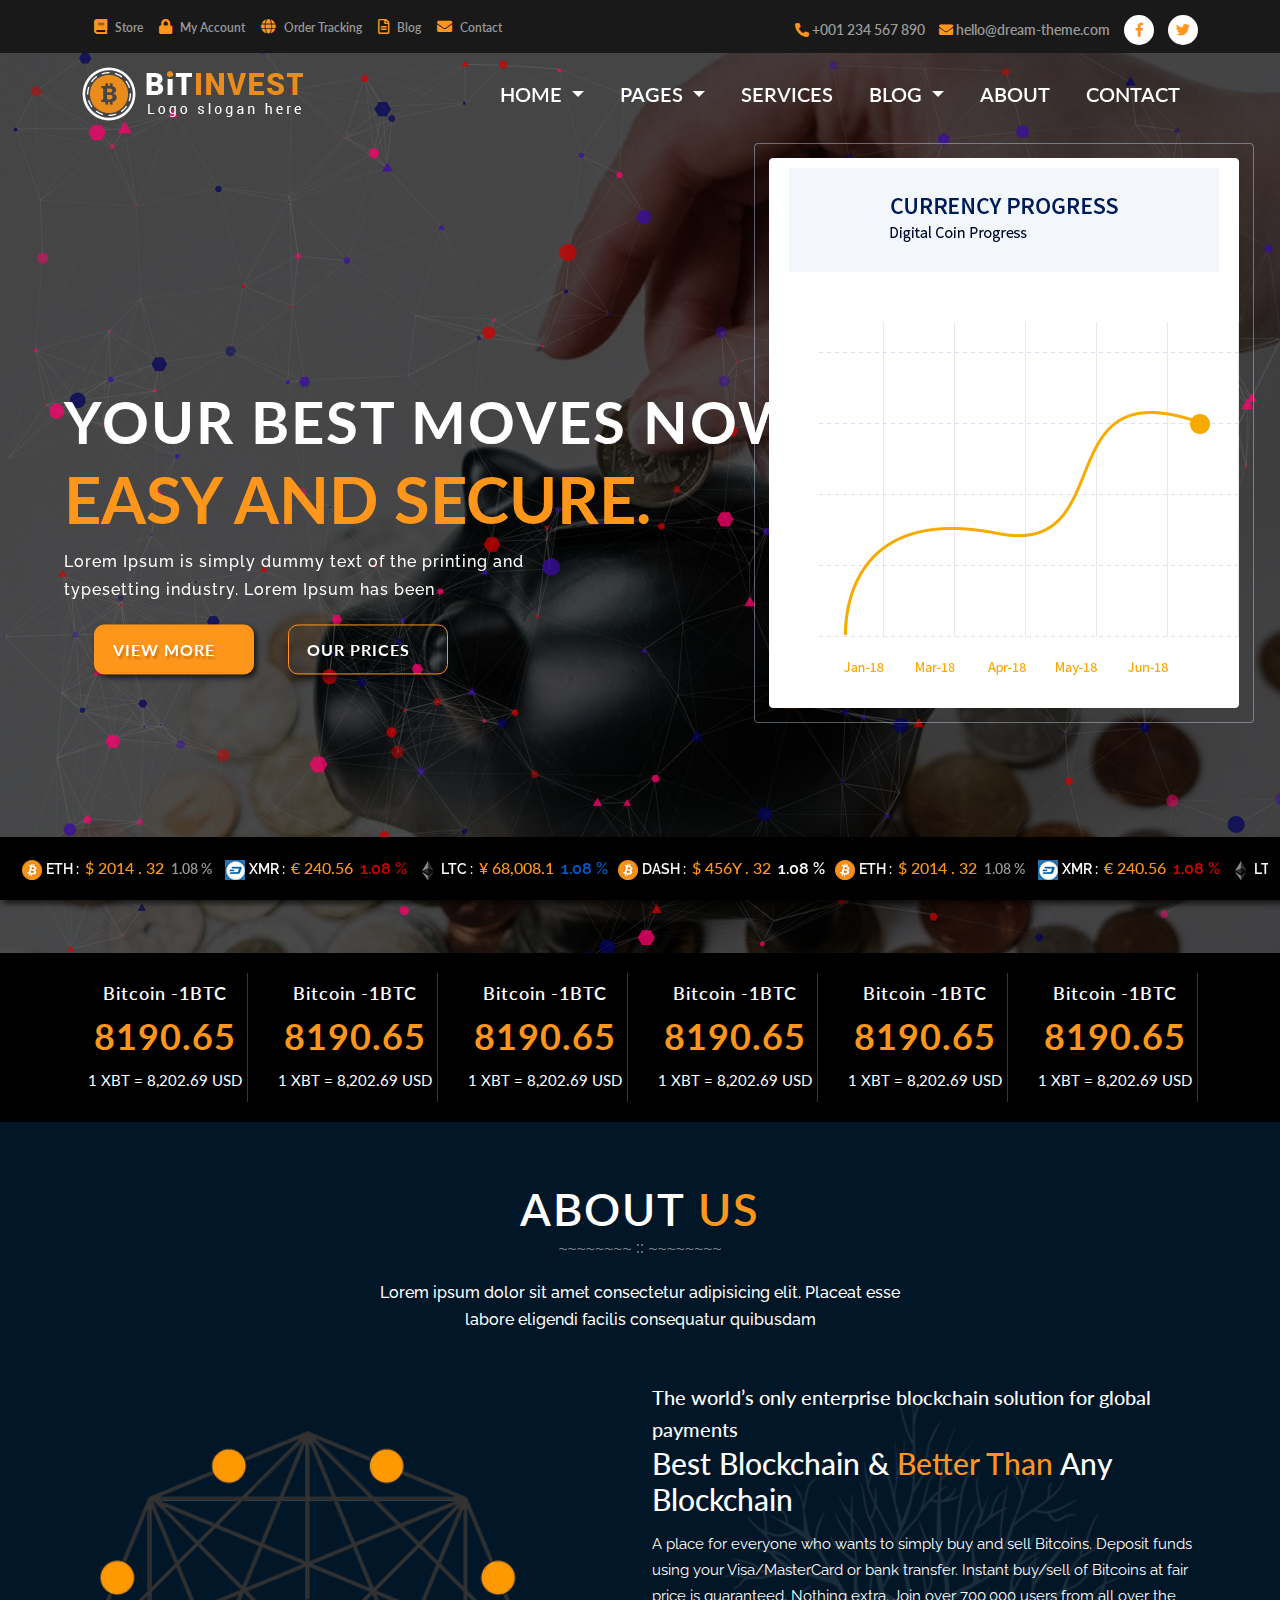
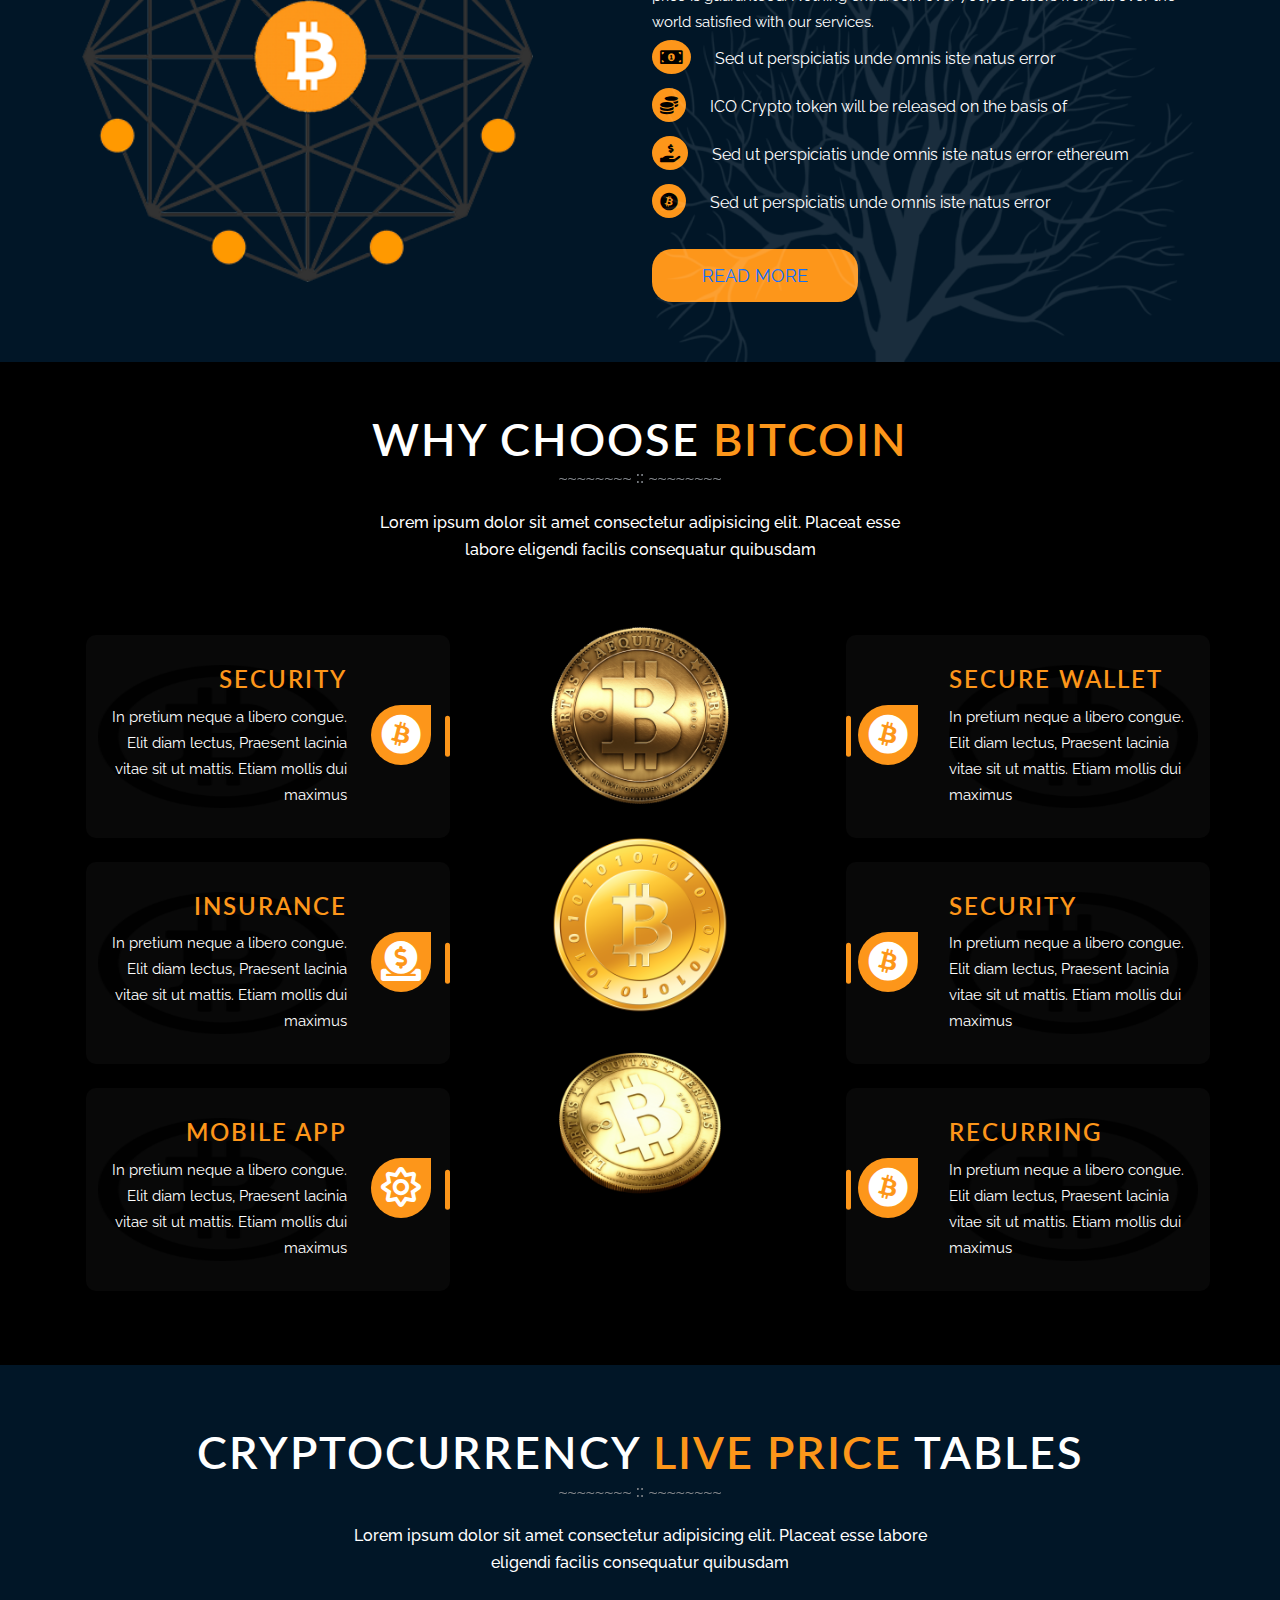
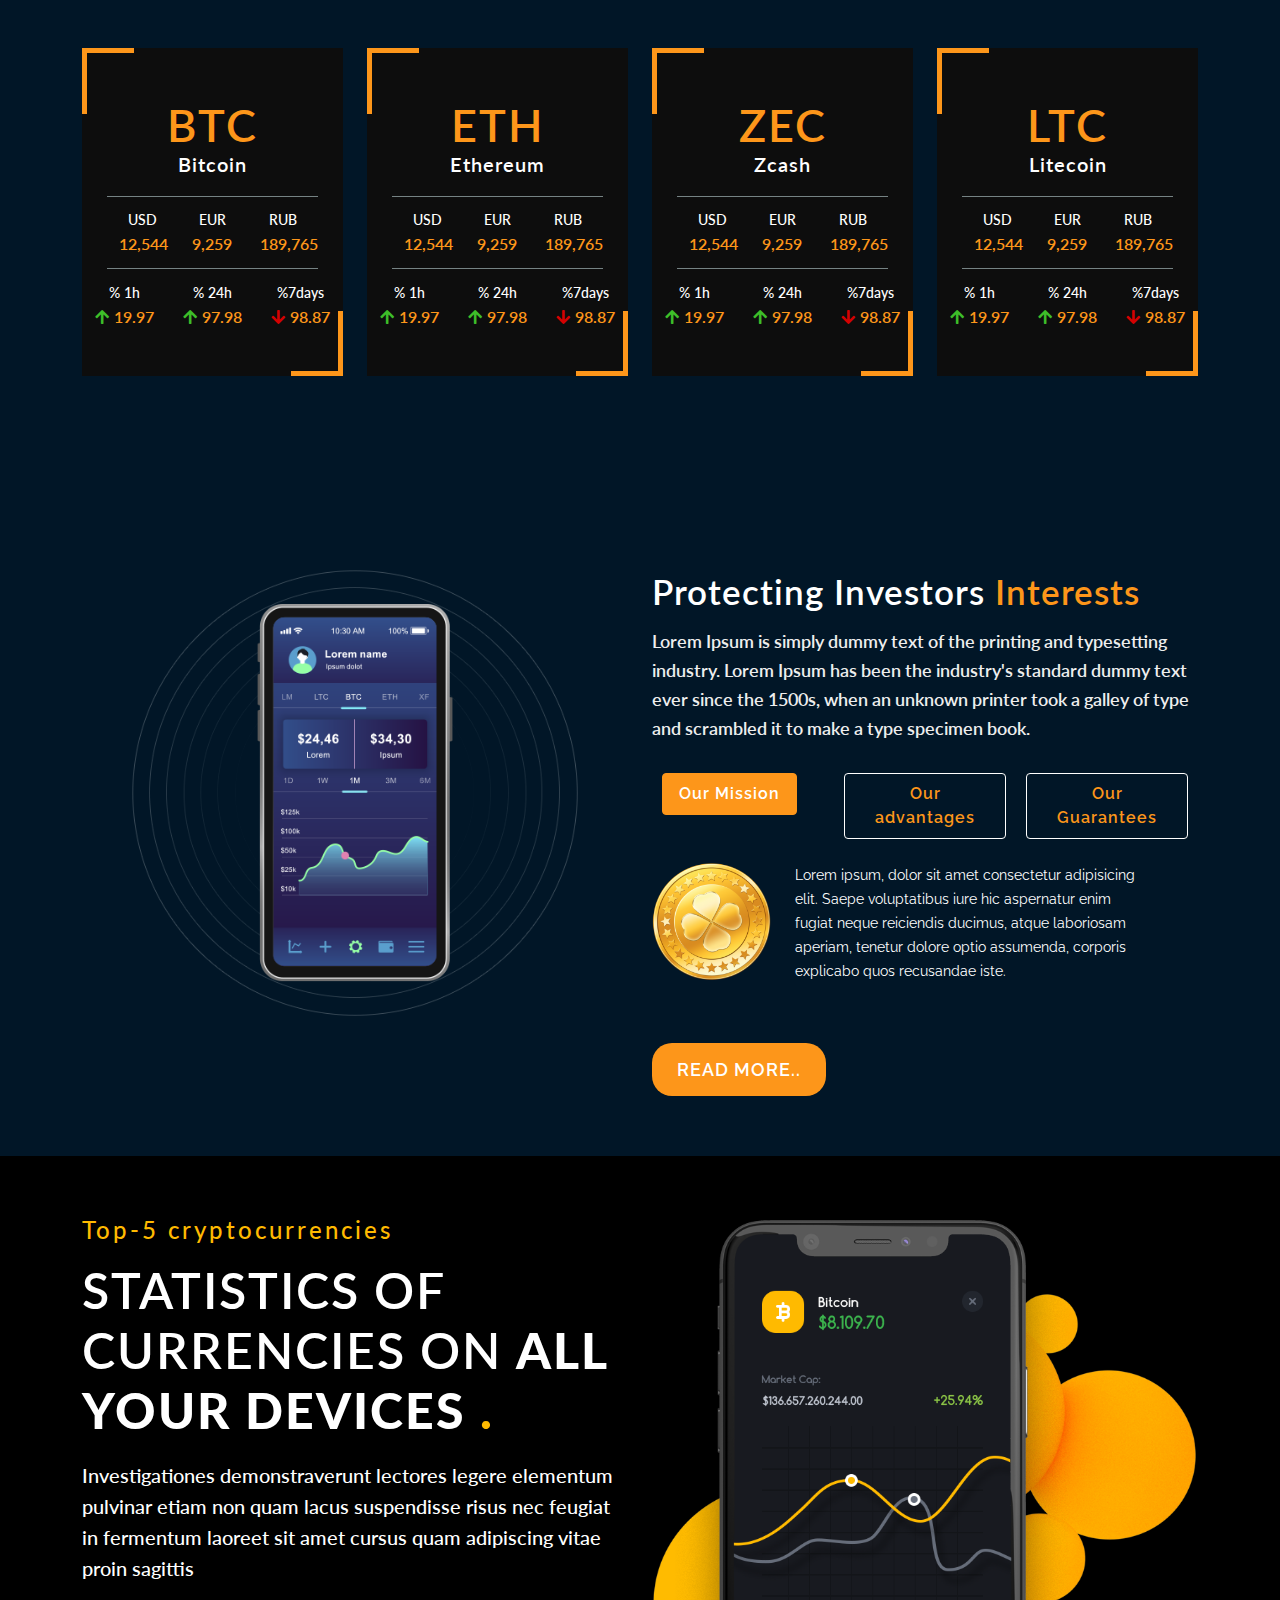
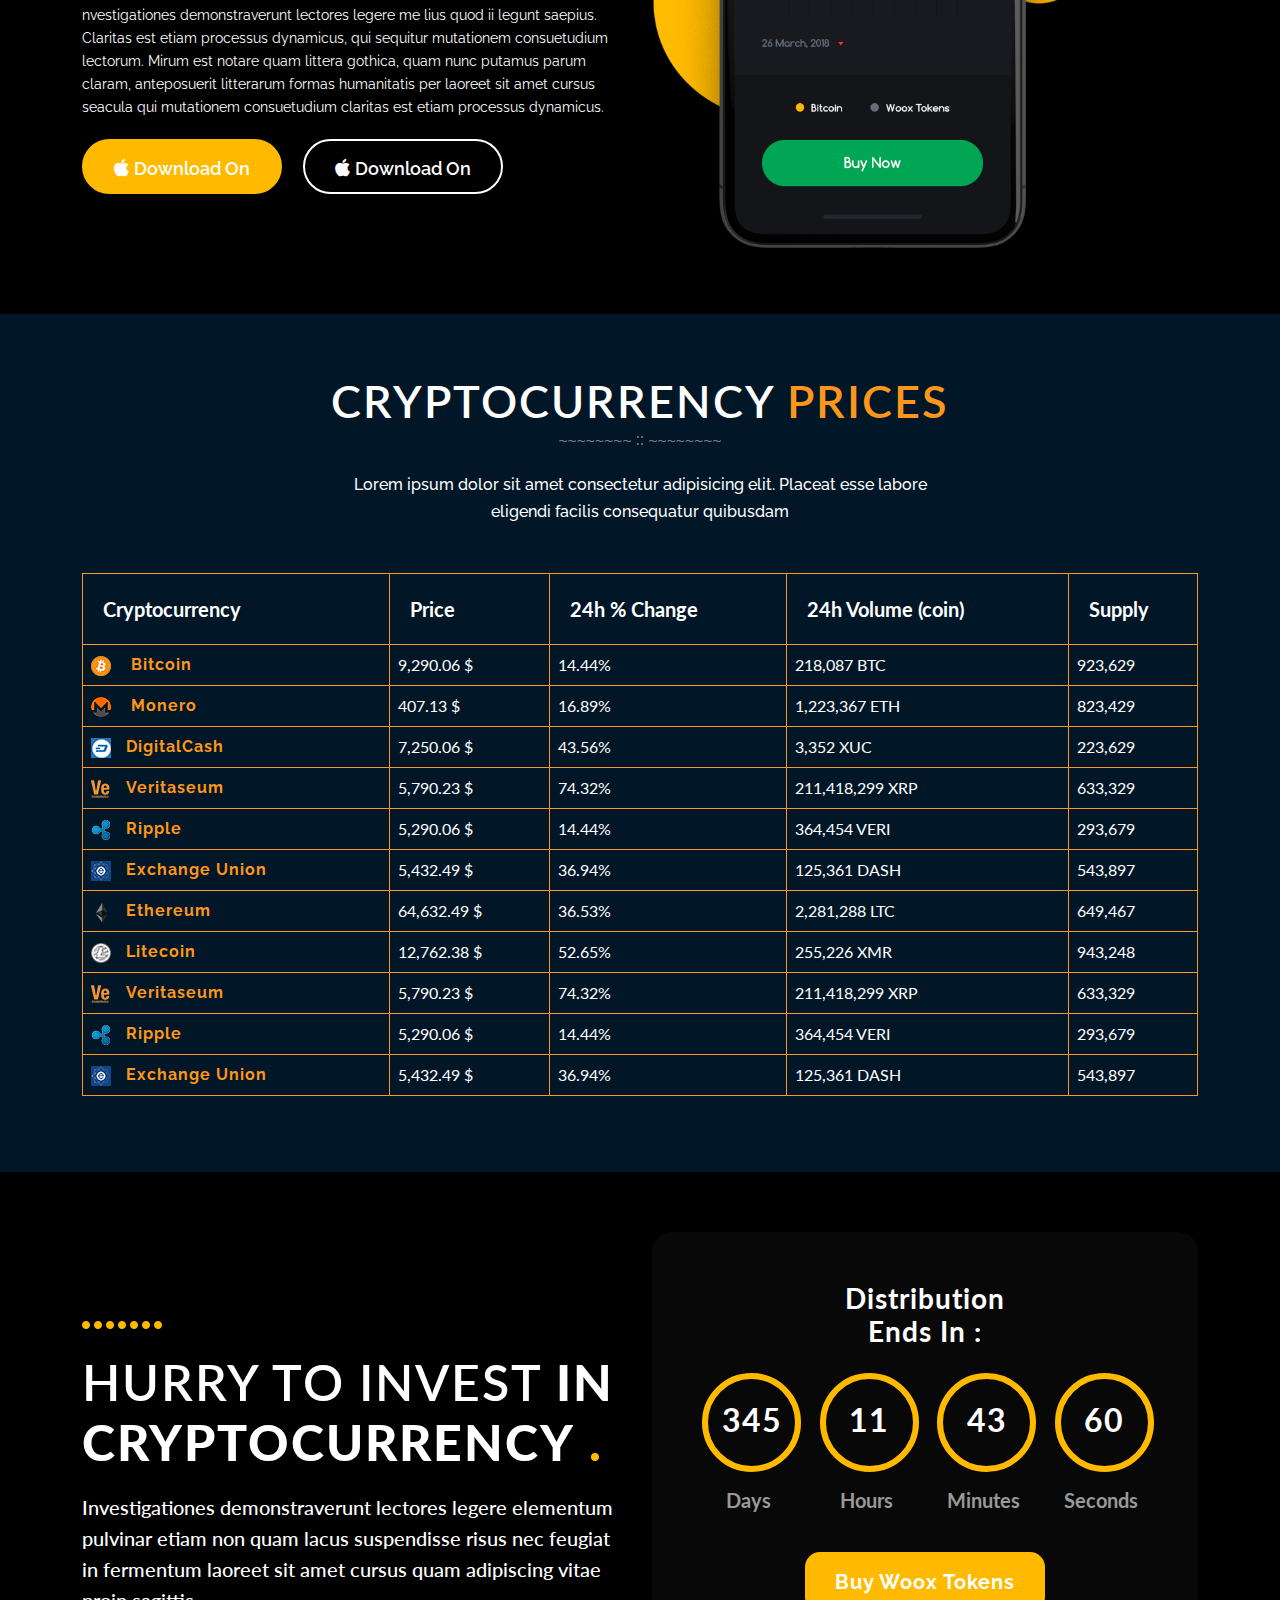
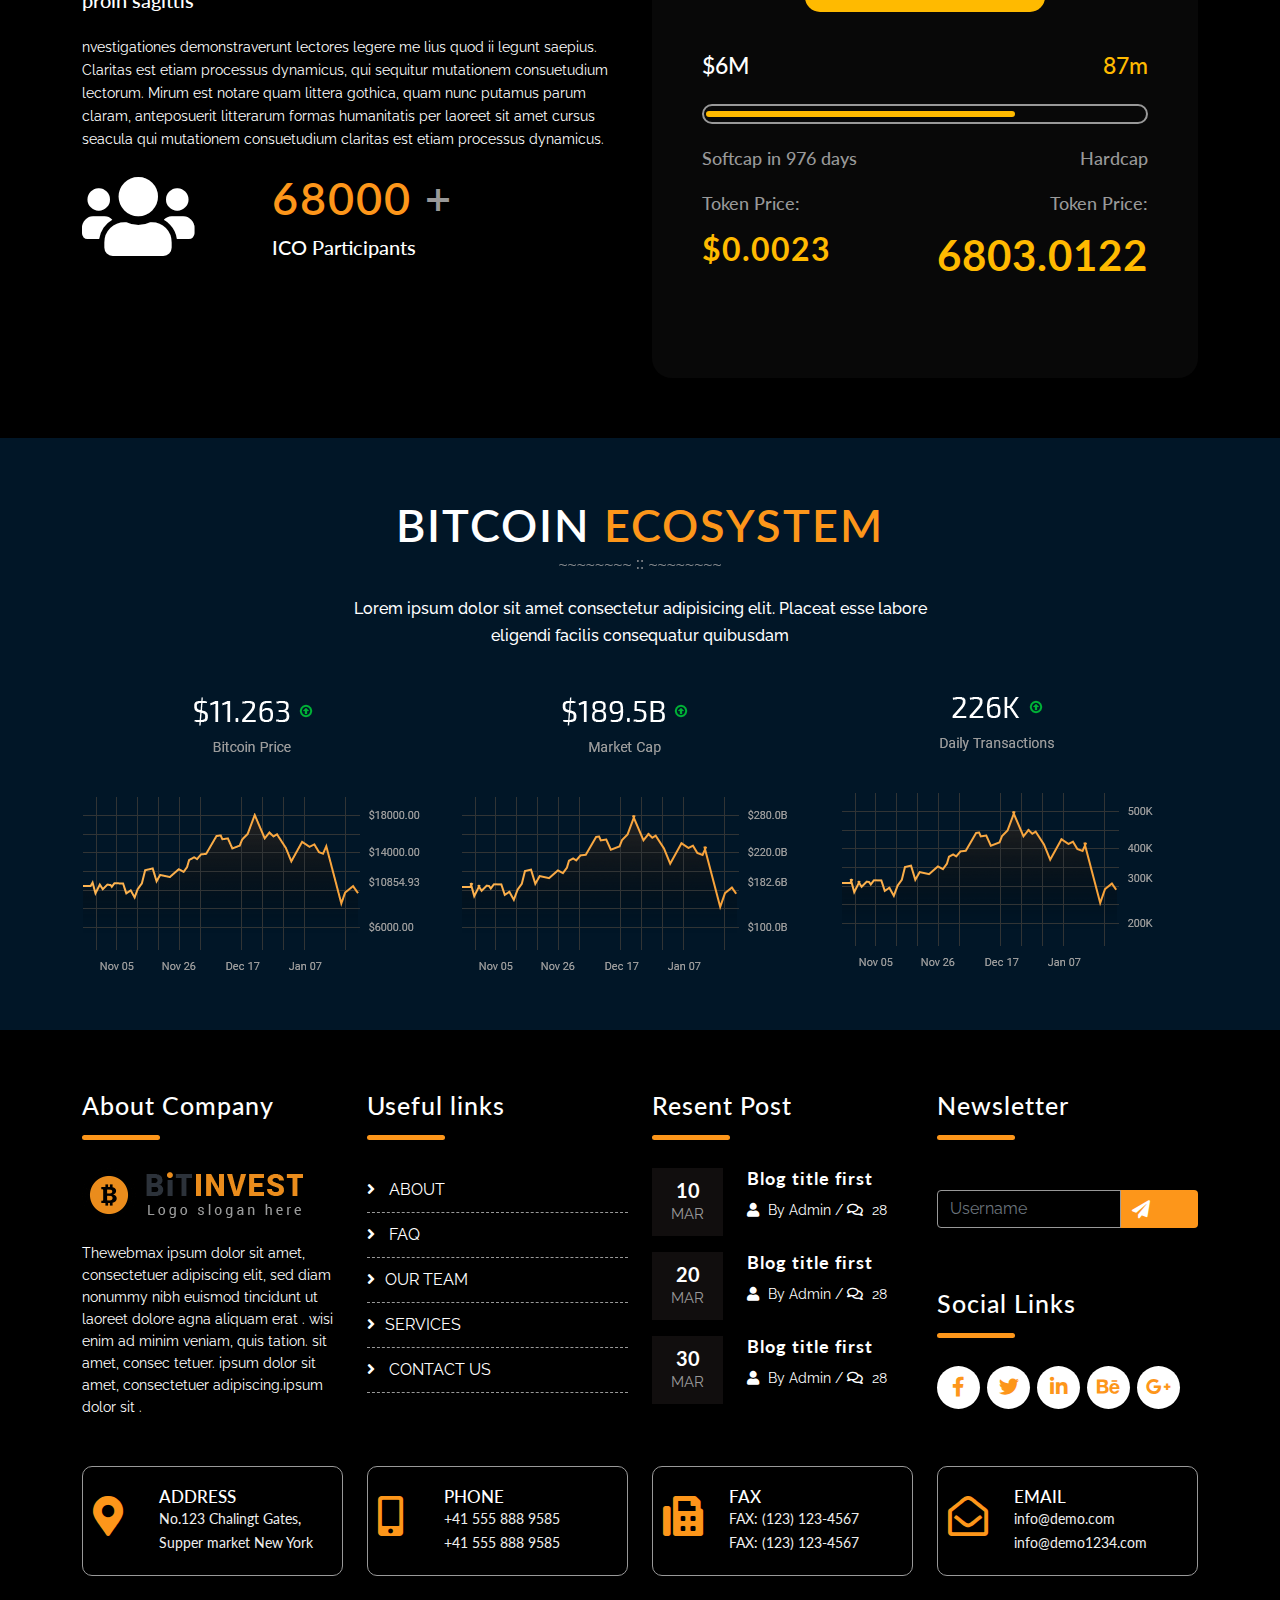
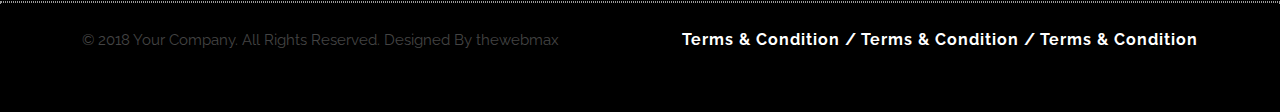
<file: index.html>
<!DOCTYPE html>
<html lang="en">
<head>
    <meta charset="UTF-8">
    <meta http-equiv="X-UA-Compatible" content="IE=edge">
    <meta name="viewport" content="width=device-width, initial-scale=1.0">
    <title>Project File</title>

    <!-- Link Fav icon -->
    <link rel="shortcut icon" href="" type="image/x-icon">
     <!-- countdouwn -->
     <link rel="stylesheet" href="css/flip-clock.css">
    <!-- Link google font -->
    <link rel="preconnect" href="https://fonts.gstatic.com">
    <link href="https://fonts.googleapis.com/css2?family=Lato:wght@400;700;900&family=Raleway:wght@300;400&display=swap" rel="stylesheet">
    <!-- Link fontawesome -->
    <link rel="stylesheet" href="css/fontawesome.min.css">
    <!-- slick slider -->
   <link rel="stylesheet" href="css/slick.css">
      <!-- link bootstrap -->
      <link rel="stylesheet" href="css/bootstrap.min.css">
   <!-- link style css -->
    <link rel="stylesheet" href="css/style.css">
    <!-- Link responsive css -->
    <link rel="stylesheet" href="css/responsive.css">

</head>
<body>
<!-- preloder start html -->
 <!-- preloder -->
 <div id="loading">
  <div id="loading-center">
  <div id="loading-center-absolute">
  <div class="object"></div>
  <div class="object"></div>
  <div class="object"></div>
  <div class="object"></div>
  <div class="object"></div>
  <div class="object"></div>
  <div class="object"></div>
  <div class="object"></div>
  <div class="object"></div>
  </div>
  </div>
   
  </div>
<!-- preloder end html -->
<!-- =============================== top headeer part start =============================== -->
<section id="top-header">
<div class="container">
    <div class="row">
        <div class="col-md-6 top-header-items">
            <a href="#"><i class="fas fa-book"></i> Store</a>
            <a href="login.html"><i class="fas fa-lock"></i> My Account</a>
            <a href="#"><i class="fas fa-globe"></i> Order Tracking</a>
            <a href="#"><i class="far fa-file-alt"></i> Blog</a>
            <a href="contact.html"><i class="fas fa-envelope"></i> Contact</a>
        </div>
        <div class="col-md-6 text-end top-header-icon">
            <a href="#"><i class="fas fa-phone-alt"></i> +001 234 567 890</a>
            <a href="#"><i class="fas fa-envelope"></i> hello@dream-theme.com</a>
            <a href="#" class="top-icon"><i class="fab fa-facebook-f"></i></a>
            <a href="#" class="top-icon"><i class="fab fa-twitter"></i></a>
        </div>
    </div>
</div>
</section>
   <!-- =============================== top headeer part end =============================== -->

    <!-- ===============================  headeer part start ============================= -->
    <section id="header-menu" >
      <nav class="navbar navbar-expand-lg navbar-light menu">
        <div class="container">
          <a class="navbar-brand" href="#">
            <img src="images/logo-light.png" alt="">
          </a>
          <button class="navbar-toggler" type="button" data-bs-toggle="collapse" data-bs-target="#menubar" aria-controls="navbarSupportedContent" aria-expanded="false" aria-label="Toggle navigation">
            <span class="navbar-toggler-icon"></span>
          </button>
          <div class="collapse navbar-collapse" id="menubar">
            <ul class="navbar-nav ms-auto mb-2 mb-lg-0">
              <li class="nav-item dropdown">
                <a class="nav-link dropdown-toggle" href="#" id="navbarDropdown" role="button" data-bs-toggle="dropdown" aria-expanded="false">
                  Home
                </a>
                <ul class="dropdown-menu dropdown-color" aria-labelledby="navbarDropdown">
                  <li><a class="dropdown-item" href="index.html">HOME1</a></li>
                  <li><a class="dropdown-item" href="Home2.html">HOME2</a></li>
                </ul>
              </li>
              <li class="nav-item dropdown">
                <a class="nav-link dropdown-toggle" href="bitcoin.html" id="navbarDropdown" role="button" data-bs-toggle="dropdown" aria-expanded="false">
                  Pages
                </a>
                <ul class="dropdown-menu  dropdown-color" aria-labelledby="navbarDropdown">
                  <li><a class="dropdown-item" href="bitcoin.html">About Bitcoin</a></li>
                  <li><a class="dropdown-item" href="Pricing.html">Pricing</a></li>
                  <li><a class="dropdown-item" href="team.html">Team Page</a></li>
                </ul>
              </li>
              <li class="nav-item">
                <a class="nav-link" aria-current="page" href="services.html">services</a>
              </li>
              <li class="nav-item dropdown">
                <a class="nav-link dropdown-toggle" href="#" id="navbarDropdown" role="button" data-bs-toggle="dropdown" aria-expanded="false">
                  blog
                </a>
                <ul class="dropdown-menu dropdown-color" aria-labelledby="navbarDropdown">
                  <li><a class="dropdown-item" href="Blog Details.html">Blog Details</a></li>
                  <li><a class="dropdown-item" href="Blog Grid.html">Blog Grid</a></li>
                  <li><a class="dropdown-item" href="Grid View.html">Grid View</a></li>
                </ul>
              </li>
              <li class="nav-item">
                <a class="nav-link" aria-current="page" href="About.html">About</a>
              </li>
              <li class="nav-item">
                <a class="nav-link" aria-current="page" href="contact.html">contact</a>
              </li>
            </ul>
          </div>
        </div>
      </nav>
    </section>
    <!-- ===============================  headeer part end =============================== -->

<!-- =============================== banner part start ============================= -->
<section id="particles-js" style="background: linear-gradient(rgba(0,0,0,0.7),rgba(0,0,0,0.7)), url(images/banner4.jpeg);">
            <div class="container">
                <div class="row align-items-center justify-content-center">
                    <div class="col-md-6 text-center">
                        <div class="banner-items text-start">
                            <h2>your best moves now! </h2>
                            <h1>Easy and secure.</h1>
                            <p>Lorem Ipsum is simply dummy text of the printing and <br> typesetting industry. Lorem Ipsum has been
                            </p>
                            <a href="#">View more <i class="fas fa-arrow-right"></i></a>
                            <a href="#" class="banner-btn">our prices <i class="fas fa-arrow-right"></i></a>
                        </div>
                    </div>
                    <div class="col-md-6">
                      <div class="banner-sub-img d-none d-lg-block">
                        <img src="images/1.png" alt="" class=" w-100">
                      </div>
                    </div>
                </div>
            </div>
            </div>
</section>
<!-- =============================== banner part end =============================== -->

<!-- =============================== another part start ============================= -->
<section id="another-banner-last">
<div class="container">
  <div class="row">
    <div class="col-md-2">
      <div class="banner-last-item text-center">
        <h5>Bitcoin -1BTC</h5>
      <h2>8190.65</h2>
      <p>1 XBT = 8,202.69 USD</p>
      </div>
    </div>
    <div class="col-md-2">
      <div class="banner-last-item text-center">
        <h5>Bitcoin -1BTC</h5>
      <h2>8190.65</h2>
      <p>1 XBT = 8,202.69 USD</p>
      </div>
    </div>
    <div class="col-md-2">
      <div class="banner-last-item text-center">
        <h5>Bitcoin -1BTC</h5>
      <h2>8190.65</h2>
      <p>1 XBT = 8,202.69 USD</p>
      </div>
    </div>
    <div class="col-md-2">
      <div class="banner-last-item text-center">
        <h5>Bitcoin -1BTC</h5>
      <h2>8190.65</h2>
      <p>1 XBT = 8,202.69 USD</p>
      </div>
    </div>
    <div class="col-md-2">
      <div class="banner-last-item text-center">
        <h5>Bitcoin -1BTC</h5>
      <h2>8190.65</h2>
      <p>1 XBT = 8,202.69 USD</p>
      </div>
    </div>
    <div class="col-md-2">
      <div class="banner-last-item text-center">
        <h5>Bitcoin -1BTC</h5>
      <h2>8190.65</h2>
      <p>1 XBT = 8,202.69 USD</p>
      </div>
    </div>
  </div>
</div>
</section>
<!-- =============================== another part end =============================== -->

  <!-- =============================== marquee part start ============================= -->
  <section class="inte fixed-bottom">
    <div class="row m-0 p-0">
        <div class="col-12">
      <ul class="scroll2 d-flex">
         <li><img src="images/bitcoin.png" alt="">
            <span class="eth">ETH : </span>
            <span class="usd">$ 2014 . 32 </span>
            <span class="number"> 1.08 %</span>
            </li>
            <li><img src="images/DigitalCash.png" alt="">
                <span class="eth">XMR : </span>
                <span class="usd">€ 240.56 </span>
                <span class="number4"> 1.08 %</span>
            </li>
            <li><img src="images/Ethereum.png" alt="">
                <span class="eth">LTC : </span>
                <span class="usd">¥ 68,008.1 </span>
                <span class="number3"> 1.08 %</span>
            </li>
            <li><img src="images/bitcoin.png" alt="">
                <span class="eth">DASH : </span>
                <span class="usd">$ 456Y . 32 </span>
                <span class="number2"> 1.08 %</span>
            </li> 
            <li><img src="images/bitcoin.png" alt="">
                <span class="eth">ETH : </span>
                <span class="usd">$ 2014 . 32 </span>
                <span class="number"> 1.08 %</span>
                </li>
                <li><img src="images/DigitalCash.png" alt="">
                    <span class="eth">XMR : </span>
                    <span class="usd">€ 240.56 </span>
                    <span class="number4"> 1.08 %</span>
                </li>
                <li><img src="images/Ethereum.png" alt="">
                    <span class="eth">LTC : </span>
                    <span class="usd">¥ 68,008.1 </span>
                    <span class="number3"> 1.08 %</span>
                </li>
                <li><img src="images/bitcoin.png" alt="">
                    <span class="eth">DASH : </span>
                    <span class="usd">$ 456Y . 32 </span>
                    <span class="number2"> 1.08 %</span>
                </li>                     
         </ul>
      </div>
    </div>
    </section>
  <!-- =============================== marquee part end =============================== -->


<!-- =============================== about part start ============================= -->
 <section id="about">
<div class="container">
  <div class="row justify-content-center">
    <div class="col-lg-6 text-center">
      <div class="about-hadding">
        <h2>ABOUT <span>US</span></h2>
      <img src="images/about.png" alt="">
      <p>Lorem ipsum dolor sit amet consectetur adipisicing elit. Placeat esse labore eligendi facilis consequatur quibusdam  </p>
      </div>
    </div>
  </div>
  <div class="row mt-5">
    <div class="col-md-5">
      <div class="about-img">
        <img src="images/about-us.png" alt="" class=" w-100">
      </div>
    </div>
    <div class="col-1"></div>
    <div class="col-md-6">
      <div class="about-img-items ">
        <img src="images/jebin.png" alt="">
        <h5>The world’s only enterprise blockchain solution for global payments</h5>
        <h4>Best Blockchain & <span> Better Than </span> Any  Blockchain</h4>
        <p>A place for everyone who wants to simply buy and sell Bitcoins. Deposit funds using your Visa/MasterCard or bank transfer. Instant buy/sell of Bitcoins at fair price is guaranteed. Nothing extra. Join over 700,000 users from all over the world satisfied with our services.</p>
        <div class="about-icon d-none d-lg-block">
          <a href="" class=" "><i class="fas fa-money-bill-alt"></i> Sed ut perspiciatis unde omnis iste natus error</a> <br>
       <a href="" class=" "> <i class="fas fa-coins"></i> ICO Crypto token will be released on the basis of  </a> <br>
       <a href="" class=""><i class="fas fa-hand-holding-usd"></i> Sed ut perspiciatis unde omnis iste natus error ethereum</a><br>
       <a href="" class=" "> <i class="fab fa-bitcoin"></i> Sed ut perspiciatis unde omnis iste natus error</a><br>
        </div>
      <div class="btn-2"><a href="#" >read more</a></div>
      </div>
      
    </div>
  </div>
</div>
</section>
<!-- =============================== about part end =============================== -->

<!-- =============================== Bitcoin part start ============================= -->
<section id="BITCOIN">
<div class="container">
    <div class="row justify-content-center">
      <div class="col-lg-6 text-center">
        <div class="about-hadding">
          <h2>WHY CHOOSE<span> BITCOIN </span></h2>
        <img src="images/about.png" alt="">
        <p>Lorem ipsum dolor sit amet consectetur adipisicing elit. Placeat esse labore eligendi facilis consequatur quibusdam  </p>
        </div>
    </div>
  </div>
  <div class="row mt-5">
    <div class="col-md-6 col-lg-4">
      <div class="bitcoin-items">
        <div class="row bit-border my-4 ms-md-1">
          <div class="col-md-9 col-sm-7">
            <div class="bit-items text-end">
              <h4>SECURITY</h4>
              <p>In pretium neque a libero congue. Elit diam lectus, Praesent lacinia vitae sit ut mattis. Etiam mollis dui maximus</p>
              <img src="images/coine5.png" alt="">
            </div>
          </div>
          <div class="col-md-3  col-sm-5 text-sm-start ">
            <div class="bit-icon ">
              <a href="#"><i class="fab fa-bitcoin"></i></a>
            </div>
          </div>
        </div>
        <div class="row bit-border my-4  ms-md-1">
          <div class="col-md-9">
            <div class="bit-items text-end">
              <h4>INSURANCE</h4>
              <p>In pretium neque a libero congue. Elit diam lectus, Praesent lacinia vitae sit ut mattis. Etiam mollis dui maximus</p>
              <img src="images/coine5.png" alt="">
            </div>
          </div>
          <div class="col-md-3 col-sm-5 text-sm-start ">
            <div class="bit-icon">
              <a href="#"><i class="fas fa-donate"></i></a>
            </div>
          </div>
        </div>
        <div class="row bit-border my-4  ms-md-1">
          <div class="col-md-9">
            <div class="bit-items text-end">
              <h4>MOBILE APP</h4>
              <p>In pretium neque a libero congue. Elit diam lectus, Praesent lacinia vitae sit ut mattis. Etiam mollis dui maximus</p>
              <img src="images/coine5.png" alt="">
            </div>
          </div>
          <div class="col-md-3  col-sm-5 text-sm-start ">
            <div class="bit-icon">
              <a href="#"><i class="far fa-sun"></i></a>
            </div>
          </div>
        </div>
      </div>
    </div>
    <div class="col-md-4 col-lg-4 text-center bit-medil d-none d-lg-block">
      <img src="images/coine3.png" alt="" class=" w-50 my-3">
      <img src="images/jebin22.png" alt="" class=" w-50 my-3 ">
      <img src="images/jebin23.png" alt="" class=" w-50 my-3 ">
    </div>
    <div class="col-md-6 col-lg-4 ">
      <div class="bitcoin-items">
        <div class="row bit-border2 my-4  ms-md-1">
          <div class="col-md-3">
            <div class="bit-icon">
              <a href="#"><i class="fab fa-bitcoin"></i></a>
            </div>
          </div>
          <div class="col-md-9 ">
            <div class="bit-items text-start">
              <h4>SECURE WALLET</h4>
              <p>In pretium neque a libero congue. Elit diam lectus, Praesent lacinia vitae sit ut mattis. Etiam mollis dui maximus</p>
              <img src="images/coine5.png" alt="">
            </div>
          </div>
        </div>
        <div class="row bit-border2 my-4 ms-md-1">
          <div class="col-md-3">
            <div class="bit-icon">
              <a href="#"><i class="fab fa-bitcoin"></i></a>
            </div>
          </div>
          <div class="col-md-9 ">
            <div class="bit-items text-start">
              <h4>SECURITY</h4>
              <p>In pretium neque a libero congue. Elit diam lectus, Praesent lacinia vitae sit ut mattis. Etiam mollis dui maximus</p>
              <img src="images/coine5.png" alt="">
            </div>
          </div>
        </div>
        <div class="row bit-border2 my-4 ms-md-1">
          <div class="col-md-3">
            <div class="bit-icon">
              <a href="#"><i class="fab fa-bitcoin"></i></a>
            </div>
          </div>
          <div class="col-md-9 ">
            <div class="bit-items text-start">
              <h4>RECURRING </h4>
              <p>In pretium neque a libero congue. Elit diam lectus, Praesent lacinia vitae sit ut mattis. Etiam mollis dui maximus</p>
              <img src="images/coine5.png" alt="">
            </div>
          </div>
        </div>
      </div>
    </div>
  </div>
</div>
</section>
 <!-- =============================== Bitcoin part end =============================== -->


<!-- =============================== tables part start ============================= -->
<section id="Tables">
<div class="container">
  <div class="row justify-content-center">
    <div class="col-lg-10 text-center">
      <div class="about-hadding">
        <h2>Cryptocurrency<span> Live Price </span>Tables</h2>
      <img src="images/about.png" alt="">
      <p>Lorem ipsum dolor sit amet consectetur adipisicing elit. Placeat esse labore <br> eligendi facilis consequatur quibusdam  </p>
      </div>
    </div>
  </div>
  <div class="row mt-5">
    <div class="col-md-4 col-lg-3 my-4">
      <div class="tables-card text-center">
        <div class="tables-card2">
        <h2>BTC</h2>
        <h6>Bitcoin</h6>
        <div class="col-md-12">
          <div class="row tables-border">
          <div class="col-md-4 btc-number">
            <h4>USD</h4>
            <h5>12,544</h5>
          </div>
          <div class="col-md-4 btc-number">
            <h4>EUR</h4>
            <h5>9,259</h5>
          </div>
          <div class="col-md-4 btc-number">
            <h4>RUB</h4>
            <h5>189,765</h5>
          </div>
          </div>
        </div>
        <div class="row mt-3">
          <div class="col-md-4 btc-number">
            <h4> % 1h</h4>
            <h5><i class="fas fa-arrow-up"></i>19.97</h5>
          </div>
          <div class="col-md-4 btc-number">
            <h4>% 24h</h4>
            <h5><i class="fas fa-arrow-up"></i>97.98</h5>
          </div>
          <div class="col-md-4 btc-number btc-number2">
            <h4>%7days</h4>
            <h5><i class="fas fa-arrow-down last-icon"></i>98.87</h5>
          </div>
        </div>
        </div>
      </div>
    </div>
    <div class="col-md-4 col-lg-3 my-4">
      <div class="tables-card text-center">
        <div class="tables-card2">
        <h2>ETH</h2>
        <h6>Ethereum</h6>
        <div class="col-md-12">
          <div class="row tables-border">
          <div class="col-md-4 btc-number">
            <h4>USD</h4>
            <h5>12,544</h5>
          </div>
          <div class="col-md-4 btc-number">
            <h4>EUR</h4>
            <h5>9,259</h5>
          </div>
          <div class="col-md-4 btc-number">
            <h4>RUB</h4>
            <h5>189,765</h5>
          </div>
          </div>
        </div>
        <div class="row mt-3">
          <div class="col-md-4 btc-number">
            <h4> % 1h</h4>
            <h5><i class="fas fa-arrow-up"></i>19.97</h5>
          </div>
          <div class="col-md-4 btc-number">
            <h4>% 24h</h4>
            <h5><i class="fas fa-arrow-up"></i>97.98</h5>
          </div>
          <div class="col-md-4 btc-number btc-number2">
            <h4>%7days</h4>
            <h5><i class="fas fa-arrow-down last-icon"></i>98.87</h5>
          </div>
        </div>
        </div>
      </div>
    </div>
    <div class="col-md-4 col-lg-3 my-4">
      <div class="tables-card text-center">
        <div class="tables-card2">
        <h2>ZEC</h2>
        <h6>Zcash</h6>
        <div class="col-md-12">
          <div class="row tables-border">
          <div class="col-md-4 btc-number">
            <h4>USD</h4>
            <h5>12,544</h5>
          </div>
          <div class="col-md-4 btc-number">
            <h4>EUR</h4>
            <h5>9,259</h5>
          </div>
          <div class="col-md-4 btc-number">
            <h4>RUB</h4>
            <h5>189,765</h5>
          </div>
          </div>
        </div>
        <div class="row mt-3">
          <div class="col-md-4 btc-number">
            <h4> % 1h</h4>
            <h5><i class="fas fa-arrow-up"></i>19.97</h5>
          </div>
          <div class="col-md-4 btc-number">
            <h4>% 24h</h4>
            <h5><i class="fas fa-arrow-up"></i>97.98</h5>
          </div>
          <div class="col-md-4 btc-number btc-number2">
            <h4>%7days</h4>
            <h5><i class="fas fa-arrow-down last-icon"></i>98.87</h5>
          </div>
        </div>
        </div>
      </div>
    </div>
    <div class=" col-lg-3 d-md-none d-lg-block my-4">
      <div class="tables-card text-center">
        <div class="tables-card2">
        <h2>LTC</h2>
        <h6>Litecoin</h6>
        <div class="col-md-12">
          <div class="row tables-border">
          <div class="col-md-4 btc-number">
            <h4>USD</h4>
            <h5>12,544</h5>
          </div>
          <div class="col-md-4 btc-number">
            <h4>EUR</h4>
            <h5>9,259</h5>
          </div>
          <div class="col-md-4 btc-number">
            <h4>RUB</h4>
            <h5>189,765</h5>
          </div>
          </div>
        </div>
        <div class="row mt-3">
          <div class="col-md-4 btc-number">
            <h4> % 1h</h4>
            <h5><i class="fas fa-arrow-up"></i>19.97</h5>
          </div>
          <div class="col-md-4 btc-number">
            <h4>% 24h</h4>
            <h5><i class="fas fa-arrow-up"></i>97.98</h5>
          </div>
          <div class="col-md-4 btc-number btc-number2">
            <h4>%7days</h4>
            <h5><i class="fas fa-arrow-down last-icon"></i>98.87</h5>
          </div>
        </div>
        </div>
      </div>
    </div>
  </div>
</div>
</section>
<!-- =============================== tables part end =============================== -->


<!-- =============================== Investors part start ============================= -->
<section id="Investors">
<div class="container">
  <div class="row">
    <div class="col-md-6">
      <div class="investors-img">
        <img src="images/app.png" alt="" class=" w-100">
      </div>
    </div>
    <div class="col-md-6">
      <div class="investors-items">
        <h3>Protecting Investors <span> Interests</span></h3>
        <h6>Lorem Ipsum is simply dummy text of the printing and typesetting industry. Lorem Ipsum has been the industry's standard dummy text ever since the 1500s, when an unknown printer took a galley of type and scrambled it to make a type specimen book.</h6>
        <ul class="nav nav-pills mb-3 navtabs" id="pills-tab" role="tablist">
          <li class="nav-item col-4" role="presentation ">
            <button class="nav-link active" id="pills-home-tab" data-bs-toggle="pill" data-bs-target="#Mission" type="button" role="tab" aria-controls="pills-home" aria-selected="true">Our Mission</button>
          </li>
          <li class="nav-item col-4" role="presentation">
            <button class="nav-link" id="pills-profile-tab" data-bs-toggle="pill" data-bs-target="#advantages" type="button" role="tab" aria-controls="pills-profile" aria-selected="false">Our advantages</button>
          </li>
          <li class="nav-item col-4" role="presentation">
            <button class="nav-link" id="pills-contact-tab" data-bs-toggle="pill" data-bs-target="#Guarantees" type="button" role="tab" aria-controls="pills-contact" aria-selected="false">Our Guarantees</button>
          </li>
        </ul>
        <div class="tab-content mt-4" id="pills-tabContent">
          <div class="tab-pane fade show active" id="Mission" role="tabpanel" aria-labelledby="pills-home-tab">
            <div class="row">
              <div class="col-3">
                <img src="images/ccc3.png" alt="" class=" w-100">
              </div>
              <div class="col-8 tab-card">
                <p>Lorem ipsum, dolor sit amet consectetur adipisicing elit. Saepe voluptatibus iure hic aspernatur enim fugiat neque reiciendis ducimus, atque laboriosam aperiam, tenetur dolore optio assumenda, corporis explicabo quos recusandae iste.</p>
              </div>
            </div>
          </div>
          <div class="tab-pane fade" id="advantages" role="tabpanel" aria-labelledby="pills-profile-tab">
            <div class="row">
              <div class="col-3">
                <img src="images/ccc1.png" alt="" class=" w-100">
              </div>
              <div class="col-8 tab-card">
                <p>Lorem ipsum, dolor sit amet consectetur adipisicing elit. Saepe voluptatibus iure hic aspernatur enim fugiat neque reiciendis ducimus, atque laboriosam aperiam, tenetur dolore optio assumenda, corporis explicabo quos recusandae iste.</p>
              </div>
            </div>
          </div>
          <div class="tab-pane fade" id="Guarantees" role="tabpanel" aria-labelledby="pills-contact-tab">
            <div class="row">
              <div class="col-3">
                <img src="images/coine3.png" alt="" class=" w-100">
              </div>
              <div class="col-8 tab-card">
                <p>Lorem ipsum, dolor sit amet consectetur adipisicing elit. Saepe voluptatibus iure hic aspernatur enim fugiat neque reiciendis ducimus, atque laboriosam aperiam, tenetur dolore optio assumenda, corporis explicabo quos recusandae iste.</p>
              </div>
            </div>
          </div>
        </div>
        <div class="inves-btn">
          <a href="#">read more..</a>
        </div>
      </div>
    </div>
  </div>
</div>
</section>
<!-- =============================== Investors part end =============================== -->


<!-- =============================== Statistics part start ============================= -->
<section id="Statistics">
<div class="container">
  <div class="row">
    <div class="col-md-6">
      <div class="statistics-items">
        <h6>Top-5 cryptocurrencies</h6>
        <h2>Statistics of currencies on <span> all your devices</span> <span class="dotes">.</span></h2>
        <h5>Investigationes demonstraverunt lectores legere elementum pulvinar etiam non quam lacus suspendisse risus nec feugiat in fermentum laoreet sit amet cursus quam adipiscing vitae proin sagittis</h5>
        <p>nvestigationes demonstraverunt lectores legere me lius quod ii legunt saepius. Claritas est etiam processus dynamicus, qui sequitur mutationem consuetudium lectorum. Mirum est notare quam littera gothica, quam nunc putamus parum claram, anteposuerit litterarum formas humanitatis per laoreet sit amet cursus seacula qui mutationem consuetudium claritas est etiam processus dynamicus.</p>
        <a href="#" class="statist-btn"><i class="fab fa-apple"></i>Download on</a>
        <a href="#" class="statist-btn stat-btn"><i class="fab fa-apple"></i>Download on </a>
      </div>
    </div>
    <div class="col-md-6">
      <img src="images/phone.png" alt="" class=" w-100">
    </div>
  </div>
</div>
</section>
<!-- =============================== Statistics part end =============================== -->

<!-- =============================== PRICES part start ============================= -->
<section id="PRICES">
<div class="container">
  <div class="row justify-content-center">
    <div class="col-lg-10 text-center">
      <div class="about-hadding">
        <h2>CRYPTOCURRENCY <span>  PRICES</span></h2>
      <img src="images/about.png" alt="">
      <p>Lorem ipsum dolor sit amet consectetur adipisicing elit. Placeat esse labore <br> eligendi facilis consequatur quibusdam  </p>
      </div>
    </div>
  </div>
  <div class="row mt-5">
    <div class="col-12 table-card">
      <table class="table">
        <thead>
          <tr class="table-color">
            <th scope="col">Cryptocurrency</th>
            <th scope="col">Price</th>
            <th scope="col">24h % Change</th>
            <th scope="col">24h Volume (coin)</th>
            <th scope="col">Supply</th>
          </tr>
        </thead>
        <tbody>
          <tr class="table-img">
            <th scope="row"><img src="images/bitcoin.png" alt=""> Bitcoin</th>
            <td>9,290.06 $</td>
            <td>14.44%</td>
            <td>218,087 BTC</td>
            <td>923,629</td>
          </tr>
          <tr class="table-img">
            <th scope="row"><img src="images/table1.png" alt=""> Monero</th>
            <td>407.13 $</td>
            <td>16.89%</td>
            <td>1,223,367 ETH</td>
            <td>823,429</td>
          </tr>
          <tr class="table-img">
            <th scope="row"><img src="images/table2.png" alt="">DigitalCash</th>
            <td>7,250.06 $</td>
            <td>43.56%</td>
            <td>3,352 XUC</td>
            <td>223,629</td>
          </tr>
          <tr class="table-img">
            <th scope="row"><img src="images/table3.png" alt="">Veritaseum</th>
            <td>5,790.23 $</td>
            <td>74.32%</td>
            <td>211,418,299 XRP</td>
            <td>633,329</td>
          </tr>
          <tr class="table-img">
            <th scope="row"><img src="images/table4.png" alt="">Ripple</th>
            <td>5,290.06 $</td>
            <td>14.44%</td>
            <td>364,454 VERI</td>
            <td>293,679</td>
          </tr>
          <tr class="table-img">
            <th scope="row"><img src="images/table5.png" alt="">Exchange Union</th>
            <td>5,432.49 $</td>
            <td>36.94%</td>
            <td>125,361 DASH</td>
            <td>543,897</td>
          </tr>
          <tr class="table-img">
            <th scope="row"><img src="images/table6.png" alt="">Ethereum</th>
            <td>64,632.49 $</td>
            <td>36.53%</td>
            <td>2,281,288 LTC</td>
            <td>649,467</td>
          </tr>
          <tr class="table-img">
            <th scope="row"><img src="images/table7.png" alt="">Litecoin</th>
            <td>12,762.38 $</td>
            <td>52.65%</td>
            <td>255,226 XMR</td>
            <td>943,248</td>
          </tr>
          <tr class="table-img">
            <th scope="row"><img src="images/table3.png" alt="">Veritaseum</th>
            <td>5,790.23 $</td>
            <td>74.32%</td>
            <td>211,418,299 XRP</td>
            <td>633,329</td>
          </tr>
          <tr class="table-img">
            <th scope="row"><img src="images/table4.png" alt="">Ripple</th>
            <td>5,290.06 $</td>
            <td>14.44%</td>
            <td>364,454 VERI</td>
            <td>293,679</td>
          </tr>
          <tr class="table-img">
            <th scope="row"><img src="images/table5.png" alt="">Exchange Union</th>
            <td>5,432.49 $</td>
            <td>36.94%</td>
            <td>125,361 DASH</td>
            <td>543,897</td>
          </tr>
        </tbody>
      </table>
    </div>
  </div>
</div>
</section>
<!-- =============================== top headeer part end =============================== -->

<!-- =============================== Hurrypart start ============================= -->
<section id="Hurry"> 
<div class="container">
  <div class="row">
  <div class="col-md-6 hurry-card1">
    <img src="images/dots.png" alt="">
      <div class="statistics-items">
        <h2 class=" mt-3">Hurry to invest <span> in cryptocurrency</span> <span class="dotes">.</span></h2>
        <h5>Investigationes demonstraverunt lectores legere elementum pulvinar etiam non quam lacus suspendisse risus nec feugiat in fermentum laoreet sit amet cursus quam adipiscing vitae proin sagittis</h5>
        <p>nvestigationes demonstraverunt lectores legere me lius quod ii legunt saepius. Claritas est etiam processus dynamicus, qui sequitur mutationem consuetudium lectorum. Mirum est notare quam littera gothica, quam nunc putamus parum claram, anteposuerit litterarum formas humanitatis per laoreet sit amet cursus seacula qui mutationem consuetudium claritas est etiam processus dynamicus.</p>
    </div>
     <div class="row">
       <div class="col-4 hurry-icon">
         <a href="#"><i class="fas fa-users"></i></a>
       </div>
       <div class="col-5">
         <div class="hurry-icon-items text-start">
           <h2>68000 <span>+</span> </h2>
           <h5>ICO Participants</h5>
         </div>
       </div>
       <div class="col-3"></div>
     </div>
  </div>
  <div class="col-md-6">
    <div class="hurry-card text-center">
      <h3>Distribution <br> Ends In :</h3>
      <div class="row mt-4 countdown">
        <div class="col-sm-3">
          <div class="hurry-counter">
            <h3>345</h3>
          </div>
          <div class="counter-days mt-3">
            <h6>Days</h6>
          </div>
        </div>
        <div class="col-sm-3">
          <div class="hurry-counter">
            <h3>11</h3>
          </div>
          <div class="counter-days mt-3">
            <h6>Hours</h6>
          </div>
        </div>
        <div class="col-sm-3">
          <div class="hurry-counter">
            <h3>43</h3>
          </div>
          <div class="counter-days mt-3">
            <h6>Minutes</h6>
          </div>
        </div>
        <div class="col-sm-3">
          <div class="hurry-counter">
            <h3  class="flip-item-seconds">60</h3>
          </div>
          <div class="counter-days mt-3">
            <h6>Seconds</h6>
          </div>
        </div>
      </div>
      <div class="col-12 hurry-btn">
        <a href="#">Buy Woox Tokens</a>
      </div>
      <div class="row">
        <div class="col-6 six text-start">
          <h4>$6M</h4>
        </div>
        <div class="col-6 box-em text-end">
          <h4>87m</h4>
        </div>
      </div>
        <div class="hurry-border">
          <div class="hurry-border2"></div>
        </div>
        <div class="row my-4">
          <div class="col-6 softcap text-start">
            <h5>Softcap in 976 days</h5>
          </div>
          <div class="col-6 softcap2 text-end">
            <h5>Hardcap</h5>
          </div>
          <div class="col-6 token text-start my-4">
            <h6>Token Price:</h6>
            <h3>$0.0023</h3>
          </div>
          <div class="col-6 token2 text-end my-4">
            <h6>Token Price:</h6>
            <h3>6803.0122</h3>
          </div>
        </div>
    </div>
  </div>
  </div>
</div>
</section>
<!-- =============================== Hurry part end =============================== -->

<!-- =============================== Ecosystem part start ============================= -->
<section id="Ecosystem">
<div class="container">
  <div class="row justify-content-center">
    <div class="col-lg-10 text-center">
      <div class="about-hadding">
        <h2>Bitcoin  <span> Ecosystem</span></h2>
      <img src="images/about.png" alt="">
      <p>Lorem ipsum dolor sit amet consectetur adipisicing elit. Placeat esse labore <br> eligendi facilis consequatur quibusdam  </p>
      </div>
    </div>
  </div>
  <div class="row mt-5">
    <div class="col-md-4">
        <img src="images/chart2.png" alt="">
    </div>
    <div class="col-md-4">
      <img src="images/chart3.png" alt="">
  </div>
  <div class="col-md-4">
    <img src="images/chart4.png" alt="">
</div>
  </div>
</div>
</section>
<!-- =============================== Ecosystem part end =============================== -->


<!-- =============================== footer part start ============================= -->
<footer>
  <div class="container">
    <div class="row">
      <div class="col-md-3">
        <div class="footer-hadding">
          <h3>About Company</h3>
        </div>
        <div class="footer-logo mt-5 text-start">
          <img src="images/logo.png" alt="">
        </div>
        <div class="footer-items">
          <p>Thewebmax ipsum dolor sit amet, consectetuer adipiscing elit, sed diam nonummy nibh euismod tincidunt ut laoreet dolore agna aliquam erat . wisi enim ad minim veniam, quis tation. sit amet, consec tetuer. ipsum dolor sit amet, consectetuer adipiscing.ipsum dolor sit .</p>
        </div>
      </div>
      <div class="col-md-3">
        <div class="footer-hadding">
          <h3>Useful links</h3>
        </div>
         <div class="footer-link mt-5">
          <a href="#"><i class="fas fa-angle-right"></i> about</a>
          <a href="#"><i class="fas fa-angle-right"></i> faq</a>
          <a href="#"><i class="fas fa-angle-right"></i>our team</a>
          <a href="#"><i class="fas fa-angle-right"></i>services</a>
          <a href="#"><i class="fas fa-angle-right"></i> contact us</a>
         </div>
      </div>
      <div class="col-md-3">
        <div class="footer-hadding">
          <h3>Resent Post</h3>
        </div>
        <div class="row mt-5">
          <div class="col-4">
            <div class="footer-post">
              <h6>10</h6>
              <p>mar</p>
            </div>
          </div>
          <div class="col-8">
            <div class="footer-post2 text-start">
              <h4>Blog title first </h4>
              <a href="#"><i class="fas fa-user"></i> By Admin / <span><i class="far fa-comments"></i> 28</span></a>
            </div>
          </div>
        </div>
        <div class="row mt-3">
          <div class="col-4">
            <div class="footer-post">
              <h6>20</h6>
              <p>mar</p>
            </div>
          </div>
          <div class="col-8">
            <div class="footer-post2 text-start">
              <h4>Blog title first </h4>
              <a href="#"><i class="fas fa-user"></i> By Admin / <span><i class="far fa-comments"></i> 28</span></a>
            </div>
          </div>
        </div>
        <div class="row mt-3">
          <div class="col-4">
            <div class="footer-post">
              <h6>30</h6>
              <p>mar</p>
            </div>
          </div>
          <div class="col-8">
            <div class="footer-post2 text-start">
              <h4>Blog title first </h4>
              <a href="#"><i class="fas fa-user"></i> By Admin / <span><i class="far fa-comments"></i> 28</span></a>
            </div>
          </div>
        </div>
      </div>
      <div class="col-md-3">
        <div class="footer-hadding">
          <h3>Newsletter</h3>
        </div>
        <div class="footer-email">
          <div class="input-group flex-nowrap">
            <input type="text" class="form-control" placeholder="Username" aria-label="Username" aria-describedby="addon-wrapping">
            <span class="input-group-text" id="addon-wrapping"><i class="fas fa-paper-plane"></i></span>
          </div>
        </div>
        <div class="footer-hadding footer-hadding2">
          <h3>Social Links</h3>
        </div>
        <div class="footer-icon mt-5">
          <a href="#"><i class="fab fa-facebook-f"></i></a>
          <a href="#"><i class="fab fa-twitter"></i></a>
          <a href="#"><i class="fab fa-linkedin-in"></i></a>
          <a href="#"><i class="fab fa-behance"></i></a>
          <a href="#"><i class="fab fa-google-plus-g"></i></a>
        </div>
      </div>
    </div>
    <div class="row mt-5">
      <div class="col-md-3">
        <div class="footer-card">
        <div class="row">
          <div class="col-3 icon-footer">
            <a href="#"><i class="fas fa-map-marker-alt"></i></a>
          </div>
          <div class="col-9">
            <div class="footer-last-items">
              <h6>Address</h6>
              <p>No.123 Chalingt Gates, Supper market New York</p>
          </div>
          </div>
        </div>
      </div>
    </div>
    <div class="col-md-3">
      <div class="footer-card">
      <div class="row">
        <div class="col-3 icon-footer">
          <a href="#"><i class="fas fa-mobile-alt"></i></a>
        </div>
        <div class="col-9">
          <div class="footer-last-items">
            <h6>Phone</h6>
            <p>+41 555 888 9585 <br> +41 555 888 9585</p>
        </div>
        </div>
      </div>
    </div>
  </div>
  <div class="col-md-3">
    <div class="footer-card">
    <div class="row">
      <div class="col-3 icon-footer">
        <a href="#"><i class="fas fa-fax"></i></a>
      </div>
      <div class="col-9">
        <div class="footer-last-items">
          <h6>FAX</h6>
          <p>FAX: (123) 123-4567 <br> FAX: (123) 123-4567</p>
      </div>
      </div>
    </div>
  </div>
</div>
<div class="col-md-3">
  <div class="footer-card">
  <div class="row">
    <div class="col-3 icon-footer">
      <a href="#"><i class="far fa-envelope-open"></i></a>
    </div>
    <div class="col-9">
      <div class="footer-last-items">
        <h6>email</h6>
        <p>info@demo.com <br> info@demo1234.com</p>
    </div>
    </div>
  </div>
</div>
</div>
    </div>
  </div>
  <div class="footer-border">
  </div>
  <div class="container">
    <div class="row">
      <div class="col-6">
        <div class="copy">
          <p>
            © 2018 Your Company. All Rights Reserved. Designed By thewebmax</p>
        </div>
      </div>
      <div class="col-6">
        <div class="copy-right text-end">
          <a href="#">Terms  & Condition /</a>
          <a href="#">Terms  & Condition /</a>
          <a href="#">Terms  & Condition </a>
        </div>
      </div>
    </div>
  </div>
</footer>
<!-- =============================== footer part end =============================== -->






    <!-- Link Jquery -->
     <script src="js/bootstrap.bundle.min.js"></script>
    <!-- link defult js -->
    <script src="js/jquery-1.12.4.min.js"></script>
    <!-- marquee js  -->
    <script src="js/infiniteslidev2.js"></script>
    <!-- particles js  -->
    <script src="js/particles.min.js"></script>
    <script src="js/app.js"></script>
    <!-- chart js -->
    <script src="js/chart.js"></script>
    <!-- slick slider js -->
    <script src="js/slick.min.js"></script>
    <!-- scrollup js -->
    <script src="js/jquery.scrollUp.min.js"></script>
    <!-- Link bootstrap js -->
    <script src="js/script.js"></script>
</body>
</html>
</file>
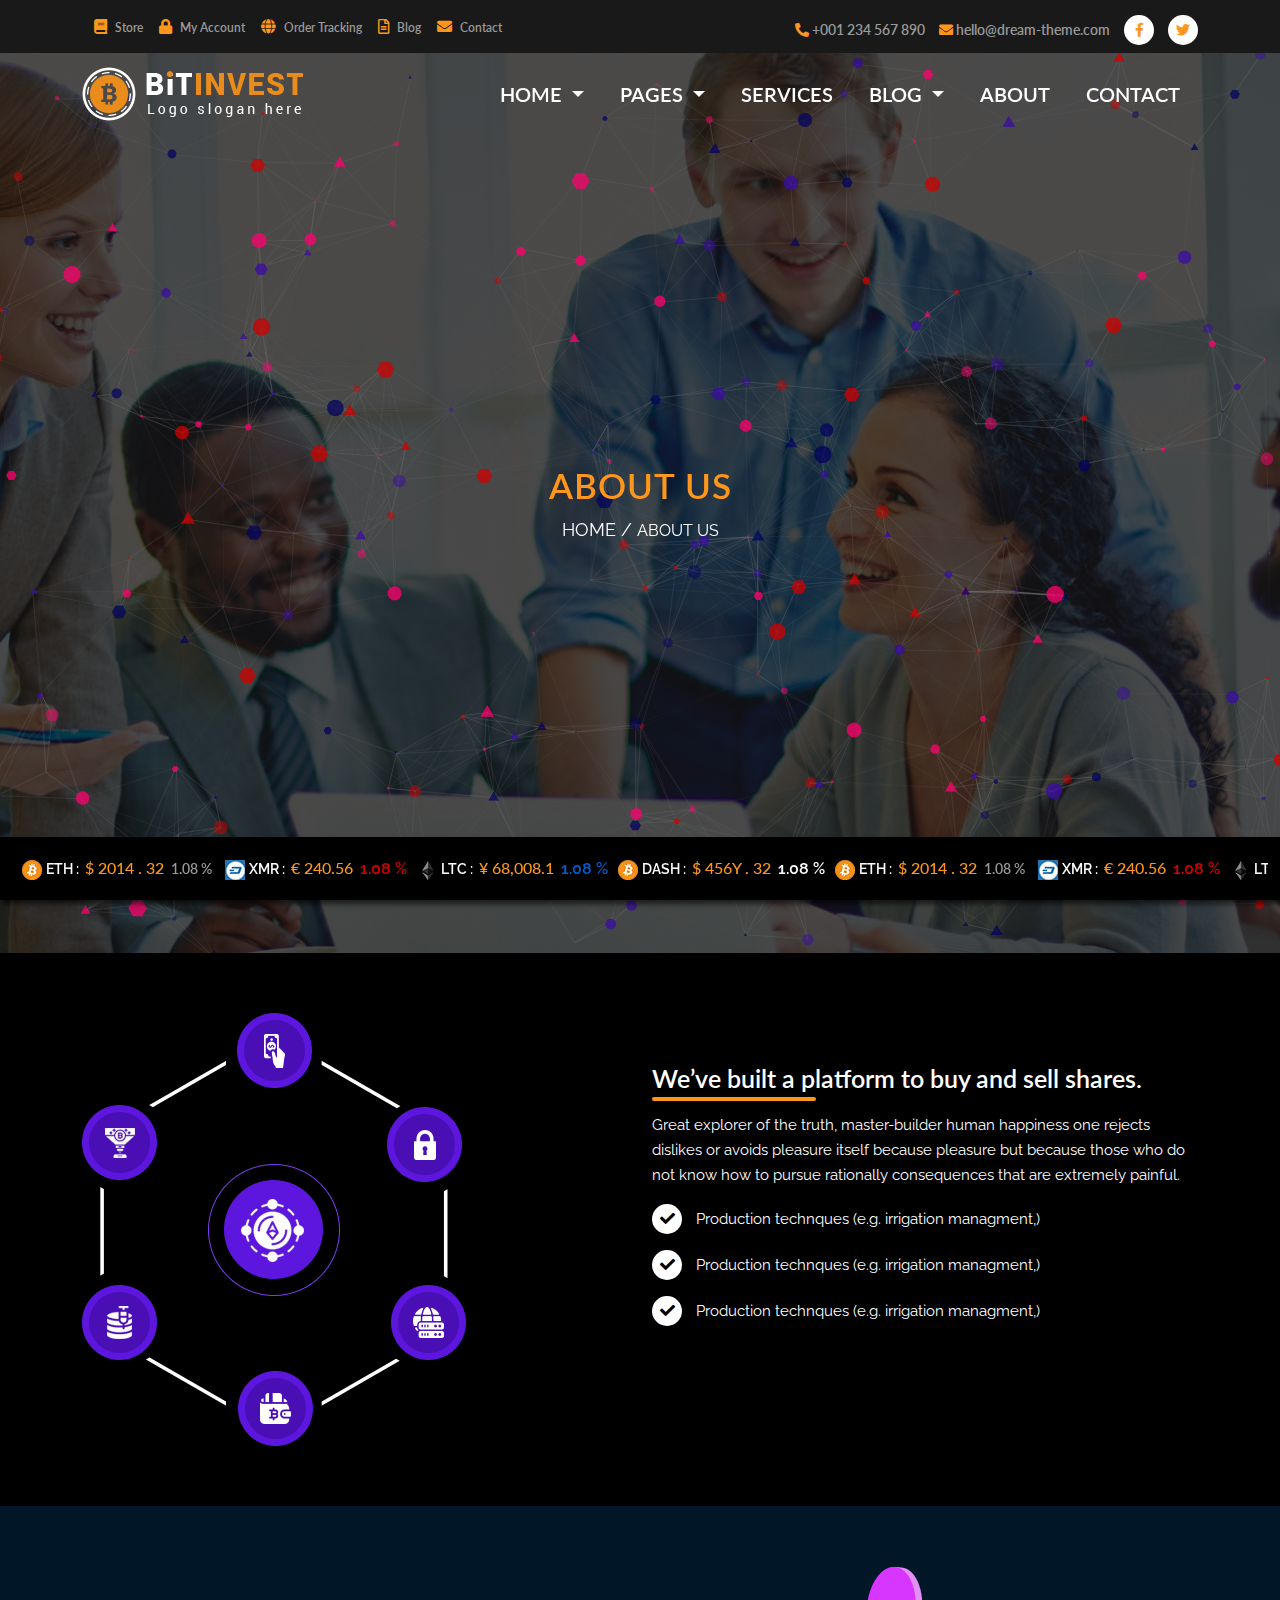
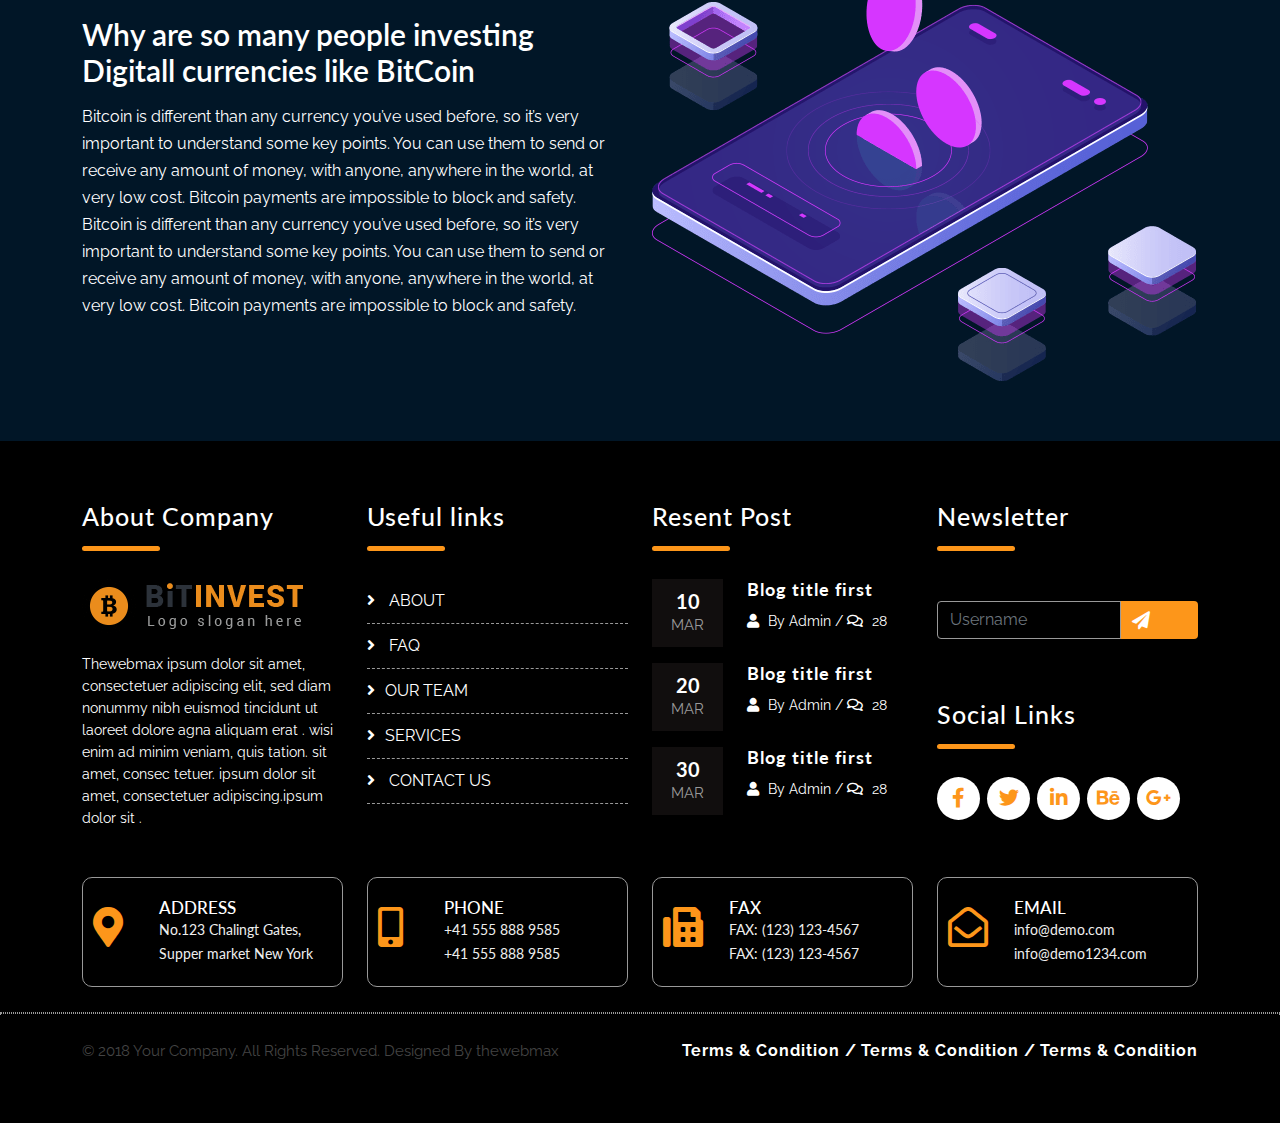
<file: About.html>
<!DOCTYPE html>
<html lang="en">
<head>
    <meta charset="UTF-8">
    <meta http-equiv="X-UA-Compatible" content="IE=edge">
    <meta name="viewport" content="width=device-width, initial-scale=1.0">
    <title>Project File</title>

    <!-- Link Fav icon -->
    <link rel="shortcut icon" href="" type="image/x-icon">
     <!-- countdouwn -->
     <link rel="stylesheet" href="css/flip-clock.css">
    <!-- Link google font -->
    <link rel="preconnect" href="https://fonts.gstatic.com">
    <link href="https://fonts.googleapis.com/css2?family=Lato:wght@400;700;900&family=Raleway:wght@300;400&display=swap" rel="stylesheet">
    <!-- Link fontawesome -->
    <link rel="stylesheet" href="css/fontawesome.min.css">
    <!-- slick slider -->
   <link rel="stylesheet" href="css/slick.css">
      <!-- link bootstrap -->
      <link rel="stylesheet" href="css/bootstrap.min.css">
   <!-- link style css -->
    <link rel="stylesheet" href="css/style.css">
    <!-- Link responsive css -->
    <link rel="stylesheet" href="css/responsive.css">

</head>
<body>
  <!-- preloder -->
 <div id="loading">
  <div id="loading-center">
  <div id="loading-center-absolute">
  <div class="object"></div>
  <div class="object"></div>
  <div class="object"></div>
  <div class="object"></div>
  <div class="object"></div>
  <div class="object"></div>
  <div class="object"></div>
  <div class="object"></div>
  <div class="object"></div>
  </div>
  </div>
   
  </div>
<!-- preloder end html -->
    <!-- =============================== top headeer part start =============================== -->
    <section id="top-header">
      <div class="container">
          <div class="row">
              <div class="col-md-6 top-header-items">
                  <a href="#"><i class="fas fa-book"></i> Store</a>
                  <a href="login.html"><i class="fas fa-lock"></i> My Account</a>
                  <a href="#"><i class="fas fa-globe"></i> Order Tracking</a>
                  <a href="#"><i class="far fa-file-alt"></i> Blog</a>
                  <a href="contact.html"><i class="fas fa-envelope"></i> Contact</a>
              </div>
              <div class="col-md-6 text-end top-header-icon">
                  <a href="#"><i class="fas fa-phone-alt"></i> +001 234 567 890</a>
                  <a href="#"><i class="fas fa-envelope"></i> hello@dream-theme.com</a>
                  <a href="#" class="top-icon"><i class="fab fa-facebook-f"></i></a>
                  <a href="#" class="top-icon"><i class="fab fa-twitter"></i></a>
              </div>
          </div>
      </div>
      </section>
   <!-- =============================== top headeer part end =============================== -->

    <!-- ===============================  headeer part start ============================= -->
    <section id="header-menu" >
      <nav class="navbar navbar-expand-lg navbar-light menu">
        <div class="container">
          <a class="navbar-brand" href="#">
            <img src="images/logo-light.png" alt="">
          </a>
          <button class="navbar-toggler" type="button" data-bs-toggle="collapse" data-bs-target="#menubar" aria-controls="navbarSupportedContent" aria-expanded="false" aria-label="Toggle navigation">
            <span class="navbar-toggler-icon"></span>
          </button>
          <div class="collapse navbar-collapse" id="menubar">
            <ul class="navbar-nav ms-auto mb-2 mb-lg-0">
              <li class="nav-item dropdown">
                <a class="nav-link dropdown-toggle" href="#" id="navbarDropdown" role="button" data-bs-toggle="dropdown" aria-expanded="false">
                  Home
                </a>
                <ul class="dropdown-menu dropdown-color" aria-labelledby="navbarDropdown">
                  <li><a class="dropdown-item" href="index.html">HOME1</a></li>
                  <li><a class="dropdown-item" href="Home2.html">HOME2</a></li>
                </ul>
              </li>
              <li class="nav-item dropdown">
                <a class="nav-link dropdown-toggle" href="bitcoin.html" id="navbarDropdown" role="button" data-bs-toggle="dropdown" aria-expanded="false">
                  Pages
                </a>
                <ul class="dropdown-menu  dropdown-color" aria-labelledby="navbarDropdown">
                  <li><a class="dropdown-item" href="bitcoin.html">About Bitcoin</a></li>
                  <li><a class="dropdown-item" href="Pricing.html">Pricing</a></li>
                  <li><a class="dropdown-item" href="team.html">Team Page</a></li>
                </ul>
              </li>
              <li class="nav-item">
                <a class="nav-link" aria-current="page" href="services.html">services</a>
              </li>
              <li class="nav-item dropdown">
                <a class="nav-link dropdown-toggle" href="#" id="navbarDropdown" role="button" data-bs-toggle="dropdown" aria-expanded="false">
                  blog
                </a>
                <ul class="dropdown-menu dropdown-color" aria-labelledby="navbarDropdown">
                  <li><a class="dropdown-item" href="Blog Details.html">Blog Details</a></li>
                  <li><a class="dropdown-item" href="Blog Grid.html">Blog Grid</a></li>
                  <li><a class="dropdown-item" href="Grid View.html">Grid View</a></li>
                </ul>
              </li>
              <li class="nav-item">
                <a class="nav-link" aria-current="page" href="About.html">About</a>
              </li>
              <li class="nav-item">
                <a class="nav-link" aria-current="page" href="contact.html">contact</a>
              </li>
            </ul>
          </div>
        </div>
      </nav>
    </section>
    <!-- ===============================  headeer part end =============================== -->

<!-- =============================== banner part start ============================= -->
<section id="particles-js" style="background: linear-gradient(rgba(0,0,0,0.7),rgba(0,0,0,0.7)), url(images/slide2.jpg);">
            <div class="container">
                <div class="row">
                  <div class="col-6">
                    <div class="bitcoin-data">
                      <h3> <span>ABOUT US</span></h3>
                      <a href="index.html">HOME / </a><span class="about-span">ABOUT US</span>
                    </div>
                  </div>
                </div>
            </div>
</section>
<!-- =============================== banner part end =============================== -->

  <!-- =============================== marquee part start ============================= -->
  <section class="inte fixed-bottom">
    <div class="row m-0 p-0">
        <div class="col-12">
      <ul class="scroll2 d-flex">
         <li><img src="images/bitcoin.png" alt="">
            <span class="eth">ETH : </span>
            <span class="usd">$ 2014 . 32 </span>
            <span class="number"> 1.08 %</span>
            </li>
            <li><img src="images/DigitalCash.png" alt="">
                <span class="eth">XMR : </span>
                <span class="usd">€ 240.56 </span>
                <span class="number4"> 1.08 %</span>
            </li>
            <li><img src="images/Ethereum.png" alt="">
                <span class="eth">LTC : </span>
                <span class="usd">¥ 68,008.1 </span>
                <span class="number3"> 1.08 %</span>
            </li>
            <li><img src="images/bitcoin.png" alt="">
                <span class="eth">DASH : </span>
                <span class="usd">$ 456Y . 32 </span>
                <span class="number2"> 1.08 %</span>
            </li> 
            <li><img src="images/bitcoin.png" alt="">
                <span class="eth">ETH : </span>
                <span class="usd">$ 2014 . 32 </span>
                <span class="number"> 1.08 %</span>
                </li>
                <li><img src="images/DigitalCash.png" alt="">
                    <span class="eth">XMR : </span>
                    <span class="usd">€ 240.56 </span>
                    <span class="number4"> 1.08 %</span>
                </li>
                <li><img src="images/Ethereum.png" alt="">
                    <span class="eth">LTC : </span>
                    <span class="usd">¥ 68,008.1 </span>
                    <span class="number3"> 1.08 %</span>
                </li>
                <li><img src="images/bitcoin.png" alt="">
                    <span class="eth">DASH : </span>
                    <span class="usd">$ 456Y . 32 </span>
                    <span class="number2"> 1.08 %</span>
                </li>                     
         </ul>
      </div>
    </div>
    </section>
  <!-- =============================== marquee part end =============================== -->
<!-- =============================== about BitCoin part start ============================= -->
<section id="about-us-pages">
<div class="container">
  <div class="row">
    <div class="col-md-6">
      <div class="about-us-img">
        <img src="images/work-process.png" alt="" >
      </div>
    </div>
    <div class="col-md-6">
      <div class="improvement-items about-pages-items">
        <h4>We’ve built a platform to buy and sell shares.</h4>
        <p>Great explorer of the truth, master-builder human happiness one rejects dislikes or avoids pleasure itself because pleasure but because those who do not know how to pursue rationally consequences that are extremely painful.</p>
        <ul>
          <li class="my-3"><i class="fas fa-check"></i> Production technques (e.g. irrigation managment,)</li>
          <li class="my-3"><i class="fas fa-check"></i> Production technques (e.g. irrigation managment,)</li>
          <li class="my-3"><i class="fas fa-check"></i> Production technques (e.g. irrigation managment,)</li>
        </ul>
      </div>
    </div>
  </div>
</div>
</section>
<!-- =============================== about BitCoin part end ============================= -->

<!-- =========================== about currencies part start ========================== -->
<section id="about-pages-currencies">
<div class="container">
  <div class="row">
    <div class="col-md-6">
      <div class=" about-pages-currencies-items">
        <h4>Why are so many people investing Digitall currencies like BitCoin</h4>
        <p>Bitcoin is different than any currency you’ve used before, so it’s very important to understand some key points. You can use them to send or receive any amount of money, with anyone, anywhere in the world, at very low cost. Bitcoin payments are impossible to block and safety. Bitcoin is different than any currency you’ve used before, so it’s very important to understand some key points. You can use them to send or receive any amount of money, with anyone, anywhere in the world, at very low cost. Bitcoin payments are impossible to block and safety.</p>
    
      </div>
    </div>
    <div class="col-md-6">
      <div class="about-pages-currencies-img">
        <img src="images/about-2.png" alt="">
      </div>
    </div>
  </div>
</div>
</section>
<!-- =========================== about currencies part end ============================ -->
<!-- =============================== footer part start ============================= -->
<footer>
  <div class="container">
    <div class="row">
      <div class="col-md-3">
        <div class="footer-hadding">
          <h3>About Company</h3>
        </div>
        <div class="footer-logo mt-5 text-start">
          <img src="images/logo.png" alt="">
        </div>
        <div class="footer-items">
          <p>Thewebmax ipsum dolor sit amet, consectetuer adipiscing elit, sed diam nonummy nibh euismod tincidunt ut laoreet dolore agna aliquam erat . wisi enim ad minim veniam, quis tation. sit amet, consec tetuer. ipsum dolor sit amet, consectetuer adipiscing.ipsum dolor sit .</p>
        </div>
      </div>
      <div class="col-md-3">
        <div class="footer-hadding">
          <h3>Useful links</h3>
        </div>
         <div class="footer-link mt-5">
          <a href="#"><i class="fas fa-angle-right"></i> about</a>
          <a href="#"><i class="fas fa-angle-right"></i> faq</a>
          <a href="#"><i class="fas fa-angle-right"></i>our team</a>
          <a href="#"><i class="fas fa-angle-right"></i>services</a>
          <a href="#"><i class="fas fa-angle-right"></i> contact us</a>
         </div>
      </div>
      <div class="col-md-3">
        <div class="footer-hadding">
          <h3>Resent Post</h3>
        </div>
        <div class="row mt-5">
          <div class="col-4">
            <div class="footer-post">
              <h6>10</h6>
              <p>mar</p>
            </div>
          </div>
          <div class="col-8">
            <div class="footer-post2 text-start">
              <h4>Blog title first </h4>
              <a href="#"><i class="fas fa-user"></i> By Admin / <span><i class="far fa-comments"></i> 28</span></a>
            </div>
          </div>
        </div>
        <div class="row mt-3">
          <div class="col-4">
            <div class="footer-post">
              <h6>20</h6>
              <p>mar</p>
            </div>
          </div>
          <div class="col-8">
            <div class="footer-post2 text-start">
              <h4>Blog title first </h4>
              <a href="#"><i class="fas fa-user"></i> By Admin / <span><i class="far fa-comments"></i> 28</span></a>
            </div>
          </div>
        </div>
        <div class="row mt-3">
          <div class="col-4">
            <div class="footer-post">
              <h6>30</h6>
              <p>mar</p>
            </div>
          </div>
          <div class="col-8">
            <div class="footer-post2 text-start">
              <h4>Blog title first </h4>
              <a href="#"><i class="fas fa-user"></i> By Admin / <span><i class="far fa-comments"></i> 28</span></a>
            </div>
          </div>
        </div>
      </div>
      <div class="col-md-3">
        <div class="footer-hadding">
          <h3>Newsletter</h3>
        </div>
        <div class="footer-email">
          <div class="input-group flex-nowrap">
            <input type="text" class="form-control" placeholder="Username" aria-label="Username" aria-describedby="addon-wrapping">
            <span class="input-group-text" id="addon-wrapping"><i class="fas fa-paper-plane"></i></span>
          </div>
        </div>
        <div class="footer-hadding footer-hadding2">
          <h3>Social Links</h3>
        </div>
        <div class="footer-icon mt-5">
          <a href="#"><i class="fab fa-facebook-f"></i></a>
          <a href="#"><i class="fab fa-twitter"></i></a>
          <a href="#"><i class="fab fa-linkedin-in"></i></a>
          <a href="#"><i class="fab fa-behance"></i></a>
          <a href="#"><i class="fab fa-google-plus-g"></i></a>
        </div>
      </div>
    </div>
    <div class="row mt-5">
      <div class="col-md-3">
        <div class="footer-card">
        <div class="row">
          <div class="col-3 icon-footer">
            <a href="#"><i class="fas fa-map-marker-alt"></i></a>
          </div>
          <div class="col-9">
            <div class="footer-last-items">
              <h6>Address</h6>
              <p>No.123 Chalingt Gates, Supper market New York</p>
          </div>
          </div>
        </div>
      </div>
    </div>
    <div class="col-md-3">
      <div class="footer-card">
      <div class="row">
        <div class="col-3 icon-footer">
          <a href="#"><i class="fas fa-mobile-alt"></i></a>
        </div>
        <div class="col-9">
          <div class="footer-last-items">
            <h6>Phone</h6>
            <p>+41 555 888 9585 <br> +41 555 888 9585</p>
        </div>
        </div>
      </div>
    </div>
  </div>
  <div class="col-md-3">
    <div class="footer-card">
    <div class="row">
      <div class="col-3 icon-footer">
        <a href="#"><i class="fas fa-fax"></i></a>
      </div>
      <div class="col-9">
        <div class="footer-last-items">
          <h6>FAX</h6>
          <p>FAX: (123) 123-4567 <br> FAX: (123) 123-4567</p>
      </div>
      </div>
    </div>
  </div>
</div>
<div class="col-md-3">
  <div class="footer-card">
  <div class="row">
    <div class="col-3 icon-footer">
      <a href="#"><i class="far fa-envelope-open"></i></a>
    </div>
    <div class="col-9">
      <div class="footer-last-items">
        <h6>email</h6>
        <p>info@demo.com <br> info@demo1234.com</p>
    </div>
    </div>
  </div>
</div>
</div>
    </div>
  </div>
  <div class="footer-border">
  </div>
  <div class="container">
    <div class="row">
      <div class="col-6">
        <div class="copy">
          <p>
            © 2018 Your Company. All Rights Reserved. Designed By thewebmax</p>
        </div>
      </div>
      <div class="col-6">
        <div class="copy-right text-end">
          <a href="#">Terms  & Condition /</a>
          <a href="#">Terms  & Condition /</a>
          <a href="#">Terms  & Condition </a>
        </div>
      </div>
    </div>
  </div>
</footer>
<!-- =============================== footer part end =============================== -->









  <!-- =============================== top headeer part start ============================= -->
  <!-- =============================== top headeer part end =============================== -->







    <!-- Link Jquery -->
    <script src="js/bootstrap.bundle.min.js"></script>
    <!-- link defult js -->
    <script src="js/jquery-1.12.4.min.js"></script>
    <!-- marquee js  -->
    <script src="js/infiniteslidev2.js"></script>
    <!-- particles js  -->
    <script src="js/particles.min.js"></script>
    <script src="js/app.js"></script>
    <!-- chart js -->
    <script src="js/chart.js"></script>
    <!-- slick slider js -->
    <script src="js/slick.min.js"></script>
    <!-- scrollup js -->
    <script src="js/jquery.scrollUp.min.js"></script>
    <!-- Link bootstrap js -->
    <script src="js/script.js"></script>
</body>
</html>
</file>
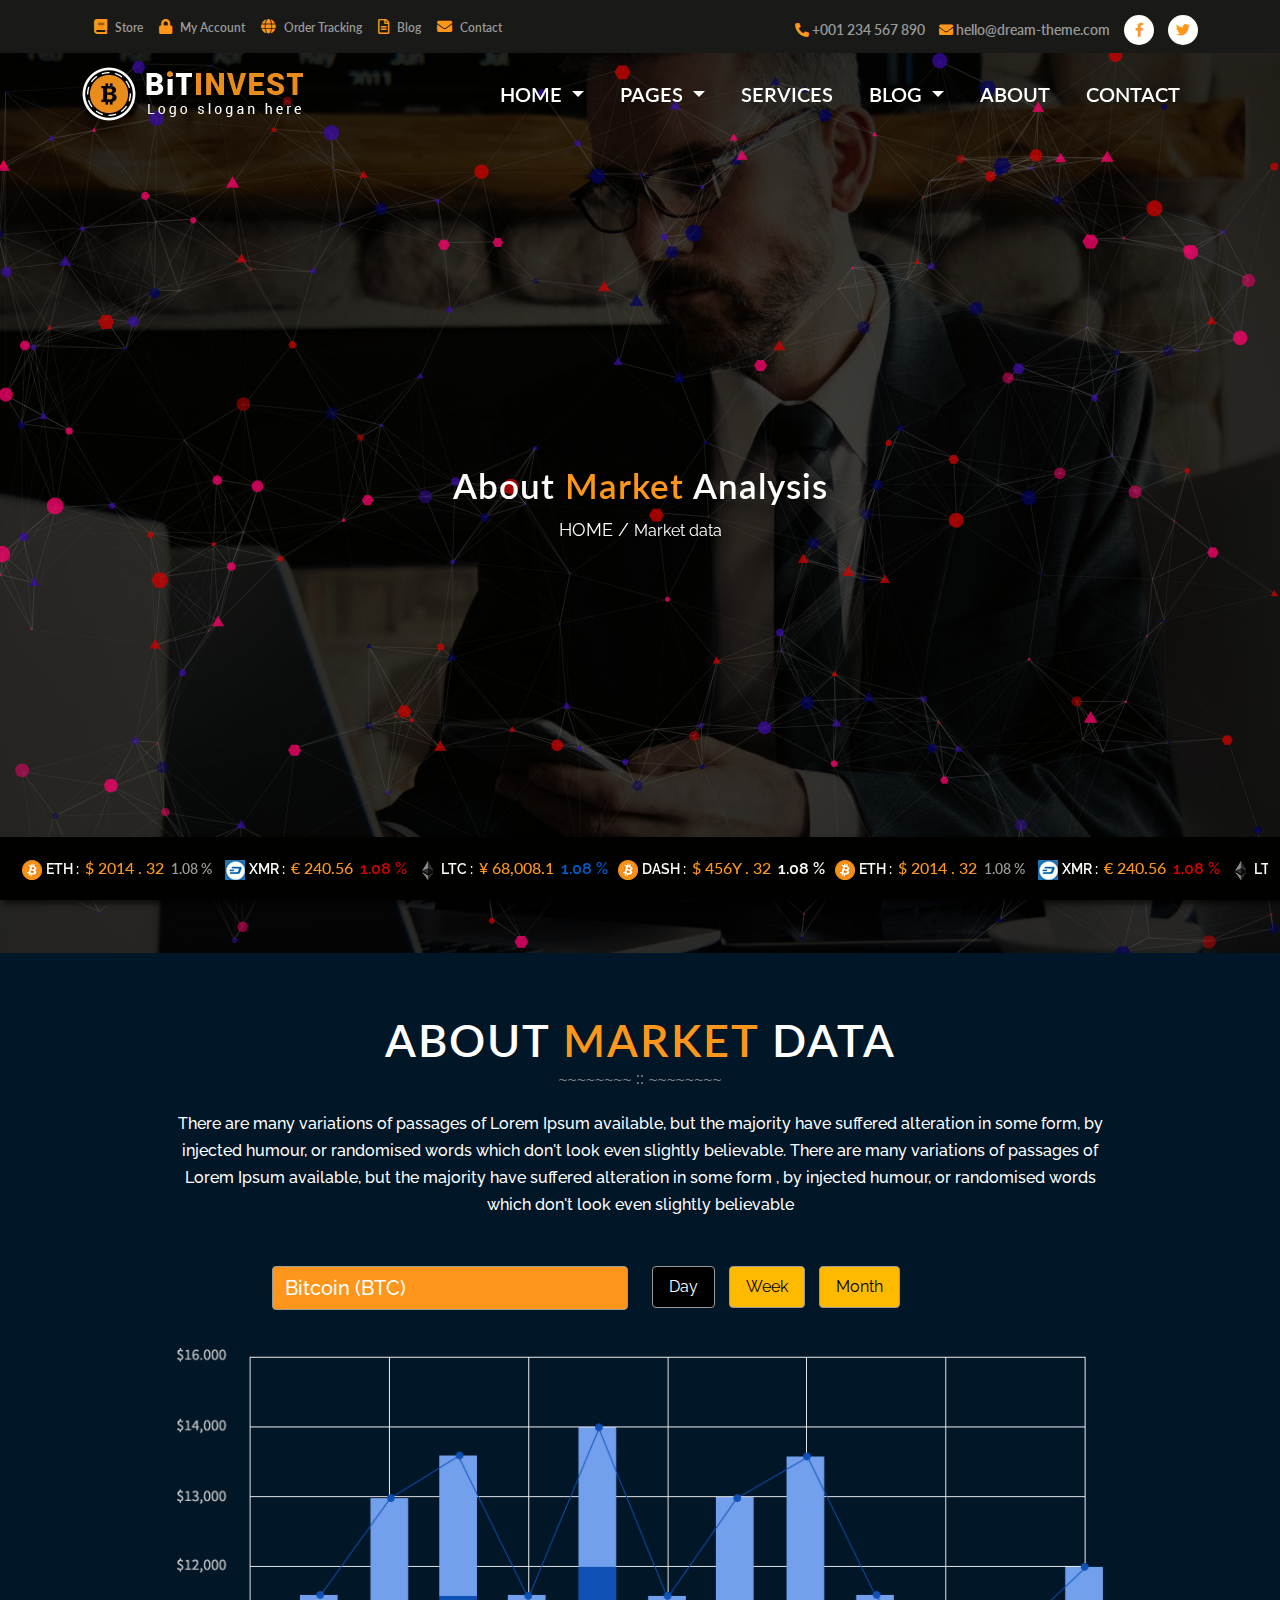
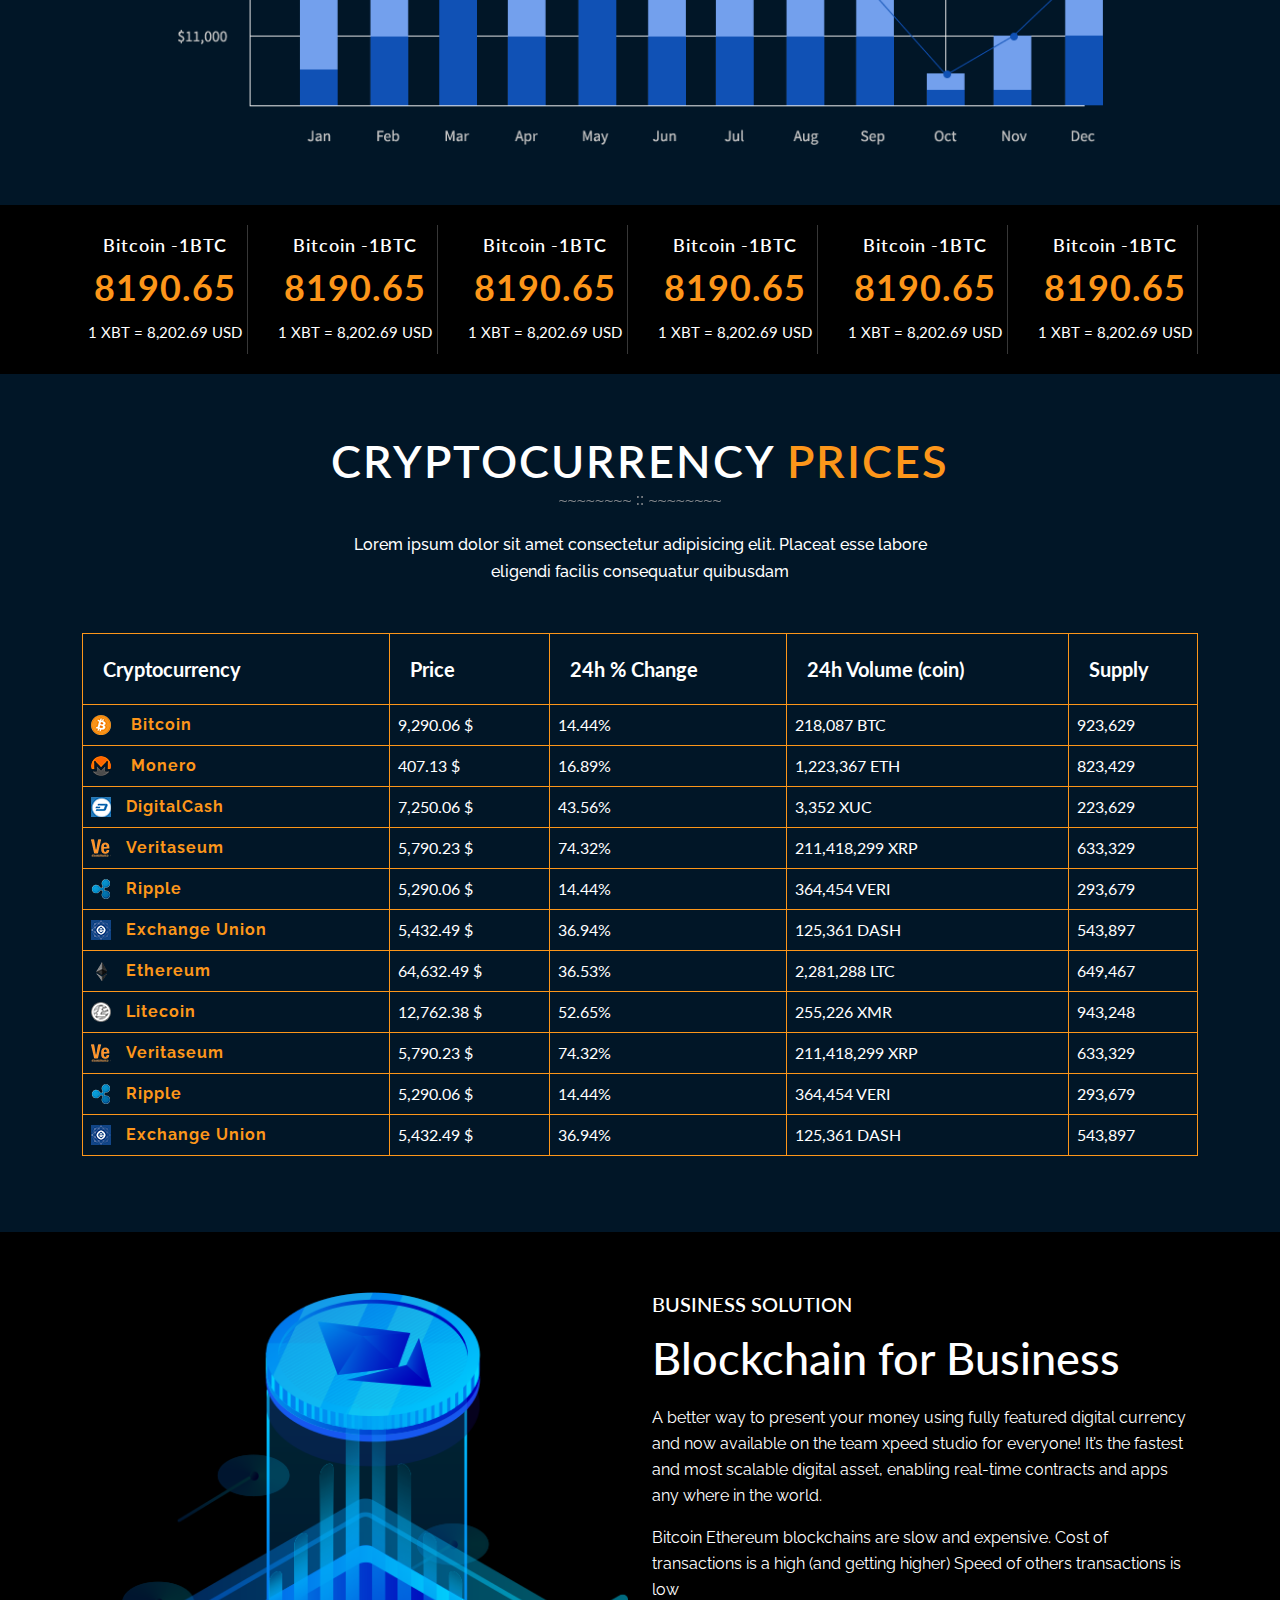
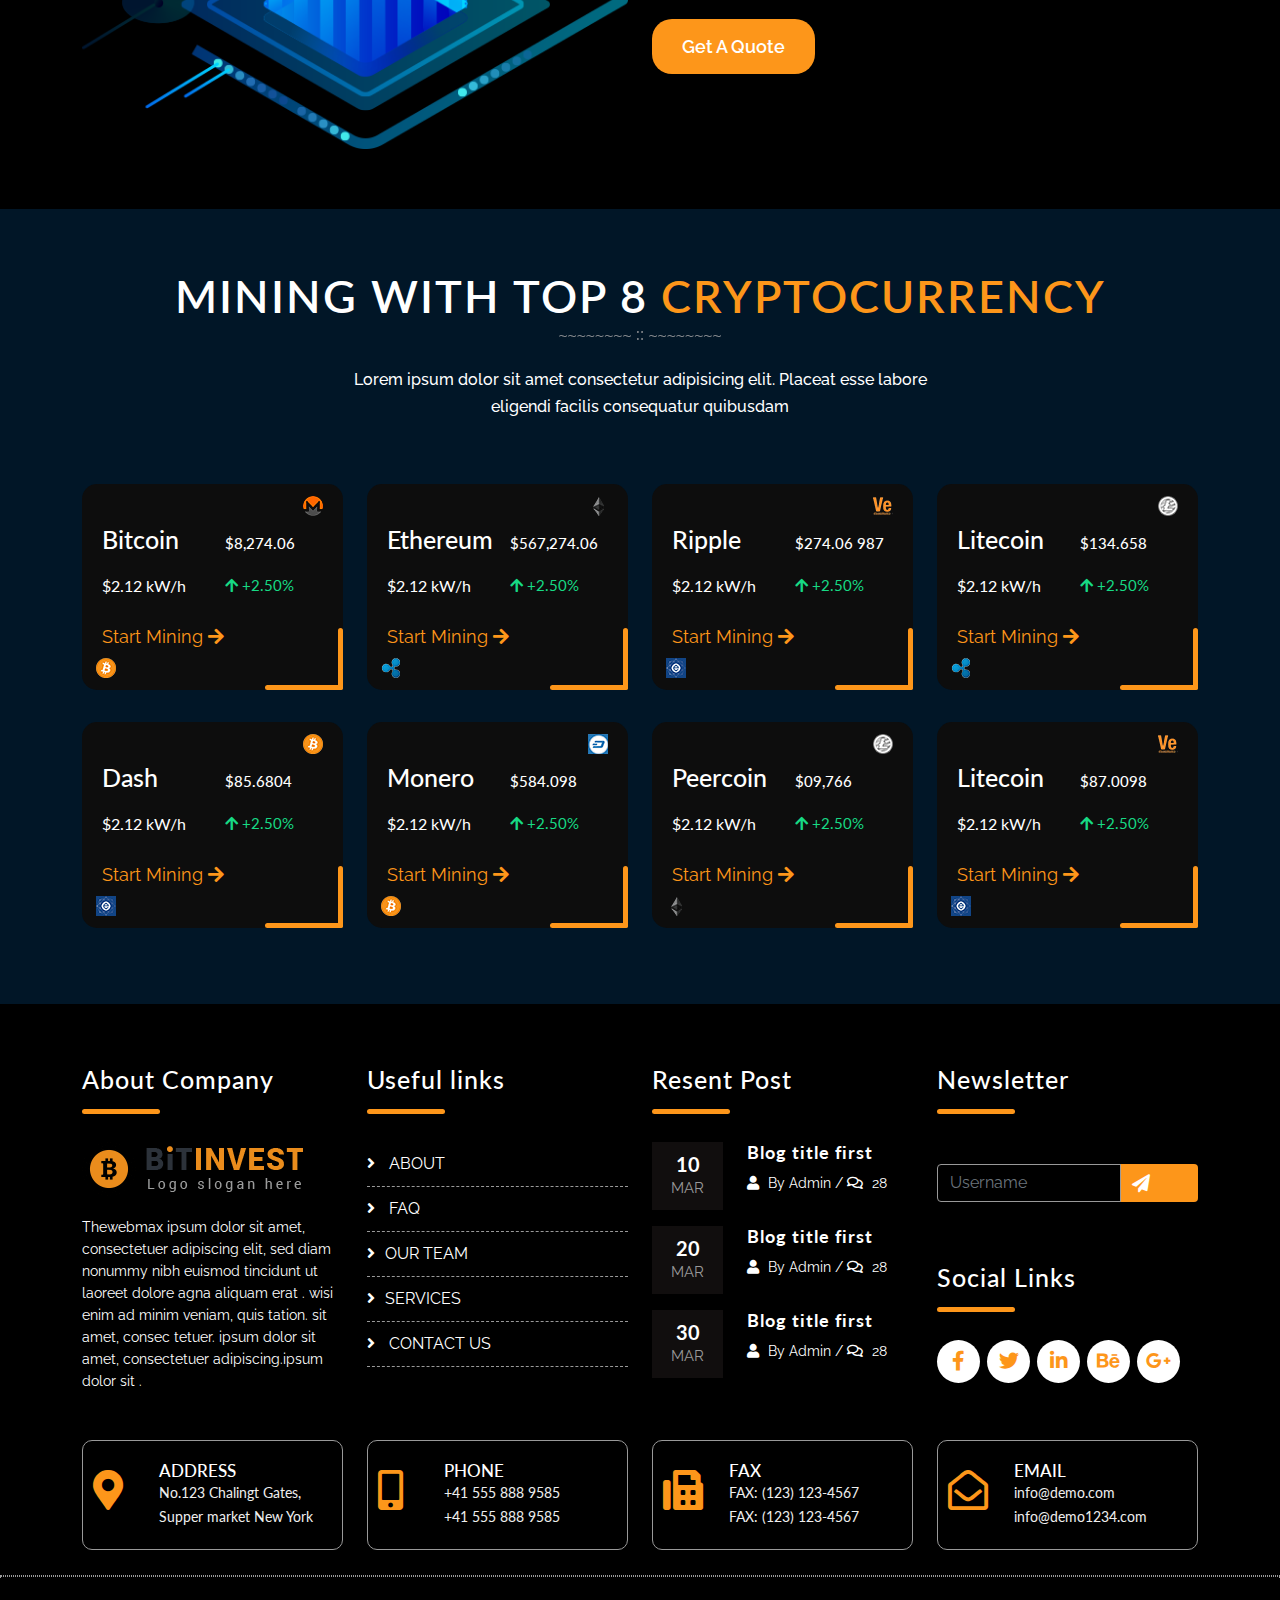
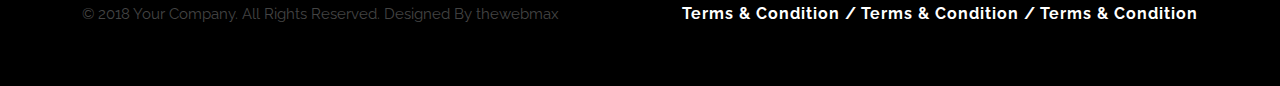
<file: bitcoin.html>
<!DOCTYPE html>
<html lang="en">
<head>
    <meta charset="UTF-8">
    <meta http-equiv="X-UA-Compatible" content="IE=edge">
    <meta name="viewport" content="width=device-width, initial-scale=1.0">
    <title>Project File</title>

    <!-- Link Fav icon -->
    <link rel="shortcut icon" href="" type="image/x-icon">
     <!-- countdouwn -->
     <link rel="stylesheet" href="css/flip-clock.css">
    <!-- Link google font -->
    <link rel="preconnect" href="https://fonts.gstatic.com">
    <link href="https://fonts.googleapis.com/css2?family=Lato:wght@400;700;900&family=Raleway:wght@300;400&display=swap" rel="stylesheet">
    <!-- Link fontawesome -->
    <link rel="stylesheet" href="css/fontawesome.min.css">
    <!-- slick slider -->
   <link rel="stylesheet" href="css/slick.css">
      <!-- link bootstrap -->
      <link rel="stylesheet" href="css/bootstrap.min.css">
   <!-- link style css -->
    <link rel="stylesheet" href="css/style.css">
    <!-- Link responsive css -->
    <link rel="stylesheet" href="css/responsive.css">

</head>
<body>
  <!-- preloder -->
 <div id="loading">
  <div id="loading-center">
  <div id="loading-center-absolute">
  <div class="object"></div>
  <div class="object"></div>
  <div class="object"></div>
  <div class="object"></div>
  <div class="object"></div>
  <div class="object"></div>
  <div class="object"></div>
  <div class="object"></div>
  <div class="object"></div>
  </div>
  </div>
   
  </div>
<!-- preloder end html -->
    <!-- =============================== top headeer part start =============================== -->
    <section id="top-header">
      <div class="container">
          <div class="row">
              <div class="col-md-6 top-header-items">
                  <a href="#"><i class="fas fa-book"></i> Store</a>
                  <a href="login.html"><i class="fas fa-lock"></i> My Account</a>
                  <a href="#"><i class="fas fa-globe"></i> Order Tracking</a>
                  <a href="#"><i class="far fa-file-alt"></i> Blog</a>
                  <a href="contact.html"><i class="fas fa-envelope"></i> Contact</a>
              </div>
              <div class="col-md-6 text-end top-header-icon">
                  <a href="#"><i class="fas fa-phone-alt"></i> +001 234 567 890</a>
                  <a href="#"><i class="fas fa-envelope"></i> hello@dream-theme.com</a>
                  <a href="#" class="top-icon"><i class="fab fa-facebook-f"></i></a>
                  <a href="#" class="top-icon"><i class="fab fa-twitter"></i></a>
              </div>
          </div>
      </div>
      </section>
   <!-- =============================== top headeer part end =============================== -->

    <!-- ===============================  headeer part start ============================= -->
    <section id="header-menu" >
      <nav class="navbar navbar-expand-lg navbar-light menu">
        <div class="container">
          <a class="navbar-brand" href="#">
            <img src="images/logo-light.png" alt="">
          </a>
          <button class="navbar-toggler" type="button" data-bs-toggle="collapse" data-bs-target="#menubar" aria-controls="navbarSupportedContent" aria-expanded="false" aria-label="Toggle navigation">
            <span class="navbar-toggler-icon"></span>
          </button>
          <div class="collapse navbar-collapse" id="menubar">
            <ul class="navbar-nav ms-auto mb-2 mb-lg-0">
              <li class="nav-item dropdown">
                <a class="nav-link dropdown-toggle" href="#" id="navbarDropdown" role="button" data-bs-toggle="dropdown" aria-expanded="false">
                  Home
                </a>
                <ul class="dropdown-menu dropdown-color" aria-labelledby="navbarDropdown">
                  <li><a class="dropdown-item" href="index.html">HOME1</a></li>
                  <li><a class="dropdown-item" href="Home2.html">HOME2</a></li>
                </ul>
              </li>
              <li class="nav-item dropdown">
                <a class="nav-link dropdown-toggle" href="bitcoin.html" id="navbarDropdown" role="button" data-bs-toggle="dropdown" aria-expanded="false">
                  Pages
                </a>
                <ul class="dropdown-menu  dropdown-color" aria-labelledby="navbarDropdown">
                  <li><a class="dropdown-item" href="bitcoin.html">About Bitcoin</a></li>
                  <li><a class="dropdown-item" href="Pricing.html">Pricing</a></li>
                  <li><a class="dropdown-item" href="team.html">Team Page</a></li>
                </ul>
              </li>
              <li class="nav-item">
                <a class="nav-link" aria-current="page" href="services.html">services</a>
              </li>
              <li class="nav-item dropdown">
                <a class="nav-link dropdown-toggle" href="#" id="navbarDropdown" role="button" data-bs-toggle="dropdown" aria-expanded="false">
                  blog
                </a>
                <ul class="dropdown-menu dropdown-color" aria-labelledby="navbarDropdown">
                  <li><a class="dropdown-item" href="Blog Details.html">Blog Details</a></li>
                  <li><a class="dropdown-item" href="Blog Grid.html">Blog Grid</a></li>
                  <li><a class="dropdown-item" href="Grid View.html">Grid View</a></li>
                </ul>
              </li>
              <li class="nav-item">
                <a class="nav-link" aria-current="page" href="About.html">About</a>
              </li>
              <li class="nav-item">
                <a class="nav-link" aria-current="page" href="contact.html">contact</a>
              </li>
            </ul>
          </div>
        </div>
      </nav>
    </section>
    <!-- ===============================  headeer part end =============================== -->

<!-- =============================== banner part start ============================= -->
<section id="particles-js" style="background: linear-gradient(rgba(0,0,0,0.7),rgba(0,0,0,0.7)), url(images/slide_1.jpg);">
            <div class="container">
                <div class="row">
                  <div class="col-6">
                    <div class="bitcoin-data">
                      <h3>About <span>Market</span> Analysis</h3>
                      <a href="index.html">HOME / </a><span class="about-span"> Market data</span>
                    </div>
                  </div>
                </div>
            </div>
</section>
<!-- =============================== banner part end =============================== -->



<!-- =============================== top headeer part start ============================= -->
<section id="Market">
<div class="container">
  <div class="row justify-content-center">
    <div class="col-lg-10 text-center">
      <div class="about-hadding">
        <h2>About <span> Market </span>Data</h2>
      <img src="images/about.png" alt="">
      <p>There are many variations of passages of Lorem Ipsum available, but the majority have suffered alteration in some form, by injected humour, or randomised words which don't look even slightly believable. There are many variations of passages of Lorem Ipsum available, but the majority have suffered alteration in some form , by injected humour, or randomised words which don't look even slightly believable </p>
      </div>
    </div>
  </div>
 <div class="row justify-content-center mt-5">
  <div class="col-sm-4 select-card">
    <select class="form-select" aria-label="Default select example">
      <option selected>Bitcoin (BTC)</option>
      <option value="1">BUZZ (BUZZ)</option>
      <option value="2">Bata (BTA)</option>
      <option value="3">BTCRY (BTCRY)</option>
      <option value="1">BUZZ (BUZZ)</option>
      <option value="2">Bata (BTA)</option>
      <option value="3">BTCRY (BTCRY)</option>
    </select>
  </div>
  <div class="col-sm-4">
    <div class="market-items">
      <ul class="nav nav-pills mb-3 marker-items" id="pills-tab" role="tablist">
        <li class="nav-item" role="presentation">
          <button class="nav-link active" id="pills-home-tab" data-bs-toggle="pill" data-bs-target="#day" type="button" role="tab" aria-controls="pills-home" aria-selected="true">Day</button>
        </li>
        <li class="nav-item" role="presentation">
          <button class="nav-link" id="pills-profile-tab" data-bs-toggle="pill" data-bs-target="#week" type="button" role="tab" aria-controls="pills-profile" aria-selected="false">Week</button>
        </li>
        <li class="nav-item" role="presentation">
          <button class="nav-link" id="pills-contact-tab" data-bs-toggle="pill" data-bs-target="#month" type="button" role="tab" aria-controls="pills-contact" aria-selected="false">Month</button>
        </li>
      </ul>
    </div>
    </div>
  </div>
  <div class="row justify-content-center mt-4">
    <div class="col-10">
      <div class="tab-content" id="pills-tabContent">
        <div class="tab-pane fade show active" id="day" role="tabpanel" aria-labelledby="pills-home-tab">
          <img src="images/cart1.png" alt="" class=" w-100">
        </div>
        <div class="tab-pane fade" id="week" role="tabpanel" aria-labelledby="pills-profile-tab">  <img src="images/cart1.png" alt="" class=" w-100"></div>
        <div class="tab-pane fade" id="month" role="tabpanel" aria-labelledby="pills-contact-tab">  <img src="images/cart1.png" alt="" class=" w-100"></div>
      </div>
    </div>
  </div>
</div>
</section>
<!-- =============================== top headeer part end =============================== -->






<!-- =============================== another part start ============================= -->
<section id="another-banner-last">
<div class="container">
  <div class="row">
    <div class="col-md-2">
      <div class="banner-last-item text-center">
        <h5>Bitcoin -1BTC</h5>
      <h2>8190.65</h2>
      <p>1 XBT = 8,202.69 USD</p>
      </div>
    </div>
    <div class="col-md-2">
      <div class="banner-last-item text-center">
        <h5>Bitcoin -1BTC</h5>
      <h2>8190.65</h2>
      <p>1 XBT = 8,202.69 USD</p>
      </div>
    </div>
    <div class="col-md-2">
      <div class="banner-last-item text-center">
        <h5>Bitcoin -1BTC</h5>
      <h2>8190.65</h2>
      <p>1 XBT = 8,202.69 USD</p>
      </div>
    </div>
    <div class="col-md-2">
      <div class="banner-last-item text-center">
        <h5>Bitcoin -1BTC</h5>
      <h2>8190.65</h2>
      <p>1 XBT = 8,202.69 USD</p>
      </div>
    </div>
    <div class="col-md-2">
      <div class="banner-last-item text-center">
        <h5>Bitcoin -1BTC</h5>
      <h2>8190.65</h2>
      <p>1 XBT = 8,202.69 USD</p>
      </div>
    </div>
    <div class="col-md-2">
      <div class="banner-last-item text-center">
        <h5>Bitcoin -1BTC</h5>
      <h2>8190.65</h2>
      <p>1 XBT = 8,202.69 USD</p>
      </div>
    </div>
  </div>
</div>
</section>
<!-- =============================== another part end =============================== -->

  <!-- =============================== marquee part start ============================= -->
  <section class="inte fixed-bottom">
    <div class="row m-0 p-0">
        <div class="col-12">
      <ul class="scroll2 d-flex">
         <li><img src="images/bitcoin.png" alt="">
            <span class="eth">ETH : </span>
            <span class="usd">$ 2014 . 32 </span>
            <span class="number"> 1.08 %</span>
            </li>
            <li><img src="images/DigitalCash.png" alt="">
                <span class="eth">XMR : </span>
                <span class="usd">€ 240.56 </span>
                <span class="number4"> 1.08 %</span>
            </li>
            <li><img src="images/Ethereum.png" alt="">
                <span class="eth">LTC : </span>
                <span class="usd">¥ 68,008.1 </span>
                <span class="number3"> 1.08 %</span>
            </li>
            <li><img src="images/bitcoin.png" alt="">
                <span class="eth">DASH : </span>
                <span class="usd">$ 456Y . 32 </span>
                <span class="number2"> 1.08 %</span>
            </li> 
            <li><img src="images/bitcoin.png" alt="">
                <span class="eth">ETH : </span>
                <span class="usd">$ 2014 . 32 </span>
                <span class="number"> 1.08 %</span>
                </li>
                <li><img src="images/DigitalCash.png" alt="">
                    <span class="eth">XMR : </span>
                    <span class="usd">€ 240.56 </span>
                    <span class="number4"> 1.08 %</span>
                </li>
                <li><img src="images/Ethereum.png" alt="">
                    <span class="eth">LTC : </span>
                    <span class="usd">¥ 68,008.1 </span>
                    <span class="number3"> 1.08 %</span>
                </li>
                <li><img src="images/bitcoin.png" alt="">
                    <span class="eth">DASH : </span>
                    <span class="usd">$ 456Y . 32 </span>
                    <span class="number2"> 1.08 %</span>
                </li>                     
         </ul>
      </div>
    </div>
    </section>
  <!-- =============================== marquee part end =============================== -->





<!-- =============================== PRICES part start ============================= -->
<section id="PRICES">
<div class="container">
  <div class="row justify-content-center">
    <div class="col-lg-10 text-center">
      <div class="about-hadding">
        <h2>CRYPTOCURRENCY <span>  PRICES</span></h2>
      <img src="images/about.png" alt="">
      <p>Lorem ipsum dolor sit amet consectetur adipisicing elit. Placeat esse labore <br> eligendi facilis consequatur quibusdam  </p>
      </div>
    </div>
  </div>
  <div class="row mt-5">
    <div class="col-12 table-card">
      <table class="table">
        <thead>
          <tr class="table-color">
            <th scope="col">Cryptocurrency</th>
            <th scope="col">Price</th>
            <th scope="col">24h % Change</th>
            <th scope="col">24h Volume (coin)</th>
            <th scope="col">Supply</th>
          </tr>
        </thead>
        <tbody>
          <tr class="table-img">
            <th scope="row"><img src="images/bitcoin.png" alt=""> Bitcoin</th>
            <td>9,290.06 $</td>
            <td>14.44%</td>
            <td>218,087 BTC</td>
            <td>923,629</td>
          </tr>
          <tr class="table-img">
            <th scope="row"><img src="images/table1.png" alt=""> Monero</th>
            <td>407.13 $</td>
            <td>16.89%</td>
            <td>1,223,367 ETH</td>
            <td>823,429</td>
          </tr>
          <tr class="table-img">
            <th scope="row"><img src="images/table2.png" alt="">DigitalCash</th>
            <td>7,250.06 $</td>
            <td>43.56%</td>
            <td>3,352 XUC</td>
            <td>223,629</td>
          </tr>
          <tr class="table-img">
            <th scope="row"><img src="images/table3.png" alt="">Veritaseum</th>
            <td>5,790.23 $</td>
            <td>74.32%</td>
            <td>211,418,299 XRP</td>
            <td>633,329</td>
          </tr>
          <tr class="table-img">
            <th scope="row"><img src="images/table4.png" alt="">Ripple</th>
            <td>5,290.06 $</td>
            <td>14.44%</td>
            <td>364,454 VERI</td>
            <td>293,679</td>
          </tr>
          <tr class="table-img">
            <th scope="row"><img src="images/table5.png" alt="">Exchange Union</th>
            <td>5,432.49 $</td>
            <td>36.94%</td>
            <td>125,361 DASH</td>
            <td>543,897</td>
          </tr>
          <tr class="table-img">
            <th scope="row"><img src="images/table6.png" alt="">Ethereum</th>
            <td>64,632.49 $</td>
            <td>36.53%</td>
            <td>2,281,288 LTC</td>
            <td>649,467</td>
          </tr>
          <tr class="table-img">
            <th scope="row"><img src="images/table7.png" alt="">Litecoin</th>
            <td>12,762.38 $</td>
            <td>52.65%</td>
            <td>255,226 XMR</td>
            <td>943,248</td>
          </tr>
          <tr class="table-img">
            <th scope="row"><img src="images/table3.png" alt="">Veritaseum</th>
            <td>5,790.23 $</td>
            <td>74.32%</td>
            <td>211,418,299 XRP</td>
            <td>633,329</td>
          </tr>
          <tr class="table-img">
            <th scope="row"><img src="images/table4.png" alt="">Ripple</th>
            <td>5,290.06 $</td>
            <td>14.44%</td>
            <td>364,454 VERI</td>
            <td>293,679</td>
          </tr>
          <tr class="table-img">
            <th scope="row"><img src="images/table5.png" alt="">Exchange Union</th>
            <td>5,432.49 $</td>
            <td>36.94%</td>
            <td>125,361 DASH</td>
            <td>543,897</td>
          </tr>
        </tbody>
      </table>
    </div>
  </div>
</div>
</section>
<!-- =============================== top headeer part end =============================== -->



<!-- =============================== Business part start ============================= -->
<section id="Business">
<div class="container">
  <div class="row">
    <div class="col-sm-6 business-img">
      <img src="images/block_img.png" alt="" class=" w-100">
    </div>
    <div class="col-sm-6">
      <div class="business-items">
        <h5>BUSINESS SOLUTION</h5>
        <h3>Blockchain for Business</h3>
        <p>A better way to present your money using fully featured digital currency and now available on the team xpeed studio for everyone! It’s the fastest and most scalable digital asset, enabling real-time contracts and apps any where in the world.</p>
        <p>Bitcoin Ethereum blockchains are slow and expensive. Cost of transactions is a high (and getting higher) Speed of others transactions is low</p>
        <a href="#">Get A Quote</a>
      </div>
    </div>
  </div>
</div>
</section>
<!-- =============================== Business part end =============================== -->

<!-- =============================== Mining part start ============================= -->
<section id="Mining">
<div class="container">
  <div class="row justify-content-center">
    <div class="col-lg-12 text-center">
      <div class="about-hadding">
        <h2>Mining with top 8 <span>cryptocurrency</span></h2>
      <img src="images/about.png" alt="">
      <p>Lorem ipsum dolor sit amet consectetur adipisicing elit. Placeat esse labore <br> eligendi facilis consequatur quibusdam  </p>
      </div>
    </div>
  </div>
  <div class="row mt-5">
    <div class="col-md-3 my-3">
      <div class="mining-card">
        <div class="row">
          <div class="col-6">
            <h5>Bitcoin</h5>
          </div>
          <div class="col-6">
            <h6>$8,274.06</h6>
          </div>
        </div>
        <div class="row">
          <div class="col-6">
            <p>$2.12 kW/h</p>
          </div>
          <div class="col-6 span">
            <span> <i class="fas fa-arrow-up"></i> +2.50%</span>
          </div>
        </div>
        <a href="#">Start Mining <i class="fas fa-arrow-right"></i></a>
        <div class="mining-img">
          <img src="images/table1.png" alt="">
        </div>
        <div class="mining-img2">
          <img src="images/bitcoin.png" alt="">
        </div>
      </div>
    </div>
    <div class="col-md-3 my-3">
      <div class="mining-card">
        <div class="row">
          <div class="col-6">
            <h5>Ethereum</h5>
          </div>
          <div class="col-6">
            <h6>$567,274.06</h6>
          </div>
        </div>
        <div class="row">
          <div class="col-6">
            <p>$2.12 kW/h</p>
          </div>
          <div class="col-6 span">
            <span> <i class="fas fa-arrow-up"></i> +2.50%</span>
          </div>
        </div>
        <a href="#">Start Mining <i class="fas fa-arrow-right"></i></a>
        <div class="mining-img">
          <img src="images/table6.png" alt="">
        </div>
        <div class="mining-img2">
          <img src="images/table4.png" alt="">
        </div>
      </div>
    </div>
    <div class="col-md-3 my-3">
      <div class="mining-card">
        <div class="row">
          <div class="col-6">
            <h5>Ripple</h5>
          </div>
          <div class="col-6">
            <h6>$274.06 987</h6>
          </div>
        </div>
        <div class="row">
          <div class="col-6">
            <p>$2.12 kW/h</p>
          </div>
          <div class="col-6 span">
            <span> <i class="fas fa-arrow-up"></i> +2.50%</span>
          </div>
        </div>
        <a href="#">Start Mining <i class="fas fa-arrow-right"></i></a>
        <div class="mining-img">
          <img src="images/table3.png" alt="">
        </div>
        <div class="mining-img2">
          <img src="images/table5.png" alt="">
        </div>
      </div>
    </div>
    <div class="col-md-3 my-3">
      <div class="mining-card">
        <div class="row">
          <div class="col-6">
            <h5>Litecoin</h5>
          </div>
          <div class="col-6">
            <h6>$134.658</h6>
          </div>
        </div>
        <div class="row">
          <div class="col-6">
            <p>$2.12 kW/h</p>
          </div>
          <div class="col-6 span">
            <span> <i class="fas fa-arrow-up"></i> +2.50%</span>
          </div>
        </div>
        <a href="#">Start Mining <i class="fas fa-arrow-right"></i></a>
        <div class="mining-img">
          <img src="images/table7.png" alt="">
        </div>
        <div class="mining-img2">
          <img src="images/table4.png" alt="">
        </div>
      </div>
    </div>
    <div class="col-md-3 my-3">
      <div class="mining-card">
        <div class="row">
          <div class="col-6">
            <h5>Dash</h5>
          </div>
          <div class="col-6">
            <h6>$85.6804</h6>
          </div>
        </div>
        <div class="row">
          <div class="col-6">
            <p>$2.12 kW/h</p>
          </div>
          <div class="col-6 span">
            <span> <i class="fas fa-arrow-up"></i> +2.50%</span>
          </div>
        </div>
        <a href="#">Start Mining <i class="fas fa-arrow-right"></i></a>
        <div class="mining-img">
          <img src="images/bitcoin.png" alt="">
        </div>
        <div class="mining-img2">
          <img src="images/table5.png" alt="">
        </div>
      </div>
    </div>
    <div class="col-md-3 my-3">
      <div class="mining-card">
        <div class="row">
          <div class="col-6">
            <h5>Monero</h5>
          </div>
          <div class="col-6">
            <h6>$584.098</h6>
          </div>
        </div>
        <div class="row">
          <div class="col-6">
            <p>$2.12 kW/h</p>
          </div>
          <div class="col-6 span">
            <span> <i class="fas fa-arrow-up"></i> +2.50%</span>
          </div>
        </div>
        <a href="#">Start Mining <i class="fas fa-arrow-right"></i></a>
        <div class="mining-img">
          <img src="images/table2.png" alt="">
        </div>
        <div class="mining-img2">
          <img src="images/bitcoin.png" alt="">
        </div>
      </div>
    </div>
    <div class="col-md-3 my-3">
      <div class="mining-card">
        <div class="row">
          <div class="col-6">
            <h5>Peercoin</h5>
          </div>
          <div class="col-6">
            <h6>$09,766</h6>
          </div>
        </div>
        <div class="row">
          <div class="col-6">
            <p>$2.12 kW/h</p>
          </div>
          <div class="col-6 span">
            <span> <i class="fas fa-arrow-up"></i> +2.50%</span>
          </div>
        </div>
        <a href="#">Start Mining <i class="fas fa-arrow-right"></i></a>
        <div class="mining-img">
          <img src="images/table7.png" alt="">
        </div>
        <div class="mining-img2">
          <img src="images/table6.png" alt="">
        </div>
      </div>
    </div>
    <div class="col-md-3 my-3">
      <div class="mining-card">
        <div class="row">
          <div class="col-6">
            <h5>Litecoin</h5>
          </div>
          <div class="col-6">
            <h6>$87.0098</h6>
          </div>
        </div>
        <div class="row">
          <div class="col-6">
            <p>$2.12 kW/h</p>
          </div>
          <div class="col-6 span">
            <span> <i class="fas fa-arrow-up"></i> +2.50%</span>
          </div>
        </div>
        <a href="#">Start Mining <i class="fas fa-arrow-right"></i></a>
        <div class="mining-img">
          <img src="images/table3.png" alt="">
        </div>
        <div class="mining-img2">
          <img src="images/table5.png" alt="">
        </div>
      </div>
    </div>
  </div>
</div>
</section>
<!-- =============================== Mining part end =============================== -->

<!-- =============================== footer part start ============================= -->
<footer>
  <div class="container">
    <div class="row">
      <div class="col-md-3">
        <div class="footer-hadding">
          <h3>About Company</h3>
        </div>
        <div class="footer-logo mt-5 text-start">
          <img src="images/logo.png" alt="">
        </div>
        <div class="footer-items">
          <p>Thewebmax ipsum dolor sit amet, consectetuer adipiscing elit, sed diam nonummy nibh euismod tincidunt ut laoreet dolore agna aliquam erat . wisi enim ad minim veniam, quis tation. sit amet, consec tetuer. ipsum dolor sit amet, consectetuer adipiscing.ipsum dolor sit .</p>
        </div>
      </div>
      <div class="col-md-3">
        <div class="footer-hadding">
          <h3>Useful links</h3>
        </div>
         <div class="footer-link mt-5">
          <a href="#"><i class="fas fa-angle-right"></i> about</a>
          <a href="#"><i class="fas fa-angle-right"></i> faq</a>
          <a href="#"><i class="fas fa-angle-right"></i>our team</a>
          <a href="#"><i class="fas fa-angle-right"></i>services</a>
          <a href="#"><i class="fas fa-angle-right"></i> contact us</a>
         </div>
      </div>
      <div class="col-md-3">
        <div class="footer-hadding">
          <h3>Resent Post</h3>
        </div>
        <div class="row mt-5">
          <div class="col-4">
            <div class="footer-post">
              <h6>10</h6>
              <p>mar</p>
            </div>
          </div>
          <div class="col-8">
            <div class="footer-post2 text-start">
              <h4>Blog title first </h4>
              <a href="#"><i class="fas fa-user"></i> By Admin / <span><i class="far fa-comments"></i> 28</span></a>
            </div>
          </div>
        </div>
        <div class="row mt-3">
          <div class="col-4">
            <div class="footer-post">
              <h6>20</h6>
              <p>mar</p>
            </div>
          </div>
          <div class="col-8">
            <div class="footer-post2 text-start">
              <h4>Blog title first </h4>
              <a href="#"><i class="fas fa-user"></i> By Admin / <span><i class="far fa-comments"></i> 28</span></a>
            </div>
          </div>
        </div>
        <div class="row mt-3">
          <div class="col-4">
            <div class="footer-post">
              <h6>30</h6>
              <p>mar</p>
            </div>
          </div>
          <div class="col-8">
            <div class="footer-post2 text-start">
              <h4>Blog title first </h4>
              <a href="#"><i class="fas fa-user"></i> By Admin / <span><i class="far fa-comments"></i> 28</span></a>
            </div>
          </div>
        </div>
      </div>
      <div class="col-md-3">
        <div class="footer-hadding">
          <h3>Newsletter</h3>
        </div>
        <div class="footer-email">
          <div class="input-group flex-nowrap">
            <input type="text" class="form-control" placeholder="Username" aria-label="Username" aria-describedby="addon-wrapping">
            <span class="input-group-text" id="addon-wrapping"><i class="fas fa-paper-plane"></i></span>
          </div>
        </div>
        <div class="footer-hadding footer-hadding2">
          <h3>Social Links</h3>
        </div>
        <div class="footer-icon mt-5">
          <a href="#"><i class="fab fa-facebook-f"></i></a>
          <a href="#"><i class="fab fa-twitter"></i></a>
          <a href="#"><i class="fab fa-linkedin-in"></i></a>
          <a href="#"><i class="fab fa-behance"></i></a>
          <a href="#"><i class="fab fa-google-plus-g"></i></a>
        </div>
      </div>
    </div>
    <div class="row mt-5">
      <div class="col-md-3">
        <div class="footer-card">
        <div class="row">
          <div class="col-3 icon-footer">
            <a href="#"><i class="fas fa-map-marker-alt"></i></a>
          </div>
          <div class="col-9">
            <div class="footer-last-items">
              <h6>Address</h6>
              <p>No.123 Chalingt Gates, Supper market New York</p>
          </div>
          </div>
        </div>
      </div>
    </div>
    <div class="col-md-3">
      <div class="footer-card">
      <div class="row">
        <div class="col-3 icon-footer">
          <a href="#"><i class="fas fa-mobile-alt"></i></a>
        </div>
        <div class="col-9">
          <div class="footer-last-items">
            <h6>Phone</h6>
            <p>+41 555 888 9585 <br> +41 555 888 9585</p>
        </div>
        </div>
      </div>
    </div>
  </div>
  <div class="col-md-3">
    <div class="footer-card">
    <div class="row">
      <div class="col-3 icon-footer">
        <a href="#"><i class="fas fa-fax"></i></a>
      </div>
      <div class="col-9">
        <div class="footer-last-items">
          <h6>FAX</h6>
          <p>FAX: (123) 123-4567 <br> FAX: (123) 123-4567</p>
      </div>
      </div>
    </div>
  </div>
</div>
<div class="col-md-3">
  <div class="footer-card">
  <div class="row">
    <div class="col-3 icon-footer">
      <a href="#"><i class="far fa-envelope-open"></i></a>
    </div>
    <div class="col-9">
      <div class="footer-last-items">
        <h6>email</h6>
        <p>info@demo.com <br> info@demo1234.com</p>
    </div>
    </div>
  </div>
</div>
</div>
    </div>
  </div>
  <div class="footer-border">
  </div>
  <div class="container">
    <div class="row">
      <div class="col-6">
        <div class="copy">
          <p>
            © 2018 Your Company. All Rights Reserved. Designed By thewebmax</p>
        </div>
      </div>
      <div class="col-6">
        <div class="copy-right text-end">
          <a href="#">Terms  & Condition /</a>
          <a href="#">Terms  & Condition /</a>
          <a href="#">Terms  & Condition </a>
        </div>
      </div>
    </div>
  </div>
</footer>
<!-- =============================== footer part end =============================== -->






    <!-- Link Jquery -->
    <script src="js/bootstrap.bundle.min.js"></script>
    <!-- link defult js -->
    <script src="js/jquery-1.12.4.min.js"></script>
    <!-- marquee js  -->
    <script src="js/infiniteslidev2.js"></script>
    <!-- particles js  -->
    <script src="js/particles.min.js"></script>
    <script src="js/app.js"></script>
    <!-- chart js -->
    <script src="js/chart.js"></script>
    <!-- slick slider js -->
    <script src="js/slick.min.js"></script>
    <!-- scrollup js -->
    <script src="js/jquery.scrollUp.min.js"></script>
    <!-- Link bootstrap js -->
    <script src="js/script.js"></script>
</body>
</html>
</file>
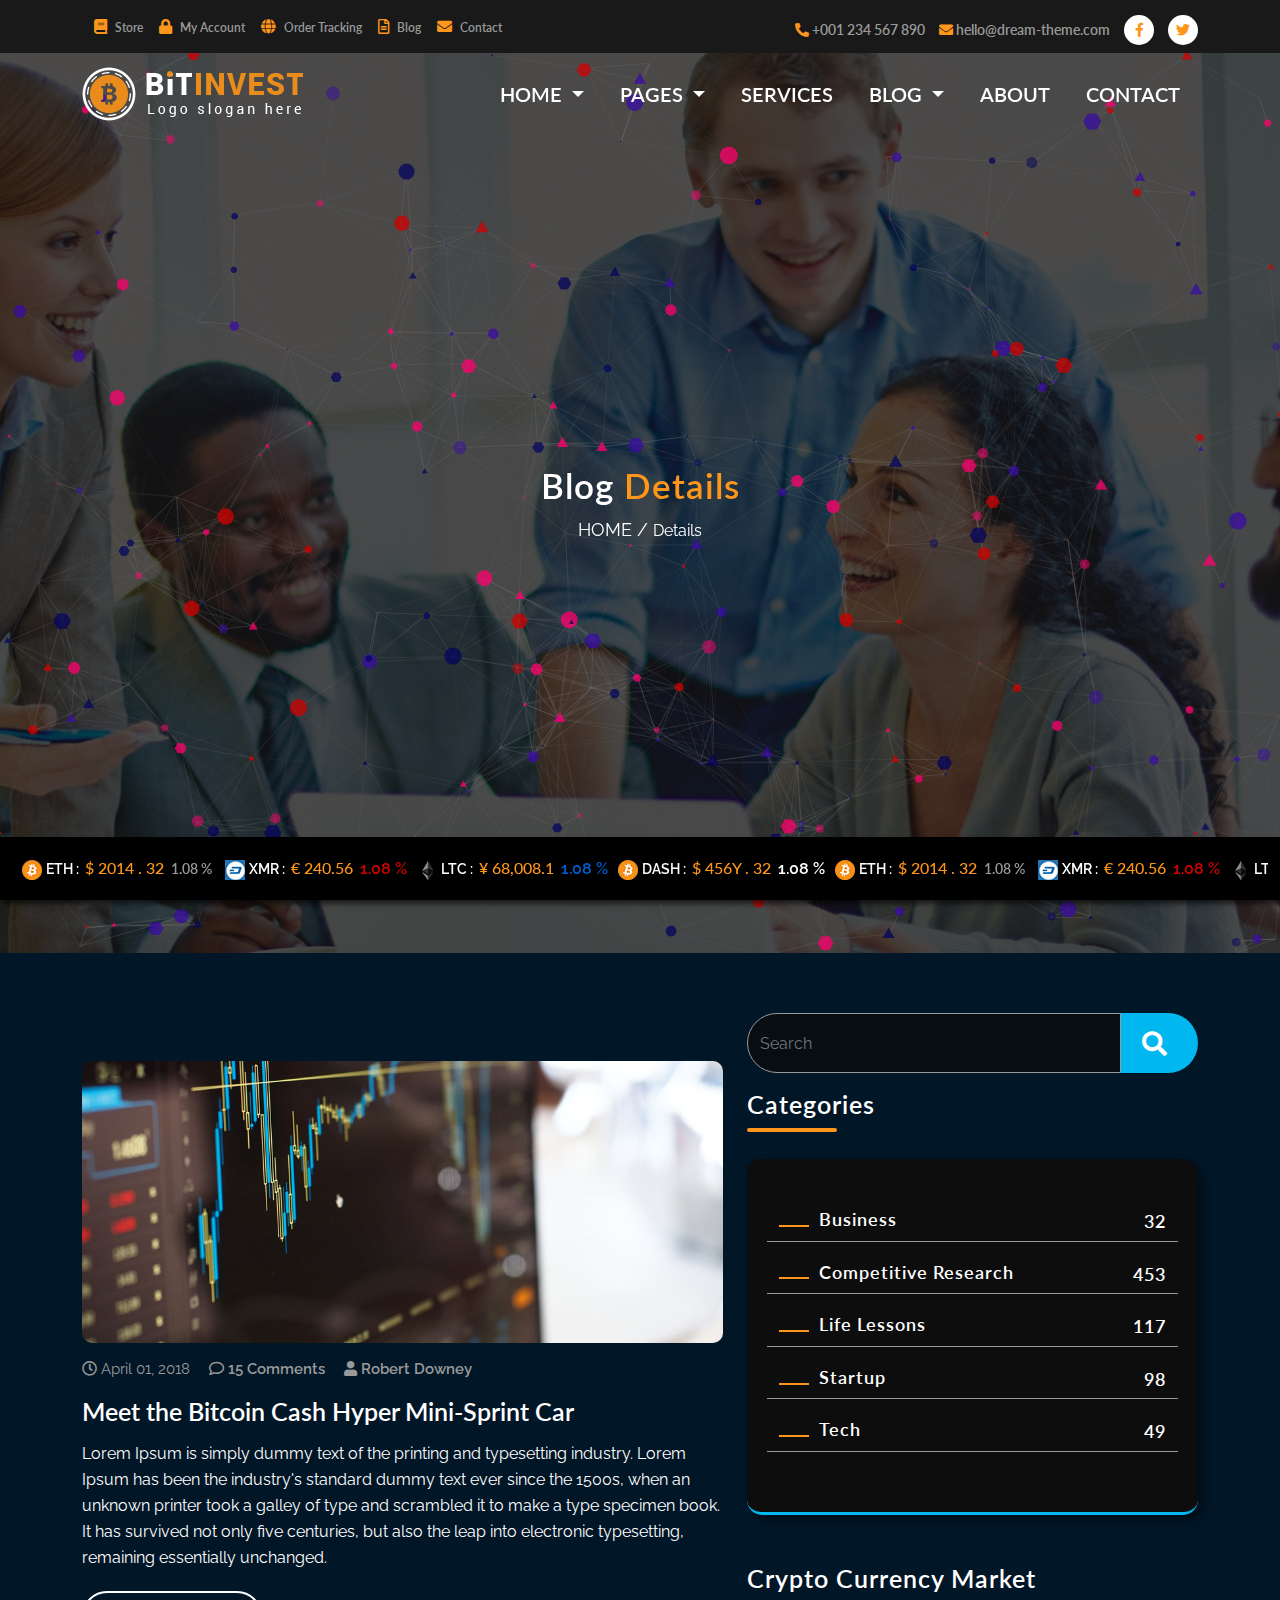
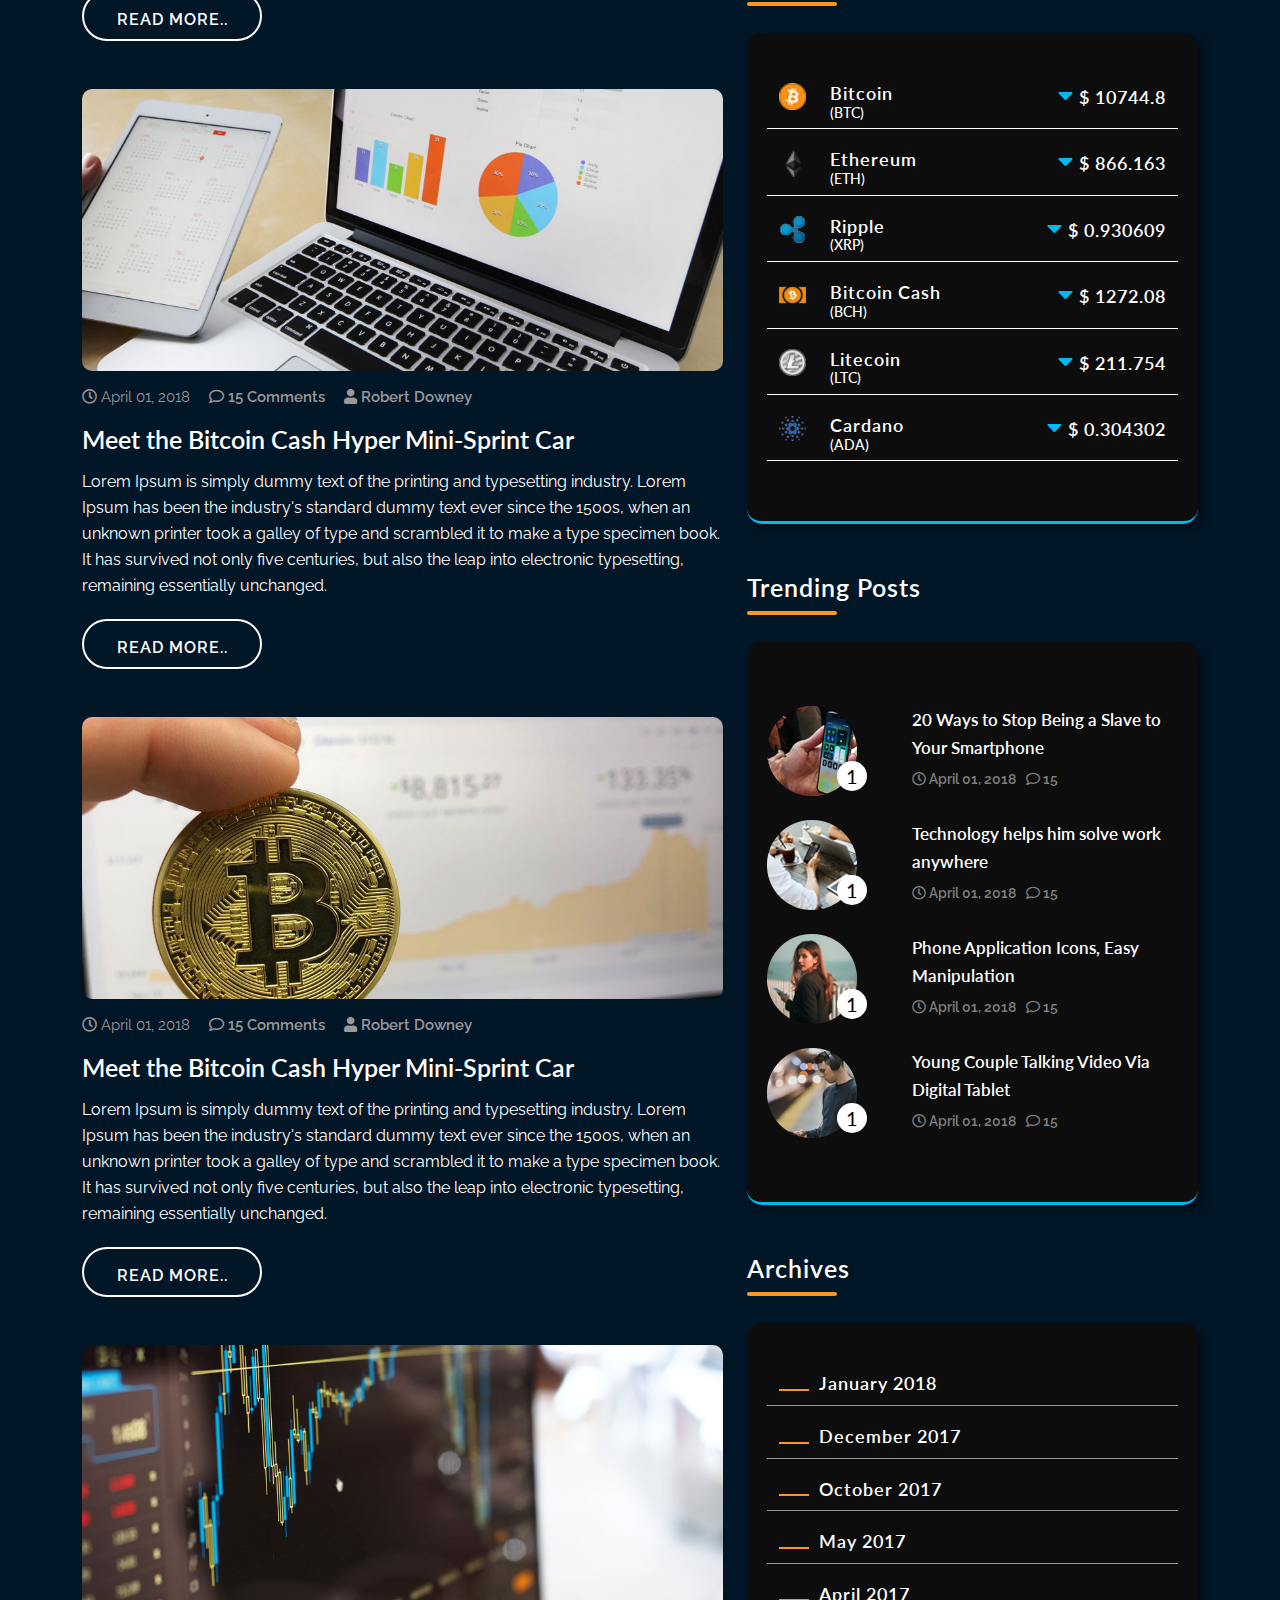
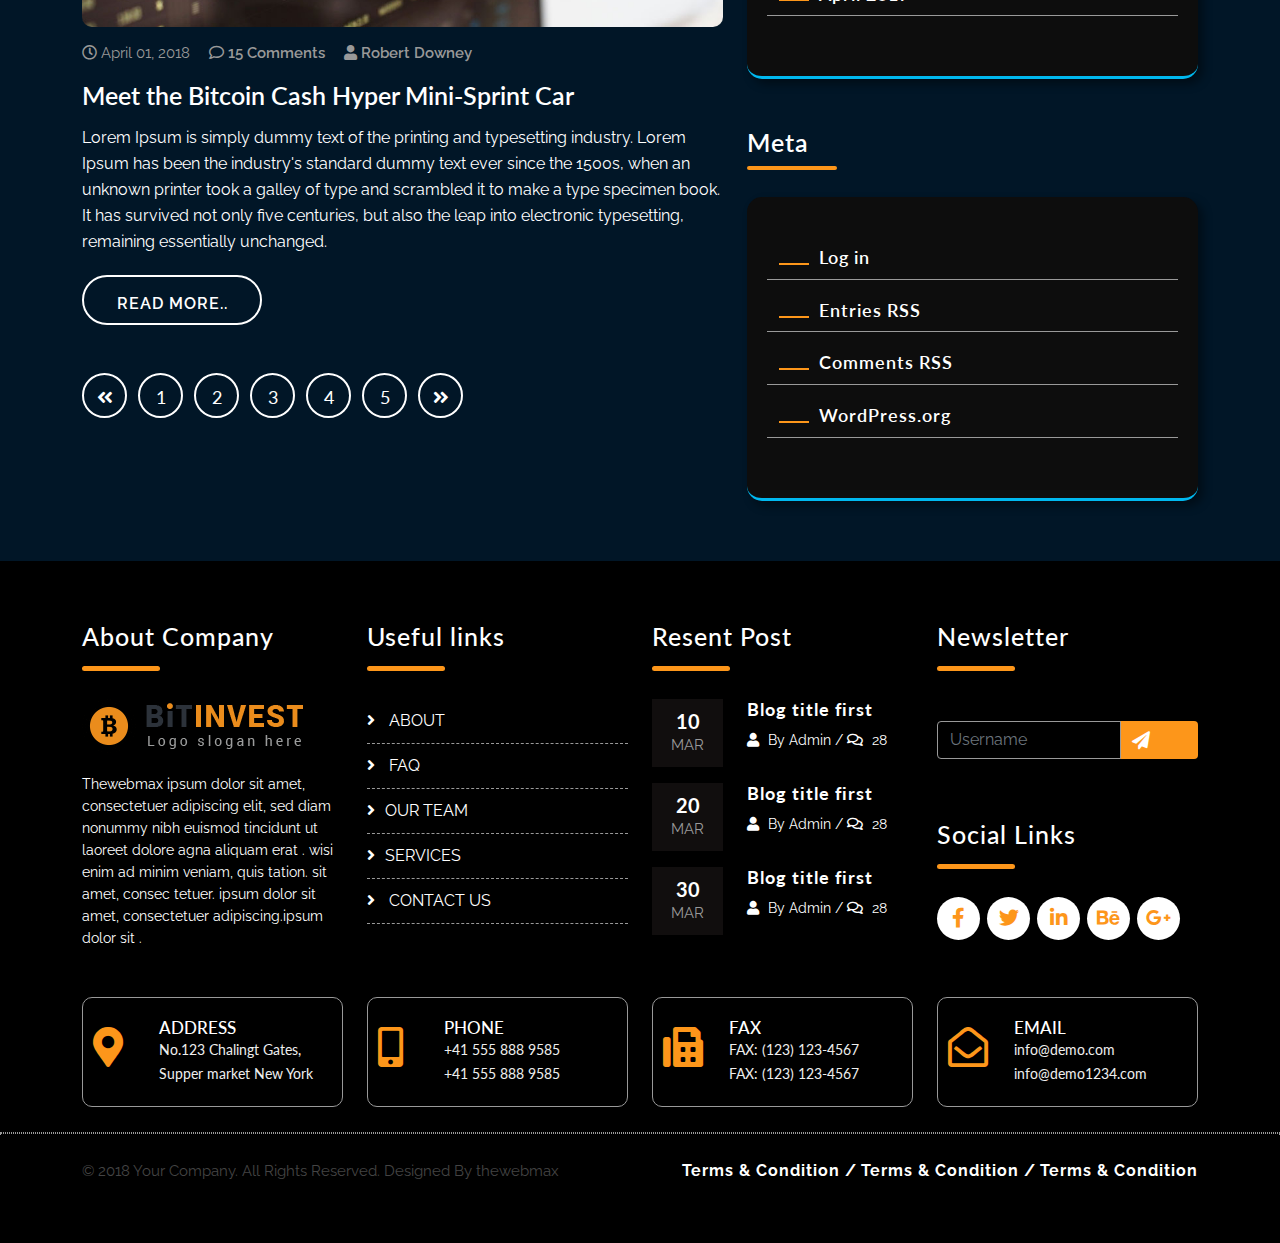
<file: Blog Details.html>
<!DOCTYPE html>
<html lang="en">
<head>
    <meta charset="UTF-8">
    <meta http-equiv="X-UA-Compatible" content="IE=edge">
    <meta name="viewport" content="width=device-width, initial-scale=1.0">
    <title>Project File</title>

    <!-- Link Fav icon -->
    <link rel="shortcut icon" href="" type="image/x-icon">
     <!-- countdouwn -->
     <link rel="stylesheet" href="css/flip-clock.css">
    <!-- Link google font -->
    <link rel="preconnect" href="https://fonts.gstatic.com">
    <link href="https://fonts.googleapis.com/css2?family=Lato:wght@400;700;900&family=Raleway:wght@300;400&display=swap" rel="stylesheet">
    <!-- Link fontawesome -->
    <link rel="stylesheet" href="css/fontawesome.min.css">
    <!-- slick slider -->
   <link rel="stylesheet" href="css/slick.css">
      <!-- link bootstrap -->
      <link rel="stylesheet" href="css/bootstrap.min.css">
   <!-- link style css -->
    <link rel="stylesheet" href="css/style.css">
    <!-- Link responsive css -->
    <link rel="stylesheet" href="css/responsive.css">

</head>
<body>
  <!-- preloder -->
 <div id="loading">
  <div id="loading-center">
  <div id="loading-center-absolute">
  <div class="object"></div>
  <div class="object"></div>
  <div class="object"></div>
  <div class="object"></div>
  <div class="object"></div>
  <div class="object"></div>
  <div class="object"></div>
  <div class="object"></div>
  <div class="object"></div>
  </div>
  </div>
   
  </div>
<!-- preloder end html -->
    <!-- =============================== top headeer part start =============================== -->
    <section id="top-header">
      <div class="container">
          <div class="row">
              <div class="col-md-6 top-header-items">
                  <a href="#"><i class="fas fa-book"></i> Store</a>
                  <a href="login.html"><i class="fas fa-lock"></i> My Account</a>
                  <a href="#"><i class="fas fa-globe"></i> Order Tracking</a>
                  <a href="#"><i class="far fa-file-alt"></i> Blog</a>
                  <a href="contact.html"><i class="fas fa-envelope"></i> Contact</a>
              </div>
              <div class="col-md-6 text-end top-header-icon">
                  <a href="#"><i class="fas fa-phone-alt"></i> +001 234 567 890</a>
                  <a href="#"><i class="fas fa-envelope"></i> hello@dream-theme.com</a>
                  <a href="#" class="top-icon"><i class="fab fa-facebook-f"></i></a>
                  <a href="#" class="top-icon"><i class="fab fa-twitter"></i></a>
              </div>
          </div>
      </div>
      </section>
   <!-- =============================== top headeer part end =============================== -->

    <!-- ===============================  headeer part start ============================= -->
    <section id="header-menu" >
      <nav class="navbar navbar-expand-lg navbar-light menu">
        <div class="container">
          <a class="navbar-brand" href="#">
            <img src="images/logo-light.png" alt="">
          </a>
          <button class="navbar-toggler" type="button" data-bs-toggle="collapse" data-bs-target="#menubar" aria-controls="navbarSupportedContent" aria-expanded="false" aria-label="Toggle navigation">
            <span class="navbar-toggler-icon"></span>
          </button>
          <div class="collapse navbar-collapse" id="menubar">
            <ul class="navbar-nav ms-auto mb-2 mb-lg-0">
              <li class="nav-item dropdown">
                <a class="nav-link dropdown-toggle" href="#" id="navbarDropdown" role="button" data-bs-toggle="dropdown" aria-expanded="false">
                  Home
                </a>
                <ul class="dropdown-menu dropdown-color" aria-labelledby="navbarDropdown">
                  <li><a class="dropdown-item" href="index.html">HOME1</a></li>
                  <li><a class="dropdown-item" href="Home2.html">HOME2</a></li>
                </ul>
              </li>
              <li class="nav-item dropdown">
                <a class="nav-link dropdown-toggle" href="bitcoin.html" id="navbarDropdown" role="button" data-bs-toggle="dropdown" aria-expanded="false">
                  Pages
                </a>
                <ul class="dropdown-menu  dropdown-color" aria-labelledby="navbarDropdown">
                  <li><a class="dropdown-item" href="bitcoin.html">About Bitcoin</a></li>
                  <li><a class="dropdown-item" href="Pricing.html">Pricing</a></li>
                  <li><a class="dropdown-item" href="team.html">Team Page</a></li>
                </ul>
              </li>
              <li class="nav-item">
                <a class="nav-link" aria-current="page" href="services.html">services</a>
              </li>
              <li class="nav-item dropdown">
                <a class="nav-link dropdown-toggle" href="#" id="navbarDropdown" role="button" data-bs-toggle="dropdown" aria-expanded="false">
                  blog
                </a>
                <ul class="dropdown-menu dropdown-color" aria-labelledby="navbarDropdown">
                  <li><a class="dropdown-item" href="Blog Details.html">Blog Details</a></li>
                  <li><a class="dropdown-item" href="Blog Grid.html">Blog Grid</a></li>
                  <li><a class="dropdown-item" href="Grid View.html">Grid View</a></li>
                </ul>
              </li>
              <li class="nav-item">
                <a class="nav-link" aria-current="page" href="About.html">About</a>
              </li>
              <li class="nav-item">
                <a class="nav-link" aria-current="page" href="contact.html">contact</a>
              </li>
            </ul>
          </div>
        </div>
      </nav>
    </section>
    <!-- ===============================  headeer part end =============================== -->

<!-- =============================== banner part start ============================= -->
<section id="particles-js" style="background: linear-gradient(rgba(0,0,0,0.7),rgba(0,0,0,0.7)), url(images/slide2.jpg);">
            <div class="container">
                <div class="row">
                  <div class="col-6">
                    <div class="bitcoin-data">
                      <h3>Blog <span>Details</span></h3>
                      <a href="index.html">HOME / </a><span class="about-span"> Details</span>
                    </div>
                  </div>
                </div>
            </div>
</section>
<!-- =============================== banner part end =============================== -->

  <!-- =============================== marquee part start ============================= -->
  <section class="inte fixed-bottom">
    <div class="row m-0 p-0">
        <div class="col-12">
      <ul class="scroll2 d-flex">
         <li><img src="images/bitcoin.png" alt="">
            <span class="eth">ETH : </span>
            <span class="usd">$ 2014 . 32 </span>
            <span class="number"> 1.08 %</span>
            </li>
            <li><img src="images/DigitalCash.png" alt="">
                <span class="eth">XMR : </span>
                <span class="usd">€ 240.56 </span>
                <span class="number4"> 1.08 %</span>
            </li>
            <li><img src="images/Ethereum.png" alt="">
                <span class="eth">LTC : </span>
                <span class="usd">¥ 68,008.1 </span>
                <span class="number3"> 1.08 %</span>
            </li>
            <li><img src="images/bitcoin.png" alt="">
                <span class="eth">DASH : </span>
                <span class="usd">$ 456Y . 32 </span>
                <span class="number2"> 1.08 %</span>
            </li> 
            <li><img src="images/bitcoin.png" alt="">
                <span class="eth">ETH : </span>
                <span class="usd">$ 2014 . 32 </span>
                <span class="number"> 1.08 %</span>
                </li>
                <li><img src="images/DigitalCash.png" alt="">
                    <span class="eth">XMR : </span>
                    <span class="usd">€ 240.56 </span>
                    <span class="number4"> 1.08 %</span>
                </li>
                <li><img src="images/Ethereum.png" alt="">
                    <span class="eth">LTC : </span>
                    <span class="usd">¥ 68,008.1 </span>
                    <span class="number3"> 1.08 %</span>
                </li>
                <li><img src="images/bitcoin.png" alt="">
                    <span class="eth">DASH : </span>
                    <span class="usd">$ 456Y . 32 </span>
                    <span class="number2"> 1.08 %</span>
                </li>                     
         </ul>
      </div>
    </div>
    </section>
  <!-- =============================== marquee part end =============================== -->


<!-- =============================== Blog Details part start ============================= -->
<section id="blog-details">
<div class="container">
  <div class="row">
    <div class="col-7">
      <div class="blog-card-deta my-5">
        <img src="images/blog1.jpg" alt="" class=" w-100">
        <a href="#"><i class="far fa-clock"></i> April 01, 2018 <span><i class="far fa-comment"></i> 15 Comments</span> <span><i class="fas fa-user"></i> Robert Downey</span></a>
        <h5>Meet the Bitcoin Cash Hyper Mini-Sprint Car</h5>
        <p>
          Lorem Ipsum is simply dummy text of the printing and typesetting industry. Lorem Ipsum has been the industry's standard dummy text ever since the 1500s, when an unknown printer took a galley of type and scrambled it to make a type specimen book. It has survived not only five centuries, but also the leap into electronic typesetting, remaining essentially unchanged. </p>
          <div class="blog-details-btn">
            <a href="#">read more..</a>
          </div>
      </div>
      <div class="blog-card-deta my-5">
        <img src="images/blog2.jpg" alt="" class=" w-100">
        <a href="#"><i class="far fa-clock"></i> April 01, 2018 <span><i class="far fa-comment"></i> 15 Comments</span> <span><i class="fas fa-user"></i> Robert Downey</span></a>
        <h5>Meet the Bitcoin Cash Hyper Mini-Sprint Car</h5>
        <p>
          Lorem Ipsum is simply dummy text of the printing and typesetting industry. Lorem Ipsum has been the industry's standard dummy text ever since the 1500s, when an unknown printer took a galley of type and scrambled it to make a type specimen book. It has survived not only five centuries, but also the leap into electronic typesetting, remaining essentially unchanged. </p>
          <div class="blog-details-btn">
            <a href="#">read more..</a>
          </div>
      </div>
      <div class="blog-card-deta my-5">
        <img src="images/blog3.jpg" alt="" class=" w-100">
        <a href="#"><i class="far fa-clock"></i> April 01, 2018 <span><i class="far fa-comment"></i> 15 Comments</span> <span><i class="fas fa-user"></i> Robert Downey</span></a>
        <h5>Meet the Bitcoin Cash Hyper Mini-Sprint Car</h5>
        <p>
          Lorem Ipsum is simply dummy text of the printing and typesetting industry. Lorem Ipsum has been the industry's standard dummy text ever since the 1500s, when an unknown printer took a galley of type and scrambled it to make a type specimen book. It has survived not only five centuries, but also the leap into electronic typesetting, remaining essentially unchanged. </p>
          <div class="blog-details-btn">
            <a href="#">read more..</a>
          </div>
      </div>
      <div class="blog-card-deta my-5">
        <img src="images/blog1.jpg" alt="" class=" w-100">
        <a href="#"><i class="far fa-clock"></i> April 01, 2018 <span><i class="far fa-comment"></i> 15 Comments</span> <span><i class="fas fa-user"></i> Robert Downey</span></a>
        <h5>Meet the Bitcoin Cash Hyper Mini-Sprint Car</h5>
        <p>
          Lorem Ipsum is simply dummy text of the printing and typesetting industry. Lorem Ipsum has been the industry's standard dummy text ever since the 1500s, when an unknown printer took a galley of type and scrambled it to make a type specimen book. It has survived not only five centuries, but also the leap into electronic typesetting, remaining essentially unchanged. </p>
          <div class="blog-details-btn">
            <a href="#">read more..</a>
          </div>
      </div>
      <div class="blog-details-page">
        <a href="#"><i class="fas fa-angle-double-left"></i></a>
        <a href="#">1</a>
        <a href="#">2</a>
        <a href="#">3</a>
        <a href="#">4</a>
        <a href="#">5</a>
        <a href="#"><i class="fas fa-angle-double-right"></i></a>
      </div>
    </div>
    <div class="col-5">
      <div class="blog-details-items">
        <div class="input-group flex-nowrap blog-input mb-3">
          <input type="text" class="form-control" placeholder="Search" aria-label="Username" aria-describedby="addon-wrapping">
          <span class="input-group-text" id="addon-wrapping"><i class="fas fa-search"></i></span>
        </div>
      </div>
      <div class="blog-details-categories">
        <h3> Categories</h3>
      </div>
      <div class="blog-details-categories-card">
       <div class="row blog-card-item">
         <div class="col-9 text-start">
           <h3>Business</h3>
         </div>
         <div class="col-3 text-end">
           <p>32</p>
         </div>
       </div>
       <div class="row blog-card-item">
        <div class="col-9 text-start">
          <h3>Competitive Research</h3>
        </div>
        <div class="col-3 text-end">
          <p>453</p>
        </div>
      </div>
      <div class="row blog-card-item">
        <div class="col-9 text-start">
          <h3>Life Lessons</h3>
        </div>
        <div class="col-3 text-end">
          <p>117</p>
        </div>
      </div>
       <div class="row blog-card-item">
        <div class="col-9 text-start">
          <h3>Startup</h3>
        </div>
        <div class="col-3 text-end">
          <p>98</p>
        </div>
      </div>
      <div class="row blog-card-item">
        <div class="col-9 text-start">
          <h3>Tech</h3>
        </div>
        <div class="col-3 text-end">
          <p>49</p>
        </div>
      </div>
      </div>
      <div class="blog-details-categories mt-5 ">
        <h3>Crypto Currency Market</h3>
      </div>
      <div class="blog-details-categories-card">
        <div class="row blog-card-usd-border">
          <div class="col-6 text-start">
            <div class="row">
              <div class="col-3">
                <img src="images/bitcoin.png" alt="" class=" w-100" >
              </div>
              <div class="col-8 blog-details-bitcoin">
                <h5>Bitcoin</h5>
                <h6>(BTC)</h6>
              </div>
            </div>
          </div>
          <div class="col-6 text-end bolg-details-usd">
            <p><i class="fas fa-caret-down"></i> $ 10744.8</p>
          </div>
        </div>
        <div class="row blog-card-usd-border">
          <div class="col-6 text-start">
            <div class="row">
              <div class="col-3">
                <img src="images/table6.png" alt="" class=" w-100" >
              </div>
              <div class="col-8 blog-details-bitcoin">
                <h5>Ethereum</h5>
                <h6>(ETH)</h6>
              </div>
            </div>
          </div>
          <div class="col-6 text-end bolg-details-usd">
            <p><i class="fas fa-caret-down"></i> $ 866.163</p>
          </div>
        </div>
        <div class="row blog-card-usd-border">
          <div class="col-6 text-start">
            <div class="row">
              <div class="col-3">
                <img src="images/table4.png" alt="" class=" w-100" >
              </div>
              <div class="col-8 blog-details-bitcoin">
                <h5>Ripple</h5>
                <h6>(XRP)</h6>
              </div>
            </div>
          </div>
          <div class="col-6 text-end bolg-details-usd">
            <p><i class="fas fa-caret-down"></i> $ 0.930609</p>
          </div>
        </div>
        <div class="row blog-card-usd-border">
          <div class="col-6 text-start">
            <div class="row">
              <div class="col-3">
                <img src="images/cp4.png" alt="" class=" w-100" >
              </div>
              <div class="col-8 blog-details-bitcoin">
                <h5>Bitcoin Cash</h5>
                <h6>(BCH)</h6>
              </div>
            </div>
          </div>
          <div class="col-6 text-end bolg-details-usd">
            <p><i class="fas fa-caret-down"></i> $ 1272.08</p>
          </div>
        </div>
        <div class="row blog-card-usd-border">
          <div class="col-6 text-start">
            <div class="row">
              <div class="col-3">
                <img src="images/cp5.png" alt="" class=" w-100" >
              </div>
              <div class="col-8 blog-details-bitcoin">
                <h5>Litecoin</h5>
                <h6>(LTC)</h6>
              </div>
            </div>
          </div>
          <div class="col-6 text-end bolg-details-usd">
            <p><i class="fas fa-caret-down"></i> $ 211.754</p>
          </div>
        </div>
        <div class="row blog-card-usd-border">
          <div class="col-6 text-start">
            <div class="row">
              <div class="col-3">
                <img src="images/cp6.png" alt="" class=" w-100" >
              </div>
              <div class="col-8 blog-details-bitcoin">
                <h5>Cardano</h5>
                <h6>(ADA)</h6>
              </div>
            </div>
          </div>
          <div class="col-6 text-end bolg-details-usd">
            <p><i class="fas fa-caret-down"></i> $ 0.304302</p>
          </div>
        </div>
      </div>
      <div class="blog-details-categories mt-5 ">
        <h3>Trending Posts</h3>
      </div>
      <div class="blog-details-categories-card">
        <div class="row my-4">
          <div class="col-4">
            <div class="blog-post-img">
              <img src="images/ps-img1.png" alt="">
              <div class="blog-img-number"><a href="#">1</a></div>
            </div>
          </div>
          <div class="col-8 blog-post-details-items">
            <h6>20 Ways to Stop Being a Slave to Your Smartphone </h6>
            <a href="#"><i class="far fa-clock"></i> April 01, 2018 <span><i class="far fa-comment"></i> 15</span></a>
          </div>
        </div>
        <div class="row my-4">
          <div class="col-4">
            <div class="blog-post-img">
              <img src="images/ps-img2.png" alt="">
              <div class="blog-img-number"><a href="#">1</a></div>
            </div>
          </div>
          <div class="col-8 blog-post-details-items">
            <h6>Technology helps him solve work anywhere  </h6>
            <a href="#"><i class="far fa-clock"></i> April 01, 2018 <span><i class="far fa-comment"></i> 15</span></a>
          </div>
        </div>
        <div class="row my-4">
          <div class="col-4">
            <div class="blog-post-img">
              <img src="images/ps-img3.png" alt="">
              <div class="blog-img-number"><a href="#">1</a></div>
            </div>
          </div>
          <div class="col-8 blog-post-details-items">
            <h6>Phone Application Icons, Easy Manipulation  </h6>
            <a href="#"><i class="far fa-clock"></i> April 01, 2018 <span><i class="far fa-comment"></i> 15</span></a>
          </div>
        </div>
        <div class="row my-4">
          <div class="col-4">
            <div class="blog-post-img">
              <img src="images/ps-img4.png" alt="">
              <div class="blog-img-number"><a href="#">1</a></div>
            </div>
          </div>
          <div class="col-8 blog-post-details-items">
            <h6>Young Couple Talking Video Via Digital Tablet </h6>
            <a href="#"><i class="far fa-clock"></i> April 01, 2018 <span><i class="far fa-comment"></i> 15</span></a>
          </div>
        </div>
      </div>
      <div class="blog-details-categories mt-5">
        <h3>Archives</h3>
      </div>
      <div class="blog-details-categories-card">
        <div class="row blog-card-item">
          <div class="col-12 text-start">
            <h3>January 2018</h3>
          </div>
        </div>
       <div class="row blog-card-item">
         <div class="col-12 text-start">
           <h3>December 2017</h3>
         </div>
       </div>
       <div class="row blog-card-item">
        <div class="col-12 text-start">
          <h3>October 2017</h3>
        </div>
      </div>
      <div class="row blog-card-item">
        <div class="col-12 text-start">
          <h3>May 2017</h3>
        </div>
      </div>
      
      <div class="row blog-card-item">
        <div class="col-12 text-start">
          <h3>April 2017</h3>
        </div>
      </div>
      </div>
      <div class="blog-details-categories mt-5">
        <h3>Meta</h3>
      </div>
      <div class="blog-details-categories-card">
        <div class="row blog-card-item">
          <div class="col-12 text-start">
            <h3>Log in</h3>
          </div>
        </div>
       <div class="row blog-card-item">
         <div class="col-12 text-start">
           <h3>Entries RSS</h3>
         </div>
       </div>
       <div class="row blog-card-item">
        <div class="col-12 text-start">
          <h3>Comments RSS</h3>
        </div>
      </div>
      <div class="row blog-card-item">
        <div class="col-12 text-start">
          <h3>WordPress.org</h3>
        </div>
      </div>
      </div>
    </div>
  </div>
</div>
</section>
<!-- =============================== Blog Details part end =============================== -->




<!-- =============================== footer part start ============================= -->
<footer>
  <div class="container">
    <div class="row">
      <div class="col-md-3">
        <div class="footer-hadding">
          <h3>About Company</h3>
        </div>
        <div class="footer-logo mt-5 text-start">
          <img src="images/logo.png" alt="">
        </div>
        <div class="footer-items">
          <p>Thewebmax ipsum dolor sit amet, consectetuer adipiscing elit, sed diam nonummy nibh euismod tincidunt ut laoreet dolore agna aliquam erat . wisi enim ad minim veniam, quis tation. sit amet, consec tetuer. ipsum dolor sit amet, consectetuer adipiscing.ipsum dolor sit .</p>
        </div>
      </div>
      <div class="col-md-3">
        <div class="footer-hadding">
          <h3>Useful links</h3>
        </div>
         <div class="footer-link mt-5">
          <a href="#"><i class="fas fa-angle-right"></i> about</a>
          <a href="#"><i class="fas fa-angle-right"></i> faq</a>
          <a href="#"><i class="fas fa-angle-right"></i>our team</a>
          <a href="#"><i class="fas fa-angle-right"></i>services</a>
          <a href="#"><i class="fas fa-angle-right"></i> contact us</a>
         </div>
      </div>
      <div class="col-md-3">
        <div class="footer-hadding">
          <h3>Resent Post</h3>
        </div>
        <div class="row mt-5">
          <div class="col-4">
            <div class="footer-post">
              <h6>10</h6>
              <p>mar</p>
            </div>
          </div>
          <div class="col-8">
            <div class="footer-post2 text-start">
              <h4>Blog title first </h4>
              <a href="#"><i class="fas fa-user"></i> By Admin / <span><i class="far fa-comments"></i> 28</span></a>
            </div>
          </div>
        </div>
        <div class="row mt-3">
          <div class="col-4">
            <div class="footer-post">
              <h6>20</h6>
              <p>mar</p>
            </div>
          </div>
          <div class="col-8">
            <div class="footer-post2 text-start">
              <h4>Blog title first </h4>
              <a href="#"><i class="fas fa-user"></i> By Admin / <span><i class="far fa-comments"></i> 28</span></a>
            </div>
          </div>
        </div>
        <div class="row mt-3">
          <div class="col-4">
            <div class="footer-post">
              <h6>30</h6>
              <p>mar</p>
            </div>
          </div>
          <div class="col-8">
            <div class="footer-post2 text-start">
              <h4>Blog title first </h4>
              <a href="#"><i class="fas fa-user"></i> By Admin / <span><i class="far fa-comments"></i> 28</span></a>
            </div>
          </div>
        </div>
      </div>
      <div class="col-md-3">
        <div class="footer-hadding">
          <h3>Newsletter</h3>
        </div>
        <div class="footer-email">
          <div class="input-group flex-nowrap">
            <input type="text" class="form-control" placeholder="Username" aria-label="Username" aria-describedby="addon-wrapping">
            <span class="input-group-text" id="addon-wrapping"><i class="fas fa-paper-plane"></i></span>
          </div>
        </div>
        <div class="footer-hadding footer-hadding2">
          <h3>Social Links</h3>
        </div>
        <div class="footer-icon mt-5">
          <a href="#"><i class="fab fa-facebook-f"></i></a>
          <a href="#"><i class="fab fa-twitter"></i></a>
          <a href="#"><i class="fab fa-linkedin-in"></i></a>
          <a href="#"><i class="fab fa-behance"></i></a>
          <a href="#"><i class="fab fa-google-plus-g"></i></a>
        </div>
      </div>
    </div>
    <div class="row mt-5">
      <div class="col-md-3">
        <div class="footer-card">
        <div class="row">
          <div class="col-3 icon-footer">
            <a href="#"><i class="fas fa-map-marker-alt"></i></a>
          </div>
          <div class="col-9">
            <div class="footer-last-items">
              <h6>Address</h6>
              <p>No.123 Chalingt Gates, Supper market New York</p>
          </div>
          </div>
        </div>
      </div>
    </div>
    <div class="col-md-3">
      <div class="footer-card">
      <div class="row">
        <div class="col-3 icon-footer">
          <a href="#"><i class="fas fa-mobile-alt"></i></a>
        </div>
        <div class="col-9">
          <div class="footer-last-items">
            <h6>Phone</h6>
            <p>+41 555 888 9585 <br> +41 555 888 9585</p>
        </div>
        </div>
      </div>
    </div>
  </div>
  <div class="col-md-3">
    <div class="footer-card">
    <div class="row">
      <div class="col-3 icon-footer">
        <a href="#"><i class="fas fa-fax"></i></a>
      </div>
      <div class="col-9">
        <div class="footer-last-items">
          <h6>FAX</h6>
          <p>FAX: (123) 123-4567 <br> FAX: (123) 123-4567</p>
      </div>
      </div>
    </div>
  </div>
</div>
<div class="col-md-3">
  <div class="footer-card">
  <div class="row">
    <div class="col-3 icon-footer">
      <a href="#"><i class="far fa-envelope-open"></i></a>
    </div>
    <div class="col-9">
      <div class="footer-last-items">
        <h6>email</h6>
        <p>info@demo.com <br> info@demo1234.com</p>
    </div>
    </div>
  </div>
</div>
</div>
    </div>
  </div>
  <div class="footer-border">
  </div>
  <div class="container">
    <div class="row">
      <div class="col-6">
        <div class="copy">
          <p>
            © 2018 Your Company. All Rights Reserved. Designed By thewebmax</p>
        </div>
      </div>
      <div class="col-6">
        <div class="copy-right text-end">
          <a href="#">Terms  & Condition /</a>
          <a href="#">Terms  & Condition /</a>
          <a href="#">Terms  & Condition </a>
        </div>
      </div>
    </div>
  </div>
</footer>
<!-- =============================== footer part end =============================== -->








    <!-- Link Jquery -->
    <script src="js/bootstrap.bundle.min.js"></script>
    <!-- link defult js -->
    <script src="js/jquery-1.12.4.min.js"></script>
    <!-- marquee js  -->
    <script src="js/infiniteslidev2.js"></script>
    <!-- particles js  -->
    <script src="js/particles.min.js"></script>
    <script src="js/app.js"></script>
    <!-- chart js -->
    <script src="js/chart.js"></script>
    <!-- slick slider js -->
    <script src="js/slick.min.js"></script>
    <!-- scrollup js -->
    <script src="js/jquery.scrollUp.min.js"></script>
    <!-- Link bootstrap js -->
    <script src="js/script.js"></script>
</body>
</html>
</file>
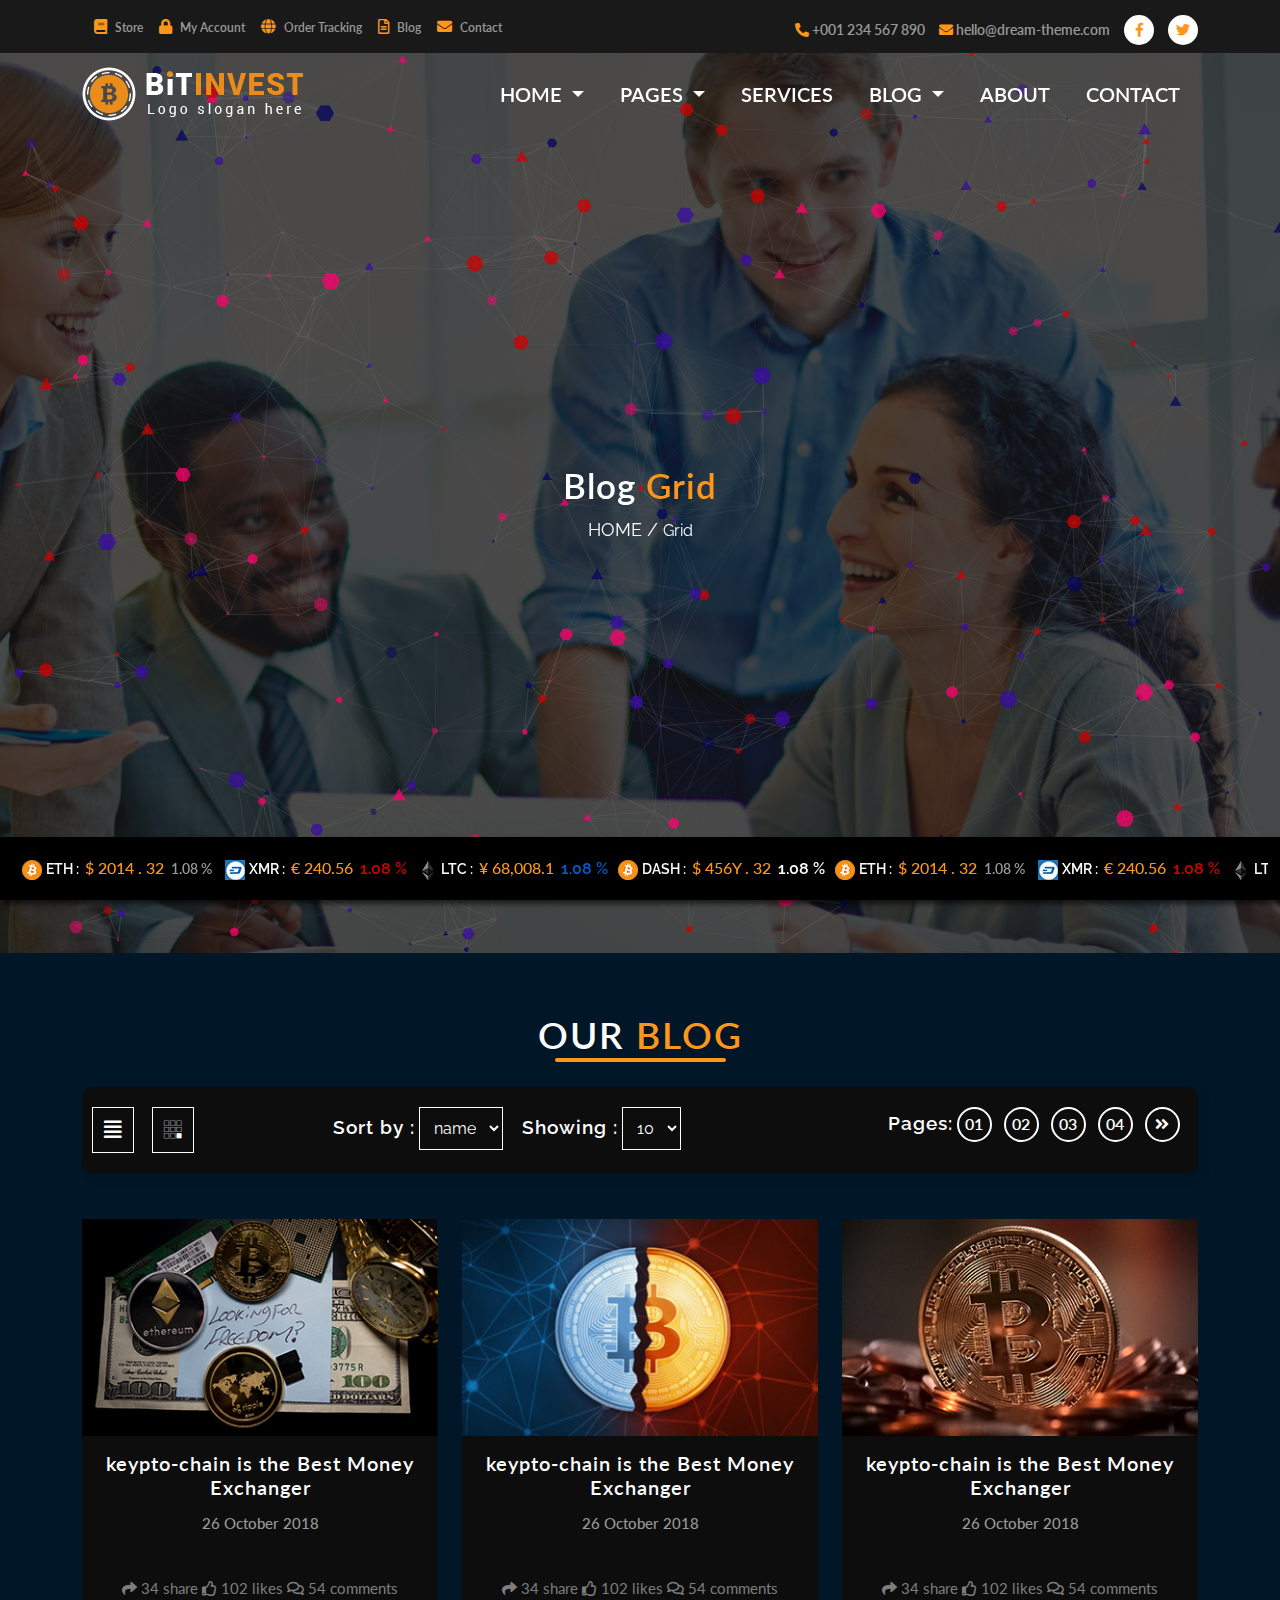
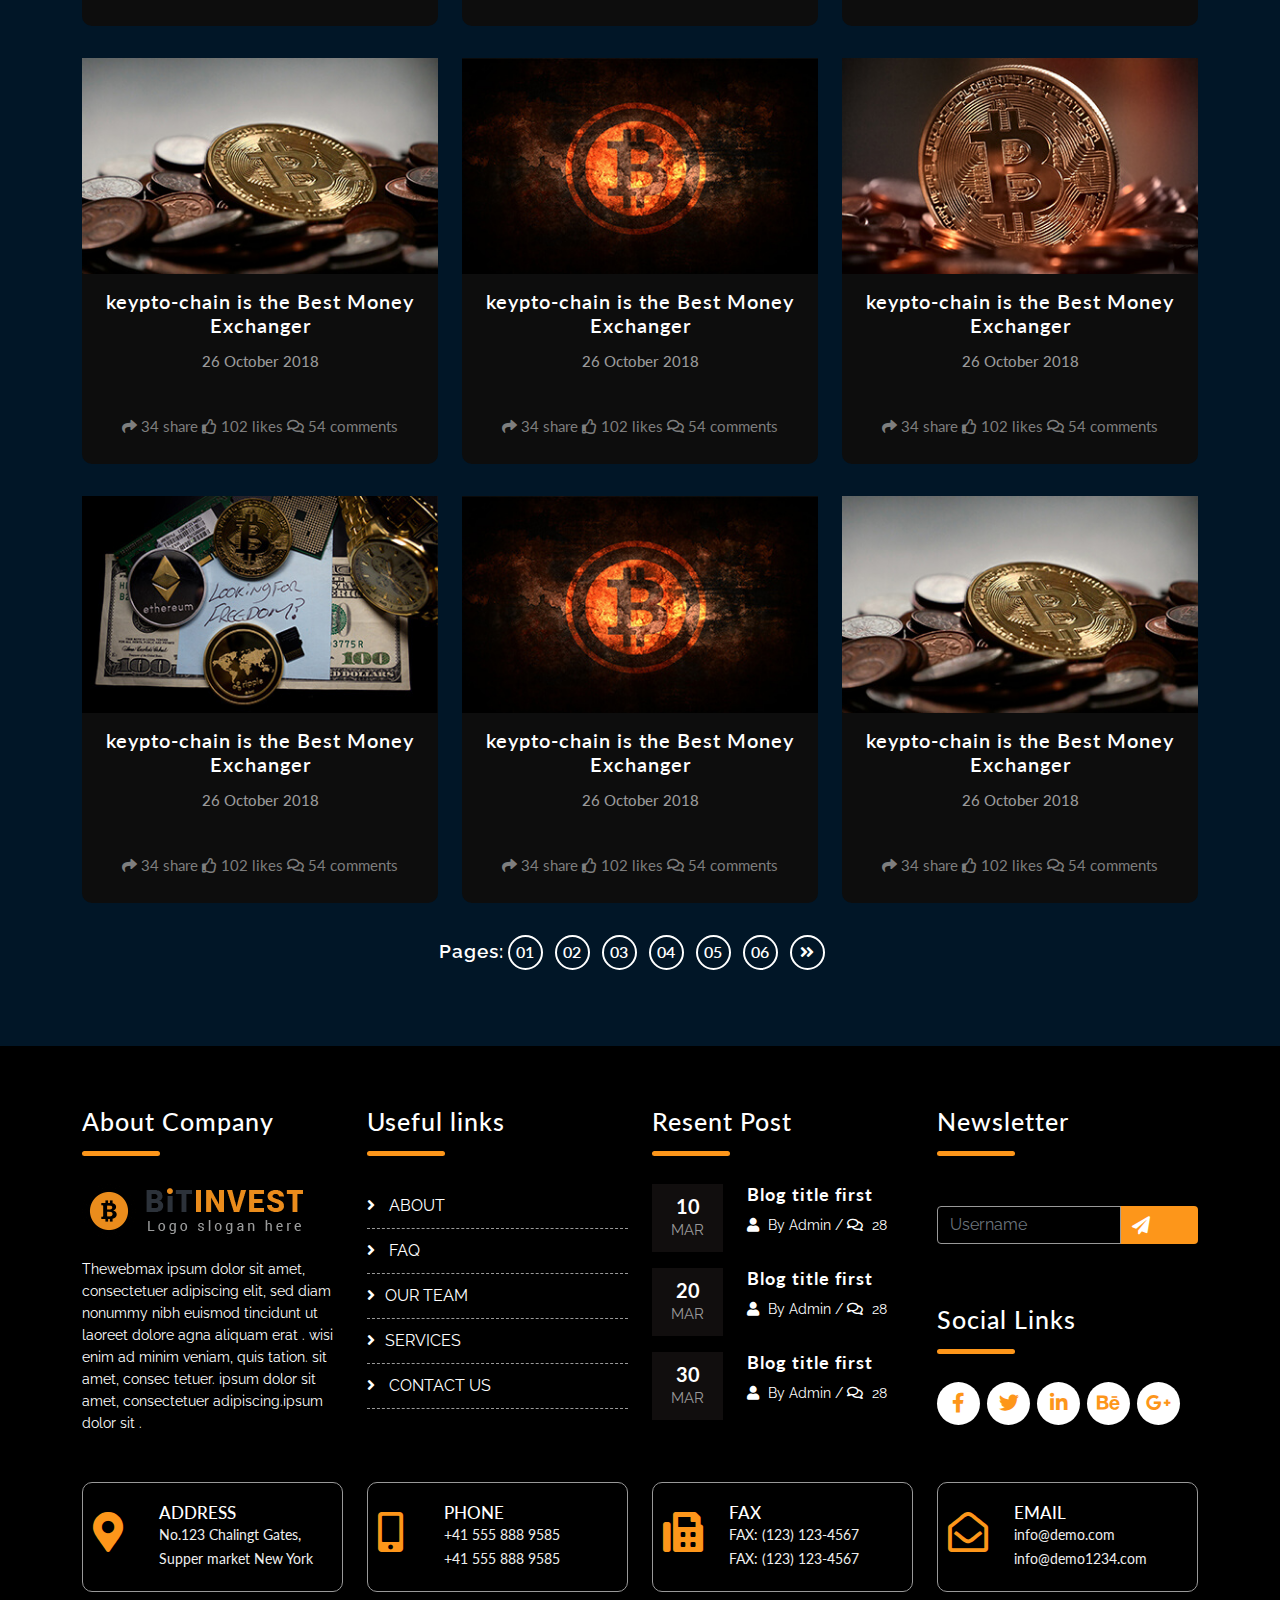
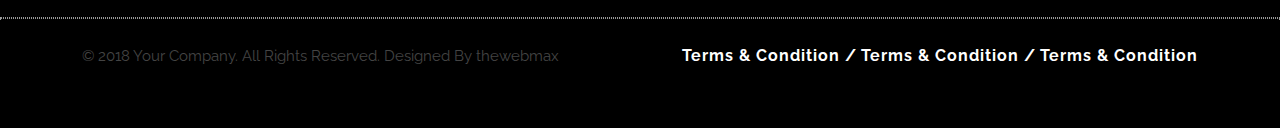
<file: Blog Grid.html>
<!DOCTYPE html>
<html lang="en">
<head>
    <meta charset="UTF-8">
    <meta http-equiv="X-UA-Compatible" content="IE=edge">
    <meta name="viewport" content="width=device-width, initial-scale=1.0">
    <title>Project File</title>

    <!-- Link Fav icon -->
    <link rel="shortcut icon" href="" type="image/x-icon">
     <!-- countdouwn -->
     <link rel="stylesheet" href="css/flip-clock.css">
    <!-- Link google font -->
    <link rel="preconnect" href="https://fonts.gstatic.com">
    <link href="https://fonts.googleapis.com/css2?family=Lato:wght@400;700;900&family=Raleway:wght@300;400&display=swap" rel="stylesheet">
    <!-- Link fontawesome -->
    <link rel="stylesheet" href="css/fontawesome.min.css">
    <!-- slick slider -->
   <link rel="stylesheet" href="css/slick.css">
      <!-- link bootstrap -->
      <link rel="stylesheet" href="css/bootstrap.min.css">
   <!-- link style css -->
    <link rel="stylesheet" href="css/style.css">
    <!-- Link responsive css -->
    <link rel="stylesheet" href="css/responsive.css">

</head>
<body>
  <!-- preloder -->
 <div id="loading">
  <div id="loading-center">
  <div id="loading-center-absolute">
  <div class="object"></div>
  <div class="object"></div>
  <div class="object"></div>
  <div class="object"></div>
  <div class="object"></div>
  <div class="object"></div>
  <div class="object"></div>
  <div class="object"></div>
  <div class="object"></div>
  </div>
  </div>
   
  </div>
<!-- preloder end html -->
    <!-- =============================== top headeer part start =============================== -->
    <section id="top-header">
      <div class="container">
          <div class="row">
              <div class="col-md-6 top-header-items">
                  <a href="#"><i class="fas fa-book"></i> Store</a>
                  <a href="login.html"><i class="fas fa-lock"></i> My Account</a>
                  <a href="#"><i class="fas fa-globe"></i> Order Tracking</a>
                  <a href="#"><i class="far fa-file-alt"></i> Blog</a>
                  <a href="contact.html"><i class="fas fa-envelope"></i> Contact</a>
              </div>
              <div class="col-md-6 text-end top-header-icon">
                  <a href="#"><i class="fas fa-phone-alt"></i> +001 234 567 890</a>
                  <a href="#"><i class="fas fa-envelope"></i> hello@dream-theme.com</a>
                  <a href="#" class="top-icon"><i class="fab fa-facebook-f"></i></a>
                  <a href="#" class="top-icon"><i class="fab fa-twitter"></i></a>
              </div>
          </div>
      </div>
      </section>
   <!-- =============================== top headeer part end =============================== -->

    <!-- ===============================  headeer part start ============================= -->
    <section id="header-menu" >
      <nav class="navbar navbar-expand-lg navbar-light menu">
        <div class="container">
          <a class="navbar-brand" href="#">
            <img src="images/logo-light.png" alt="">
          </a>
          <button class="navbar-toggler" type="button" data-bs-toggle="collapse" data-bs-target="#menubar" aria-controls="navbarSupportedContent" aria-expanded="false" aria-label="Toggle navigation">
            <span class="navbar-toggler-icon"></span>
          </button>
          <div class="collapse navbar-collapse" id="menubar">
            <ul class="navbar-nav ms-auto mb-2 mb-lg-0">
              <li class="nav-item dropdown">
                <a class="nav-link dropdown-toggle" href="#" id="navbarDropdown" role="button" data-bs-toggle="dropdown" aria-expanded="false">
                  Home
                </a>
                <ul class="dropdown-menu dropdown-color" aria-labelledby="navbarDropdown">
                  <li><a class="dropdown-item" href="index.html">HOME1</a></li>
                  <li><a class="dropdown-item" href="Home2.html">HOME2</a></li>
                </ul>
              </li>
              <li class="nav-item dropdown">
                <a class="nav-link dropdown-toggle" href="bitcoin.html" id="navbarDropdown" role="button" data-bs-toggle="dropdown" aria-expanded="false">
                  Pages
                </a>
                <ul class="dropdown-menu  dropdown-color" aria-labelledby="navbarDropdown">
                  <li><a class="dropdown-item" href="bitcoin.html">About Bitcoin</a></li>
                  <li><a class="dropdown-item" href="Pricing.html">Pricing</a></li>
                  <li><a class="dropdown-item" href="team.html">Team Page</a></li>
                </ul>
              </li>
              <li class="nav-item">
                <a class="nav-link" aria-current="page" href="services.html">services</a>
              </li>
              <li class="nav-item dropdown">
                <a class="nav-link dropdown-toggle" href="#" id="navbarDropdown" role="button" data-bs-toggle="dropdown" aria-expanded="false">
                  blog
                </a>
                <ul class="dropdown-menu dropdown-color" aria-labelledby="navbarDropdown">
                  <li><a class="dropdown-item" href="Blog Details.html">Blog Details</a></li>
                  <li><a class="dropdown-item" href="Blog Grid.html">Blog Grid</a></li>
                  <li><a class="dropdown-item" href="Grid View.html">Grid View</a></li>
                </ul>
              </li>
              <li class="nav-item">
                <a class="nav-link" aria-current="page" href="About.html">About</a>
              </li>
              <li class="nav-item">
                <a class="nav-link" aria-current="page" href="contact.html">contact</a>
              </li>
            </ul>
          </div>
        </div>
      </nav>
    </section>
    <!-- ===============================  headeer part end =============================== -->

<!-- =============================== banner part start ============================= -->
<section id="particles-js" style="background: linear-gradient(rgba(0,0,0,0.7),rgba(0,0,0,0.7)), url(images/slide2.jpg);">
            <div class="container">
                <div class="row">
                  <div class="col-6">
                    <div class="bitcoin-data">
                      <h3>Blog <span>Grid</span></h3>
                      <a href="index.html">HOME / </a><span class="about-span">Grid</span>
                    </div>
                  </div>
              </div>
          </div>
</section>
<!-- =============================== banner part end =============================== -->

  <!-- =============================== marquee part start ============================= -->
  <section class="inte fixed-bottom">
    <div class="row m-0 p-0">
        <div class="col-12">
      <ul class="scroll2 d-flex">
         <li><img src="images/bitcoin.png" alt="">
            <span class="eth">ETH : </span>
            <span class="usd">$ 2014 . 32 </span>
            <span class="number"> 1.08 %</span>
            </li>
            <li><img src="images/DigitalCash.png" alt="">
                <span class="eth">XMR : </span>
                <span class="usd">€ 240.56 </span>
                <span class="number4"> 1.08 %</span>
            </li>
            <li><img src="images/Ethereum.png" alt="">
                <span class="eth">LTC : </span>
                <span class="usd">¥ 68,008.1 </span>
                <span class="number3"> 1.08 %</span>
            </li>
            <li><img src="images/bitcoin.png" alt="">
                <span class="eth">DASH : </span>
                <span class="usd">$ 456Y . 32 </span>
                <span class="number2"> 1.08 %</span>
            </li> 
            <li><img src="images/bitcoin.png" alt="">
                <span class="eth">ETH : </span>
                <span class="usd">$ 2014 . 32 </span>
                <span class="number"> 1.08 %</span>
                </li>
                <li><img src="images/DigitalCash.png" alt="">
                    <span class="eth">XMR : </span>
                    <span class="usd">€ 240.56 </span>
                    <span class="number4"> 1.08 %</span>
                </li>
                <li><img src="images/Ethereum.png" alt="">
                    <span class="eth">LTC : </span>
                    <span class="usd">¥ 68,008.1 </span>
                    <span class="number3"> 1.08 %</span>
                </li>
                <li><img src="images/bitcoin.png" alt="">
                    <span class="eth">DASH : </span>
                    <span class="usd">$ 456Y . 32 </span>
                    <span class="number2"> 1.08 %</span>
                </li>                     
         </ul>
      </div>
    </div>
    </section>
  <!-- =============================== marquee part end =============================== -->



<!-- ========================= Blog Grid part start ========================= -->
<section id="blog-grid">
   <div class="container">
     <div class="row justify-content-center">
       <div class="col-6 text-center blog-grid-hadding">
        <h2> <span> Our</span> Blog</h2>
       </div>
       <div class="col-sm-12 ">
       <div class="blog-grid-page">
        <div class="row ">
          <div class="col-sm-2 blog-grid-icon">
            <a href="#"><i class="fas fa-align-justify"></i></a>
            <a href="#"><i class="fab fa-buromobelexperte"></i></a>
          </div>
          <div class="col-sm-5 text-center">
             <div class="blog-select-option">
              <span>Sort by :</span>
              <select name="" id="">
                <option value="">name</option>
                <option value="">bit</option>
                <option value="">coin</option>
                <option value="">name</option>
                <option value="">bit</option>
                <option value="">coin</option>
                <option value="">name</option>
              </select>
              <span>Showing :</span>
              <select name="" id="">
                <option value="">10</option>
                <option value="">11</option>
                <option value="">12</option>
                <option value="">13</option>
                <option value="">14</option>
                <option value="">15</option>
                <option value="">16</option>
                <option value="">17</option>
              </select>
             </div>
            </div>
          <div class="col-sm-5">
            <div class="blog-grid-pages text-end">
              <span>Pages:</span>
              <a href="#">01</a>
              <a href="#">02</a>
              <a href="#">03</a>
              <a href="#">04</a>
              <a href="#"><i class="fas fa-angle-double-right"></i></a>
            </div>
          </div>
        </div>
       </div>
       </div>
       </div>
       <div class="row">
         <div class="col-md-4 my-3">
           <div class="blog-grid-img ">
         <div class="blog-grid-img-card ">
          <img src="images/Blog_Grid_View-5.jpg" alt="" class=" w-100">
            <div class="blog-grid-img-overly text-center">
              <a href="#">read more <i class="fas fa-arrow-right"></i></a>
              <div class="blog-grid-overly-items">
                <a href="#"><i class="fas fa-user text-start"></i> posted by: admin</a>
                <a href="#"><i class="far fa-eye text-end"></i> 1211 views</a>
              </div>
            </div>
           </div>
          <div class="blog-grid-share text-center">
            <h5>keypto-chain is the Best Money Exchanger</h5>
            <h6>26 October 2018</h6>
            <a href="#"><i class="fas fa-share"></i> 34 share</a>
            <a href="#"><i class="far fa-thumbs-up"></i> 102 likes</a>
            <a href="#"><i class="far fa-comments"></i> 54 comments</a>
          </div>
         </div>
       </div>
       <div class="col-md-4 my-3">
        <div class="blog-grid-img ">
      <div class="blog-grid-img-card ">
       <img src="images/Blog_Grid_View-6.jpg" alt="" class=" w-100">
         <div class="blog-grid-img-overly text-center">
           <a href="#">read more <i class="fas fa-arrow-right"></i></a>
           <div class="blog-grid-overly-items">
             <a href="#"><i class="fas fa-user text-start"></i> posted by: admin</a>
             <a href="#"><i class="far fa-eye text-end"></i> 1211 views</a>
           </div>
         </div>
        </div>
       <div class="blog-grid-share text-center">
         <h5>keypto-chain is the Best Money Exchanger</h5>
         <h6>26 October 2018</h6>
         <a href="#"><i class="fas fa-share"></i> 34 share</a>
         <a href="#"><i class="far fa-thumbs-up"></i> 102 likes</a>
         <a href="#"><i class="far fa-comments"></i> 54 comments</a>
       </div>
      </div>
    </div>
    <div class="col-md-4 my-3">
      <div class="blog-grid-img ">
    <div class="blog-grid-img-card ">
     <img src="images/Blog_Grid_View-7.jpg" alt="" class=" w-100">
       <div class="blog-grid-img-overly text-center">
         <a href="#">read more <i class="fas fa-arrow-right"></i></a>
         <div class="blog-grid-overly-items">
           <a href="#"><i class="fas fa-user text-start"></i> posted by: admin</a>
           <a href="#"><i class="far fa-eye text-end"></i> 1211 views</a>
         </div>
       </div>
      </div>
     <div class="blog-grid-share text-center">
       <h5>keypto-chain is the Best Money Exchanger</h5>
       <h6>26 October 2018</h6>
       <a href="#"><i class="fas fa-share"></i> 34 share</a>
       <a href="#"><i class="far fa-thumbs-up"></i> 102 likes</a>
       <a href="#"><i class="far fa-comments"></i> 54 comments</a>
     </div>
    </div>
  </div>
  <div class="col-md-4 my-3">
    <div class="blog-grid-img ">
  <div class="blog-grid-img-card ">
   <img src="images/Blog_Grid_View-8.jpg" alt="" class=" w-100">
     <div class="blog-grid-img-overly text-center">
       <a href="#">read more <i class="fas fa-arrow-right"></i></a>
       <div class="blog-grid-overly-items">
         <a href="#"><i class="fas fa-user text-start"></i> posted by: admin</a>
         <a href="#"><i class="far fa-eye text-end"></i> 1211 views</a>
       </div>
     </div>
    </div>
   <div class="blog-grid-share text-center">
     <h5>keypto-chain is the Best Money Exchanger</h5>
     <h6>26 October 2018</h6>
     <a href="#"><i class="fas fa-share"></i> 34 share</a>
     <a href="#"><i class="far fa-thumbs-up"></i> 102 likes</a>
     <a href="#"><i class="far fa-comments"></i> 54 comments</a>
   </div>
  </div>
</div>
<div class="col-md-4 my-3">
  <div class="blog-grid-img ">
<div class="blog-grid-img-card ">
 <img src="images/Blog_Grid_View-9.jpg" alt="" class=" w-100">
   <div class="blog-grid-img-overly text-center">
     <a href="#">read more <i class="fas fa-arrow-right"></i></a>
     <div class="blog-grid-overly-items">
       <a href="#"><i class="fas fa-user text-start"></i> posted by: admin</a>
       <a href="#"><i class="far fa-eye text-end"></i> 1211 views</a>
     </div>
   </div>
  </div>
 <div class="blog-grid-share text-center">
   <h5>keypto-chain is the Best Money Exchanger</h5>
   <h6>26 October 2018</h6>
   <a href="#"><i class="fas fa-share"></i> 34 share</a>
   <a href="#"><i class="far fa-thumbs-up"></i> 102 likes</a>
   <a href="#"><i class="far fa-comments"></i> 54 comments</a>
 </div>
</div>
</div>
<div class="col-md-4 my-3">
  <div class="blog-grid-img ">
<div class="blog-grid-img-card ">
 <img src="images/Blog_Grid_View-7.jpg" alt="" class=" w-100">
   <div class="blog-grid-img-overly text-center">
     <a href="#">read more <i class="fas fa-arrow-right"></i></a>
     <div class="blog-grid-overly-items">
       <a href="#"><i class="fas fa-user text-start"></i> posted by: admin</a>
       <a href="#"><i class="far fa-eye text-end"></i> 1211 views</a>
     </div>
   </div>
  </div>
 <div class="blog-grid-share text-center">
   <h5>keypto-chain is the Best Money Exchanger</h5>
   <h6>26 October 2018</h6>
   <a href="#"><i class="fas fa-share"></i> 34 share</a>
   <a href="#"><i class="far fa-thumbs-up"></i> 102 likes</a>
   <a href="#"><i class="far fa-comments"></i> 54 comments</a>
 </div>
</div>
</div>
<div class="col-md-4 my-3">
  <div class="blog-grid-img ">
<div class="blog-grid-img-card ">
 <img src="images/Blog_Grid_View-5.jpg" alt="" class=" w-100">
   <div class="blog-grid-img-overly text-center">
     <a href="#">read more <i class="fas fa-arrow-right"></i></a>
     <div class="blog-grid-overly-items">
       <a href="#"><i class="fas fa-user text-start"></i> posted by: admin</a>
       <a href="#"><i class="far fa-eye text-end"></i> 1211 views</a>
     </div>
   </div>
  </div>
 <div class="blog-grid-share text-center">
   <h5>keypto-chain is the Best Money Exchanger</h5>
   <h6>26 October 2018</h6>
   <a href="#"><i class="fas fa-share"></i> 34 share</a>
   <a href="#"><i class="far fa-thumbs-up"></i> 102 likes</a>
   <a href="#"><i class="far fa-comments"></i> 54 comments</a>
 </div>
</div>
</div>
<div class="col-md-4 my-3">
  <div class="blog-grid-img ">
<div class="blog-grid-img-card ">
 <img src="images/Blog_Grid_View-9.jpg" alt="" class=" w-100">
   <div class="blog-grid-img-overly text-center">
     <a href="#">read more <i class="fas fa-arrow-right"></i></a>
     <div class="blog-grid-overly-items">
       <a href="#"><i class="fas fa-user text-start"></i> posted by: admin</a>
       <a href="#"><i class="far fa-eye text-end"></i> 1211 views</a>
     </div>
   </div>
  </div>
 <div class="blog-grid-share text-center">
   <h5>keypto-chain is the Best Money Exchanger</h5>
   <h6>26 October 2018</h6>
   <a href="#"><i class="fas fa-share"></i> 34 share</a>
   <a href="#"><i class="far fa-thumbs-up"></i> 102 likes</a>
   <a href="#"><i class="far fa-comments"></i> 54 comments</a>
 </div>
</div>
</div>
<div class="col-md-4 my-3">
  <div class="blog-grid-img ">
<div class="blog-grid-img-card ">
 <img src="images/Blog_Grid_View-8.jpg" alt="" class=" w-100">
   <div class="blog-grid-img-overly text-center">
     <a href="#">read more <i class="fas fa-arrow-right"></i></a>
     <div class="blog-grid-overly-items">
       <a href="#"><i class="fas fa-user text-start"></i> posted by: admin</a>
       <a href="#"><i class="far fa-eye text-end"></i> 1211 views</a>
     </div>
   </div>
  </div>
 <div class="blog-grid-share text-center">
   <h5>keypto-chain is the Best Money Exchanger</h5>
   <h6>26 October 2018</h6>
   <a href="#"><i class="fas fa-share"></i> 34 share</a>
   <a href="#"><i class="far fa-thumbs-up"></i> 102 likes</a>
   <a href="#"><i class="far fa-comments"></i> 54 comments</a>
 </div>
</div>
</div>
<div class="row my-3 justify-content-center">
  <div class="col-sm-7 text-center">
    <div class="blog-grid-pages ">
      <span>Pages:</span>
      <a href="#">01</a>
      <a href="#">02</a>
      <a href="#">03</a>
      <a href="#">04</a>
      <a href="#">05</a>
      <a href="#">06</a>
      <a href="#"><i class="fas fa-angle-double-right"></i></a>
    </div>
  </div>
</div>
     </div>
</section>
<!-- ========================= Blog Grid part end =========================== -->




<!-- =============================== footer part start ============================= -->
<footer>
  <div class="container">
    <div class="row">
      <div class="col-md-3">
        <div class="footer-hadding">
          <h3>About Company</h3>
        </div>
        <div class="footer-logo mt-5 text-start">
          <img src="images/logo.png" alt="">
        </div>
        <div class="footer-items">
          <p>Thewebmax ipsum dolor sit amet, consectetuer adipiscing elit, sed diam nonummy nibh euismod tincidunt ut laoreet dolore agna aliquam erat . wisi enim ad minim veniam, quis tation. sit amet, consec tetuer. ipsum dolor sit amet, consectetuer adipiscing.ipsum dolor sit .</p>
        </div>
      </div>
      <div class="col-md-3">
        <div class="footer-hadding">
          <h3>Useful links</h3>
        </div>
         <div class="footer-link mt-5">
          <a href="#"><i class="fas fa-angle-right"></i> about</a>
          <a href="#"><i class="fas fa-angle-right"></i> faq</a>
          <a href="#"><i class="fas fa-angle-right"></i>our team</a>
          <a href="#"><i class="fas fa-angle-right"></i>services</a>
          <a href="#"><i class="fas fa-angle-right"></i> contact us</a>
         </div>
      </div>
      <div class="col-md-3">
        <div class="footer-hadding">
          <h3>Resent Post</h3>
        </div>
        <div class="row mt-5">
          <div class="col-4">
            <div class="footer-post">
              <h6>10</h6>
              <p>mar</p>
            </div>
          </div>
          <div class="col-8">
            <div class="footer-post2 text-start">
              <h4>Blog title first </h4>
              <a href="#"><i class="fas fa-user"></i> By Admin / <span><i class="far fa-comments"></i> 28</span></a>
            </div>
          </div>
        </div>
        <div class="row mt-3">
          <div class="col-4">
            <div class="footer-post">
              <h6>20</h6>
              <p>mar</p>
            </div>
          </div>
          <div class="col-8">
            <div class="footer-post2 text-start">
              <h4>Blog title first </h4>
              <a href="#"><i class="fas fa-user"></i> By Admin / <span><i class="far fa-comments"></i> 28</span></a>
            </div>
          </div>
        </div>
        <div class="row mt-3">
          <div class="col-4">
            <div class="footer-post">
              <h6>30</h6>
              <p>mar</p>
            </div>
          </div>
          <div class="col-8">
            <div class="footer-post2 text-start">
              <h4>Blog title first </h4>
              <a href="#"><i class="fas fa-user"></i> By Admin / <span><i class="far fa-comments"></i> 28</span></a>
            </div>
          </div>
        </div>
      </div>
      <div class="col-md-3">
        <div class="footer-hadding">
          <h3>Newsletter</h3>
        </div>
        <div class="footer-email">
          <div class="input-group flex-nowrap">
            <input type="text" class="form-control" placeholder="Username" aria-label="Username" aria-describedby="addon-wrapping">
            <span class="input-group-text" id="addon-wrapping"><i class="fas fa-paper-plane"></i></span>
          </div>
        </div>
        <div class="footer-hadding footer-hadding2">
          <h3>Social Links</h3>
        </div>
        <div class="footer-icon mt-5">
          <a href="#"><i class="fab fa-facebook-f"></i></a>
          <a href="#"><i class="fab fa-twitter"></i></a>
          <a href="#"><i class="fab fa-linkedin-in"></i></a>
          <a href="#"><i class="fab fa-behance"></i></a>
          <a href="#"><i class="fab fa-google-plus-g"></i></a>
        </div>
      </div>
    </div>
    <div class="row mt-5">
      <div class="col-md-3">
        <div class="footer-card">
        <div class="row">
          <div class="col-3 icon-footer">
            <a href="#"><i class="fas fa-map-marker-alt"></i></a>
          </div>
          <div class="col-9">
            <div class="footer-last-items">
              <h6>Address</h6>
              <p>No.123 Chalingt Gates, Supper market New York</p>
          </div>
          </div>
        </div>
      </div>
    </div>
    <div class="col-md-3">
      <div class="footer-card">
      <div class="row">
        <div class="col-3 icon-footer">
          <a href="#"><i class="fas fa-mobile-alt"></i></a>
        </div>
        <div class="col-9">
          <div class="footer-last-items">
            <h6>Phone</h6>
            <p>+41 555 888 9585 <br> +41 555 888 9585</p>
        </div>
        </div>
      </div>
    </div>
  </div>
  <div class="col-md-3">
    <div class="footer-card">
    <div class="row">
      <div class="col-3 icon-footer">
        <a href="#"><i class="fas fa-fax"></i></a>
      </div>
      <div class="col-9">
        <div class="footer-last-items">
          <h6>FAX</h6>
          <p>FAX: (123) 123-4567 <br> FAX: (123) 123-4567</p>
      </div>
      </div>
    </div>
  </div>
</div>
<div class="col-md-3">
  <div class="footer-card">
  <div class="row">
    <div class="col-3 icon-footer">
      <a href="#"><i class="far fa-envelope-open"></i></a>
    </div>
    <div class="col-9">
      <div class="footer-last-items">
        <h6>email</h6>
        <p>info@demo.com <br> info@demo1234.com</p>
    </div>
    </div>
  </div>
</div>
</div>
    </div>
  </div>
  <div class="footer-border">
  </div>
  <div class="container">
    <div class="row">
      <div class="col-6">
        <div class="copy">
          <p>
            © 2018 Your Company. All Rights Reserved. Designed By thewebmax</p>
        </div>
      </div>
      <div class="col-6">
        <div class="copy-right text-end">
          <a href="#">Terms  & Condition /</a>
          <a href="#">Terms  & Condition /</a>
          <a href="#">Terms  & Condition </a>
        </div>
      </div>
    </div>
  </div>
</footer>
<!-- =============================== footer part end =============================== -->




    <!-- Link Jquery -->
    <script src="js/bootstrap.bundle.min.js"></script>
    <!-- link defult js -->
    <script src="js/jquery-1.12.4.min.js"></script>
    <!-- marquee js  -->
    <script src="js/infiniteslidev2.js"></script>
    <!-- particles js  -->
    <script src="js/particles.min.js"></script>
    <script src="js/app.js"></script>
    <!-- chart js -->
    <script src="js/chart.js"></script>
    <!-- slick slider js -->
    <script src="js/slick.min.js"></script>
    <!-- scrollup js -->
    <script src="js/jquery.scrollUp.min.js"></script>
    <!-- Link bootstrap js -->
    <script src="js/script.js"></script>
</body>
</html>
</file>
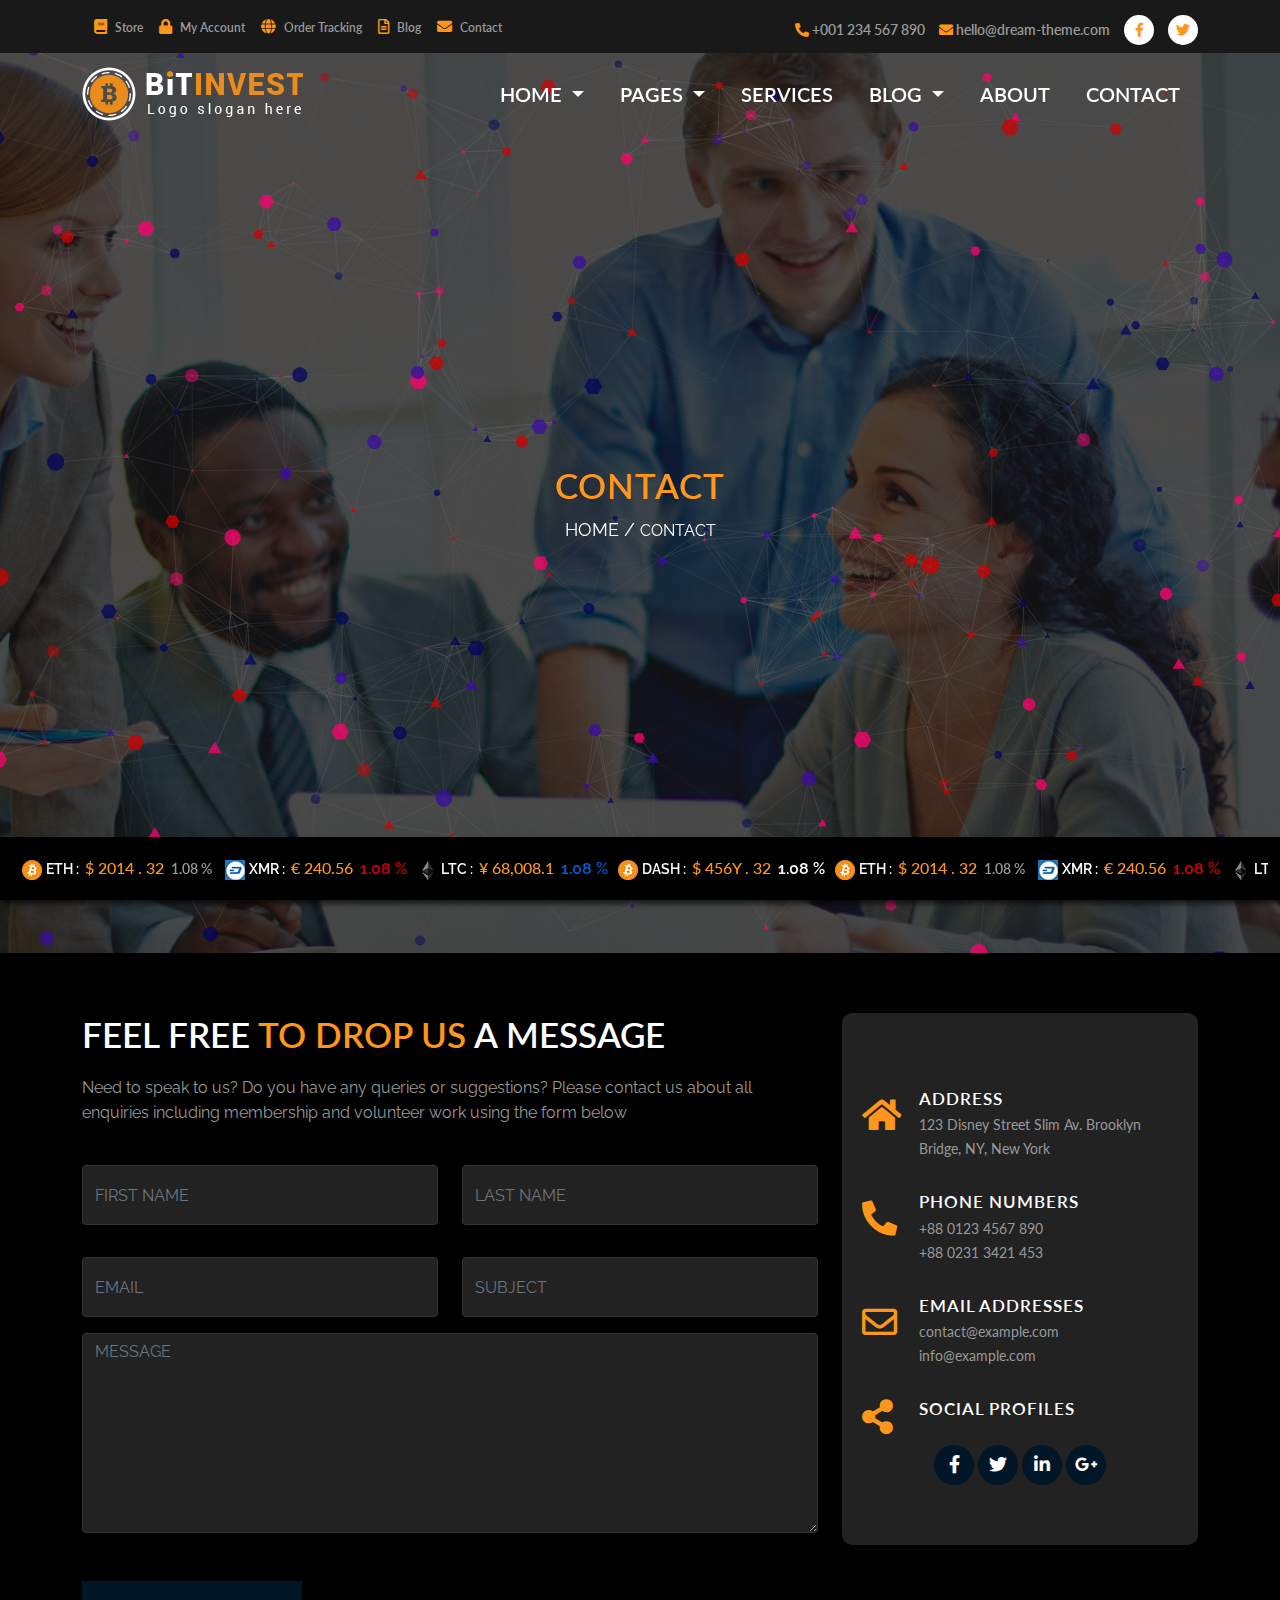
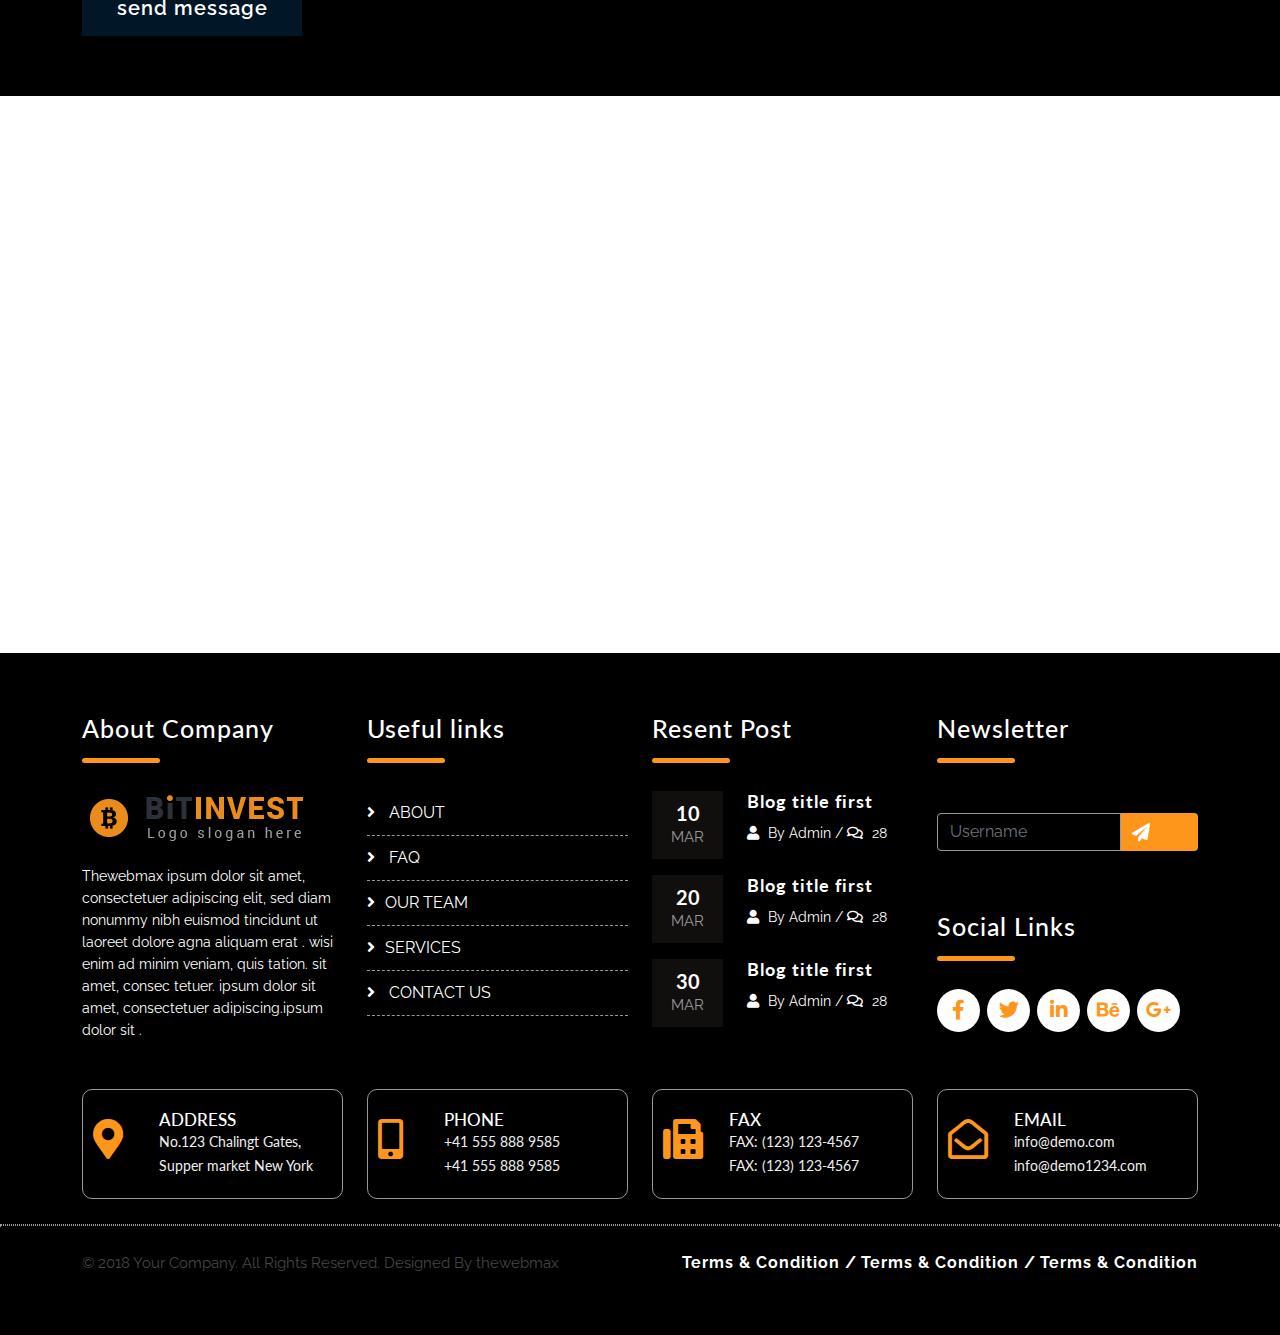
<file: contact.html>
<!DOCTYPE html>
<html lang="en">
<head>
    <meta charset="UTF-8">
    <meta http-equiv="X-UA-Compatible" content="IE=edge">
    <meta name="viewport" content="width=device-width, initial-scale=1.0">
    <title>Project File</title>

    <!-- Link Fav icon -->
    <link rel="shortcut icon" href="" type="image/x-icon">
     <!-- countdouwn -->
     <link rel="stylesheet" href="css/flip-clock.css">
    <!-- Link google font -->
    <link rel="preconnect" href="https://fonts.gstatic.com">
    <link href="https://fonts.googleapis.com/css2?family=Lato:wght@400;700;900&family=Raleway:wght@300;400&display=swap" rel="stylesheet">
    <!-- Link fontawesome -->
    <link rel="stylesheet" href="css/fontawesome.min.css">
    <!-- slick slider -->
   <link rel="stylesheet" href="css/slick.css">
      <!-- link bootstrap -->
      <link rel="stylesheet" href="css/bootstrap.min.css">
   <!-- link style css -->
    <link rel="stylesheet" href="css/style.css">
    <!-- Link responsive css -->
    <link rel="stylesheet" href="css/responsive.css">

</head>
<body>
  <!-- preloder -->
 <div id="loading">
  <div id="loading-center">
  <div id="loading-center-absolute">
  <div class="object"></div>
  <div class="object"></div>
  <div class="object"></div>
  <div class="object"></div>
  <div class="object"></div>
  <div class="object"></div>
  <div class="object"></div>
  <div class="object"></div>
  <div class="object"></div>
  </div>
  </div>
   
  </div>
<!-- preloder end html -->
    <!-- =============================== top headeer part start =============================== -->
    <section id="top-header">
      <div class="container">
          <div class="row">
              <div class="col-md-6 top-header-items">
                  <a href="#"><i class="fas fa-book"></i> Store</a>
                  <a href="login.html"><i class="fas fa-lock"></i> My Account</a>
                  <a href="#"><i class="fas fa-globe"></i> Order Tracking</a>
                  <a href="#"><i class="far fa-file-alt"></i> Blog</a>
                  <a href="contact.html"><i class="fas fa-envelope"></i> Contact</a>
              </div>
              <div class="col-md-6 text-end top-header-icon">
                  <a href="#"><i class="fas fa-phone-alt"></i> +001 234 567 890</a>
                  <a href="#"><i class="fas fa-envelope"></i> hello@dream-theme.com</a>
                  <a href="#" class="top-icon"><i class="fab fa-facebook-f"></i></a>
                  <a href="#" class="top-icon"><i class="fab fa-twitter"></i></a>
              </div>
          </div>
      </div>
      </section>
   <!-- =============================== top headeer part end =============================== -->

    <!-- ===============================  headeer part start ============================= -->
    <section id="header-menu" >
      <nav class="navbar navbar-expand-lg navbar-light menu">
        <div class="container">
          <a class="navbar-brand" href="#">
            <img src="images/logo-light.png" alt="">
          </a>
          <button class="navbar-toggler" type="button" data-bs-toggle="collapse" data-bs-target="#menubar" aria-controls="navbarSupportedContent" aria-expanded="false" aria-label="Toggle navigation">
            <span class="navbar-toggler-icon"></span>
          </button>
          <div class="collapse navbar-collapse" id="menubar">
            <ul class="navbar-nav ms-auto mb-2 mb-lg-0">
              <li class="nav-item dropdown">
                <a class="nav-link dropdown-toggle" href="#" id="navbarDropdown" role="button" data-bs-toggle="dropdown" aria-expanded="false">
                  Home
                </a>
                <ul class="dropdown-menu dropdown-color" aria-labelledby="navbarDropdown">
                  <li><a class="dropdown-item" href="index.html">HOME1</a></li>
                  <li><a class="dropdown-item" href="Home2.html">HOME2</a></li>
                </ul>
              </li>
              <li class="nav-item dropdown">
                <a class="nav-link dropdown-toggle" href="bitcoin.html" id="navbarDropdown" role="button" data-bs-toggle="dropdown" aria-expanded="false">
                  Pages
                </a>
                <ul class="dropdown-menu  dropdown-color" aria-labelledby="navbarDropdown">
                  <li><a class="dropdown-item" href="bitcoin.html">About Bitcoin</a></li>
                  <li><a class="dropdown-item" href="Pricing.html">Pricing</a></li>
                  <li><a class="dropdown-item" href="team.html">Team Page</a></li>
                </ul>
              </li>
              <li class="nav-item">
                <a class="nav-link" aria-current="page" href="services.html">services</a>
              </li>
              <li class="nav-item dropdown">
                <a class="nav-link dropdown-toggle" href="#" id="navbarDropdown" role="button" data-bs-toggle="dropdown" aria-expanded="false">
                  blog
                </a>
                <ul class="dropdown-menu dropdown-color" aria-labelledby="navbarDropdown">
                  <li><a class="dropdown-item" href="Blog Details.html">Blog Details</a></li>
                  <li><a class="dropdown-item" href="Blog Grid.html">Blog Grid</a></li>
                  <li><a class="dropdown-item" href="Grid View.html">Grid View</a></li>
                </ul>
              </li>
              <li class="nav-item">
                <a class="nav-link" aria-current="page" href="About.html">About</a>
              </li>
              <li class="nav-item">
                <a class="nav-link" aria-current="page" href="contact.html">contact</a>
              </li>
            </ul>
          </div>
        </div>
      </nav>
    </section>
    <!-- ===============================  headeer part end =============================== -->

<!-- =============================== banner part start ============================= -->
<section id="particles-js" style="background: linear-gradient(rgba(0,0,0,0.7),rgba(0,0,0,0.7)), url(images/slide2.jpg);">
            <div class="container">
                <div class="row">
                  <div class="col-6">
                    <div class="bitcoin-data">
                      <h3> <span>CONTACT</span></h3>
                      <a href="index.html">HOME / </a><span class="about-span">CONTACT</span>
                    </div>
                  </div>
                </div>
            </div>
</section>
<!-- =============================== banner part end =============================== -->

  <!-- =============================== marquee part start ============================= -->
  <section class="inte fixed-bottom">
    <div class="row m-0 p-0">
        <div class="col-12">
      <ul class="scroll2 d-flex">
         <li><img src="images/bitcoin.png" alt="">
            <span class="eth">ETH : </span>
            <span class="usd">$ 2014 . 32 </span>
            <span class="number"> 1.08 %</span>
            </li>
            <li><img src="images/DigitalCash.png" alt="">
                <span class="eth">XMR : </span>
                <span class="usd">€ 240.56 </span>
                <span class="number4"> 1.08 %</span>
            </li>
            <li><img src="images/Ethereum.png" alt="">
                <span class="eth">LTC : </span>
                <span class="usd">¥ 68,008.1 </span>
                <span class="number3"> 1.08 %</span>
            </li>
            <li><img src="images/bitcoin.png" alt="">
                <span class="eth">DASH : </span>
                <span class="usd">$ 456Y . 32 </span>
                <span class="number2"> 1.08 %</span>
            </li> 
            <li><img src="images/bitcoin.png" alt="">
                <span class="eth">ETH : </span>
                <span class="usd">$ 2014 . 32 </span>
                <span class="number"> 1.08 %</span>
                </li>
                <li><img src="images/DigitalCash.png" alt="">
                    <span class="eth">XMR : </span>
                    <span class="usd">€ 240.56 </span>
                    <span class="number4"> 1.08 %</span>
                </li>
                <li><img src="images/Ethereum.png" alt="">
                    <span class="eth">LTC : </span>
                    <span class="usd">¥ 68,008.1 </span>
                    <span class="number3"> 1.08 %</span>
                </li>
                <li><img src="images/bitcoin.png" alt="">
                    <span class="eth">DASH : </span>
                    <span class="usd">$ 456Y . 32 </span>
                    <span class="number2"> 1.08 %</span>
                </li>                     
         </ul>
      </div>
    </div>
    </section>
  <!-- =============================== marquee part end =============================== -->

  <!-- =============================== contact part start ============================= -->
<section id="contact">
  <div class="container">
    <div class="row">
      <div class="col-md-8">
        <div class="contact-items">
          <h3>FEEL FREE <span> TO DROP US </span>A MESSAGE</h3>
          <p>Need to speak to us? Do you have any queries or suggestions? Please contact us about all enquiries including membership and volunteer work using the form below</p>
        </div>
        <div class="row mt-4 contact-input">
          <div class="col-md-6 my-3">
              <input type="name" class="form-control" id="exampleFormControlInput1" placeholder="FIRST NAME">
          </div>
          <div class="col-md-6 my-3">
            <input type="name" class="form-control" id="exampleFormControlInput1" placeholder="LAST NAME">
        </div>
        <div class="col-md-6 my-3">
          <input type="email" class="form-control" id="exampleFormControlInput1" placeholder="EMAIL">
      </div>
      <div class="col-md-6 my-3">
        <input type="text" class="form-control" id="exampleFormControlInput1" placeholder="SUBJECT">
    </div>
          <div class="col-md-12">
            <textarea class="form-control contact-textares" placeholder="MESSAGE" id="exampleFormControlTextarea1" rows="3"></textarea>
          </div>
          <div class="col-md-6">
            <div class="contact-form-btn mt-5">
              <a href="#">send message</a>
            </div>
          </div>
        </div>
      </div>
      <div class="col-md-4">
        <div class="contact-card">
          <div class="row my-3">
            <div class="col-2">
              <div class="contact-icon mt-2">
                <i class="fas fa-home"></i>
              </div>
            </div>
            <div class="col-10">
              <div class="contact-card-items">
                <h3>ADDRESS</h3>
                <p>123 Disney Street Slim Av. Brooklyn Bridge, NY, New York</p>
              </div>
            </div>
          </div>
          <div class="row my-3">
            <div class="col-2">
              <div class="contact-icon mt-2">
                <i class="fas fa-phone-alt"></i>
              </div>
            </div>
            <div class="col-10">
              <div class="contact-card-items">
                <h3>PHONE NUMBERS</h3>
                <p>+88 0123 4567 890 <br> +88 0231 3421 453</p>
              </div>
            </div>
          </div>
          <div class="row my-3">
            <div class="col-2">
              <div class="contact-icon mt-2">
                <i class="far fa-envelope"></i>
              </div>
            </div>
            <div class="col-10">
              <div class="contact-card-items">
                <h3>EMAIL ADDRESSES</h3>
                <p>contact@example.com <br> info@example.com</p>
              </div>
            </div>
          </div>
          <div class="row ">
            <div class="col-2">
              <div class="contact-icon ">
                <i class="fa fa-share-alt"></i>
              </div>
            </div>
            <div class="col-10">
              <div class="contact-card-items">
                <h3>SOCIAL PROFILES</h3>
              </div>
            </div>
          </div>
          <div class="contact-social-icon text-center mt-2">
            <a href="#"><i class="fab fa-facebook-f"></i></a>
            <a href="#"><i class="fab fa-twitter"></i></a>
            <a href="#"><i class="fab fa-linkedin-in"></i></a>
            <a href="#"><i class="fab fa-google-plus-g"></i></a>
          </div>
        </div>
      </div>
    </div>
  </div>
</section>
  <!-- =============================== contact part start ============================= -->



  <!-- =============================== google map part start ============================= -->
  <section id="map">
    <iframe src="https://www.google.com/maps/embed?pb=!1m18!1m12!1m3!1d233667.8223924372!2d90.27923775747219!3d23.78088745621176!2m3!1f0!2f0!3f0!3m2!1i1024!2i768!4f13.1!3m3!1m2!1s0x3755b8b087026b81%3A0x8fa563bbdd5904c2!2z4Kai4Ka-4KaV4Ka-!5e0!3m2!1sbn!2sbd!4v1615206479046!5m2!1sbn!2sbd" width="100%" height="550" style="border:0;" allowfullscreen="" loading="lazy"></iframe>
  </section>
  <!-- =============================== google map part end =============================== -->



                                      


<!-- =============================== footer part start ============================= -->
<footer>
  <div class="container">
    <div class="row">
      <div class="col-md-3">
        <div class="footer-hadding">
          <h3>About Company</h3>
        </div>
        <div class="footer-logo mt-5 text-start">
          <img src="images/logo.png" alt="">
        </div>
        <div class="footer-items">
          <p>Thewebmax ipsum dolor sit amet, consectetuer adipiscing elit, sed diam nonummy nibh euismod tincidunt ut laoreet dolore agna aliquam erat . wisi enim ad minim veniam, quis tation. sit amet, consec tetuer. ipsum dolor sit amet, consectetuer adipiscing.ipsum dolor sit .</p>
        </div>
      </div>
      <div class="col-md-3">
        <div class="footer-hadding">
          <h3>Useful links</h3>
        </div>
         <div class="footer-link mt-5">
          <a href="#"><i class="fas fa-angle-right"></i> about</a>
          <a href="#"><i class="fas fa-angle-right"></i> faq</a>
          <a href="#"><i class="fas fa-angle-right"></i>our team</a>
          <a href="#"><i class="fas fa-angle-right"></i>services</a>
          <a href="#"><i class="fas fa-angle-right"></i> contact us</a>
         </div>
      </div>
      <div class="col-md-3">
        <div class="footer-hadding">
          <h3>Resent Post</h3>
        </div>
        <div class="row mt-5">
          <div class="col-4">
            <div class="footer-post">
              <h6>10</h6>
              <p>mar</p>
            </div>
          </div>
          <div class="col-8">
            <div class="footer-post2 text-start">
              <h4>Blog title first </h4>
              <a href="#"><i class="fas fa-user"></i> By Admin / <span><i class="far fa-comments"></i> 28</span></a>
            </div>
          </div>
        </div>
        <div class="row mt-3">
          <div class="col-4">
            <div class="footer-post">
              <h6>20</h6>
              <p>mar</p>
            </div>
          </div>
          <div class="col-8">
            <div class="footer-post2 text-start">
              <h4>Blog title first </h4>
              <a href="#"><i class="fas fa-user"></i> By Admin / <span><i class="far fa-comments"></i> 28</span></a>
            </div>
          </div>
        </div>
        <div class="row mt-3">
          <div class="col-4">
            <div class="footer-post">
              <h6>30</h6>
              <p>mar</p>
            </div>
          </div>
          <div class="col-8">
            <div class="footer-post2 text-start">
              <h4>Blog title first </h4>
              <a href="#"><i class="fas fa-user"></i> By Admin / <span><i class="far fa-comments"></i> 28</span></a>
            </div>
          </div>
        </div>
      </div>
      <div class="col-md-3">
        <div class="footer-hadding">
          <h3>Newsletter</h3>
        </div>
        <div class="footer-email">
          <div class="input-group flex-nowrap">
            <input type="text" class="form-control" placeholder="Username" aria-label="Username" aria-describedby="addon-wrapping">
            <span class="input-group-text" id="addon-wrapping"><i class="fas fa-paper-plane"></i></span>
          </div>
        </div>
        <div class="footer-hadding footer-hadding2">
          <h3>Social Links</h3>
        </div>
        <div class="footer-icon mt-5">
          <a href="#"><i class="fab fa-facebook-f"></i></a>
          <a href="#"><i class="fab fa-twitter"></i></a>
          <a href="#"><i class="fab fa-linkedin-in"></i></a>
          <a href="#"><i class="fab fa-behance"></i></a>
          <a href="#"><i class="fab fa-google-plus-g"></i></a>
        </div>
      </div>
    </div>
    <div class="row mt-5">
      <div class="col-md-3">
        <div class="footer-card">
        <div class="row">
          <div class="col-3 icon-footer">
            <a href="#"><i class="fas fa-map-marker-alt"></i></a>
          </div>
          <div class="col-9">
            <div class="footer-last-items">
              <h6>Address</h6>
              <p>No.123 Chalingt Gates, Supper market New York</p>
          </div>
          </div>
        </div>
      </div>
    </div>
    <div class="col-md-3">
      <div class="footer-card">
      <div class="row">
        <div class="col-3 icon-footer">
          <a href="#"><i class="fas fa-mobile-alt"></i></a>
        </div>
        <div class="col-9">
          <div class="footer-last-items">
            <h6>Phone</h6>
            <p>+41 555 888 9585 <br> +41 555 888 9585</p>
        </div>
        </div>
      </div>
    </div>
  </div>
  <div class="col-md-3">
    <div class="footer-card">
    <div class="row">
      <div class="col-3 icon-footer">
        <a href="#"><i class="fas fa-fax"></i></a>
      </div>
      <div class="col-9">
        <div class="footer-last-items">
          <h6>FAX</h6>
          <p>FAX: (123) 123-4567 <br> FAX: (123) 123-4567</p>
      </div>
      </div>
    </div>
  </div>
</div>
<div class="col-md-3">
  <div class="footer-card">
  <div class="row">
    <div class="col-3 icon-footer">
      <a href="#"><i class="far fa-envelope-open"></i></a>
    </div>
    <div class="col-9">
      <div class="footer-last-items">
        <h6>email</h6>
        <p>info@demo.com <br> info@demo1234.com</p>
    </div>
    </div>
  </div>
</div>
</div>
    </div>
  </div>
  <div class="footer-border">
  </div>
  <div class="container">
    <div class="row">
      <div class="col-6">
        <div class="copy">
          <p>
            © 2018 Your Company. All Rights Reserved. Designed By thewebmax</p>
        </div>
      </div>
      <div class="col-6">
        <div class="copy-right text-end">
          <a href="#">Terms  & Condition /</a>
          <a href="#">Terms  & Condition /</a>
          <a href="#">Terms  & Condition </a>
        </div>
      </div>
    </div>
  </div>
</footer>
<!-- =============================== footer part end =============================== -->





    <!-- Link Jquery -->
    <script src="js/bootstrap.bundle.min.js"></script>
    <!-- link defult js -->
    <script src="js/jquery-1.12.4.min.js"></script>
    <!-- marquee js  -->
    <script src="js/infiniteslidev2.js"></script>
    <!-- particles js  -->
    <script src="js/particles.min.js"></script>
    <script src="js/app.js"></script>
    <!-- chart js -->
    <script src="js/chart.js"></script>
    <!-- slick slider js -->
    <script src="js/slick.min.js"></script>
    <!-- scrollup js -->
    <script src="js/jquery.scrollUp.min.js"></script>
    <!-- Link bootstrap js -->
    <script src="js/script.js"></script>
</body>
</html>
</file>
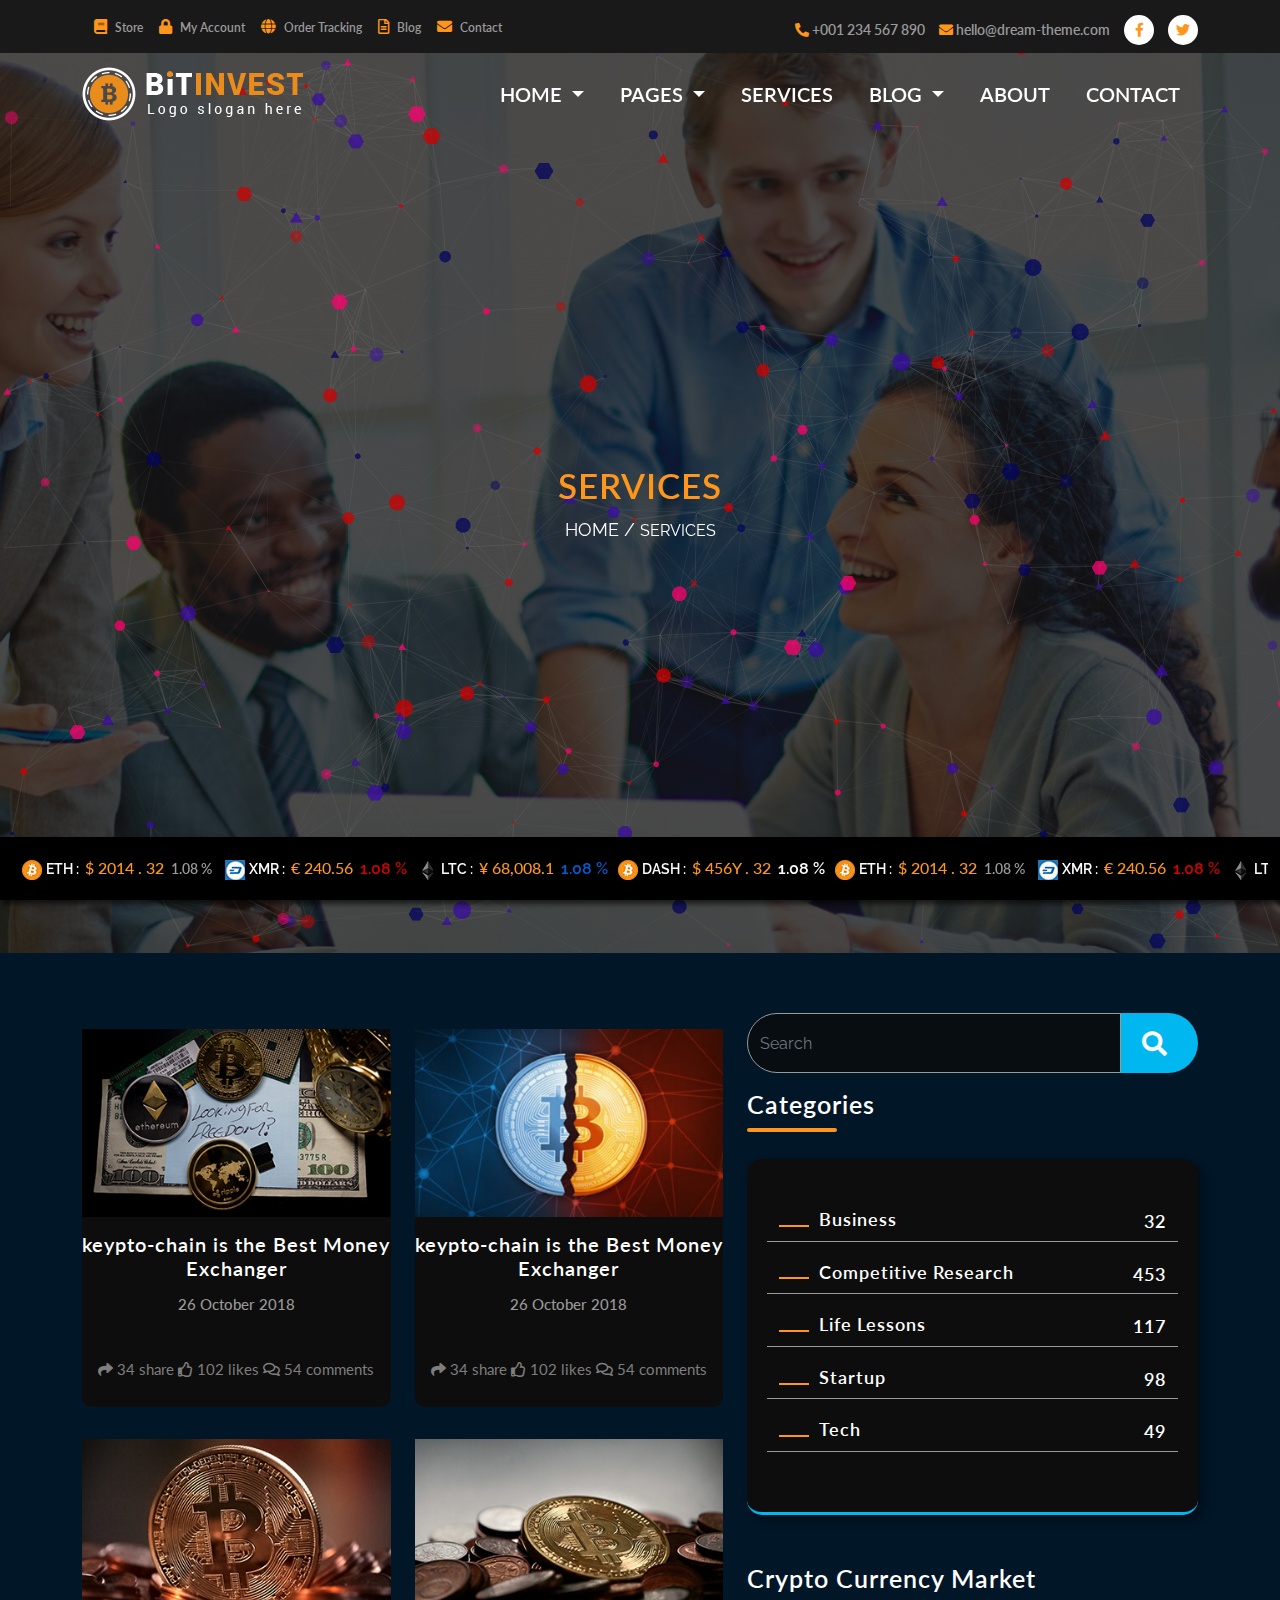
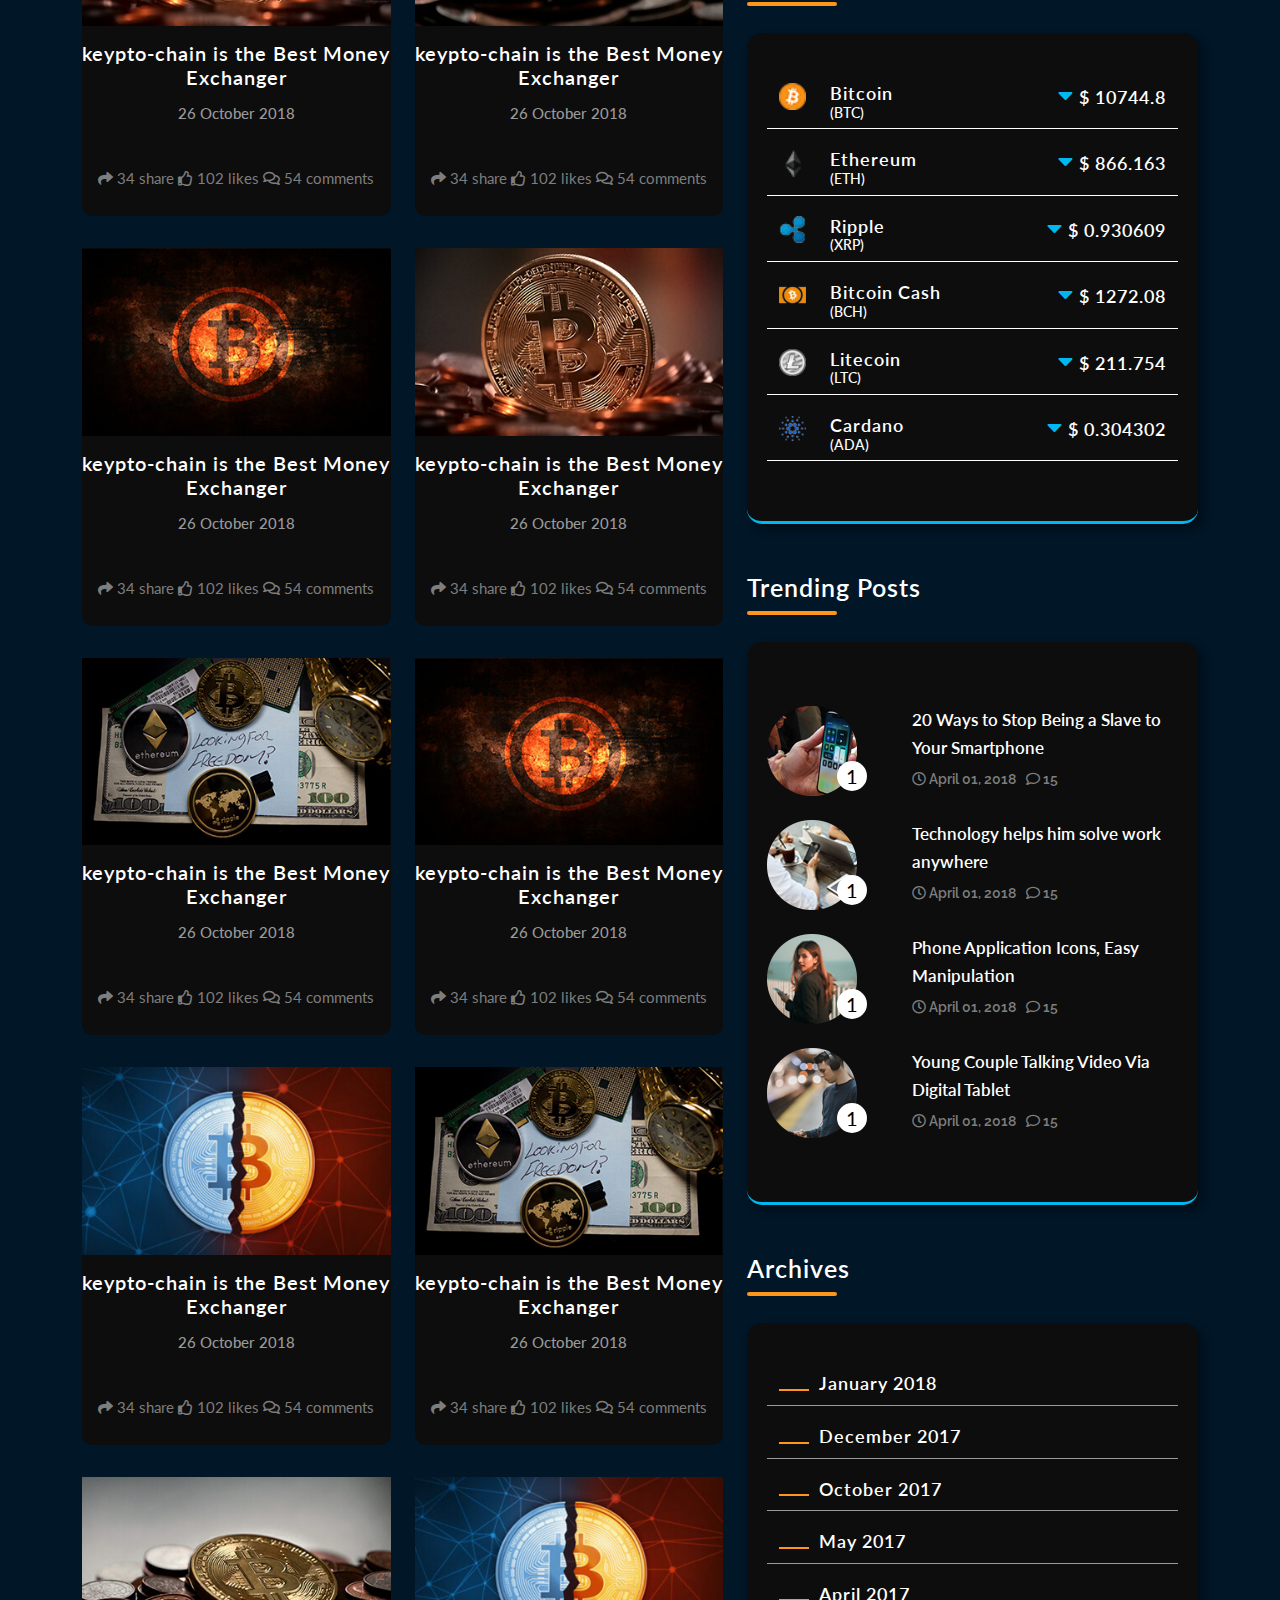
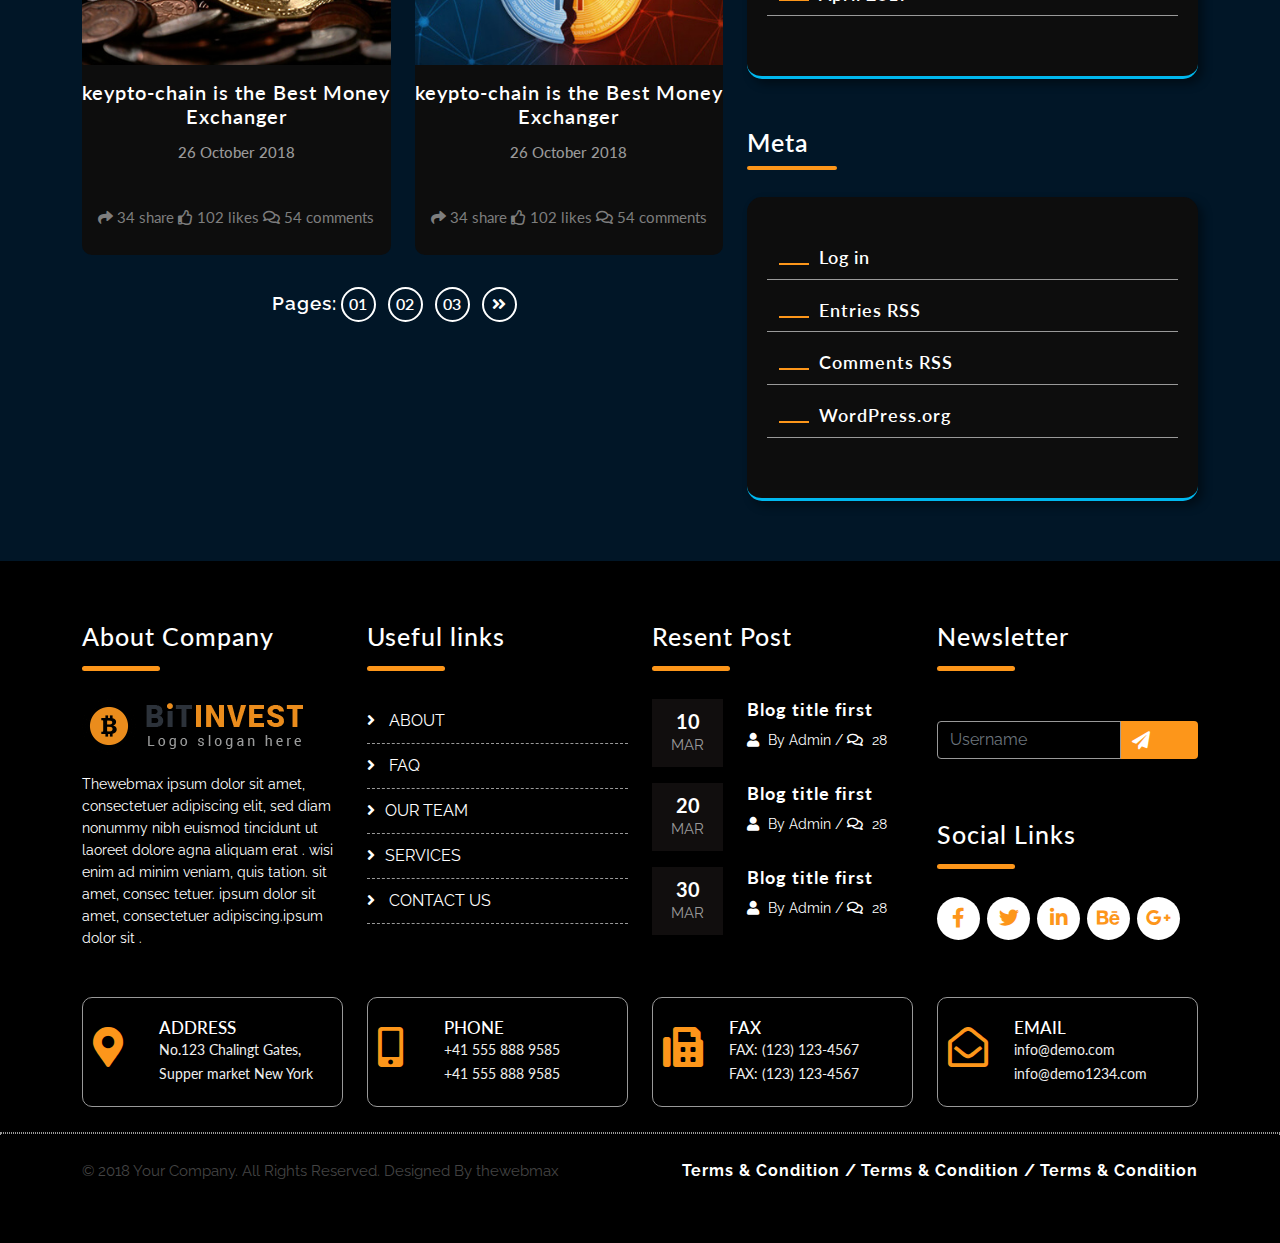
<file: Grid View.html>
<!DOCTYPE html>
<html lang="en">
<head>
    <meta charset="UTF-8">
    <meta http-equiv="X-UA-Compatible" content="IE=edge">
    <meta name="viewport" content="width=device-width, initial-scale=1.0">
    <title>Project File</title>

    <!-- Link Fav icon -->
    <link rel="shortcut icon" href="" type="image/x-icon">
     <!-- countdouwn -->
     <link rel="stylesheet" href="css/flip-clock.css">
    <!-- Link google font -->
    <link rel="preconnect" href="https://fonts.gstatic.com">
    <link href="https://fonts.googleapis.com/css2?family=Lato:wght@400;700;900&family=Raleway:wght@300;400&display=swap" rel="stylesheet">
    <!-- Link fontawesome -->
    <link rel="stylesheet" href="css/fontawesome.min.css">
    <!-- slick slider -->
   <link rel="stylesheet" href="css/slick.css">
      <!-- link bootstrap -->
      <link rel="stylesheet" href="css/bootstrap.min.css">
   <!-- link style css -->
    <link rel="stylesheet" href="css/style.css">
    <!-- Link responsive css -->
    <link rel="stylesheet" href="css/responsive.css">

</head>
<body>
  <!-- preloder -->
 <div id="loading">
  <div id="loading-center">
  <div id="loading-center-absolute">
  <div class="object"></div>
  <div class="object"></div>
  <div class="object"></div>
  <div class="object"></div>
  <div class="object"></div>
  <div class="object"></div>
  <div class="object"></div>
  <div class="object"></div>
  <div class="object"></div>
  </div>
  </div>
   
  </div>
<!-- preloder end html -->
    <!-- =============================== top headeer part start =============================== -->
    <section id="top-header">
      <div class="container">
          <div class="row">
              <div class="col-md-6 top-header-items">
                  <a href="#"><i class="fas fa-book"></i> Store</a>
                  <a href="login.html"><i class="fas fa-lock"></i> My Account</a>
                  <a href="#"><i class="fas fa-globe"></i> Order Tracking</a>
                  <a href="#"><i class="far fa-file-alt"></i> Blog</a>
                  <a href="contact.html"><i class="fas fa-envelope"></i> Contact</a>
              </div>
              <div class="col-md-6 text-end top-header-icon">
                  <a href="#"><i class="fas fa-phone-alt"></i> +001 234 567 890</a>
                  <a href="#"><i class="fas fa-envelope"></i> hello@dream-theme.com</a>
                  <a href="#" class="top-icon"><i class="fab fa-facebook-f"></i></a>
                  <a href="#" class="top-icon"><i class="fab fa-twitter"></i></a>
              </div>
          </div>
      </div>
      </section>
   <!-- =============================== top headeer part end =============================== -->

    <!-- ===============================  headeer part start ============================= -->
    <section id="header-menu" >
      <nav class="navbar navbar-expand-lg navbar-light menu">
        <div class="container">
          <a class="navbar-brand" href="#">
            <img src="images/logo-light.png" alt="">
          </a>
          <button class="navbar-toggler" type="button" data-bs-toggle="collapse" data-bs-target="#menubar" aria-controls="navbarSupportedContent" aria-expanded="false" aria-label="Toggle navigation">
            <span class="navbar-toggler-icon"></span>
          </button>
          <div class="collapse navbar-collapse" id="menubar">
            <ul class="navbar-nav ms-auto mb-2 mb-lg-0">
              <li class="nav-item dropdown">
                <a class="nav-link dropdown-toggle" href="#" id="navbarDropdown" role="button" data-bs-toggle="dropdown" aria-expanded="false">
                  Home
                </a>
                <ul class="dropdown-menu dropdown-color" aria-labelledby="navbarDropdown">
                  <li><a class="dropdown-item" href="index.html">HOME1</a></li>
                  <li><a class="dropdown-item" href="Home2.html">HOME2</a></li>
                </ul>
              </li>
              <li class="nav-item dropdown">
                <a class="nav-link dropdown-toggle" href="bitcoin.html" id="navbarDropdown" role="button" data-bs-toggle="dropdown" aria-expanded="false">
                  Pages
                </a>
                <ul class="dropdown-menu  dropdown-color" aria-labelledby="navbarDropdown">
                  <li><a class="dropdown-item" href="bitcoin.html">About Bitcoin</a></li>
                  <li><a class="dropdown-item" href="Pricing.html">Pricing</a></li>
                  <li><a class="dropdown-item" href="team.html">Team Page</a></li>
                </ul>
              </li>
              <li class="nav-item">
                <a class="nav-link" aria-current="page" href="services.html">services</a>
              </li>
              <li class="nav-item dropdown">
                <a class="nav-link dropdown-toggle" href="#" id="navbarDropdown" role="button" data-bs-toggle="dropdown" aria-expanded="false">
                  blog
                </a>
                <ul class="dropdown-menu dropdown-color" aria-labelledby="navbarDropdown">
                  <li><a class="dropdown-item" href="Blog Details.html">Blog Details</a></li>
                  <li><a class="dropdown-item" href="Blog Grid.html">Blog Grid</a></li>
                  <li><a class="dropdown-item" href="Grid View.html">Grid View</a></li>
                </ul>
              </li>
              <li class="nav-item">
                <a class="nav-link" aria-current="page" href="About.html">About</a>
              </li>
              <li class="nav-item">
                <a class="nav-link" aria-current="page" href="contact.html">contact</a>
              </li>
            </ul>
          </div>
        </div>
      </nav>
    </section>
    <!-- ===============================  headeer part end =============================== -->

<!-- =============================== banner part start ============================= -->
<section id="particles-js" style="background: linear-gradient(rgba(0,0,0,0.7),rgba(0,0,0,0.7)), url(images/slide2.jpg);">
            <div class="container">
                <div class="row">
                  <div class="col-6">
                    <div class="bitcoin-data">
                      <h3> <span>SERVICES</span></h3>
                      <a href="index.html">HOME / </a><span class="about-span"> SERVICES</span>
                    </div>
                  </div>
                </div>
            </div>
</section>
<!-- =============================== banner part end =============================== -->

  <!-- =============================== marquee part start ============================= -->
  <section class="inte fixed-bottom">
    <div class="row m-0 p-0">
        <div class="col-12">
      <ul class="scroll2 d-flex">
         <li><img src="images/bitcoin.png" alt="">
            <span class="eth">ETH : </span>
            <span class="usd">$ 2014 . 32 </span>
            <span class="number"> 1.08 %</span>
            </li>
            <li><img src="images/DigitalCash.png" alt="">
                <span class="eth">XMR : </span>
                <span class="usd">€ 240.56 </span>
                <span class="number4"> 1.08 %</span>
            </li>
            <li><img src="images/Ethereum.png" alt="">
                <span class="eth">LTC : </span>
                <span class="usd">¥ 68,008.1 </span>
                <span class="number3"> 1.08 %</span>
            </li>
            <li><img src="images/bitcoin.png" alt="">
                <span class="eth">DASH : </span>
                <span class="usd">$ 456Y . 32 </span>
                <span class="number2"> 1.08 %</span>
            </li> 
            <li><img src="images/bitcoin.png" alt="">
                <span class="eth">ETH : </span>
                <span class="usd">$ 2014 . 32 </span>
                <span class="number"> 1.08 %</span>
                </li>
                <li><img src="images/DigitalCash.png" alt="">
                    <span class="eth">XMR : </span>
                    <span class="usd">€ 240.56 </span>
                    <span class="number4"> 1.08 %</span>
                </li>
                <li><img src="images/Ethereum.png" alt="">
                    <span class="eth">LTC : </span>
                    <span class="usd">¥ 68,008.1 </span>
                    <span class="number3"> 1.08 %</span>
                </li>
                <li><img src="images/bitcoin.png" alt="">
                    <span class="eth">DASH : </span>
                    <span class="usd">$ 456Y . 32 </span>
                    <span class="number2"> 1.08 %</span>
                </li>                     
         </ul>
      </div>
    </div>
    </section>
  <!-- =============================== marquee part end =============================== -->

<section id="grid-view">
<div class="container">
  <div class="row">
    <div class="col-md-7">
      <div class="row">
        <div class="col-md-6 my-3">
          <div class="blog-grid-img ">
        <div class="blog-grid-img-card ">
         <img src="images/Blog_Grid_View-5.jpg" alt="" class=" w-100">
           <div class="blog-grid-img-overly text-center">
             <a href="#">read more <i class="fas fa-arrow-right"></i></a>
             <div class="blog-grid-overly-items">
               <a href="#"><i class="fas fa-user text-start"></i> posted by: admin</a>
               <a href="#"><i class="far fa-eye text-end"></i> 1211 views</a>
             </div>
           </div>
          </div>
         <div class="blog-grid-share text-center">
           <h5>keypto-chain is the Best Money Exchanger</h5>
           <h6>26 October 2018</h6>
           <a href="#"><i class="fas fa-share"></i> 34 share</a>
           <a href="#"><i class="far fa-thumbs-up"></i> 102 likes</a>
           <a href="#"><i class="far fa-comments"></i> 54 comments</a>
         </div>
        </div>
      </div>
      <div class="col-md-6 my-3">
        <div class="blog-grid-img ">
      <div class="blog-grid-img-card ">
       <img src="images/Blog_Grid_View-6.jpg" alt="" class=" w-100">
         <div class="blog-grid-img-overly text-center">
           <a href="#">read more <i class="fas fa-arrow-right"></i></a>
           <div class="blog-grid-overly-items">
             <a href="#"><i class="fas fa-user text-start"></i> posted by: admin</a>
             <a href="#"><i class="far fa-eye text-end"></i> 1211 views</a>
           </div>
         </div>
        </div>
       <div class="blog-grid-share text-center">
         <h5>keypto-chain is the Best Money Exchanger</h5>
         <h6>26 October 2018</h6>
         <a href="#"><i class="fas fa-share"></i> 34 share</a>
         <a href="#"><i class="far fa-thumbs-up"></i> 102 likes</a>
         <a href="#"><i class="far fa-comments"></i> 54 comments</a>
       </div>
      </div>
    </div>
    <div class="col-md-6 my-3">
      <div class="blog-grid-img ">
    <div class="blog-grid-img-card ">
     <img src="images/Blog_Grid_View-7.jpg" alt="" class=" w-100">
       <div class="blog-grid-img-overly text-center">
         <a href="#">read more <i class="fas fa-arrow-right"></i></a>
         <div class="blog-grid-overly-items">
           <a href="#"><i class="fas fa-user text-start"></i> posted by: admin</a>
           <a href="#"><i class="far fa-eye text-end"></i> 1211 views</a>
         </div>
       </div>
      </div>
     <div class="blog-grid-share text-center">
       <h5>keypto-chain is the Best Money Exchanger</h5>
       <h6>26 October 2018</h6>
       <a href="#"><i class="fas fa-share"></i> 34 share</a>
       <a href="#"><i class="far fa-thumbs-up"></i> 102 likes</a>
       <a href="#"><i class="far fa-comments"></i> 54 comments</a>
     </div>
    </div>
  </div>
  <div class="col-md-6 my-3">
    <div class="blog-grid-img ">
  <div class="blog-grid-img-card ">
   <img src="images/Blog_Grid_View-8.jpg" alt="" class=" w-100">
     <div class="blog-grid-img-overly text-center">
       <a href="#">read more <i class="fas fa-arrow-right"></i></a>
       <div class="blog-grid-overly-items">
         <a href="#"><i class="fas fa-user text-start"></i> posted by: admin</a>
         <a href="#"><i class="far fa-eye text-end"></i> 1211 views</a>
       </div>
     </div>
    </div>
   <div class="blog-grid-share text-center">
     <h5>keypto-chain is the Best Money Exchanger</h5>
     <h6>26 October 2018</h6>
     <a href="#"><i class="fas fa-share"></i> 34 share</a>
     <a href="#"><i class="far fa-thumbs-up"></i> 102 likes</a>
     <a href="#"><i class="far fa-comments"></i> 54 comments</a>
   </div>
  </div>
</div>
<div class="col-md-6 my-3">
  <div class="blog-grid-img ">
<div class="blog-grid-img-card ">
 <img src="images/Blog_Grid_View-9.jpg" alt="" class=" w-100">
   <div class="blog-grid-img-overly text-center">
     <a href="#">read more <i class="fas fa-arrow-right"></i></a>
     <div class="blog-grid-overly-items">
       <a href="#"><i class="fas fa-user text-start"></i> posted by: admin</a>
       <a href="#"><i class="far fa-eye text-end"></i> 1211 views</a>
     </div>
   </div>
  </div>
 <div class="blog-grid-share text-center">
   <h5>keypto-chain is the Best Money Exchanger</h5>
   <h6>26 October 2018</h6>
   <a href="#"><i class="fas fa-share"></i> 34 share</a>
   <a href="#"><i class="far fa-thumbs-up"></i> 102 likes</a>
   <a href="#"><i class="far fa-comments"></i> 54 comments</a>
 </div>
</div>
</div>
<div class="col-md-6 my-3">
  <div class="blog-grid-img ">
<div class="blog-grid-img-card ">
 <img src="images/Blog_Grid_View-7.jpg" alt="" class=" w-100">
   <div class="blog-grid-img-overly text-center">
     <a href="#">read more <i class="fas fa-arrow-right"></i></a>
     <div class="blog-grid-overly-items">
       <a href="#"><i class="fas fa-user text-start"></i> posted by: admin</a>
       <a href="#"><i class="far fa-eye text-end"></i> 1211 views</a>
     </div>
   </div>
  </div>
 <div class="blog-grid-share text-center">
   <h5>keypto-chain is the Best Money Exchanger</h5>
   <h6>26 October 2018</h6>
   <a href="#"><i class="fas fa-share"></i> 34 share</a>
   <a href="#"><i class="far fa-thumbs-up"></i> 102 likes</a>
   <a href="#"><i class="far fa-comments"></i> 54 comments</a>
 </div>
</div>
</div>
<div class="col-md-6 my-3">
  <div class="blog-grid-img ">
<div class="blog-grid-img-card ">
 <img src="images/Blog_Grid_View-5.jpg" alt="" class=" w-100">
   <div class="blog-grid-img-overly text-center">
     <a href="#">read more <i class="fas fa-arrow-right"></i></a>
     <div class="blog-grid-overly-items">
       <a href="#"><i class="fas fa-user text-start"></i> posted by: admin</a>
       <a href="#"><i class="far fa-eye text-end"></i> 1211 views</a>
     </div>
   </div>
  </div>
 <div class="blog-grid-share text-center">
   <h5>keypto-chain is the Best Money Exchanger</h5>
   <h6>26 October 2018</h6>
   <a href="#"><i class="fas fa-share"></i> 34 share</a>
   <a href="#"><i class="far fa-thumbs-up"></i> 102 likes</a>
   <a href="#"><i class="far fa-comments"></i> 54 comments</a>
 </div>
</div>
</div>
<div class="col-md-6 my-3">
  <div class="blog-grid-img ">
<div class="blog-grid-img-card ">
 <img src="images/Blog_Grid_View-9.jpg" alt="" class=" w-100">
   <div class="blog-grid-img-overly text-center">
     <a href="#">read more <i class="fas fa-arrow-right"></i></a>
     <div class="blog-grid-overly-items">
       <a href="#"><i class="fas fa-user text-start"></i> posted by: admin</a>
       <a href="#"><i class="far fa-eye text-end"></i> 1211 views</a>
     </div>
   </div>
  </div>
 <div class="blog-grid-share text-center">
   <h5>keypto-chain is the Best Money Exchanger</h5>
   <h6>26 October 2018</h6>
   <a href="#"><i class="fas fa-share"></i> 34 share</a>
   <a href="#"><i class="far fa-thumbs-up"></i> 102 likes</a>
   <a href="#"><i class="far fa-comments"></i> 54 comments</a>
 </div>
</div>
</div>
<div class="col-md-6 my-3">
  <div class="blog-grid-img ">
<div class="blog-grid-img-card ">
 <img src="images/Blog_Grid_View-6.jpg" alt="" class=" w-100">
   <div class="blog-grid-img-overly text-center">
     <a href="#">read more <i class="fas fa-arrow-right"></i></a>
     <div class="blog-grid-overly-items">
       <a href="#"><i class="fas fa-user text-start"></i> posted by: admin</a>
       <a href="#"><i class="far fa-eye text-end"></i> 1211 views</a>
     </div>
   </div>
  </div>
 <div class="blog-grid-share text-center">
   <h5>keypto-chain is the Best Money Exchanger</h5>
   <h6>26 October 2018</h6>
   <a href="#"><i class="fas fa-share"></i> 34 share</a>
   <a href="#"><i class="far fa-thumbs-up"></i> 102 likes</a>
   <a href="#"><i class="far fa-comments"></i> 54 comments</a>
 </div>
</div>
</div>
<div class="col-md-6 my-3">
  <div class="blog-grid-img ">
<div class="blog-grid-img-card ">
 <img src="images/Blog_Grid_View-5.jpg" alt="" class=" w-100">
   <div class="blog-grid-img-overly text-center">
     <a href="#">read more <i class="fas fa-arrow-right"></i></a>
     <div class="blog-grid-overly-items">
       <a href="#"><i class="fas fa-user text-start"></i> posted by: admin</a>
       <a href="#"><i class="far fa-eye text-end"></i> 1211 views</a>
     </div>
   </div>
  </div>
 <div class="blog-grid-share text-center">
   <h5>keypto-chain is the Best Money Exchanger</h5>
   <h6>26 October 2018</h6>
   <a href="#"><i class="fas fa-share"></i> 34 share</a>
   <a href="#"><i class="far fa-thumbs-up"></i> 102 likes</a>
   <a href="#"><i class="far fa-comments"></i> 54 comments</a>
 </div>
</div>
</div>
<div class="col-md-6 my-3">
  <div class="blog-grid-img ">
<div class="blog-grid-img-card ">
 <img src="images/Blog_Grid_View-8.jpg" alt="" class=" w-100">
   <div class="blog-grid-img-overly text-center">
     <a href="#">read more <i class="fas fa-arrow-right"></i></a>
     <div class="blog-grid-overly-items">
       <a href="#"><i class="fas fa-user text-start"></i> posted by: admin</a>
       <a href="#"><i class="far fa-eye text-end"></i> 1211 views</a>
     </div>
   </div>
  </div>
 <div class="blog-grid-share text-center">
   <h5>keypto-chain is the Best Money Exchanger</h5>
   <h6>26 October 2018</h6>
   <a href="#"><i class="fas fa-share"></i> 34 share</a>
   <a href="#"><i class="far fa-thumbs-up"></i> 102 likes</a>
   <a href="#"><i class="far fa-comments"></i> 54 comments</a>
 </div>
</div>
</div>
 <div class="col-md-6 my-3">
          <div class="blog-grid-img ">
        <div class="blog-grid-img-card ">
         <img src="images/Blog_Grid_View-6.jpg" alt="" class=" w-100">
           <div class="blog-grid-img-overly text-center">
             <a href="#">read more <i class="fas fa-arrow-right"></i></a>
             <div class="blog-grid-overly-items">
               <a href="#"><i class="fas fa-user text-start"></i> posted by: admin</a>
               <a href="#"><i class="far fa-eye text-end"></i> 1211 views</a>
             </div>
           </div>
          </div>
         <div class="blog-grid-share text-center">
           <h5>keypto-chain is the Best Money Exchanger</h5>
           <h6>26 October 2018</h6>
           <a href="#"><i class="fas fa-share"></i> 34 share</a>
           <a href="#"><i class="far fa-thumbs-up"></i> 102 likes</a>
           <a href="#"><i class="far fa-comments"></i> 54 comments</a>
         </div>
        </div>
      </div>
      <div class="row my-3 justify-content-center">
        <div class="col-sm-7 text-center">
          <div class="blog-grid-pages ">
            <span>Pages:</span>
            <a href="#">01</a>
            <a href="#">02</a>
            <a href="#">03</a>
            <a href="#"><i class="fas fa-angle-double-right"></i></a>
          </div>
        </div>
      </div>
      </div>
    </div>
    <div class="col-5">
      <div class="blog-details-items">
        <div class="input-group flex-nowrap blog-input mb-3">
          <input type="text" class="form-control" placeholder="Search" aria-label="Username" aria-describedby="addon-wrapping">
          <span class="input-group-text" id="addon-wrapping"><i class="fas fa-search"></i></span>
        </div>
      </div>
      <div class="blog-details-categories">
        <h3> Categories</h3>
      </div>
      <div class="blog-details-categories-card">
       <div class="row blog-card-item">
         <div class="col-9 text-start">
           <h3>Business</h3>
         </div>
         <div class="col-3 text-end">
           <p>32</p>
         </div>
       </div>
       <div class="row blog-card-item">
        <div class="col-9 text-start">
          <h3>Competitive Research</h3>
        </div>
        <div class="col-3 text-end">
          <p>453</p>
        </div>
      </div>
      <div class="row blog-card-item">
        <div class="col-9 text-start">
          <h3>Life Lessons</h3>
        </div>
        <div class="col-3 text-end">
          <p>117</p>
        </div>
      </div>
       <div class="row blog-card-item">
        <div class="col-9 text-start">
          <h3>Startup</h3>
        </div>
        <div class="col-3 text-end">
          <p>98</p>
        </div>
      </div>
      <div class="row blog-card-item">
        <div class="col-9 text-start">
          <h3>Tech</h3>
        </div>
        <div class="col-3 text-end">
          <p>49</p>
        </div>
      </div>
      </div>
      <div class="blog-details-categories mt-5 ">
        <h3>Crypto Currency Market</h3>
      </div>
      <div class="blog-details-categories-card">
        <div class="row blog-card-usd-border">
          <div class="col-6 text-start">
            <div class="row">
              <div class="col-3">
                <img src="images/bitcoin.png" alt="" class=" w-100" >
              </div>
              <div class="col-8 blog-details-bitcoin">
                <h5>Bitcoin</h5>
                <h6>(BTC)</h6>
              </div>
            </div>
          </div>
          <div class="col-6 text-end bolg-details-usd">
            <p><i class="fas fa-caret-down"></i> $ 10744.8</p>
          </div>
        </div>
        <div class="row blog-card-usd-border">
          <div class="col-6 text-start">
            <div class="row">
              <div class="col-3">
                <img src="images/table6.png" alt="" class=" w-100" >
              </div>
              <div class="col-8 blog-details-bitcoin">
                <h5>Ethereum</h5>
                <h6>(ETH)</h6>
              </div>
            </div>
          </div>
          <div class="col-6 text-end bolg-details-usd">
            <p><i class="fas fa-caret-down"></i> $ 866.163</p>
          </div>
        </div>
        <div class="row blog-card-usd-border">
          <div class="col-6 text-start">
            <div class="row">
              <div class="col-3">
                <img src="images/table4.png" alt="" class=" w-100" >
              </div>
              <div class="col-8 blog-details-bitcoin">
                <h5>Ripple</h5>
                <h6>(XRP)</h6>
              </div>
            </div>
          </div>
          <div class="col-6 text-end bolg-details-usd">
            <p><i class="fas fa-caret-down"></i> $ 0.930609</p>
          </div>
        </div>
        <div class="row blog-card-usd-border">
          <div class="col-6 text-start">
            <div class="row">
              <div class="col-3">
                <img src="images/cp4.png" alt="" class=" w-100" >
              </div>
              <div class="col-8 blog-details-bitcoin">
                <h5>Bitcoin Cash</h5>
                <h6>(BCH)</h6>
              </div>
            </div>
          </div>
          <div class="col-6 text-end bolg-details-usd">
            <p><i class="fas fa-caret-down"></i> $ 1272.08</p>
          </div>
        </div>
        <div class="row blog-card-usd-border">
          <div class="col-6 text-start">
            <div class="row">
              <div class="col-3">
                <img src="images/cp5.png" alt="" class=" w-100" >
              </div>
              <div class="col-8 blog-details-bitcoin">
                <h5>Litecoin</h5>
                <h6>(LTC)</h6>
              </div>
            </div>
          </div>
          <div class="col-6 text-end bolg-details-usd">
            <p><i class="fas fa-caret-down"></i> $ 211.754</p>
          </div>
        </div>
        <div class="row blog-card-usd-border">
          <div class="col-6 text-start">
            <div class="row">
              <div class="col-3">
                <img src="images/cp6.png" alt="" class=" w-100" >
              </div>
              <div class="col-8 blog-details-bitcoin">
                <h5>Cardano</h5>
                <h6>(ADA)</h6>
              </div>
            </div>
          </div>
          <div class="col-6 text-end bolg-details-usd">
            <p><i class="fas fa-caret-down"></i> $ 0.304302</p>
          </div>
        </div>
      </div>
      <div class="blog-details-categories mt-5 ">
        <h3>Trending Posts</h3>
      </div>
      <div class="blog-details-categories-card">
        <div class="row my-4">
          <div class="col-4">
            <div class="blog-post-img">
              <img src="images/ps-img1.png" alt="">
              <div class="blog-img-number"><a href="#">1</a></div>
            </div>
          </div>
          <div class="col-8 blog-post-details-items">
            <h6>20 Ways to Stop Being a Slave to Your Smartphone </h6>
            <a href="#"><i class="far fa-clock"></i> April 01, 2018 <span><i class="far fa-comment"></i> 15</span></a>
          </div>
        </div>
        <div class="row my-4">
          <div class="col-4">
            <div class="blog-post-img">
              <img src="images/ps-img2.png" alt="">
              <div class="blog-img-number"><a href="#">1</a></div>
            </div>
          </div>
          <div class="col-8 blog-post-details-items">
            <h6>Technology helps him solve work anywhere  </h6>
            <a href="#"><i class="far fa-clock"></i> April 01, 2018 <span><i class="far fa-comment"></i> 15</span></a>
          </div>
        </div>
        <div class="row my-4">
          <div class="col-4">
            <div class="blog-post-img">
              <img src="images/ps-img3.png" alt="">
              <div class="blog-img-number"><a href="#">1</a></div>
            </div>
          </div>
          <div class="col-8 blog-post-details-items">
            <h6>Phone Application Icons, Easy Manipulation  </h6>
            <a href="#"><i class="far fa-clock"></i> April 01, 2018 <span><i class="far fa-comment"></i> 15</span></a>
          </div>
        </div>
        <div class="row my-4">
          <div class="col-4">
            <div class="blog-post-img">
              <img src="images/ps-img4.png" alt="">
              <div class="blog-img-number"><a href="#">1</a></div>
            </div>
          </div>
          <div class="col-8 blog-post-details-items">
            <h6>Young Couple Talking Video Via Digital Tablet </h6>
            <a href="#"><i class="far fa-clock"></i> April 01, 2018 <span><i class="far fa-comment"></i> 15</span></a>
          </div>
        </div>
      </div>
      <div class="blog-details-categories mt-5">
        <h3>Archives</h3>
      </div>
      <div class="blog-details-categories-card">
        <div class="row blog-card-item">
          <div class="col-12 text-start">
            <h3>January 2018</h3>
          </div>
        </div>
       <div class="row blog-card-item">
         <div class="col-12 text-start">
           <h3>December 2017</h3>
         </div>
       </div>
       <div class="row blog-card-item">
        <div class="col-12 text-start">
          <h3>October 2017</h3>
        </div>
      </div>
      <div class="row blog-card-item">
        <div class="col-12 text-start">
          <h3>May 2017</h3>
        </div>
      </div>
      
      <div class="row blog-card-item">
        <div class="col-12 text-start">
          <h3>April 2017</h3>
        </div>
      </div>
      </div>
      <div class="blog-details-categories mt-5">
        <h3>Meta</h3>
      </div>
      <div class="blog-details-categories-card">
        <div class="row blog-card-item">
          <div class="col-12 text-start">
            <h3>Log in</h3>
          </div>
        </div>
       <div class="row blog-card-item">
         <div class="col-12 text-start">
           <h3>Entries RSS</h3>
         </div>
       </div>
       <div class="row blog-card-item">
        <div class="col-12 text-start">
          <h3>Comments RSS</h3>
        </div>
      </div>
      <div class="row blog-card-item">
        <div class="col-12 text-start">
          <h3>WordPress.org</h3>
        </div>
      </div>
      </div>
    </div>
  </div>
</div>
</section>




<!-- =============================== footer part start ============================= -->
<footer>
  <div class="container">
    <div class="row">
      <div class="col-md-3">
        <div class="footer-hadding">
          <h3>About Company</h3>
        </div>
        <div class="footer-logo mt-5 text-start">
          <img src="images/logo.png" alt="">
        </div>
        <div class="footer-items">
          <p>Thewebmax ipsum dolor sit amet, consectetuer adipiscing elit, sed diam nonummy nibh euismod tincidunt ut laoreet dolore agna aliquam erat . wisi enim ad minim veniam, quis tation. sit amet, consec tetuer. ipsum dolor sit amet, consectetuer adipiscing.ipsum dolor sit .</p>
        </div>
      </div>
      <div class="col-md-3">
        <div class="footer-hadding">
          <h3>Useful links</h3>
        </div>
         <div class="footer-link mt-5">
          <a href="#"><i class="fas fa-angle-right"></i> about</a>
          <a href="#"><i class="fas fa-angle-right"></i> faq</a>
          <a href="#"><i class="fas fa-angle-right"></i>our team</a>
          <a href="#"><i class="fas fa-angle-right"></i>services</a>
          <a href="#"><i class="fas fa-angle-right"></i> contact us</a>
         </div>
      </div>
      <div class="col-md-3">
        <div class="footer-hadding">
          <h3>Resent Post</h3>
        </div>
        <div class="row mt-5">
          <div class="col-4">
            <div class="footer-post">
              <h6>10</h6>
              <p>mar</p>
            </div>
          </div>
          <div class="col-8">
            <div class="footer-post2 text-start">
              <h4>Blog title first </h4>
              <a href="#"><i class="fas fa-user"></i> By Admin / <span><i class="far fa-comments"></i> 28</span></a>
            </div>
          </div>
        </div>
        <div class="row mt-3">
          <div class="col-4">
            <div class="footer-post">
              <h6>20</h6>
              <p>mar</p>
            </div>
          </div>
          <div class="col-8">
            <div class="footer-post2 text-start">
              <h4>Blog title first </h4>
              <a href="#"><i class="fas fa-user"></i> By Admin / <span><i class="far fa-comments"></i> 28</span></a>
            </div>
          </div>
        </div>
        <div class="row mt-3">
          <div class="col-4">
            <div class="footer-post">
              <h6>30</h6>
              <p>mar</p>
            </div>
          </div>
          <div class="col-8">
            <div class="footer-post2 text-start">
              <h4>Blog title first </h4>
              <a href="#"><i class="fas fa-user"></i> By Admin / <span><i class="far fa-comments"></i> 28</span></a>
            </div>
          </div>
        </div>
      </div>
      <div class="col-md-3">
        <div class="footer-hadding">
          <h3>Newsletter</h3>
        </div>
        <div class="footer-email">
          <div class="input-group flex-nowrap">
            <input type="text" class="form-control" placeholder="Username" aria-label="Username" aria-describedby="addon-wrapping">
            <span class="input-group-text" id="addon-wrapping"><i class="fas fa-paper-plane"></i></span>
          </div>
        </div>
        <div class="footer-hadding footer-hadding2">
          <h3>Social Links</h3>
        </div>
        <div class="footer-icon mt-5">
          <a href="#"><i class="fab fa-facebook-f"></i></a>
          <a href="#"><i class="fab fa-twitter"></i></a>
          <a href="#"><i class="fab fa-linkedin-in"></i></a>
          <a href="#"><i class="fab fa-behance"></i></a>
          <a href="#"><i class="fab fa-google-plus-g"></i></a>
        </div>
      </div>
    </div>
    <div class="row mt-5">
      <div class="col-md-3">
        <div class="footer-card">
        <div class="row">
          <div class="col-3 icon-footer">
            <a href="#"><i class="fas fa-map-marker-alt"></i></a>
          </div>
          <div class="col-9">
            <div class="footer-last-items">
              <h6>Address</h6>
              <p>No.123 Chalingt Gates, Supper market New York</p>
          </div>
          </div>
        </div>
      </div>
    </div>
    <div class="col-md-3">
      <div class="footer-card">
      <div class="row">
        <div class="col-3 icon-footer">
          <a href="#"><i class="fas fa-mobile-alt"></i></a>
        </div>
        <div class="col-9">
          <div class="footer-last-items">
            <h6>Phone</h6>
            <p>+41 555 888 9585 <br> +41 555 888 9585</p>
        </div>
        </div>
      </div>
    </div>
  </div>
  <div class="col-md-3">
    <div class="footer-card">
    <div class="row">
      <div class="col-3 icon-footer">
        <a href="#"><i class="fas fa-fax"></i></a>
      </div>
      <div class="col-9">
        <div class="footer-last-items">
          <h6>FAX</h6>
          <p>FAX: (123) 123-4567 <br> FAX: (123) 123-4567</p>
      </div>
      </div>
    </div>
  </div>
</div>
<div class="col-md-3">
  <div class="footer-card">
  <div class="row">
    <div class="col-3 icon-footer">
      <a href="#"><i class="far fa-envelope-open"></i></a>
    </div>
    <div class="col-9">
      <div class="footer-last-items">
        <h6>email</h6>
        <p>info@demo.com <br> info@demo1234.com</p>
    </div>
    </div>
  </div>
</div>
</div>
    </div>
  </div>
  <div class="footer-border">
  </div>
  <div class="container">
    <div class="row">
      <div class="col-6">
        <div class="copy">
          <p>
            © 2018 Your Company. All Rights Reserved. Designed By thewebmax</p>
        </div>
      </div>
      <div class="col-6">
        <div class="copy-right text-end">
          <a href="#">Terms  & Condition /</a>
          <a href="#">Terms  & Condition /</a>
          <a href="#">Terms  & Condition </a>
        </div>
      </div>
    </div>
  </div>
</footer>
<!-- =============================== footer part end =============================== -->





    <!-- Link Jquery -->
    <script src="js/bootstrap.bundle.min.js"></script>
    <!-- link defult js -->
    <script src="js/jquery-1.12.4.min.js"></script>
    <!-- marquee js  -->
    <script src="js/infiniteslidev2.js"></script>
    <!-- particles js  -->
    <script src="js/particles.min.js"></script>
    <script src="js/app.js"></script>
    <!-- chart js -->
    <script src="js/chart.js"></script>
    <!-- slick slider js -->
    <script src="js/slick.min.js"></script>
    <!-- scrollup js -->
    <script src="js/jquery.scrollUp.min.js"></script>
    <!-- Link bootstrap js -->
    <script src="js/script.js"></script>
</body>
</html>
</file>
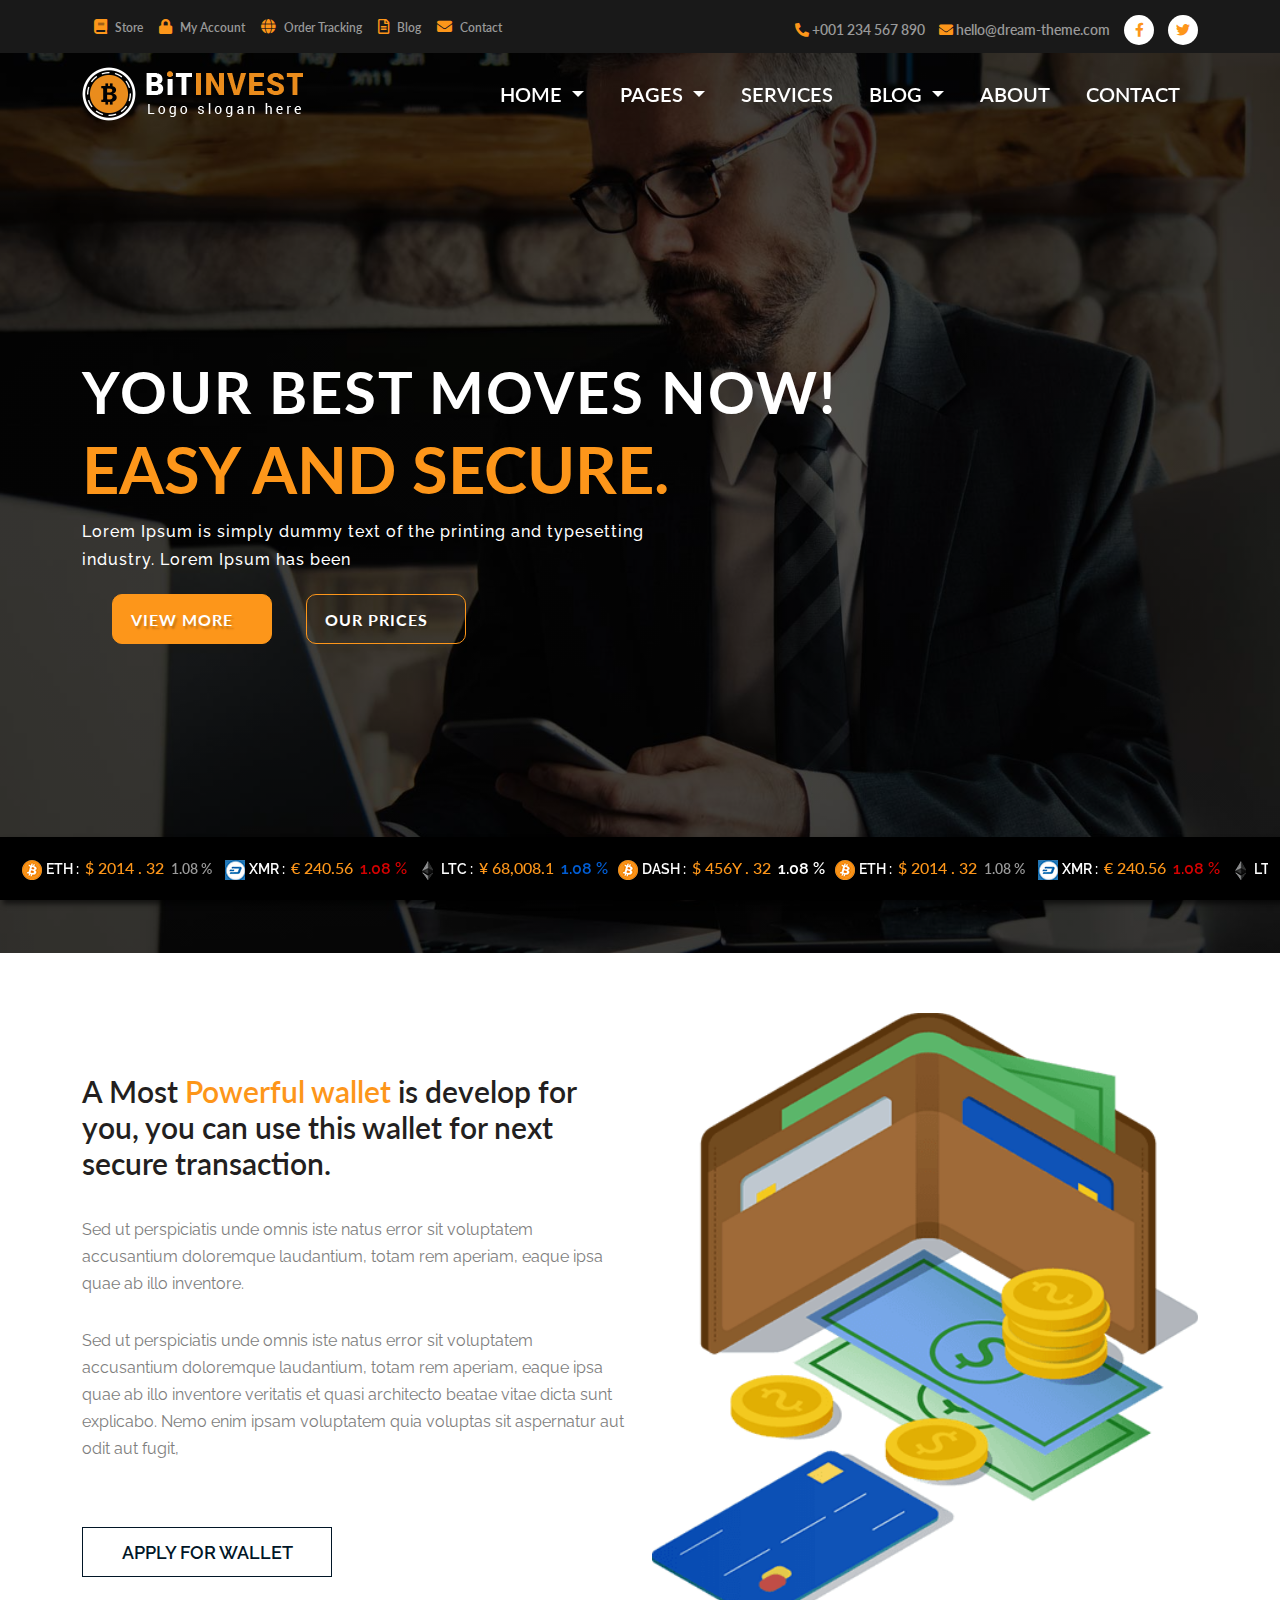
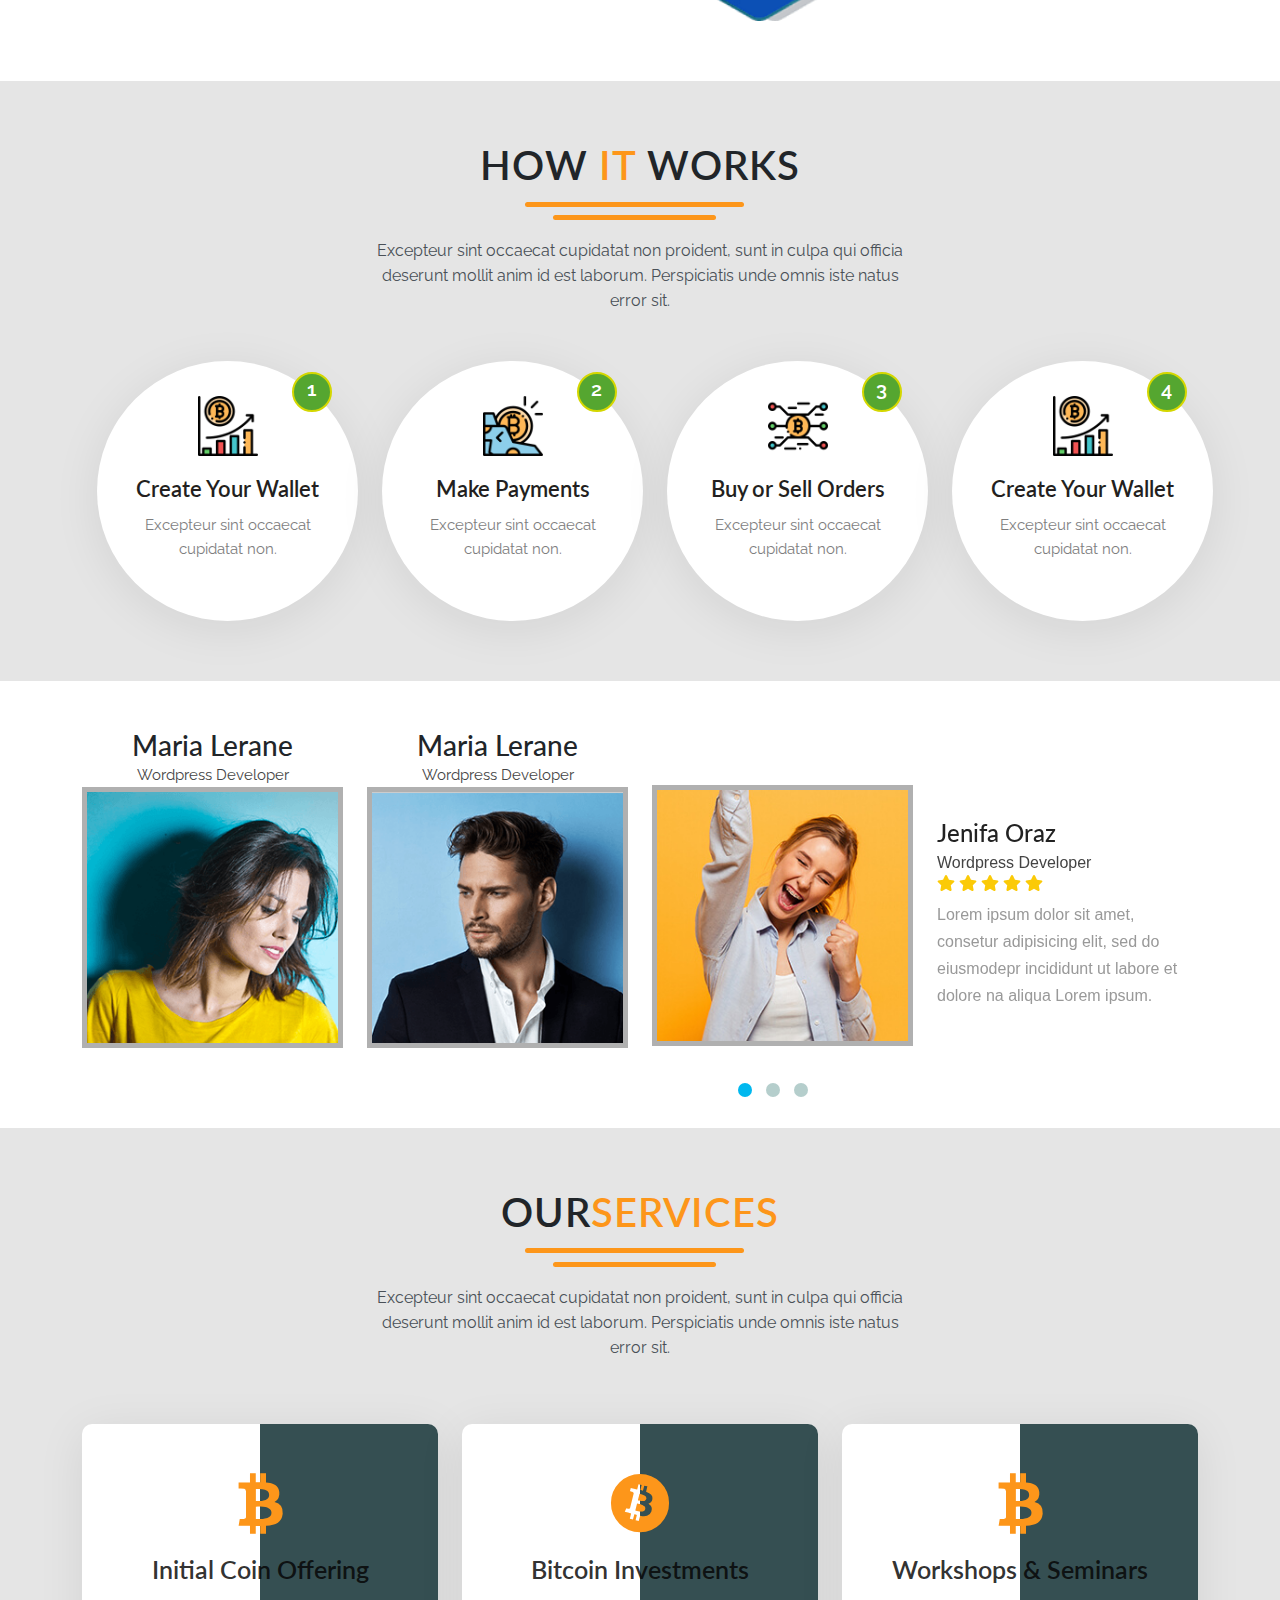
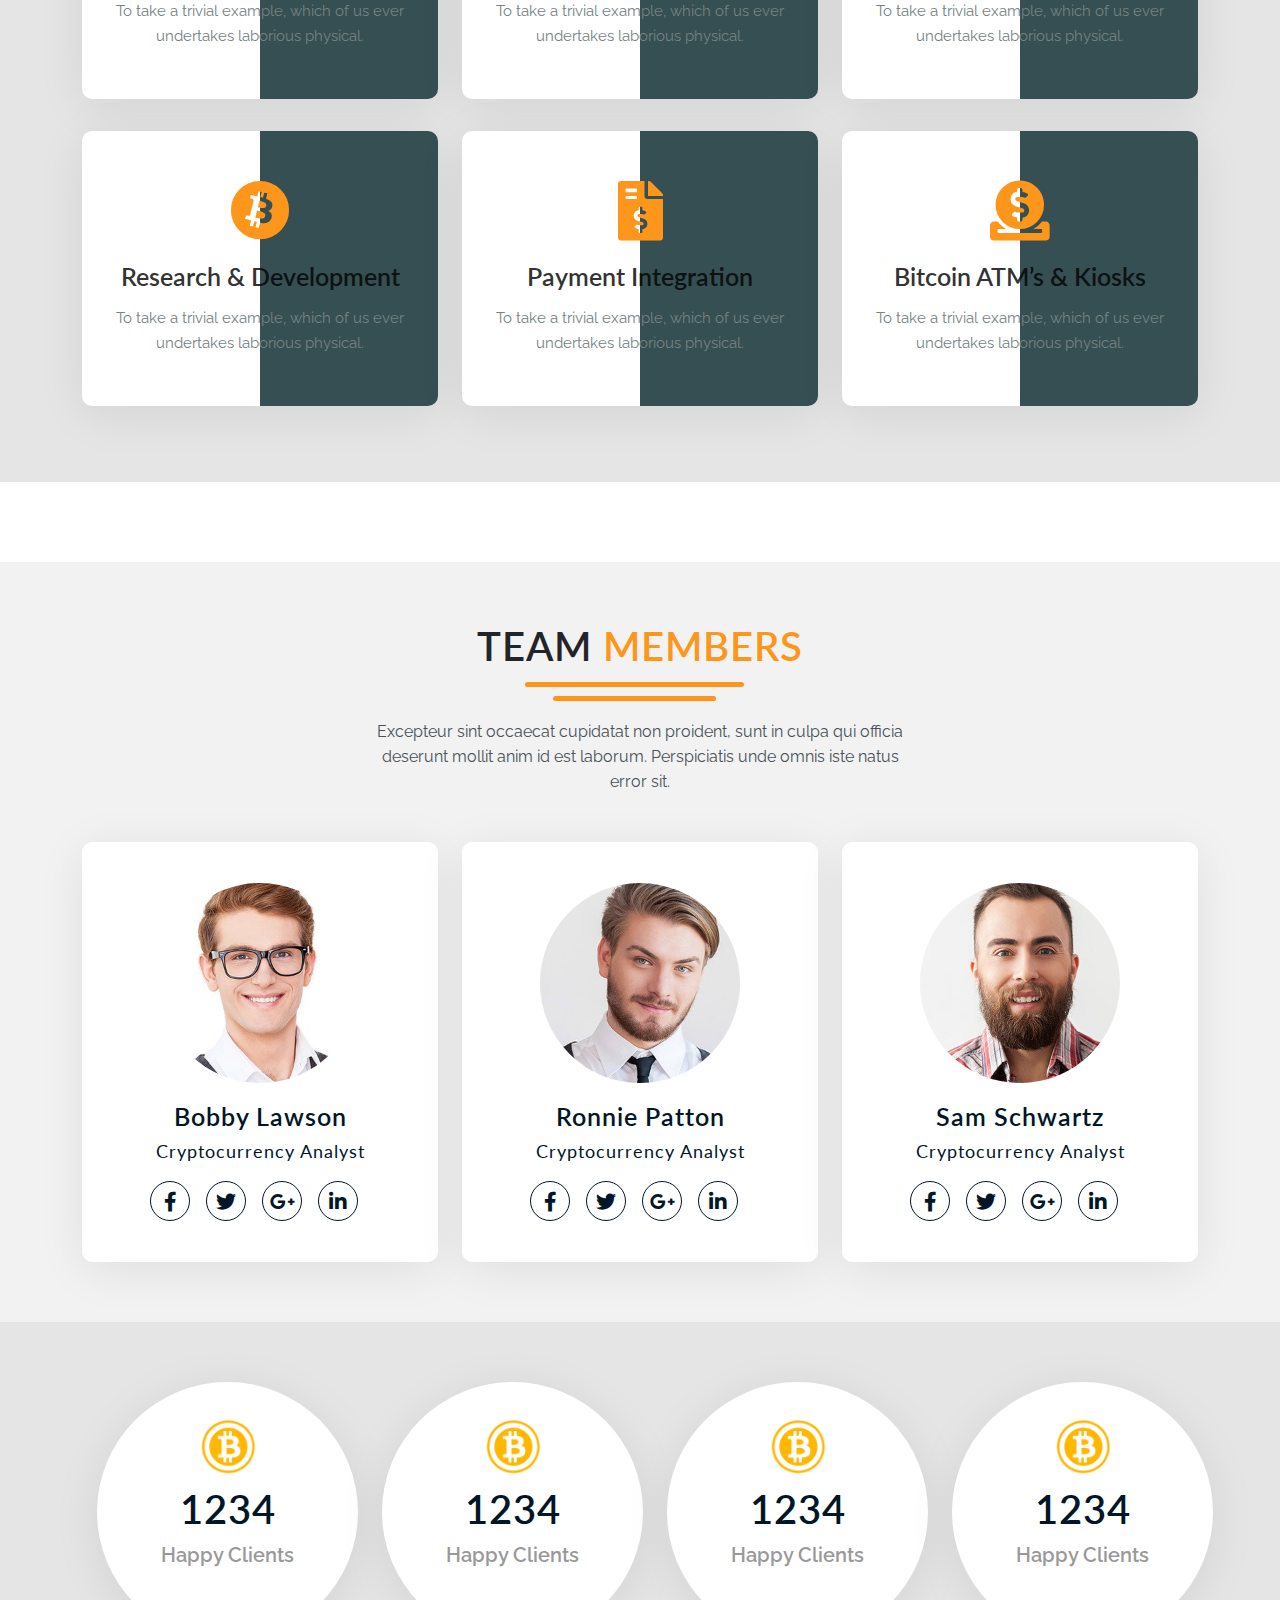
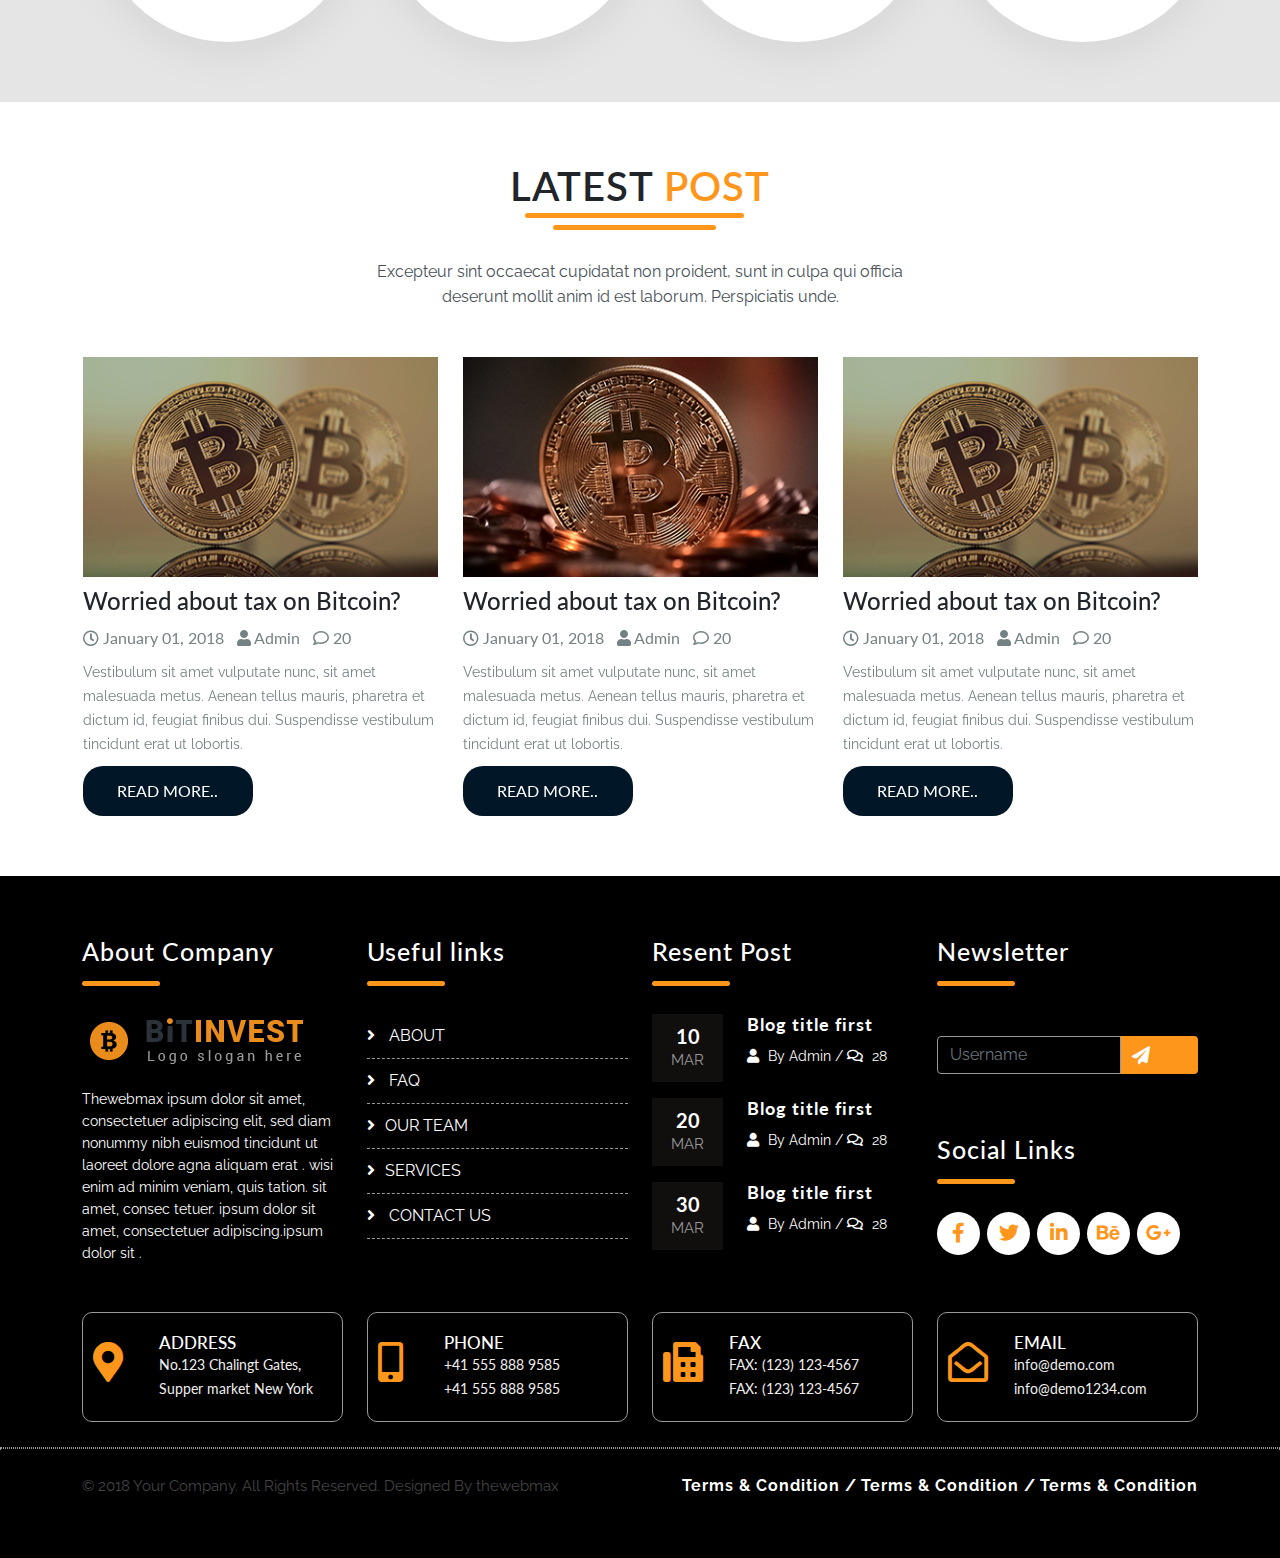
<file: Home2.html>
<!DOCTYPE html>
<html lang="en">
<head>
    <meta charset="UTF-8">
    <meta http-equiv="X-UA-Compatible" content="IE=edge">
    <meta name="viewport" content="width=device-width, initial-scale=1.0">
    <title>Project File</title>

    <!-- Link Fav icon -->
    <link rel="shortcut icon" href="" type="image/x-icon">
     <!-- countdouwn -->
     <link rel="stylesheet" href="css/flip-clock.css">
    <!-- Link google font -->
    <link rel="preconnect" href="https://fonts.gstatic.com">
    <link href="https://fonts.googleapis.com/css2?family=Lato:wght@400;700;900&family=Raleway:wght@300;400&display=swap" rel="stylesheet">
    <!-- Link fontawesome -->
    <link rel="stylesheet" href="css/fontawesome.min.css">
    <!-- slick slider -->
   <link rel="stylesheet" href="css/slick.css">
      <!-- link bootstrap -->
      <link rel="stylesheet" href="css/bootstrap.min.css">
   <!-- link style css -->
    <link rel="stylesheet" href="css/style.css">
    <!-- Link responsive css -->
    <link rel="stylesheet" href="css/responsive.css">

</head>
<body>
  <!-- preloder start html -->
 <div id="loading">
  <div id="loading-center">
  <div id="loading-center-absolute">
  <div class="object"></div>
  <div class="object"></div>
  <div class="object"></div>
  <div class="object"></div>
  <div class="object"></div>
  <div class="object"></div>
  <div class="object"></div>
  <div class="object"></div>
  <div class="object"></div>
  </div>
  </div>
   
  </div>
<!-- preloder end html -->
<!-- =============================== top headeer part start =============================== -->
<section id="top-header">
  <div class="container">
      <div class="row">
          <div class="col-md-6 top-header-items">
              <a href="#"><i class="fas fa-book"></i> Store</a>
              <a href="login.html"><i class="fas fa-lock"></i> My Account</a>
              <a href="#"><i class="fas fa-globe"></i> Order Tracking</a>
              <a href="#"><i class="far fa-file-alt"></i> Blog</a>
              <a href="contact.html"><i class="fas fa-envelope"></i> Contact</a>
          </div>
          <div class="col-md-6 text-end top-header-icon">
              <a href="#"><i class="fas fa-phone-alt"></i> +001 234 567 890</a>
              <a href="#"><i class="fas fa-envelope"></i> hello@dream-theme.com</a>
              <a href="#" class="top-icon"><i class="fab fa-facebook-f"></i></a>
              <a href="#" class="top-icon"><i class="fab fa-twitter"></i></a>
          </div>
      </div>
  </div>
  </section>
<!-- =============================== top headeer part end =============================== -->

  <!-- ===============================  headeer part start ============================= -->
  <section id="header-menu" >
    <nav class="navbar navbar-expand-lg navbar-light menu">
      <div class="container">
        <a class="navbar-brand" href="#">
          <img src="images/logo-light.png" alt="">
        </a>
        <button class="navbar-toggler" type="button" data-bs-toggle="collapse" data-bs-target="#menubar" aria-controls="navbarSupportedContent" aria-expanded="false" aria-label="Toggle navigation">
          <span class="navbar-toggler-icon"></span>
        </button>
        <div class="collapse navbar-collapse" id="menubar">
          <ul class="navbar-nav ms-auto mb-2 mb-lg-0">
            <li class="nav-item dropdown">
              <a class="nav-link dropdown-toggle" href="#" id="navbarDropdown" role="button" data-bs-toggle="dropdown" aria-expanded="false">
                Home
              </a>
              <ul class="dropdown-menu dropdown-color" aria-labelledby="navbarDropdown">
                <li><a class="dropdown-item" href="index.html">HOME1</a></li>
                <li><a class="dropdown-item" href="Home2.html">HOME2</a></li>
              </ul>
            </li>
            <li class="nav-item dropdown">
              <a class="nav-link dropdown-toggle" href="bitcoin.html" id="navbarDropdown" role="button" data-bs-toggle="dropdown" aria-expanded="false">
                Pages
              </a>
              <ul class="dropdown-menu  dropdown-color" aria-labelledby="navbarDropdown">
                <li><a class="dropdown-item" href="bitcoin.html">About Bitcoin</a></li>
                <li><a class="dropdown-item" href="Pricing.html">Pricing</a></li>
                <li><a class="dropdown-item" href="team.html">Team Page</a></li>
              </ul>
            </li>
            <li class="nav-item">
              <a class="nav-link" aria-current="page" href="services.html">services</a>
            </li>
            <li class="nav-item dropdown">
              <a class="nav-link dropdown-toggle" href="#" id="navbarDropdown" role="button" data-bs-toggle="dropdown" aria-expanded="false">
                blog
              </a>
              <ul class="dropdown-menu dropdown-color" aria-labelledby="navbarDropdown">
                <li><a class="dropdown-item" href="Blog Details.html">Blog Details</a></li>
                <li><a class="dropdown-item" href="Blog Grid.html">Blog Grid</a></li>
                <li><a class="dropdown-item" href="Grid View.html">Grid View</a></li>
              </ul>
            </li>
            <li class="nav-item">
              <a class="nav-link" aria-current="page" href="About.html">About</a>
            </li>
            <li class="nav-item">
              <a class="nav-link" aria-current="page" href="contact.html">contact</a>
            </li>
          </ul>
        </div>
      </div>
    </nav>
  </section>
  <!-- ===============================  headeer part end =============================== -->

<!-- =========================== home page2 banner part start ======================= -->
<section id="hero">
  <div class="banner" style="background: linear-gradient(rgba(0,0,0,0.6),rgba(0,0,0,0.6)), url(images/slide_1.jpg);">
  <div class="container">
      <div class="row align-items-center">
          <div class="col-md-9">
              <div class="banner-itemss">
                  <h2>your best moves now! </h2>
                  <h1>Easy and secure.</h1>
                  <p>Lorem Ipsum is simply dummy text of the printing and typesetting <br> industry. Lorem Ipsum has been
                  </p>
                  <a href="#">View more <i class="fas fa-arrow-right"></i></a>
                  <a href="#" class="banner-btn">our prices <i class="fas fa-arrow-right"></i></a>
              </div>
          </div>
      </div>
  </div>
  </div>
      <div class="banner" style="background: linear-gradient(rgba(0,0,0,0.6),rgba(0,0,0,0.6)), url(images/banner4.jpeg);">
          <div class="container">
              <div class="row align-items-center justify-content-end">
                  <div class="col-md-9 text-end">
                      <div class="banner-itemss">
                          <h2>your best moves now! </h2>
                          <h1>Easy and secure.</h1>
                          <p>Lorem Ipsum is simply dummy text of the printing and typesetting <br> industry. Lorem Ipsum has been
                          </p>
                          <a href="#">View more <i class="fas fa-arrow-right"></i></a>
                          <a href="#" class="banner-btn">our prices <i class="fas fa-arrow-right"></i></a>
                      </div>
                  </div>
              </div>
          </div>
          </div>
          <div class="banner" style="background: linear-gradient(rgba(0,0,0,0.6),rgba(0,0,0,0.6)), url(images/slide2.jpg);">
            <div class="container">
                <div class="row align-items-center justify-content-center">
                    <div class="col-md-9 text-center">
                        <div class="banner-itemss">
                            <h2>your best moves now! </h2>
                            <h1>Easy and secure.</h1>
                            <p>Lorem Ipsum is simply dummy text of the printing and typesetting <br> industry. Lorem Ipsum has been
                            </p>
                            <a href="#">View more <i class="fas fa-arrow-right"></i></a>
                            <a href="#" class="banner-btn">our prices <i class="fas fa-arrow-right"></i></a>
                        </div>
                    </div>
                </div>
            </div>
            </div>
</section>
<!-- ========================== home page2 banner part end ========================= -->
                                      
<!-- =============================== marquee part start ============================= -->
  <section class="inte fixed-bottom">
    <div class="row m-0 p-0">
        <div class="col-12">
      <ul class="scroll2 d-flex">
         <li><img src="images/bitcoin.png" alt="">
            <span class="eth">ETH : </span>
            <span class="usd">$ 2014 . 32 </span>
            <span class="number"> 1.08 %</span>
            </li>
            <li><img src="images/DigitalCash.png" alt="">
                <span class="eth">XMR : </span>
                <span class="usd">€ 240.56 </span>
                <span class="number4"> 1.08 %</span>
            </li>
            <li><img src="images/Ethereum.png" alt="">
                <span class="eth">LTC : </span>
                <span class="usd">¥ 68,008.1 </span>
                <span class="number3"> 1.08 %</span>
            </li>
            <li><img src="images/bitcoin.png" alt="">
                <span class="eth">DASH : </span>
                <span class="usd">$ 456Y . 32 </span>
                <span class="number2"> 1.08 %</span>
            </li> 
            <li><img src="images/bitcoin.png" alt="">
                <span class="eth">ETH : </span>
                <span class="usd">$ 2014 . 32 </span>
                <span class="number"> 1.08 %</span>
                </li>
                <li><img src="images/DigitalCash.png" alt="">
                    <span class="eth">XMR : </span>
                    <span class="usd">€ 240.56 </span>
                    <span class="number4"> 1.08 %</span>
                </li>
                <li><img src="images/Ethereum.png" alt="">
                    <span class="eth">LTC : </span>
                    <span class="usd">¥ 68,008.1 </span>
                    <span class="number3"> 1.08 %</span>
                </li>
                <li><img src="images/bitcoin.png" alt="">
                    <span class="eth">DASH : </span>
                    <span class="usd">$ 456Y . 32 </span>
                    <span class="number2"> 1.08 %</span>
                </li>                     
         </ul>
      </div>
    </div>
    </section>
<!-- =============================== marquee part end =============================== -->

<!-- =============================== Powerful part start ============================= -->
<section id="Powerful">
<div class="container">
  <div class="row">
    <div class="col-md-6">
        <div class="powerful-items">
          <h4>A Most <span>Powerful wallet</span> is develop for you, you can use this wallet for next secure transaction.</h4>
          <p>Sed ut perspiciatis unde omnis iste natus error sit voluptatem accusantium doloremque laudantium, totam rem aperiam, eaque ipsa quae ab illo inventore.</p>
          <p>Sed ut perspiciatis unde omnis iste natus error sit voluptatem accusantium doloremque laudantium, totam rem aperiam, eaque ipsa quae ab illo inventore veritatis et quasi architecto beatae vitae dicta sunt explicabo. Nemo enim ipsam voluptatem quia voluptas sit aspernatur aut odit aut fugit,</p>
          <a href="#">apply For Wallet</a>
        </div>
    </div>
    <div class="col-md-6">
      <div class="wallet-img">
        <img src="images/wallet.png" alt="" class=" w-100">
      </div>
    </div>
  </div>
</div>
</section>
<!-- =============================== Powerful part end =============================== -->

<!-- =============================== work part start ============================= -->
<section id="work">
<div class="container">
  <div class="row justify-content-center">
    <div class="col-md-6 text-center">
      <div class="work-hadding">
        <h2>HOW <span>IT</span> WORKS</h2>
        <P>Excepteur sint occaecat cupidatat non proident, sunt in culpa qui officia deserunt mollit anim id est laborum. Perspiciatis unde omnis iste natus error sit.</P>
      </div>
    </div>
  </div>
  <div class="row justify-content-center mt-5">
    <div class="col-md-3 ">
      <div class="work-card text-center">
        <img src="images/6.png" alt="">
        <h4>Create Your Wallet</h4>
        <p>Excepteur sint occaecat cupidatat non.</p>
        <div class="work-card-items">
          <a href="#">1</a>
        </div>
      </div>
    </div>
    <div class="col-md-3">
      <div class="work-card text-center">
        <img src="images/7.png" alt="">
        <h4>Make Payments</h4>
        <p>Excepteur sint occaecat cupidatat non.</p>
        <div class="work-card-items">
          <a href="#">2</a>
        </div>
      </div>
    </div>
    <div class="col-md-3">
      <div class="work-card text-center">
        <img src="images/8.png" alt="">
        <h4>Buy or Sell Orders</h4>
        <p>Excepteur sint occaecat cupidatat non.</p>
        <div class="work-card-items">
          <a href="#">3</a>
        </div>
      </div>
    </div>
    <div class="col-md-3">
      <div class="work-card text-center">
        <img src="images/6.png" alt="">
        <h4>Create Your Wallet</h4>
        <p>Excepteur sint occaecat cupidatat non.</p>
        <div class="work-card-items">
          <a href="#">4</a>
        </div>
      </div>
    </div>
  </div>
</div>
</section>
<!-- =============================== work part end =============================== -->

<!-- =============================== tame part start ============================= -->
 <section id="tame" class=" mt-5">
  <div class="container">
    <div class="row">
      <div class="col-lg-3 text-center col-sm-6">
        <div class="tame-items">
          <h3>Maria Lerane</h3>
          <p>Wordpress Developer</p>
          <img src="images/video-part-img-1.png" alt="" class=" w-100">
        </div>
      </div>
      <div class="col-lg-3 text-center col-sm-6">
        <div class="tame-items">
          <h3>Maria Lerane</h3>
          <p>Wordpress Developer</p>
          <img src="images/adio-part-img-2.png" alt="" class=" w-100">
         
        </div>
      </div>
      <div class="col-lg-3 d-none d-sm-block d-lg-none col-sm-6 ">
        <div class="img-content slider-for">
          <img src="images/vd-ad-sld-img.png" alt="">
          <img src="images/vd-img-sld-img3.jpg" alt="">
          <img src="images/video-part-img-1.png" alt="">
        </div>
      </div>
      <div class="col-lg-3 col-sm-6">
        <div class="img-content slider-for">
          <img src="images/vd-img-sld-img2.jpg" alt="">
          <img src="images/vd-ad-sld-img.png" alt="">
          <img src="images/vd-img-sld-img3.jpg" alt="">
        </div>
      </div>
      <div class="col-lg-3 all-card d-sm-block text-center col-sm-6 ">
        <div class="slider-nav text-start">
        <div class="img-card2 text-start">
          <h4>Jenifa Oraz</h4>
          <h5>Wordpress Developer</h5>
          <div class="star-2">
            <i class="fas fa-star"></i>
            <i class="fas fa-star"></i>
            <i class="fas fa-star"></i>
            <i class="fas fa-star"></i>
            <i class="fas fa-star"></i>
          </div>
          <p>Lorem ipsum dolor sit amet, consetur adipisicing elit, sed do eiusmodepr incididunt ut labore et dolore na aliqua Lorem ipsum.</p>
        </div>
        <div class="img-card2">
          <h4>Maria Lerane</h4>
          <h5>Graphics Designer </h5>
          <div class="star-2">
            <i class="fas fa-star"></i>
            <i class="fas fa-star"></i>
            <i class="fas fa-star"></i>
            <i class="fas fa-star"></i>
            <i class="fas fa-star"></i>
          </div>
          <p>Lorem ipsum dolor sit amet, consetur adipisicing elit, sed do eiusmodepr incididunt ut labore et dolore na aliqua Lorem ipsum.</p>
        </div>
        <div class="img-card2">
          <h4>Jenifa Oraz</h4>
          <h5>Wordpress Developer</h5>
          <div class="star-2">
            <i class="fas fa-star"></i>
            <i class="fas fa-star"></i>
            <i class="fas fa-star"></i>
            <i class="fas fa-star"></i>
            <i class="fas fa-star"></i>
          </div>
          <p>Lorem ipsum dolor sit amet, consetur adipisicing elit, sed do eiusmodepr incididunt ut labore et dolore na aliqua Lorem ipsum.</p>
        </div>
      </div>
      </div>
      <div class="col-lg-3 all-card d-sm-block d-none d-lg-none text-center text-lg-start col-sm-6">
        <div class="slider-nav ">
        <div class="img-card2 ">
          <h4>Jenifa Oraz</h4>
          <h5>Wordpress Developer</h5>
          <div class="star-2">
            <i class="fas fa-star"></i>
            <i class="fas fa-star"></i>
            <i class="fas fa-star"></i>
            <i class="fas fa-star"></i>
            <i class="fas fa-star"></i>
          </div>
          <p>Lorem ipsum dolor sit amet, consetur adipisicing elit, sed do eiusmodepr incididunt ut labore et dolore na aliqua Lorem ipsum.</p>
        </div>
        <div class="img-card2">
          <h4>Maria Lerane</h4>
          <h5>Graphics Designer </h5>
          <div class="star-2">
            <i class="fas fa-star"></i>
            <i class="fas fa-star"></i>
            <i class="fas fa-star"></i>
            <i class="fas fa-star"></i>
            <i class="fas fa-star"></i>
          </div>
          <p>Lorem ipsum dolor sit amet, consetur adipisicing elit, sed do eiusmodepr incididunt ut labore et dolore na aliqua Lorem ipsum.</p>
        </div>
        <div class="img-card2">
          <h4>Jenifa Oraz</h4>
          <h5>Wordpress Developer</h5>
          <div class="star-2">
            <i class="fas fa-star"></i>
            <i class="fas fa-star"></i>
            <i class="fas fa-star"></i>
            <i class="fas fa-star"></i>
            <i class="fas fa-star"></i>
          </div>
          <p>Lorem ipsum dolor sit amet, consetur adipisicing elit, sed do eiusmodepr incididunt ut labore et dolore na aliqua Lorem ipsum.</p>
        </div>
      </div>
      </div>
  </div>
</section>
<!-- =============================== tame part end =============================== -->

<!-- =============================== services part start ============================= -->
<section id="services">
<div class="container">
  <div class="row justify-content-center">
    <div class="col-md-6 text-center">
      <div class="work-hadding">
        <h2>Our<span>Services</span></h2>
        <P>Excepteur sint occaecat cupidatat non proident, sunt in culpa qui officia deserunt mollit anim id est laborum. Perspiciatis unde omnis iste natus error sit.</P>
      </div>
    </div>
  </div>
  <div class="row mt-5">
    <div class="col-md-4 my-3">
      <div class="our-services-card text-center">
        <i class="fab fa-btc"></i>
        <h3>Initial Coin Offering</h3>
        <p>To take a trivial example, which of us ever undertakes laborious physical.</p>
      </div>
    </div>
    <div class="col-md-4 my-3">
      <div class="our-services-card text-center">
        <i class="fab fa-bitcoin"></i>
        <h3>Bitcoin Investments</h3>
        <p>To take a trivial example, which of us ever undertakes laborious physical.</p>
      </div>
    </div>
    <div class="col-md-4 my-3">
      <div class="our-services-card text-center">
        <i class="fab fa-btc"></i>
        <h3>Workshops & Seminars</h3>
        <p>To take a trivial example, which of us ever undertakes laborious physical.</p>
      </div>
    </div>
    <div class="col-md-4 my-3">
      <div class="our-services-card text-center">
        <i class="fab fa-bitcoin"></i>
        <h3>Research & Development</h3>
        <p>To take a trivial example, which of us ever undertakes laborious physical.</p>
      </div>
    </div>
    <div class="col-md-4 my-3">
      <div class="our-services-card text-center">
        <i class="fas fa-file-invoice-dollar"></i>
        <h3>Payment Integration</h3>
        <p>To take a trivial example, which of us ever undertakes laborious physical.</p>
      </div>
    </div>
    <div class="col-md-4 my-3">
      <div class="our-services-card text-center">
        <i class="fas fa-donate"></i>
        <h3>Bitcoin ATM’s & Kiosks</h3>
        <p>To take a trivial example, which of us ever undertakes laborious physical.</p>
      </div>
    </div>
  </div>
</div>
</section>
<!-- =============================== services part end =============================== -->







<!-- =============================== our-team part start ============================= -->
<section id="our-team">
<div class="container">
  <div class="row justify-content-center">
    <div class="col-md-6 text-center">
      <div class="work-hadding">
        <h2>TEAM<span> MEMBERS</span></h2>
        <P>Excepteur sint occaecat cupidatat non proident, sunt in culpa qui officia deserunt mollit anim id est laborum. Perspiciatis unde omnis iste natus error sit.</P>
      </div>
    </div>
  </div>
  <div class="row mt-5">
    <div class="col-md-4">
      <div class="our-team-card text-center">
        <img src="images/home-tame1.jpg" alt="">
        <h4>Bobby Lawson</h4>
        <h5>Cryptocurrency Analyst</h5>
        <a href="#"><i class="fab fa-facebook-f"></i></a>
        <a href="#"><i class="fab fa-twitter"></i></a>
        <a href="#"><i class="fab fa-google-plus-g"></i></a>
        <a href="#"><i class="fab fa-linkedin-in"></i></a>
      </div>
    </div>
    <div class="col-md-4">
      <div class="our-team-card text-center">
        <img src="images/team22.jpg" alt="">
        <h4>Ronnie Patton</h4>
        <h5>Cryptocurrency Analyst</h5>
        <a href="#"><i class="fab fa-facebook-f"></i></a>
        <a href="#"><i class="fab fa-twitter"></i></a>
        <a href="#"><i class="fab fa-google-plus-g"></i></a>
        <a href="#"><i class="fab fa-linkedin-in"></i></a>
      </div>
    </div>
    <div class="col-md-4">
      <div class="our-team-card text-center">
        <img src="images/team23.jpg" alt="">
        <h4>Sam Schwartz</h4>
        <h5>Cryptocurrency Analyst</h5>
        <a href="#"><i class="fab fa-facebook-f"></i></a>
        <a href="#"><i class="fab fa-twitter"></i></a>
        <a href="#"><i class="fab fa-google-plus-g"></i></a>
        <a href="#"><i class="fab fa-linkedin-in"></i></a>
      </div>
    </div>
  </div>
</div>
</section>
<!-- =============================== our-team part end =============================== -->



<!-- =============================== counter part start ============================= -->
<section id="work">
  <div class="container">
    <div class="row justify-content-center">
      <div class="col-md-3 ">
        <div class="work-card counter text-center">
          <img src="images/coine.png" alt="" class=" mb-2">
           <h2 class="counte">1234</h2>
           <p>Happy Clients</p>
          </div>
        </div>
        <div class="col-md-3 ">
          <div class="work-card counter text-center">
            <img src="images/coine.png" alt="" class=" mb-2">
             <h2 class="counte">1234</h2>
             <p>Happy Clients</p>
            </div>
          </div>
          <div class="col-md-3 ">
            <div class="work-card counter text-center">
              <img src="images/coine.png" alt="" class=" mb-2">
               <h2 class="counte">1234</h2>
               <p>Happy Clients</p>
              </div>
            </div>
            <div class="col-md-3 ">
              <div class="work-card counter text-center">
                <img src="images/coine.png" alt="" class=" mb-2">
                 <h2 class="counte">1234</h2>
                 <p>Happy Clients</p>
                </div>
              </div>
      </div>
      </div>
    </div>
  </div>
  </section>
  <!-- =============================== counter part end =============================== -->
<!-- =============================== post part end =============================== -->

<!-- =============================== post part end =============================== -->
<section id="post">
  <div class="container">
    <div class="row justify-content-center">
      <div class="col-md-6 text-center">
        <div class="work-hadding">
          <h2>Latest <span> Post</span></h2>
          <P>Excepteur sint occaecat cupidatat non proident, sunt in culpa qui officia deserunt mollit anim id est laborum. Perspiciatis unde.</P>
        </div>
      </div>
    </div>
    <div class="row mt-5 post-slider">
      <div class="col-md-4">
        <div class="post-card">
          <img src="images/post.jpg" alt="" class=" w-100">
          <h3>Worried about tax on Bitcoin?</h3>
          <a href="#"><i class="far fa-clock"></i> January 01, 2018</a>
          <a href="#"><i class="fas fa-user"></i> Admin</a>
          <a href="#"><i class="far fa-comment"></i> 20</a>
          <p>Vestibulum sit amet vulputate nunc, sit amet malesuada metus. Aenean tellus mauris, pharetra et dictum id, feugiat finibus dui. Suspendisse vestibulum tincidunt erat ut lobortis.</p>
          <div class="post-read">
            <a href="#">read more..</a>
          </div>
        </div>
      </div>
      <div class="col-md-4">
        <div class="post-card">
          <img src="images/post2.jpg" alt="" class=" w-100">
          <h3>Worried about tax on Bitcoin?</h3>
          <a href="#"><i class="far fa-clock"></i> January 01, 2018</a>
          <a href="#"><i class="fas fa-user"></i> Admin</a>
          <a href="#"><i class="far fa-comment"></i> 20</a>
          <p>Vestibulum sit amet vulputate nunc, sit amet malesuada metus. Aenean tellus mauris, pharetra et dictum id, feugiat finibus dui. Suspendisse vestibulum tincidunt erat ut lobortis.</p>
          <div class="post-read">
            <a href="#">read more..</a>
          </div>
        </div>
      </div>
      <div class="col-md-4">
        <div class="post-card">
          <img src="images/post1.jpg" alt="" class=" w-100">
          <h3>Worried about tax on Bitcoin?</h3>
          <a href="#"><i class="far fa-clock"></i> January 01, 2018</a>
          <a href="#"><i class="fas fa-user"></i> Admin</a>
          <a href="#"><i class="far fa-comment"></i> 20</a>
          <p>Vestibulum sit amet vulputate nunc, sit amet malesuada metus. Aenean tellus mauris, pharetra et dictum id, feugiat finibus dui. Suspendisse vestibulum tincidunt erat ut lobortis.</p>
          <div class="post-read">
            <a href="#">read more..</a>
          </div>
        </div>
        
      </div>
      <div class="col-md-4">
        <div class="post-card">
          <img src="images/post2.jpg" alt="" class=" w-100">
          <h3>Worried about tax on Bitcoin?</h3>
          <a href="#"><i class="far fa-clock"></i> January 01, 2018</a>
          <a href="#"><i class="fas fa-user"></i> Admin</a>
          <a href="#"><i class="far fa-comment"></i> 20</a>
          <p>Vestibulum sit amet vulputate nunc, sit amet malesuada metus. Aenean tellus mauris, pharetra et dictum id, feugiat finibus dui. Suspendisse vestibulum tincidunt erat ut lobortis.</p>
          <div class="post-read">
            <a href="#">read more..</a>
          </div>
        </div>
        
      </div>
    </div>
  </div>
</section>
<!-- =============================== footer part start ============================= -->
<footer>
  <div class="container">
    <div class="row">
      <div class="col-md-3">
        <div class="footer-hadding">
          <h3>About Company</h3>
        </div>
        <div class="footer-logo mt-5 text-start">
          <img src="images/logo.png" alt="">
        </div>
        <div class="footer-items">
          <p>Thewebmax ipsum dolor sit amet, consectetuer adipiscing elit, sed diam nonummy nibh euismod tincidunt ut laoreet dolore agna aliquam erat . wisi enim ad minim veniam, quis tation. sit amet, consec tetuer. ipsum dolor sit amet, consectetuer adipiscing.ipsum dolor sit .</p>
        </div>
      </div>
      <div class="col-md-3">
        <div class="footer-hadding">
          <h3>Useful links</h3>
        </div>
         <div class="footer-link mt-5">
          <a href="#"><i class="fas fa-angle-right"></i> about</a>
          <a href="#"><i class="fas fa-angle-right"></i> faq</a>
          <a href="#"><i class="fas fa-angle-right"></i>our team</a>
          <a href="#"><i class="fas fa-angle-right"></i>services</a>
          <a href="#"><i class="fas fa-angle-right"></i> contact us</a>
         </div>
      </div>
      <div class="col-md-3">
        <div class="footer-hadding">
          <h3>Resent Post</h3>
        </div>
        <div class="row mt-5">
          <div class="col-4">
            <div class="footer-post">
              <h6>10</h6>
              <p>mar</p>
            </div>
          </div>
          <div class="col-8">
            <div class="footer-post2 text-start">
              <h4>Blog title first </h4>
              <a href="#"><i class="fas fa-user"></i> By Admin / <span><i class="far fa-comments"></i> 28</span></a>
            </div>
          </div>
        </div>
        <div class="row mt-3">
          <div class="col-4">
            <div class="footer-post">
              <h6>20</h6>
              <p>mar</p>
            </div>
          </div>
          <div class="col-8">
            <div class="footer-post2 text-start">
              <h4>Blog title first </h4>
              <a href="#"><i class="fas fa-user"></i> By Admin / <span><i class="far fa-comments"></i> 28</span></a>
            </div>
          </div>
        </div>
        <div class="row mt-3">
          <div class="col-4">
            <div class="footer-post">
              <h6>30</h6>
              <p>mar</p>
            </div>
          </div>
          <div class="col-8">
            <div class="footer-post2 text-start">
              <h4>Blog title first </h4>
              <a href="#"><i class="fas fa-user"></i> By Admin / <span><i class="far fa-comments"></i> 28</span></a>
            </div>
          </div>
        </div>
      </div>
      <div class="col-md-3">
        <div class="footer-hadding">
          <h3>Newsletter</h3>
        </div>
        <div class="footer-email">
          <div class="input-group flex-nowrap">
            <input type="text" class="form-control" placeholder="Username" aria-label="Username" aria-describedby="addon-wrapping">
            <span class="input-group-text" id="addon-wrapping"><i class="fas fa-paper-plane"></i></span>
          </div>
        </div>
        <div class="footer-hadding footer-hadding2">
          <h3>Social Links</h3>
        </div>
        <div class="footer-icon mt-5">
          <a href="#"><i class="fab fa-facebook-f"></i></a>
          <a href="#"><i class="fab fa-twitter"></i></a>
          <a href="#"><i class="fab fa-linkedin-in"></i></a>
          <a href="#"><i class="fab fa-behance"></i></a>
          <a href="#"><i class="fab fa-google-plus-g"></i></a>
        </div>
      </div>
    </div>
    <div class="row mt-5">
      <div class="col-md-3">
        <div class="footer-card">
        <div class="row">
          <div class="col-3 icon-footer">
            <a href="#"><i class="fas fa-map-marker-alt"></i></a>
          </div>
          <div class="col-9">
            <div class="footer-last-items">
              <h6>Address</h6>
              <p>No.123 Chalingt Gates, Supper market New York</p>
          </div>
          </div>
        </div>
      </div>
    </div>
    <div class="col-md-3">
      <div class="footer-card">
      <div class="row">
        <div class="col-3 icon-footer">
          <a href="#"><i class="fas fa-mobile-alt"></i></a>
        </div>
        <div class="col-9">
          <div class="footer-last-items">
            <h6>Phone</h6>
            <p>+41 555 888 9585 <br> +41 555 888 9585</p>
        </div>
        </div>
      </div>
    </div>
  </div>
  <div class="col-md-3">
    <div class="footer-card">
    <div class="row">
      <div class="col-3 icon-footer">
        <a href="#"><i class="fas fa-fax"></i></a>
      </div>
      <div class="col-9">
        <div class="footer-last-items">
          <h6>FAX</h6>
          <p>FAX: (123) 123-4567 <br> FAX: (123) 123-4567</p>
      </div>
      </div>
    </div>
  </div>
</div>
<div class="col-md-3">
  <div class="footer-card">
  <div class="row">
    <div class="col-3 icon-footer">
      <a href="#"><i class="far fa-envelope-open"></i></a>
    </div>
    <div class="col-9">
      <div class="footer-last-items">
        <h6>email</h6>
        <p>info@demo.com <br> info@demo1234.com</p>
    </div>
    </div>
  </div>
</div>
</div>
    </div>
  </div>
  <div class="footer-border">
  </div>
  <div class="container">
    <div class="row">
      <div class="col-6">
        <div class="copy">
          <p>
            © 2018 Your Company. All Rights Reserved. Designed By thewebmax</p>
        </div>
      </div>
      <div class="col-6">
        <div class="copy-right text-end">
          <a href="#">Terms  & Condition /</a>
          <a href="#">Terms  & Condition /</a>
          <a href="#">Terms  & Condition </a>
        </div>
      </div>
    </div>
  </div>
</footer>
<!-- =============================== footer part end =============================== -->


    <!-- Link Jquery -->
    <script src="js/bootstrap.bundle.min.js"></script>
    <!-- link defult js -->
    <script src="js/jquery-1.12.4.min.js"></script>
    <!-- marquee js  -->
    <script src="js/infiniteslidev2.js"></script>
    <!-- particles js  -->
    <script src="js/particles.min.js"></script>
    <script src="js/app.js"></script>
    <!-- chart js -->
    <script src="js/chart.js"></script>
    <!-- slick slider js -->
    <script src="js/slick.min.js"></script>
    <!-- scrollup js -->
    <script src="js/jquery.scrollUp.min.js"></script>
    <!-- Link bootstrap js -->
    <script src="js/script.js"></script>
</body>
</html>
</file>
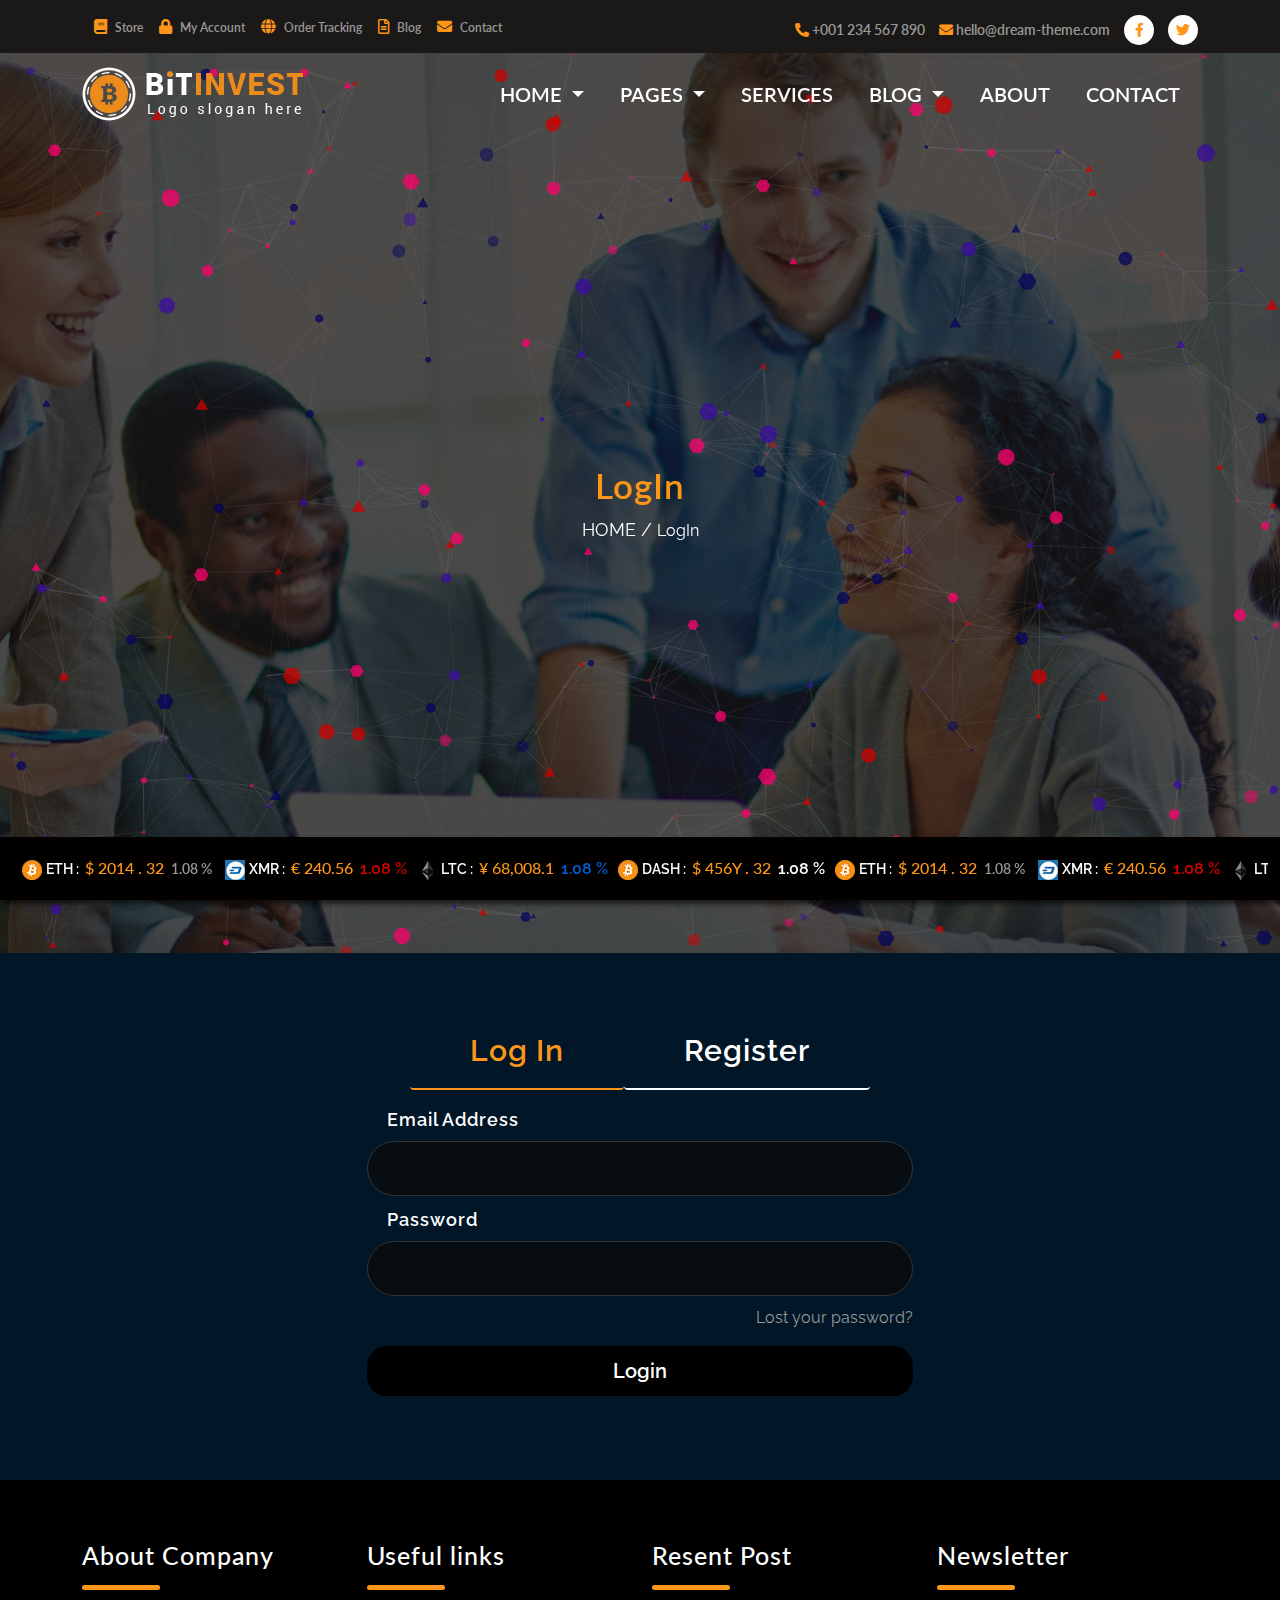
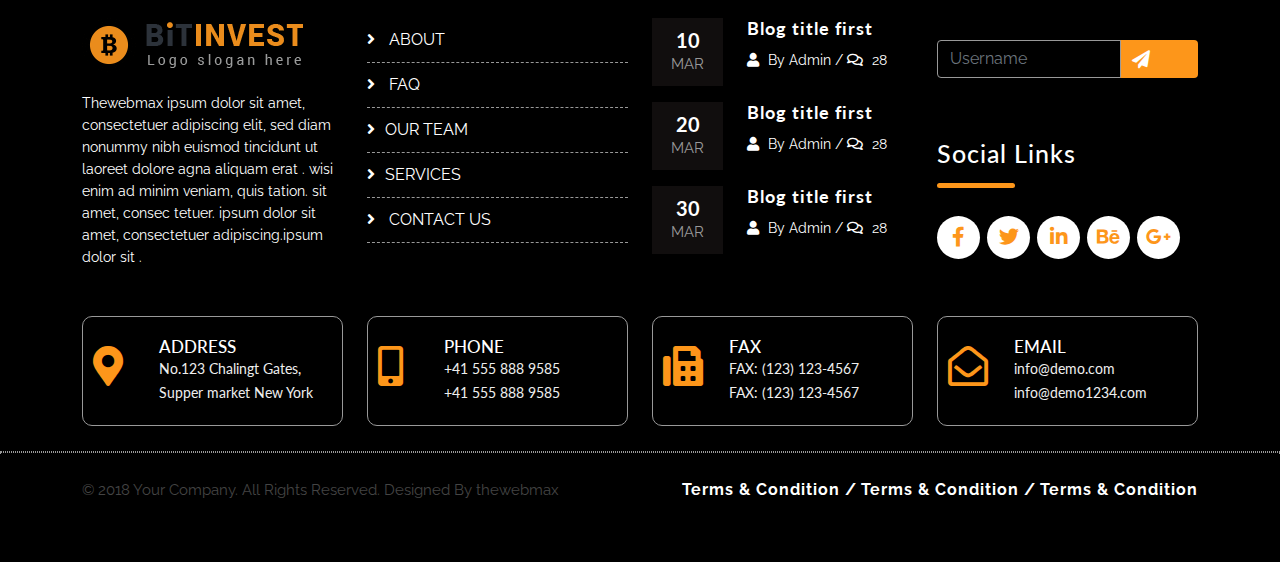
<file: login.html>
<!DOCTYPE html>
<html lang="en">
<head>
    <meta charset="UTF-8">
    <meta http-equiv="X-UA-Compatible" content="IE=edge">
    <meta name="viewport" content="width=device-width, initial-scale=1.0">
    <title>Project File</title>

    <!-- Link Fav icon -->
    <link rel="shortcut icon" href="" type="image/x-icon">
     <!-- countdouwn -->
     <link rel="stylesheet" href="css/flip-clock.css">
    <!-- Link google font -->
    <link rel="preconnect" href="https://fonts.gstatic.com">
    <link href="https://fonts.googleapis.com/css2?family=Lato:wght@400;700;900&family=Raleway:wght@300;400&display=swap" rel="stylesheet">
    <!-- Link fontawesome -->
    <link rel="stylesheet" href="css/fontawesome.min.css">
    <!-- slick slider -->
   <link rel="stylesheet" href="css/slick.css">
      <!-- link bootstrap -->
      <link rel="stylesheet" href="css/bootstrap.min.css">
   <!-- link style css -->
    <link rel="stylesheet" href="css/style.css">
    <!-- Link responsive css -->
    <link rel="stylesheet" href="css/responsive.css">

</head>
<body>
  <!-- preloder -->
 <div id="loading">
  <div id="loading-center">
  <div id="loading-center-absolute">
  <div class="object"></div>
  <div class="object"></div>
  <div class="object"></div>
  <div class="object"></div>
  <div class="object"></div>
  <div class="object"></div>
  <div class="object"></div>
  <div class="object"></div>
  <div class="object"></div>
  </div>
  </div>
   
  </div>
<!-- preloder end html -->
    <!-- =============================== top headeer part start =============================== -->
    <section id="top-header">
      <div class="container">
          <div class="row">
              <div class="col-md-6 top-header-items">
                  <a href="#"><i class="fas fa-book"></i> Store</a>
                  <a href="login.html"><i class="fas fa-lock"></i> My Account</a>
                  <a href="#"><i class="fas fa-globe"></i> Order Tracking</a>
                  <a href="#"><i class="far fa-file-alt"></i> Blog</a>
                  <a href="contact.html"><i class="fas fa-envelope"></i> Contact</a>
              </div>
              <div class="col-md-6 text-end top-header-icon">
                  <a href="#"><i class="fas fa-phone-alt"></i> +001 234 567 890</a>
                  <a href="#"><i class="fas fa-envelope"></i> hello@dream-theme.com</a>
                  <a href="#" class="top-icon"><i class="fab fa-facebook-f"></i></a>
                  <a href="#" class="top-icon"><i class="fab fa-twitter"></i></a>
              </div>
          </div>
      </div>
      </section>
   <!-- =============================== top headeer part end =============================== -->

    <!-- ===============================  headeer part start ============================= -->
    <section id="header-menu" >
      <nav class="navbar navbar-expand-lg navbar-light menu">
        <div class="container">
          <a class="navbar-brand" href="#">
            <img src="images/logo-light.png" alt="">
          </a>
          <button class="navbar-toggler" type="button" data-bs-toggle="collapse" data-bs-target="#menubar" aria-controls="navbarSupportedContent" aria-expanded="false" aria-label="Toggle navigation">
            <span class="navbar-toggler-icon"></span>
          </button>
          <div class="collapse navbar-collapse" id="menubar">
            <ul class="navbar-nav ms-auto mb-2 mb-lg-0">
              <li class="nav-item dropdown">
                <a class="nav-link dropdown-toggle" href="#" id="navbarDropdown" role="button" data-bs-toggle="dropdown" aria-expanded="false">
                  Home
                </a>
                <ul class="dropdown-menu dropdown-color" aria-labelledby="navbarDropdown">
                  <li><a class="dropdown-item" href="index.html">HOME1</a></li>
                  <li><a class="dropdown-item" href="Home2.html">HOME2</a></li>
                </ul>
              </li>
              <li class="nav-item dropdown">
                <a class="nav-link dropdown-toggle" href="bitcoin.html" id="navbarDropdown" role="button" data-bs-toggle="dropdown" aria-expanded="false">
                  Pages
                </a>
                <ul class="dropdown-menu  dropdown-color" aria-labelledby="navbarDropdown">
                  <li><a class="dropdown-item" href="bitcoin.html">About Bitcoin</a></li>
                  <li><a class="dropdown-item" href="Pricing.html">Pricing</a></li>
                  <li><a class="dropdown-item" href="team.html">Team Page</a></li>
                </ul>
              </li>
              <li class="nav-item">
                <a class="nav-link" aria-current="page" href="services.html">services</a>
              </li>
              <li class="nav-item dropdown">
                <a class="nav-link dropdown-toggle" href="#" id="navbarDropdown" role="button" data-bs-toggle="dropdown" aria-expanded="false">
                  blog
                </a>
                <ul class="dropdown-menu dropdown-color" aria-labelledby="navbarDropdown">
                  <li><a class="dropdown-item" href="Blog Details.html">Blog Details</a></li>
                  <li><a class="dropdown-item" href="Blog Grid.html">Blog Grid</a></li>
                  <li><a class="dropdown-item" href="Grid View.html">Grid View</a></li>
                </ul>
              </li>
              <li class="nav-item">
                <a class="nav-link" aria-current="page" href="About.html">About</a>
              </li>
              <li class="nav-item">
                <a class="nav-link" aria-current="page" href="contact.html">contact</a>
              </li>
            </ul>
          </div>
        </div>
      </nav>
    </section>
    <!-- ===============================  headeer part end =============================== -->

<!-- =============================== banner part start ============================= -->
<section id="particles-js" style="background: linear-gradient(rgba(0,0,0,0.7),rgba(0,0,0,0.7)), url(images/slide2.jpg);">
            <div class="container">
                <div class="row">
                  <div class="col-6">
                    <div class="bitcoin-data">
                      <h3> <span>LogIn</span></h3>
                      <a href="index.html">HOME / </a><span class="about-span"> LogIn</span>
                    </div>
                  </div>
                </div>
            </div>
</section>
<!-- =============================== banner part end =============================== -->

  <!-- =============================== marquee part start ============================= -->
  <section class="inte fixed-bottom">
    <div class="row m-0 p-0">
        <div class="col-12">
      <ul class="scroll2 d-flex">
         <li><img src="images/bitcoin.png" alt="">
            <span class="eth">ETH : </span>
            <span class="usd">$ 2014 . 32 </span>
            <span class="number"> 1.08 %</span>
            </li>
            <li><img src="images/DigitalCash.png" alt="">
                <span class="eth">XMR : </span>
                <span class="usd">€ 240.56 </span>
                <span class="number4"> 1.08 %</span>
            </li>
            <li><img src="images/Ethereum.png" alt="">
                <span class="eth">LTC : </span>
                <span class="usd">¥ 68,008.1 </span>
                <span class="number3"> 1.08 %</span>
            </li>
            <li><img src="images/bitcoin.png" alt="">
                <span class="eth">DASH : </span>
                <span class="usd">$ 456Y . 32 </span>
                <span class="number2"> 1.08 %</span>
            </li> 
            <li><img src="images/bitcoin.png" alt="">
                <span class="eth">ETH : </span>
                <span class="usd">$ 2014 . 32 </span>
                <span class="number"> 1.08 %</span>
                </li>
                <li><img src="images/DigitalCash.png" alt="">
                    <span class="eth">XMR : </span>
                    <span class="usd">€ 240.56 </span>
                    <span class="number4"> 1.08 %</span>
                </li>
                <li><img src="images/Ethereum.png" alt="">
                    <span class="eth">LTC : </span>
                    <span class="usd">¥ 68,008.1 </span>
                    <span class="number3"> 1.08 %</span>
                </li>
                <li><img src="images/bitcoin.png" alt="">
                    <span class="eth">DASH : </span>
                    <span class="usd">$ 456Y . 32 </span>
                    <span class="number2"> 1.08 %</span>
                </li>                     
         </ul>
      </div>
    </div>
    </section>
  <!-- =============================== marquee part end =============================== -->

  
<section id="login">
<div class="container">
  <div class="row justify-content-center">
    <div class="col-6">
      <ul class="nav nav-pills mb-3 justify-content-center login" id="pills-tab" role="tablist">
        <li class="nav-item" role="presentation">
          <button class="nav-link active" id="pills-home-tab" data-bs-toggle="pill" data-bs-target="#Log" type="button" role="tab" aria-controls="pills-home" aria-selected="true">Log In</button>
        </li>
        <li class="nav-item" role="presentation">
          <button class="nav-link" id="pills-profile-tab" data-bs-toggle="pill" data-bs-target="#Register" type="button" role="tab" aria-controls="pills-profile" aria-selected="false">Register</button>
        </li>
      </ul>
      <div class="tab-content" id="pills-tabContent">
        <div class="tab-pane fade show active login-input" id="Log" role="tabpanel" aria-labelledby="pills-home-tab">
          <label for="inputPassword5" class="form-label">Email Address</label>
          <input type="email" id="inputPassword5" class="form-control" aria-describedby="passwordHelpBlock">
          <label for="inputPassword5" class="form-label">Password</label>
          <input type="password" id="inputPassword5" class="form-control" aria-describedby="passwordHelpBlock">
           <div class="lost-password text-end mb-3"><a href="#" class="">Lost your password?</a></div>
           <div class="login-btn text-center mb-4"><a href="#" class="">Login</a></div>
        </div>


        <div class="tab-pane fade" id="Register" role="tabpanel" aria-labelledby="pills-profile-tab">
          <div class="tab-pane fade show active login-input" id="Log" role="tabpanel" aria-labelledby="pills-home-tab">
            <label for="inputPassword5" class="form-label">First Name</label>
            <input type="name" id="inputPassword5" class="form-control" aria-describedby="passwordHelpBlock">
            <label for="inputPassword5" class="form-label">Last Name</label>
            <input type="name" id="inputPassword5" class="form-control" aria-describedby="passwordHelpBlock">
            <label for="inputPassword5" class="form-label">Email Address</label>
            <input type="email" id="inputPassword5" class="form-control" aria-describedby="passwordHelpBlock">
            <label for="inputPassword5" class="form-label">Password</label>
            <input type="password" id="inputPassword5" class="form-control" aria-describedby="passwordHelpBlock">

             <div class="login-btn text-center my-4"><a href="#" class="">Register</a></div>
          </div>
        </div>
      </div>
    </div>
  </div>
</div>
</section>



<!-- =============================== footer part start ============================= -->
<footer>
  <div class="container">
    <div class="row">
      <div class="col-md-3">
        <div class="footer-hadding">
          <h3>About Company</h3>
        </div>
        <div class="footer-logo mt-5 text-start">
          <img src="images/logo.png" alt="">
        </div>
        <div class="footer-items">
          <p>Thewebmax ipsum dolor sit amet, consectetuer adipiscing elit, sed diam nonummy nibh euismod tincidunt ut laoreet dolore agna aliquam erat . wisi enim ad minim veniam, quis tation. sit amet, consec tetuer. ipsum dolor sit amet, consectetuer adipiscing.ipsum dolor sit .</p>
        </div>
      </div>
      <div class="col-md-3">
        <div class="footer-hadding">
          <h3>Useful links</h3>
        </div>
         <div class="footer-link mt-5">
          <a href="#"><i class="fas fa-angle-right"></i> about</a>
          <a href="#"><i class="fas fa-angle-right"></i> faq</a>
          <a href="#"><i class="fas fa-angle-right"></i>our team</a>
          <a href="#"><i class="fas fa-angle-right"></i>services</a>
          <a href="#"><i class="fas fa-angle-right"></i> contact us</a>
         </div>
      </div>
      <div class="col-md-3">
        <div class="footer-hadding">
          <h3>Resent Post</h3>
        </div>
        <div class="row mt-5">
          <div class="col-4">
            <div class="footer-post">
              <h6>10</h6>
              <p>mar</p>
            </div>
          </div>
          <div class="col-8">
            <div class="footer-post2 text-start">
              <h4>Blog title first </h4>
              <a href="#"><i class="fas fa-user"></i> By Admin / <span><i class="far fa-comments"></i> 28</span></a>
            </div>
          </div>
        </div>
        <div class="row mt-3">
          <div class="col-4">
            <div class="footer-post">
              <h6>20</h6>
              <p>mar</p>
            </div>
          </div>
          <div class="col-8">
            <div class="footer-post2 text-start">
              <h4>Blog title first </h4>
              <a href="#"><i class="fas fa-user"></i> By Admin / <span><i class="far fa-comments"></i> 28</span></a>
            </div>
          </div>
        </div>
        <div class="row mt-3">
          <div class="col-4">
            <div class="footer-post">
              <h6>30</h6>
              <p>mar</p>
            </div>
          </div>
          <div class="col-8">
            <div class="footer-post2 text-start">
              <h4>Blog title first </h4>
              <a href="#"><i class="fas fa-user"></i> By Admin / <span><i class="far fa-comments"></i> 28</span></a>
            </div>
          </div>
        </div>
      </div>
      <div class="col-md-3">
        <div class="footer-hadding">
          <h3>Newsletter</h3>
        </div>
        <div class="footer-email">
          <div class="input-group flex-nowrap">
            <input type="text" class="form-control" placeholder="Username" aria-label="Username" aria-describedby="addon-wrapping">
            <span class="input-group-text" id="addon-wrapping"><i class="fas fa-paper-plane"></i></span>
          </div>
        </div>
        <div class="footer-hadding footer-hadding2">
          <h3>Social Links</h3>
        </div>
        <div class="footer-icon mt-5">
          <a href="#"><i class="fab fa-facebook-f"></i></a>
          <a href="#"><i class="fab fa-twitter"></i></a>
          <a href="#"><i class="fab fa-linkedin-in"></i></a>
          <a href="#"><i class="fab fa-behance"></i></a>
          <a href="#"><i class="fab fa-google-plus-g"></i></a>
        </div>
      </div>
    </div>
    <div class="row mt-5">
      <div class="col-md-3">
        <div class="footer-card">
        <div class="row">
          <div class="col-3 icon-footer">
            <a href="#"><i class="fas fa-map-marker-alt"></i></a>
          </div>
          <div class="col-9">
            <div class="footer-last-items">
              <h6>Address</h6>
              <p>No.123 Chalingt Gates, Supper market New York</p>
          </div>
          </div>
        </div>
      </div>
    </div>
    <div class="col-md-3">
      <div class="footer-card">
      <div class="row">
        <div class="col-3 icon-footer">
          <a href="#"><i class="fas fa-mobile-alt"></i></a>
        </div>
        <div class="col-9">
          <div class="footer-last-items">
            <h6>Phone</h6>
            <p>+41 555 888 9585 <br> +41 555 888 9585</p>
        </div>
        </div>
      </div>
    </div>
  </div>
  <div class="col-md-3">
    <div class="footer-card">
    <div class="row">
      <div class="col-3 icon-footer">
        <a href="#"><i class="fas fa-fax"></i></a>
      </div>
      <div class="col-9">
        <div class="footer-last-items">
          <h6>FAX</h6>
          <p>FAX: (123) 123-4567 <br> FAX: (123) 123-4567</p>
      </div>
      </div>
    </div>
  </div>
</div>
<div class="col-md-3">
  <div class="footer-card">
  <div class="row">
    <div class="col-3 icon-footer">
      <a href="#"><i class="far fa-envelope-open"></i></a>
    </div>
    <div class="col-9">
      <div class="footer-last-items">
        <h6>email</h6>
        <p>info@demo.com <br> info@demo1234.com</p>
    </div>
    </div>
  </div>
</div>
</div>
    </div>
  </div>
  <div class="footer-border">
  </div>
  <div class="container">
    <div class="row">
      <div class="col-6">
        <div class="copy">
          <p>
            © 2018 Your Company. All Rights Reserved. Designed By thewebmax</p>
        </div>
      </div>
      <div class="col-6">
        <div class="copy-right text-end">
          <a href="#">Terms  & Condition /</a>
          <a href="#">Terms  & Condition /</a>
          <a href="#">Terms  & Condition </a>
        </div>
      </div>
    </div>
  </div>
</footer>
<!-- =============================== footer part end =============================== -->






    <!-- Link Jquery -->
    <script src="js/bootstrap.bundle.min.js"></script>
    <!-- link defult js -->
    <script src="js/jquery-1.12.4.min.js"></script>
    <!-- marquee js  -->
    <script src="js/infiniteslidev2.js"></script>
    <!-- particles js  -->
    <script src="js/particles.min.js"></script>
    <script src="js/app.js"></script>
    <!-- chart js -->
    <script src="js/chart.js"></script>
    <!-- slick slider js -->
    <script src="js/slick.min.js"></script>
    <!-- scrollup js -->
    <script src="js/jquery.scrollUp.min.js"></script>
    <!-- Link bootstrap js -->
    <script src="js/script.js"></script>
</body>
</html>
</file>
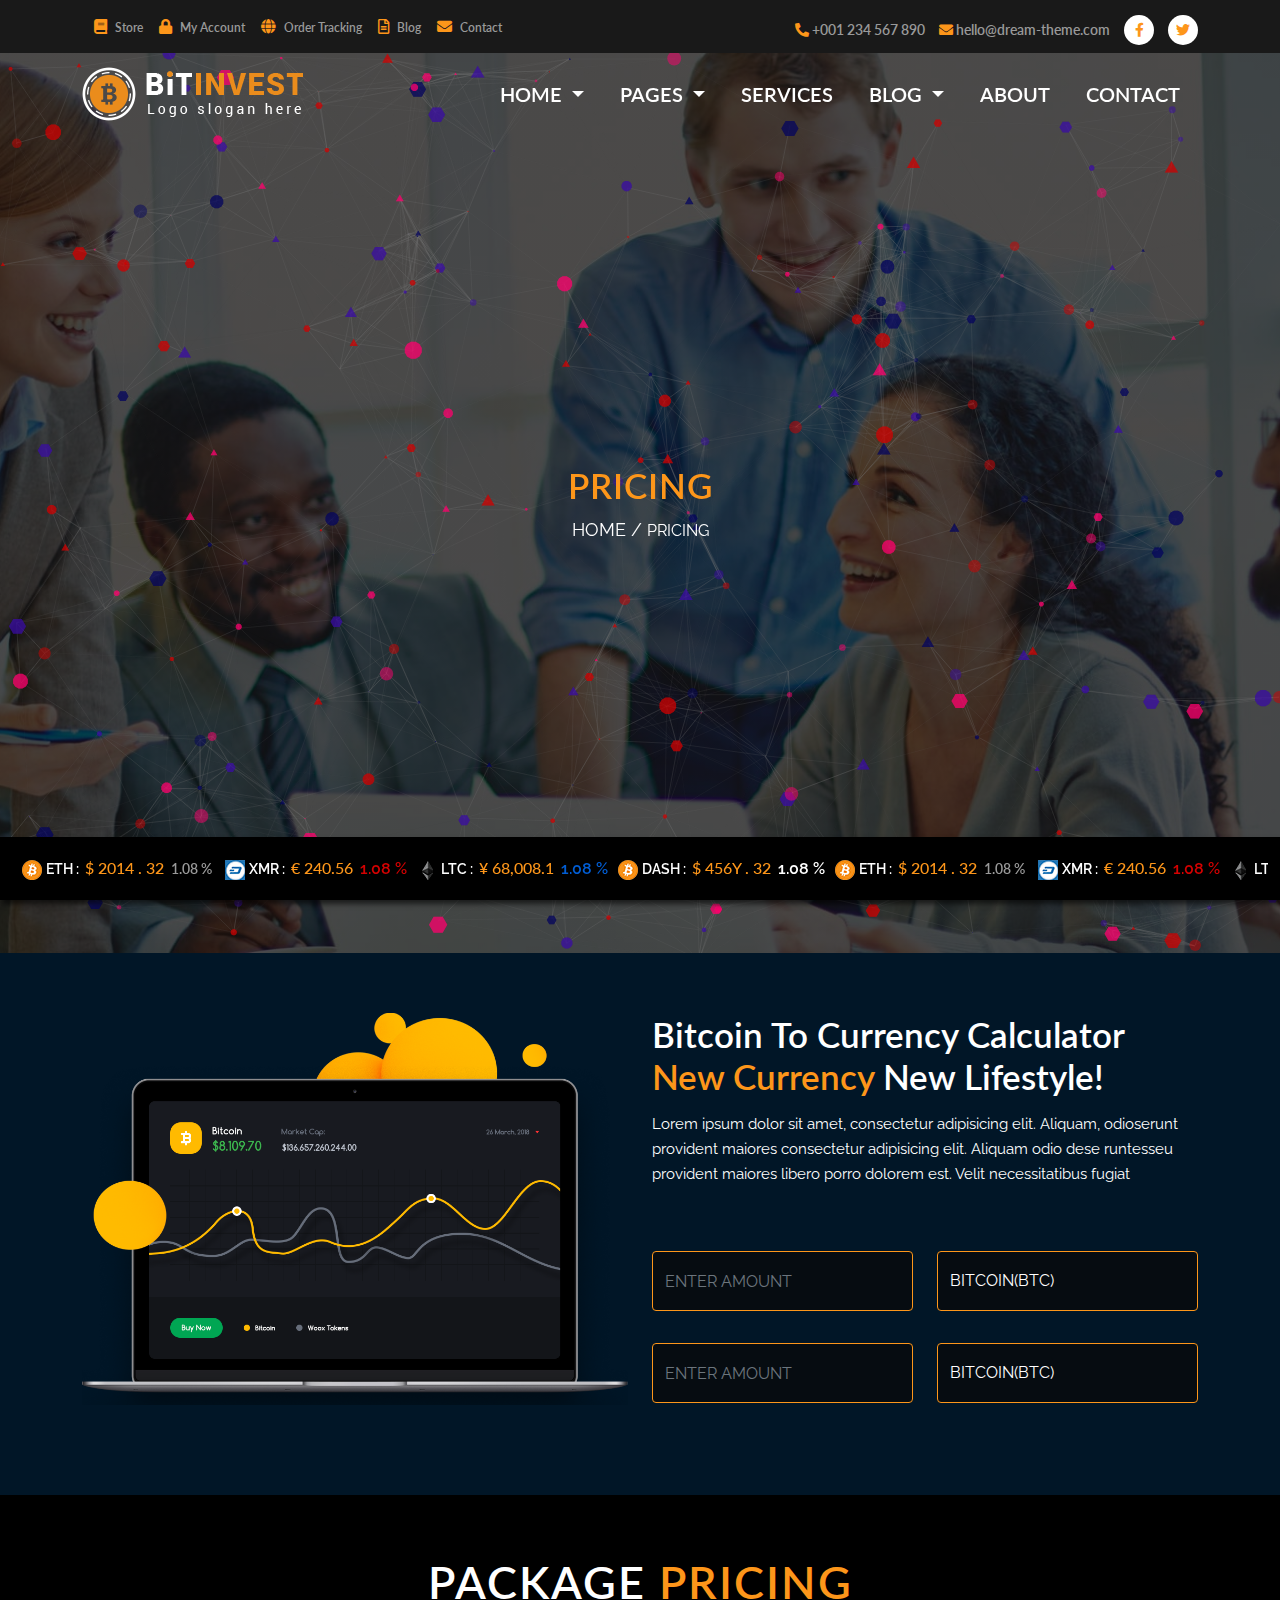
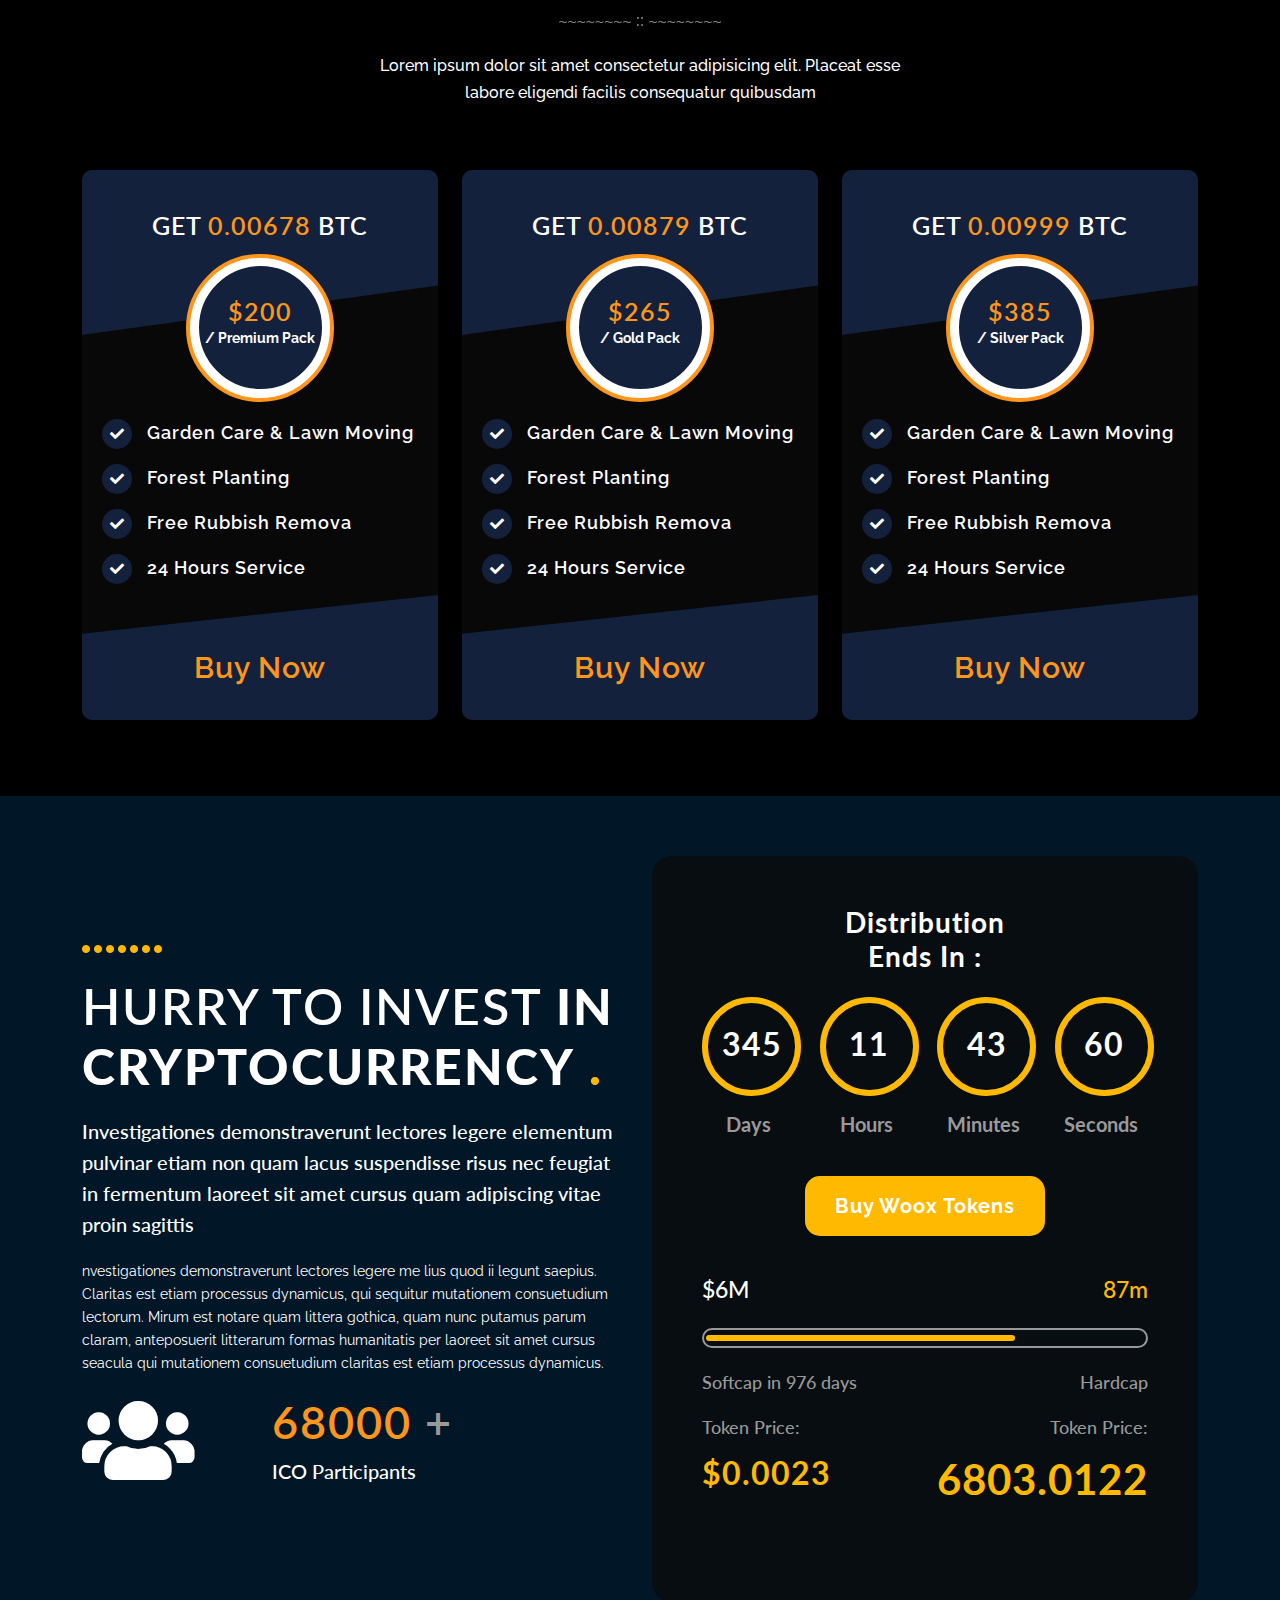
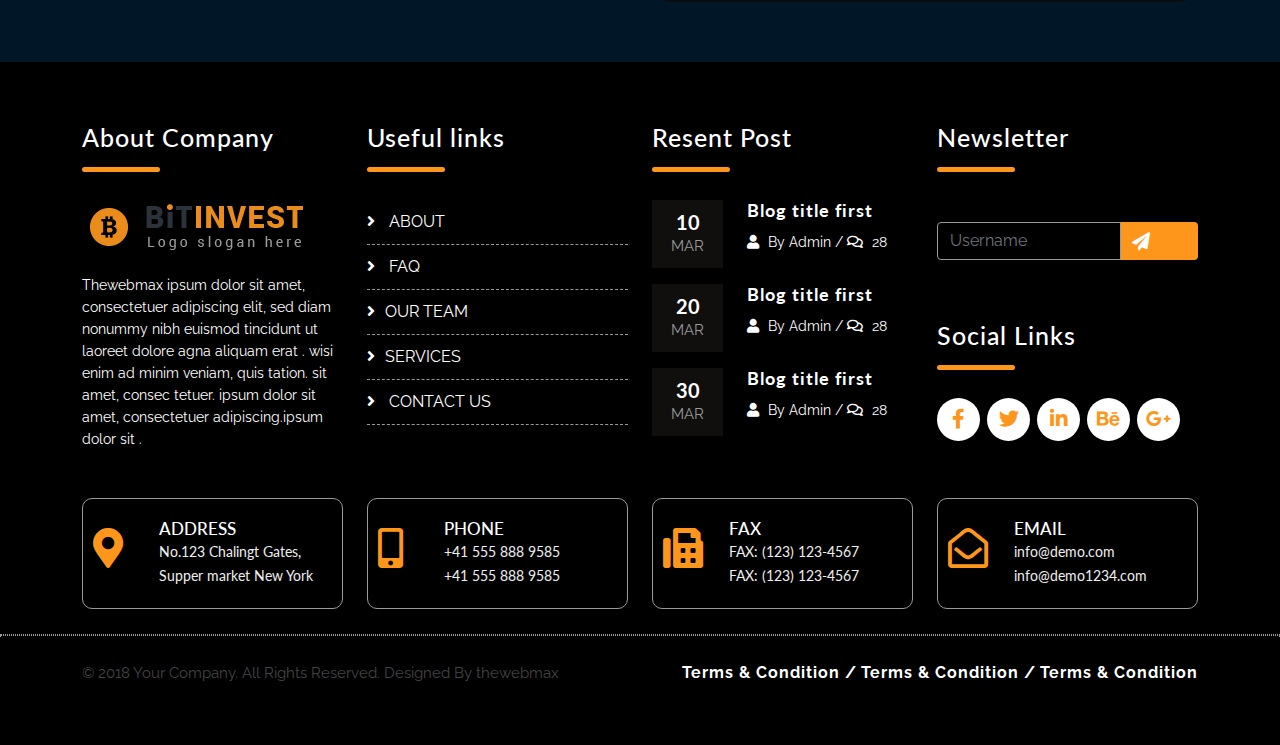
<file: Pricing.html>
<!DOCTYPE html>
<html lang="en">
<head>
    <meta charset="UTF-8">
    <meta http-equiv="X-UA-Compatible" content="IE=edge">
    <meta name="viewport" content="width=device-width, initial-scale=1.0">
    <title>Project File</title>

    <!-- Link Fav icon -->
    <link rel="shortcut icon" href="" type="image/x-icon">
     <!-- countdouwn -->
     <link rel="stylesheet" href="css/flip-clock.css">
    <!-- Link google font -->
    <link rel="preconnect" href="https://fonts.gstatic.com">
    <link href="https://fonts.googleapis.com/css2?family=Lato:wght@400;700;900&family=Raleway:wght@300;400&display=swap" rel="stylesheet">
    <!-- Link fontawesome -->
    <link rel="stylesheet" href="css/fontawesome.min.css">
    <!-- slick slider -->
   <link rel="stylesheet" href="css/slick.css">
      <!-- link bootstrap -->
      <link rel="stylesheet" href="css/bootstrap.min.css">
   <!-- link style css -->
    <link rel="stylesheet" href="css/style.css">
    <!-- Link responsive css -->
    <link rel="stylesheet" href="css/responsive.css">

</head>
<body>
  <!-- preloder -->
 <div id="loading">
  <div id="loading-center">
  <div id="loading-center-absolute">
  <div class="object"></div>
  <div class="object"></div>
  <div class="object"></div>
  <div class="object"></div>
  <div class="object"></div>
  <div class="object"></div>
  <div class="object"></div>
  <div class="object"></div>
  <div class="object"></div>
  </div>
  </div>
   
  </div>
<!-- preloder end html -->
    <!-- =============================== top headeer part start =============================== -->
    <section id="top-header">
      <div class="container">
          <div class="row">
              <div class="col-md-6 top-header-items">
                  <a href="#"><i class="fas fa-book"></i> Store</a>
                  <a href="login.html"><i class="fas fa-lock"></i> My Account</a>
                  <a href="#"><i class="fas fa-globe"></i> Order Tracking</a>
                  <a href="#"><i class="far fa-file-alt"></i> Blog</a>
                  <a href="contact.html"><i class="fas fa-envelope"></i> Contact</a>
              </div>
              <div class="col-md-6 text-end top-header-icon">
                  <a href="#"><i class="fas fa-phone-alt"></i> +001 234 567 890</a>
                  <a href="#"><i class="fas fa-envelope"></i> hello@dream-theme.com</a>
                  <a href="#" class="top-icon"><i class="fab fa-facebook-f"></i></a>
                  <a href="#" class="top-icon"><i class="fab fa-twitter"></i></a>
              </div>
          </div>
      </div>
      </section>
   <!-- =============================== top headeer part end =============================== -->

    <!-- ===============================  headeer part start ============================= -->
    <section id="header-menu" >
      <nav class="navbar navbar-expand-lg navbar-light menu">
        <div class="container">
          <a class="navbar-brand" href="#">
            <img src="images/logo-light.png" alt="">
          </a>
          <button class="navbar-toggler" type="button" data-bs-toggle="collapse" data-bs-target="#menubar" aria-controls="navbarSupportedContent" aria-expanded="false" aria-label="Toggle navigation">
            <span class="navbar-toggler-icon"></span>
          </button>
          <div class="collapse navbar-collapse" id="menubar">
            <ul class="navbar-nav ms-auto mb-2 mb-lg-0">
              <li class="nav-item dropdown">
                <a class="nav-link dropdown-toggle" href="#" id="navbarDropdown" role="button" data-bs-toggle="dropdown" aria-expanded="false">
                  Home
                </a>
                <ul class="dropdown-menu dropdown-color" aria-labelledby="navbarDropdown">
                  <li><a class="dropdown-item" href="index.html">HOME1</a></li>
                  <li><a class="dropdown-item" href="Home2.html">HOME2</a></li>
                </ul>
              </li>
              <li class="nav-item dropdown">
                <a class="nav-link dropdown-toggle" href="bitcoin.html" id="navbarDropdown" role="button" data-bs-toggle="dropdown" aria-expanded="false">
                  Pages
                </a>
                <ul class="dropdown-menu  dropdown-color" aria-labelledby="navbarDropdown">
                  <li><a class="dropdown-item" href="bitcoin.html">About Bitcoin</a></li>
                  <li><a class="dropdown-item" href="Pricing.html">Pricing</a></li>
                  <li><a class="dropdown-item" href="team.html">Team Page</a></li>
                </ul>
              </li>
              <li class="nav-item">
                <a class="nav-link" aria-current="page" href="services.html">services</a>
              </li>
              <li class="nav-item dropdown">
                <a class="nav-link dropdown-toggle" href="#" id="navbarDropdown" role="button" data-bs-toggle="dropdown" aria-expanded="false">
                  blog
                </a>
                <ul class="dropdown-menu dropdown-color" aria-labelledby="navbarDropdown">
                  <li><a class="dropdown-item" href="Blog Details.html">Blog Details</a></li>
                  <li><a class="dropdown-item" href="Blog Grid.html">Blog Grid</a></li>
                  <li><a class="dropdown-item" href="Grid View.html">Grid View</a></li>
                </ul>
              </li>
              <li class="nav-item">
                <a class="nav-link" aria-current="page" href="About.html">About</a>
              </li>
              <li class="nav-item">
                <a class="nav-link" aria-current="page" href="contact.html">contact</a>
              </li>
            </ul>
          </div>
        </div>
      </nav>
    </section>
    <!-- ===============================  headeer part end =============================== -->

<!-- =============================== banner part start ============================= -->
<section id="particles-js" style="background: linear-gradient(rgba(0,0,0,0.7),rgba(0,0,0,0.7)), url(images/slide2.jpg);">
            <div class="container">
                <div class="row">
                  <div class="col-6">
                    <div class="bitcoin-data">
                      <h3> <span>PRICING</span></h3>
                      <a href="index.html">HOME / </a><span class="about-span">PRICING</span>
                    </div>
                  </div>
                </div>
            </div>
</section>
<!-- =============================== banner part end =============================== -->

  <!-- =============================== marquee part start ============================= -->
  <section class="inte fixed-bottom">
    <div class="row m-0 p-0">
        <div class="col-12">
      <ul class="scroll2 d-flex">
         <li><img src="images/bitcoin.png" alt="">
            <span class="eth">ETH : </span>
            <span class="usd">$ 2014 . 32 </span>
            <span class="number"> 1.08 %</span>
            </li>
            <li><img src="images/DigitalCash.png" alt="">
                <span class="eth">XMR : </span>
                <span class="usd">€ 240.56 </span>
                <span class="number4"> 1.08 %</span>
            </li>
            <li><img src="images/Ethereum.png" alt="">
                <span class="eth">LTC : </span>
                <span class="usd">¥ 68,008.1 </span>
                <span class="number3"> 1.08 %</span>
            </li>
            <li><img src="images/bitcoin.png" alt="">
                <span class="eth">DASH : </span>
                <span class="usd">$ 456Y . 32 </span>
                <span class="number2"> 1.08 %</span>
            </li> 
            <li><img src="images/bitcoin.png" alt="">
                <span class="eth">ETH : </span>
                <span class="usd">$ 2014 . 32 </span>
                <span class="number"> 1.08 %</span>
                </li>
                <li><img src="images/DigitalCash.png" alt="">
                    <span class="eth">XMR : </span>
                    <span class="usd">€ 240.56 </span>
                    <span class="number4"> 1.08 %</span>
                </li>
                <li><img src="images/Ethereum.png" alt="">
                    <span class="eth">LTC : </span>
                    <span class="usd">¥ 68,008.1 </span>
                    <span class="number3"> 1.08 %</span>
                </li>
                <li><img src="images/bitcoin.png" alt="">
                    <span class="eth">DASH : </span>
                    <span class="usd">$ 456Y . 32 </span>
                    <span class="number2"> 1.08 %</span>
                </li>                     
         </ul>
      </div>
    </div>
    </section>
  <!-- =============================== marquee part end =============================== -->



<!-- =============================== pricing-page part start ============================= -->
<section id="pricing-page">
<div class="container">
  <div class="row">
    <div class="col-md-6 pricing-imag">
      <img src="images/pc.png" alt="" class=" w-100">
    </div>
    <div class="col-md-6">
      <div class="pricing-items">
        <h4>Bitcoin To Currency Calculator <span> New Currency </span> New Lifestyle!</h4>
        <p>Lorem ipsum dolor sit amet, consectetur adipisicing elit. Aliquam, odioserunt provident maiores consectetur adipisicing elit. Aliquam odio dese runtesseu provident maiores libero porro dolorem est. Velit necessitatibus fugiat</p>
      </div>
      <div class="row mt-5 mb-3">
        <div class="col-md-6 pricing-amount my-3">
              <input type="password" id="inputPassword5" placeholder="ENTER AMOUNT" class="form-control" aria-describedby="passwordHelpBlock">
        </div>
        <div class="col-md-6 pricing-bitcoin my-3">
          <select class="form-select" aria-label="Default select example">
            <option selected>BITCOIN(BTC)</option>
            <option value="1">BITCOIN(BTC)</option>
            <option value="2">BITCOIN(BTC)</option>
            <option value="3">BITCOIN(BTC)</option>
            <option value="1">BITCOIN(BTC)</option>
            <option value="2">BITCOIN(BTC)</option>
            <option value="3">BITCOIN(BTC)</option>
            <option value="1">BITCOIN(BTC)</option>
            <option value="2">BITCOIN(BTC)</option>
            <option value="3">BITCOIN(BTC)</option>
          </select>
        </div>
        <div class="col-md-6 pricing-amount my-3">
          <input type="password" id="inputPassword5" placeholder="ENTER AMOUNT" class="form-control" aria-describedby="passwordHelpBlock">
    </div>
    <div class="col-md-6 pricing-bitcoin my-3">
      <select class="form-select" aria-label="Default select example">
        <option selected>BITCOIN(BTC)</option>
        <option value="1">BITCOIN(BTC)</option>
        <option value="2">BITCOIN(BTC)</option>
        <option value="3">BITCOIN(BTC)</option>
        <option value="1">BITCOIN(BTC)</option>
        <option value="2">BITCOIN(BTC)</option>
        <option value="3">BITCOIN(BTC)</option>
        <option value="1">BITCOIN(BTC)</option>
        <option value="2">BITCOIN(BTC)</option>
        <option value="3">BITCOIN(BTC)</option>
        <option value="1">BITCOIN(BTC)</option>
        <option value="2">BITCOIN(BTC)</option>
        <option value="3">BITCOIN(BTC)</option>
      </select>
    </div>
      </div>
    </div>
  </div>
</div>
</section>
<!-- =============================== pricing-page part end =============================== -->


<!-- =============================== PACKAGE part start ============================= -->
<section id="PACKAGE">
<div class="container">
  <div class="row justify-content-center">
    <div class="col-lg-6 text-center">
      <div class="about-hadding">
        <h2>PACKAGE <span>PRICING </span></h2>
      <img src="images/about.png" alt="">
      <p>Lorem ipsum dolor sit amet consectetur adipisicing elit. Placeat esse labore eligendi facilis consequatur quibusdam  </p>
      </div>
  </div>
</div>
  <div class="row mt-5">
    <div class="col-md-4 my-3">
      <div class="package-card text-center">
       <div class="package-items">
         <h4>GET <span> 0.00678 </span> BTC</h4>
       </div>
       <div class="pricing-package">
         <h5>$200</h5>
         <p> / Premium Pack</p>
       </div>
       <div class="pricing-icon text-start">
         <ul>
           <li><i class="fas fa-check"></i> Garden Care & Lawn Moving</li>
           <li><i class="fas fa-check"></i> Forest Planting</li>
           <li><i class="fas fa-check"></i> Free Rubbish Remova</li>
           <li><i class="fas fa-check"></i> 24 Hours Service</li>
          </ul>
       </div>
       <div class="buy-now">
         <a href="#">Buy Now</a>
       </div>
      </div>
    </div>
    <div class="col-md-4 my-3">
      <div class="package-card text-center">
       <div class="package-items">
         <h4>GET <span> 0.00879 </span> BTC</h4>
       </div>
       <div class="pricing-package">
         <h5>$265</h5>
         <p> / Gold Pack</p>
       </div>
       <div class="pricing-icon text-start">
         <ul>
           <li><i class="fas fa-check"></i> Garden Care & Lawn Moving</li>
           <li><i class="fas fa-check"></i> Forest Planting</li>
           <li><i class="fas fa-check"></i> Free Rubbish Remova</li>
           <li><i class="fas fa-check"></i> 24 Hours Service</li>
          </ul>
       </div>
       <div class="buy-now">
         <a href="#">Buy Now</a>
       </div>
      </div>
    </div>
    <div class="col-md-4 my-3">
      <div class="package-card text-center">
       <div class="package-items">
         <h4>GET<span> 0.00999 </span> BTC</h4>
       </div>
       <div class="pricing-package">
         <h5>$385</h5>
         <p> / Silver Pack</p>
       </div>
       <div class="pricing-icon text-start">
         <ul>
           <li><i class="fas fa-check"></i> Garden Care & Lawn Moving</li>
           <li><i class="fas fa-check"></i> Forest Planting</li>
           <li><i class="fas fa-check"></i> Free Rubbish Remova</li>
           <li><i class="fas fa-check"></i> 24 Hours Service</li>
          </ul>
       </div>
       <div class="buy-now">
         <a href="#">Buy Now</a>
       </div>
      </div>
    </div>
  </div>
</div>
</section>
<!-- =============================== PACKAGE part end =============================== -->



<!-- =============================== Hurrypart start ============================= -->
<section id="Hurry2"> 
  <div class="container">
    <div class="row">
    <div class="col-md-6 hurry-card1">
      <img src="images/dots.png" alt="">
        <div class="statistics-items">
          <h2 class=" mt-3">Hurry to invest <span> in cryptocurrency</span> <span class="dotes">.</span></h2>
          <h5>Investigationes demonstraverunt lectores legere elementum pulvinar etiam non quam lacus suspendisse risus nec feugiat in fermentum laoreet sit amet cursus quam adipiscing vitae proin sagittis</h5>
          <p>nvestigationes demonstraverunt lectores legere me lius quod ii legunt saepius. Claritas est etiam processus dynamicus, qui sequitur mutationem consuetudium lectorum. Mirum est notare quam littera gothica, quam nunc putamus parum claram, anteposuerit litterarum formas humanitatis per laoreet sit amet cursus seacula qui mutationem consuetudium claritas est etiam processus dynamicus.</p>
      </div>
       <div class="row">
         <div class="col-4 hurry-icon">
           <a href="#"><i class="fas fa-users"></i></a>
         </div>
         <div class="col-5">
           <div class="hurry-icon-items text-start">
             <h2>68000 <span>+</span> </h2>
             <h5>ICO Participants</h5>
           </div>
         </div>
         <div class="col-3"></div>
       </div>
    </div>
    <div class="col-md-6">
      <div class="hurry-card text-center">
        <h3>Distribution <br> Ends In :</h3>
        <div class="row mt-4 countdown">
          <div class="col-sm-3">
            <div class="hurry-counter">
              <h3>345</h3>
            </div>
            <div class="counter-days mt-3">
              <h6>Days</h6>
            </div>
          </div>
          <div class="col-sm-3">
            <div class="hurry-counter">
              <h3>11</h3>
            </div>
            <div class="counter-days mt-3">
              <h6>Hours</h6>
            </div>
          </div>
          <div class="col-sm-3">
            <div class="hurry-counter">
              <h3>43</h3>
            </div>
            <div class="counter-days mt-3">
              <h6>Minutes</h6>
            </div>
          </div>
          <div class="col-sm-3">
            <div class="hurry-counter">
              <h3  class="flip-item-seconds">60</h3>
            </div>
            <div class="counter-days mt-3">
              <h6>Seconds</h6>
            </div>
          </div>
        </div>
        <div class="col-12 hurry-btn">
          <a href="#">Buy Woox Tokens</a>
        </div>
        <div class="row">
          <div class="col-6 six text-start">
            <h4>$6M</h4>
          </div>
          <div class="col-6 box-em text-end">
            <h4>87m</h4>
          </div>
        </div>
          <div class="hurry-border">
            <div class="hurry-border2"></div>
          </div>
          <div class="row my-4">
            <div class="col-6 softcap text-start">
              <h5>Softcap in 976 days</h5>
            </div>
            <div class="col-6 softcap2 text-end">
              <h5>Hardcap</h5>
            </div>
            <div class="col-6 token text-start my-4">
              <h6>Token Price:</h6>
              <h3>$0.0023</h3>
            </div>
            <div class="col-6 token2 text-end my-4">
              <h6>Token Price:</h6>
              <h3>6803.0122</h3>
            </div>
          </div>
      </div>
    </div>
    </div>
  </div>
  </section>
  <!-- =============================== Hurry part end =============================== -->







                                      


<!-- =============================== footer part start ============================= -->
<footer>
  <div class="container">
    <div class="row">
      <div class="col-md-3">
        <div class="footer-hadding">
          <h3>About Company</h3>
        </div>
        <div class="footer-logo mt-5 text-start">
          <img src="images/logo.png" alt="">
        </div>
        <div class="footer-items">
          <p>Thewebmax ipsum dolor sit amet, consectetuer adipiscing elit, sed diam nonummy nibh euismod tincidunt ut laoreet dolore agna aliquam erat . wisi enim ad minim veniam, quis tation. sit amet, consec tetuer. ipsum dolor sit amet, consectetuer adipiscing.ipsum dolor sit .</p>
        </div>
      </div>
      <div class="col-md-3">
        <div class="footer-hadding">
          <h3>Useful links</h3>
        </div>
         <div class="footer-link mt-5">
          <a href="#"><i class="fas fa-angle-right"></i> about</a>
          <a href="#"><i class="fas fa-angle-right"></i> faq</a>
          <a href="#"><i class="fas fa-angle-right"></i>our team</a>
          <a href="#"><i class="fas fa-angle-right"></i>services</a>
          <a href="#"><i class="fas fa-angle-right"></i> contact us</a>
         </div>
      </div>
      <div class="col-md-3">
        <div class="footer-hadding">
          <h3>Resent Post</h3>
        </div>
        <div class="row mt-5">
          <div class="col-4">
            <div class="footer-post">
              <h6>10</h6>
              <p>mar</p>
            </div>
          </div>
          <div class="col-8">
            <div class="footer-post2 text-start">
              <h4>Blog title first </h4>
              <a href="#"><i class="fas fa-user"></i> By Admin / <span><i class="far fa-comments"></i> 28</span></a>
            </div>
          </div>
        </div>
        <div class="row mt-3">
          <div class="col-4">
            <div class="footer-post">
              <h6>20</h6>
              <p>mar</p>
            </div>
          </div>
          <div class="col-8">
            <div class="footer-post2 text-start">
              <h4>Blog title first </h4>
              <a href="#"><i class="fas fa-user"></i> By Admin / <span><i class="far fa-comments"></i> 28</span></a>
            </div>
          </div>
        </div>
        <div class="row mt-3">
          <div class="col-4">
            <div class="footer-post">
              <h6>30</h6>
              <p>mar</p>
            </div>
          </div>
          <div class="col-8">
            <div class="footer-post2 text-start">
              <h4>Blog title first </h4>
              <a href="#"><i class="fas fa-user"></i> By Admin / <span><i class="far fa-comments"></i> 28</span></a>
            </div>
          </div>
        </div>
      </div>
      <div class="col-md-3">
        <div class="footer-hadding">
          <h3>Newsletter</h3>
        </div>
        <div class="footer-email">
          <div class="input-group flex-nowrap">
            <input type="text" class="form-control" placeholder="Username" aria-label="Username" aria-describedby="addon-wrapping">
            <span class="input-group-text" id="addon-wrapping"><i class="fas fa-paper-plane"></i></span>
          </div>
        </div>
        <div class="footer-hadding footer-hadding2">
          <h3>Social Links</h3>
        </div>
        <div class="footer-icon mt-5">
          <a href="#"><i class="fab fa-facebook-f"></i></a>
          <a href="#"><i class="fab fa-twitter"></i></a>
          <a href="#"><i class="fab fa-linkedin-in"></i></a>
          <a href="#"><i class="fab fa-behance"></i></a>
          <a href="#"><i class="fab fa-google-plus-g"></i></a>
        </div>
      </div>
    </div>
    <div class="row mt-5">
      <div class="col-md-3">
        <div class="footer-card">
        <div class="row">
          <div class="col-3 icon-footer">
            <a href="#"><i class="fas fa-map-marker-alt"></i></a>
          </div>
          <div class="col-9">
            <div class="footer-last-items">
              <h6>Address</h6>
              <p>No.123 Chalingt Gates, Supper market New York</p>
          </div>
          </div>
        </div>
      </div>
    </div>
    <div class="col-md-3">
      <div class="footer-card">
      <div class="row">
        <div class="col-3 icon-footer">
          <a href="#"><i class="fas fa-mobile-alt"></i></a>
        </div>
        <div class="col-9">
          <div class="footer-last-items">
            <h6>Phone</h6>
            <p>+41 555 888 9585 <br> +41 555 888 9585</p>
        </div>
        </div>
      </div>
    </div>
  </div>
  <div class="col-md-3">
    <div class="footer-card">
    <div class="row">
      <div class="col-3 icon-footer">
        <a href="#"><i class="fas fa-fax"></i></a>
      </div>
      <div class="col-9">
        <div class="footer-last-items">
          <h6>FAX</h6>
          <p>FAX: (123) 123-4567 <br> FAX: (123) 123-4567</p>
      </div>
      </div>
    </div>
  </div>
</div>
<div class="col-md-3">
  <div class="footer-card">
  <div class="row">
    <div class="col-3 icon-footer">
      <a href="#"><i class="far fa-envelope-open"></i></a>
    </div>
    <div class="col-9">
      <div class="footer-last-items">
        <h6>email</h6>
        <p>info@demo.com <br> info@demo1234.com</p>
    </div>
    </div>
  </div>
</div>
</div>
    </div>
  </div>
  <div class="footer-border">
  </div>
  <div class="container">
    <div class="row">
      <div class="col-6">
        <div class="copy">
          <p>
            © 2018 Your Company. All Rights Reserved. Designed By thewebmax</p>
        </div>
      </div>
      <div class="col-6">
        <div class="copy-right text-end">
          <a href="#">Terms  & Condition /</a>
          <a href="#">Terms  & Condition /</a>
          <a href="#">Terms  & Condition </a>
        </div>
      </div>
    </div>
  </div>
</footer>
<!-- =============================== footer part end =============================== -->







    <!-- Link Jquery -->
    <script src="js/bootstrap.bundle.min.js"></script>
    <!-- link defult js -->
    <script src="js/jquery-1.12.4.min.js"></script>
    <!-- marquee js  -->
    <script src="js/infiniteslidev2.js"></script>
    <!-- particles js  -->
    <script src="js/particles.min.js"></script>
    <script src="js/app.js"></script>
    <!-- chart js -->
    <script src="js/chart.js"></script>
    <!-- slick slider js -->
    <script src="js/slick.min.js"></script>
    <!-- scrollup js -->
    <script src="js/jquery.scrollUp.min.js"></script>
    <!-- Link bootstrap js -->
    <script src="js/script.js"></script>
</body>
</html>
</file>
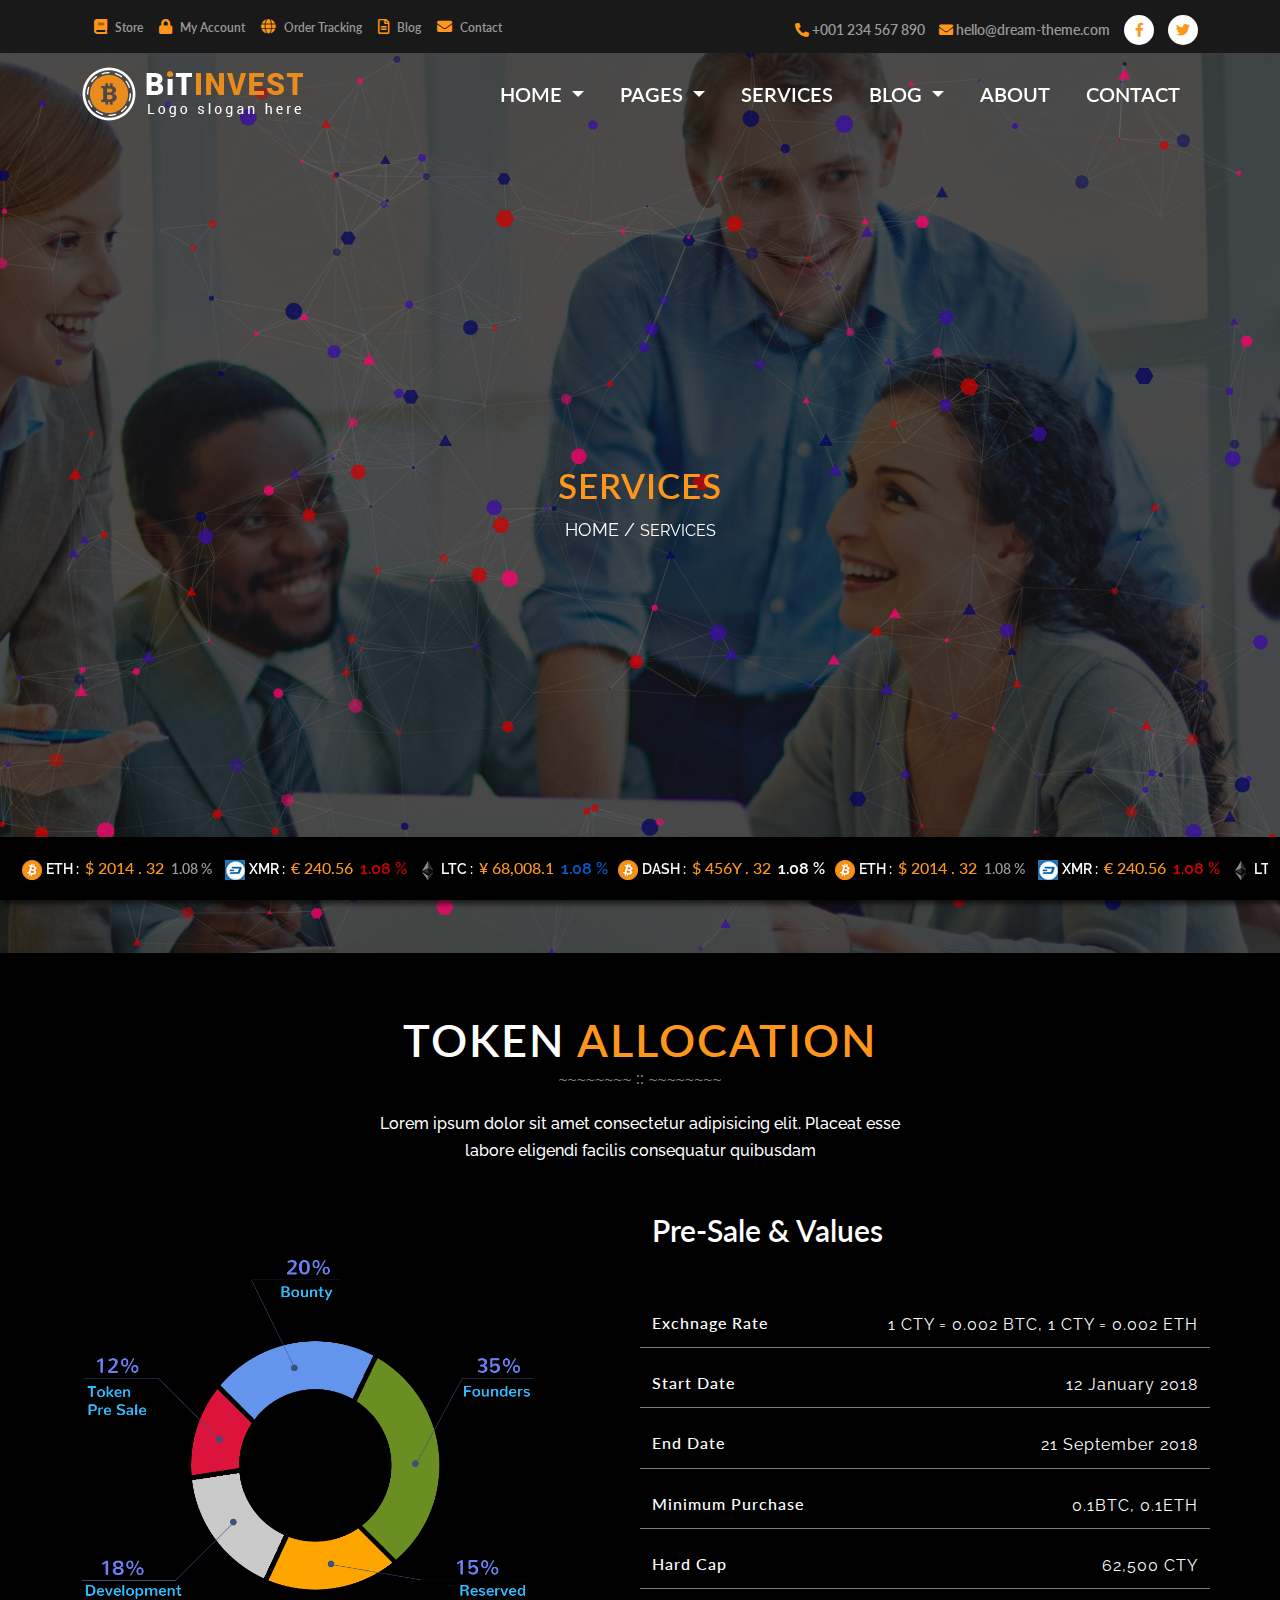
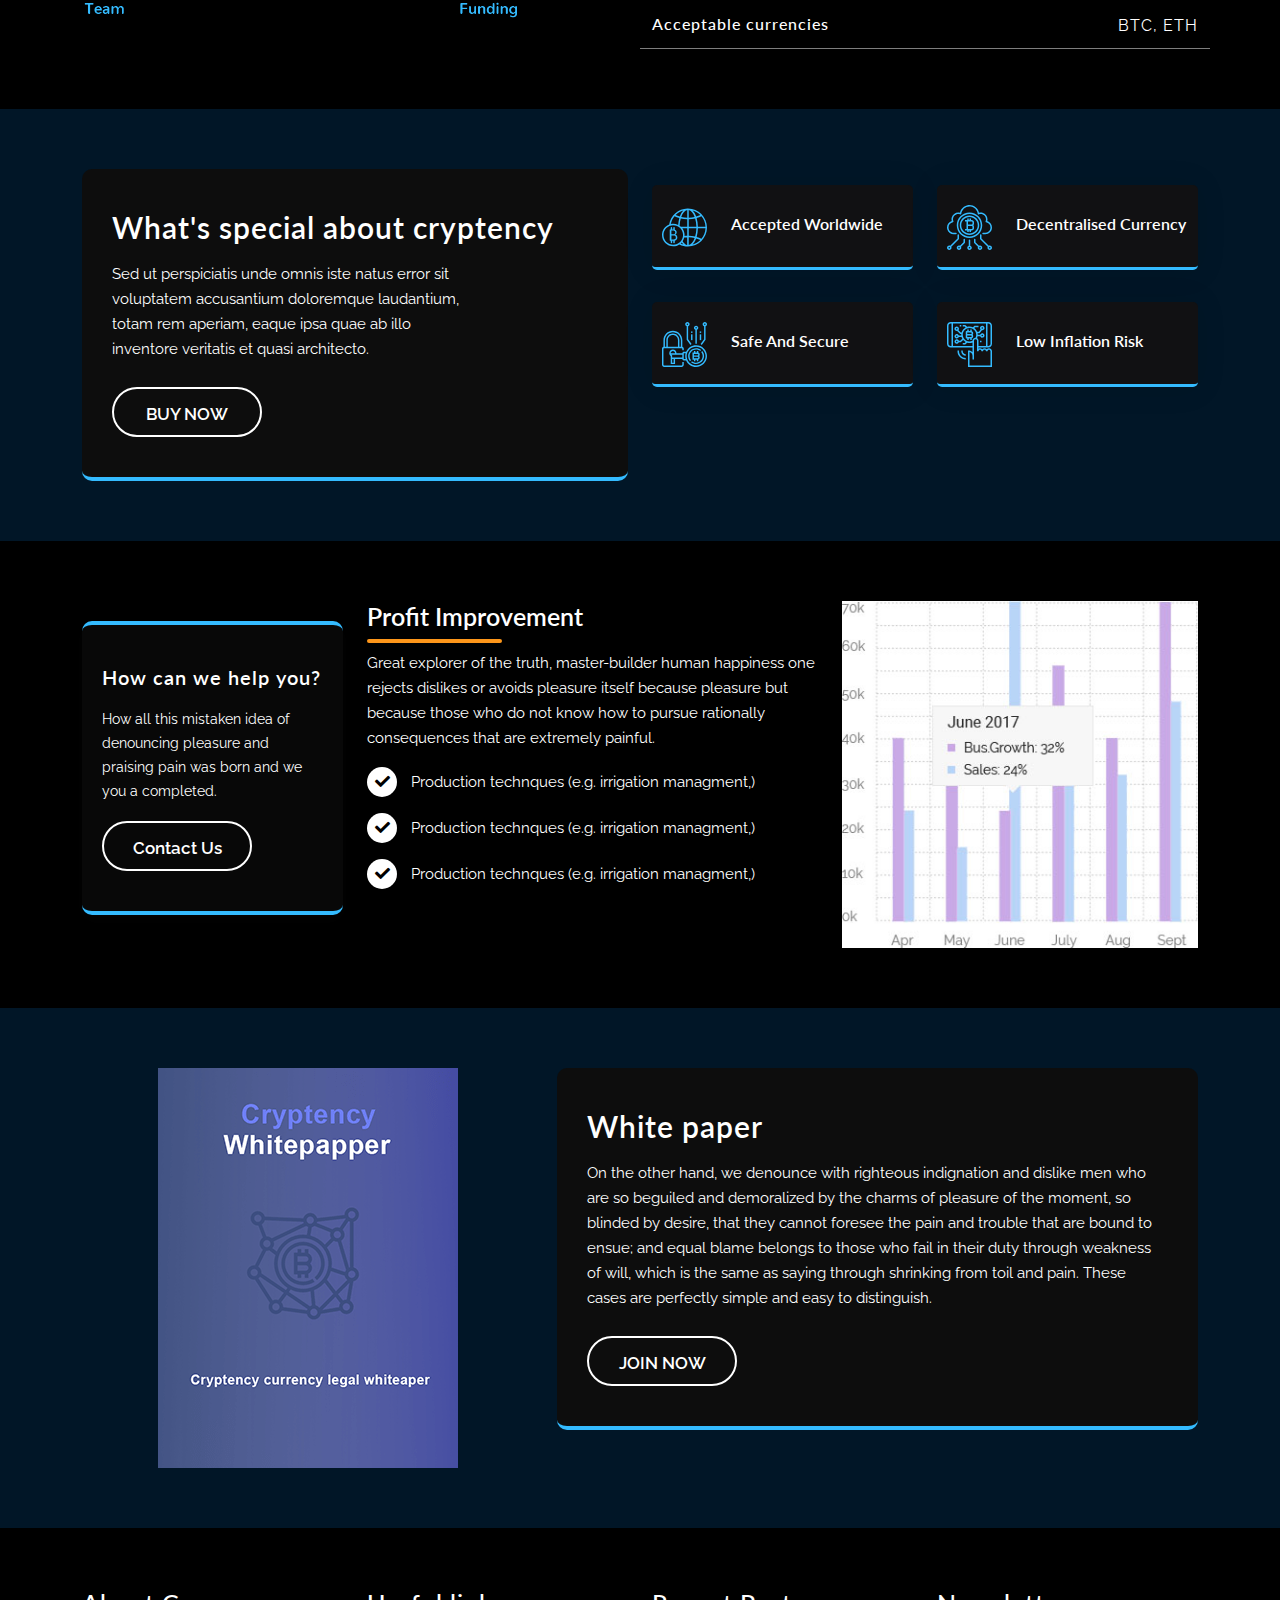
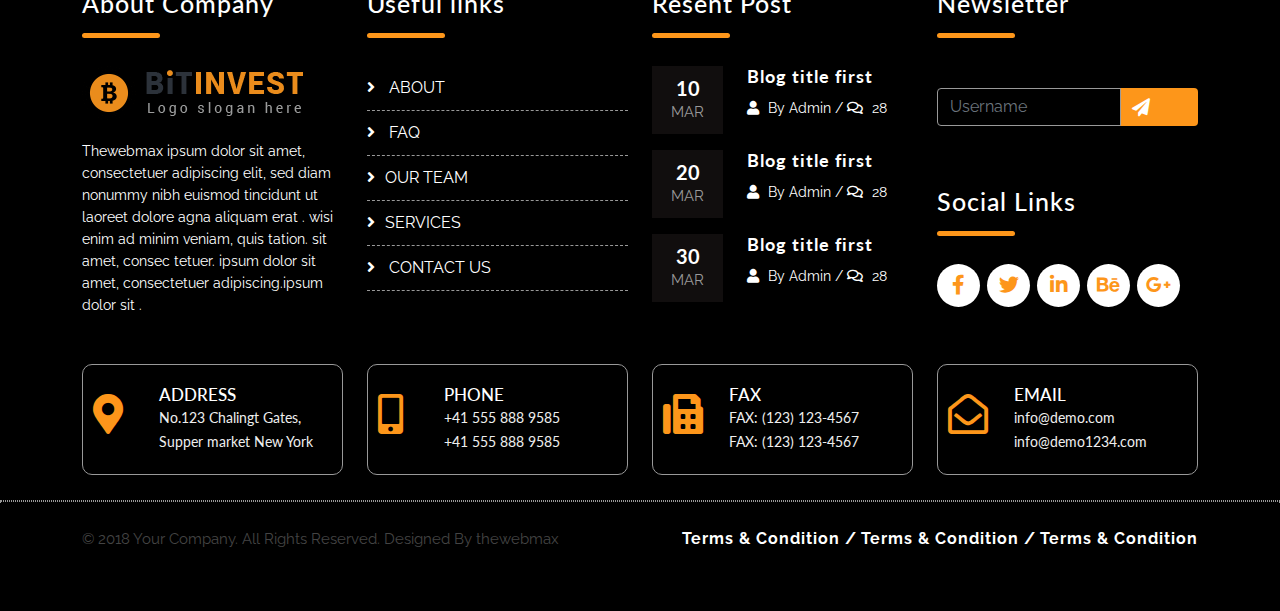
<file: services.html>
<!DOCTYPE html>
<html lang="en">
<head>
    <meta charset="UTF-8">
    <meta http-equiv="X-UA-Compatible" content="IE=edge">
    <meta name="viewport" content="width=device-width, initial-scale=1.0">
    <title>Project File</title>

    <!-- Link Fav icon -->
    <link rel="shortcut icon" href="" type="image/x-icon">
     <!-- countdouwn -->
     <link rel="stylesheet" href="css/flip-clock.css">
    <!-- Link google font -->
    <link rel="preconnect" href="https://fonts.gstatic.com">
    <link href="https://fonts.googleapis.com/css2?family=Lato:wght@400;700;900&family=Raleway:wght@300;400&display=swap" rel="stylesheet">
    <!-- Link fontawesome -->
    <link rel="stylesheet" href="css/fontawesome.min.css">
    <!-- slick slider -->
   <link rel="stylesheet" href="css/slick.css">
      <!-- link bootstrap -->
      <link rel="stylesheet" href="css/bootstrap.min.css">
   <!-- link style css -->
    <link rel="stylesheet" href="css/style.css">
    <!-- Link responsive css -->
    <link rel="stylesheet" href="css/responsive.css">

</head>
<body>
  <!-- preloder -->
 <div id="loading">
  <div id="loading-center">
  <div id="loading-center-absolute">
  <div class="object"></div>
  <div class="object"></div>
  <div class="object"></div>
  <div class="object"></div>
  <div class="object"></div>
  <div class="object"></div>
  <div class="object"></div>
  <div class="object"></div>
  <div class="object"></div>
  </div>
  </div>
   
  </div>
<!-- preloder end html -->
    <!-- =============================== top headeer part start =============================== -->
    <section id="top-header">
      <div class="container">
          <div class="row">
              <div class="col-md-6 top-header-items">
                  <a href="#"><i class="fas fa-book"></i> Store</a>
                  <a href="login.html"><i class="fas fa-lock"></i> My Account</a>
                  <a href="#"><i class="fas fa-globe"></i> Order Tracking</a>
                  <a href="#"><i class="far fa-file-alt"></i> Blog</a>
                  <a href="contact.html"><i class="fas fa-envelope"></i> Contact</a>
              </div>
              <div class="col-md-6 text-end top-header-icon">
                  <a href="#"><i class="fas fa-phone-alt"></i> +001 234 567 890</a>
                  <a href="#"><i class="fas fa-envelope"></i> hello@dream-theme.com</a>
                  <a href="#" class="top-icon"><i class="fab fa-facebook-f"></i></a>
                  <a href="#" class="top-icon"><i class="fab fa-twitter"></i></a>
              </div>
          </div>
      </div>
      </section>
   <!-- =============================== top headeer part end =============================== -->

    <!-- ===============================  headeer part start ============================= -->
    <section id="header-menu" >
      <nav class="navbar navbar-expand-lg navbar-light menu">
        <div class="container">
          <a class="navbar-brand" href="#">
            <img src="images/logo-light.png" alt="">
          </a>
          <button class="navbar-toggler" type="button" data-bs-toggle="collapse" data-bs-target="#menubar" aria-controls="navbarSupportedContent" aria-expanded="false" aria-label="Toggle navigation">
            <span class="navbar-toggler-icon"></span>
          </button>
          <div class="collapse navbar-collapse" id="menubar">
            <ul class="navbar-nav ms-auto mb-2 mb-lg-0">
              <li class="nav-item dropdown">
                <a class="nav-link dropdown-toggle" href="#" id="navbarDropdown" role="button" data-bs-toggle="dropdown" aria-expanded="false">
                  Home
                </a>
                <ul class="dropdown-menu dropdown-color" aria-labelledby="navbarDropdown">
                  <li><a class="dropdown-item" href="index.html">HOME1</a></li>
                  <li><a class="dropdown-item" href="Home2.html">HOME2</a></li>
                </ul>
              </li>
              <li class="nav-item dropdown">
                <a class="nav-link dropdown-toggle" href="bitcoin.html" id="navbarDropdown" role="button" data-bs-toggle="dropdown" aria-expanded="false">
                  Pages
                </a>
                <ul class="dropdown-menu  dropdown-color" aria-labelledby="navbarDropdown">
                  <li><a class="dropdown-item" href="bitcoin.html">About Bitcoin</a></li>
                  <li><a class="dropdown-item" href="Pricing.html">Pricing</a></li>
                  <li><a class="dropdown-item" href="team.html">Team Page</a></li>
                </ul>
              </li>
              <li class="nav-item">
                <a class="nav-link" aria-current="page" href="services.html">services</a>
              </li>
              <li class="nav-item dropdown">
                <a class="nav-link dropdown-toggle" href="#" id="navbarDropdown" role="button" data-bs-toggle="dropdown" aria-expanded="false">
                  blog
                </a>
                <ul class="dropdown-menu dropdown-color" aria-labelledby="navbarDropdown">
                  <li><a class="dropdown-item" href="Blog Details.html">Blog Details</a></li>
                  <li><a class="dropdown-item" href="Blog Grid.html">Blog Grid</a></li>
                  <li><a class="dropdown-item" href="Grid View.html">Grid View</a></li>
                </ul>
              </li>
              <li class="nav-item">
                <a class="nav-link" aria-current="page" href="About.html">About</a>
              </li>
              <li class="nav-item">
                <a class="nav-link" aria-current="page" href="contact.html">contact</a>
              </li>
            </ul>
          </div>
        </div>
      </nav>
    </section>
    <!-- ===============================  headeer part end =============================== -->

<!-- =============================== banner part start ============================= -->
<section id="particles-js" style="background: linear-gradient(rgba(0,0,0,0.7),rgba(0,0,0,0.7)), url(images/slide2.jpg);">
            <div class="container">
                <div class="row">
                  <div class="col-6">
                    <div class="bitcoin-data">
                      <h3> <span>SERVICES</span></h3>
                      <a href="index.html">HOME / </a><span class="about-span"> SERVICES</span>
                    </div>
                  </div>
                </div>
            </div>
</section>
<!-- =============================== banner part end =============================== -->

  <!-- =============================== marquee part start ============================= -->
  <section class="inte fixed-bottom">
    <div class="row m-0 p-0">
        <div class="col-12">
      <ul class="scroll2 d-flex">
         <li><img src="images/bitcoin.png" alt="">
            <span class="eth">ETH : </span>
            <span class="usd">$ 2014 . 32 </span>
            <span class="number"> 1.08 %</span>
            </li>
            <li><img src="images/DigitalCash.png" alt="">
                <span class="eth">XMR : </span>
                <span class="usd">€ 240.56 </span>
                <span class="number4"> 1.08 %</span>
            </li>
            <li><img src="images/Ethereum.png" alt="">
                <span class="eth">LTC : </span>
                <span class="usd">¥ 68,008.1 </span>
                <span class="number3"> 1.08 %</span>
            </li>
            <li><img src="images/bitcoin.png" alt="">
                <span class="eth">DASH : </span>
                <span class="usd">$ 456Y . 32 </span>
                <span class="number2"> 1.08 %</span>
            </li> 
            <li><img src="images/bitcoin.png" alt="">
                <span class="eth">ETH : </span>
                <span class="usd">$ 2014 . 32 </span>
                <span class="number"> 1.08 %</span>
                </li>
                <li><img src="images/DigitalCash.png" alt="">
                    <span class="eth">XMR : </span>
                    <span class="usd">€ 240.56 </span>
                    <span class="number4"> 1.08 %</span>
                </li>
                <li><img src="images/Ethereum.png" alt="">
                    <span class="eth">LTC : </span>
                    <span class="usd">¥ 68,008.1 </span>
                    <span class="number3"> 1.08 %</span>
                </li>
                <li><img src="images/bitcoin.png" alt="">
                    <span class="eth">DASH : </span>
                    <span class="usd">$ 456Y . 32 </span>
                    <span class="number2"> 1.08 %</span>
                </li>                     
         </ul>
      </div>
    </div>
    </section>
  <!-- =============================== marquee part end =============================== -->


<!-- =============================== services-Allocation part start ============================= -->
<section id="services-Allocation">
<div class="container">
  <div class="row justify-content-center">
    <div class="col-lg-6 text-center">
      <div class="about-hadding">
        <h2>Token<span>  Allocation </span></h2>
      <img src="images/about.png" alt="">
      <p>Lorem ipsum dolor sit amet consectetur adipisicing elit. Placeat esse labore eligendi facilis consequatur quibusdam  </p>
      </div>
  </div>
</div>
  <div class="row mt-5">
    <div class="col-md-5 mt-5">
      <img src="images/distribution.png" alt="" class=" w-100">
    </div>
    <div class="col-1"></div>
    <div class="col-md-6">
      <div class="services-Allocation-card">
        <h4>Pre-Sale & Values</h4>
      </div>
      <div class="row services-allocation-border">
        <div class="col-4 text-start services-Allocation-items">
          <h6>Exchnage Rate</h6>
        </div>
        <div class="col-8 text-end services-Allocation-items2">
          <p>1 CTY = 0.002 BTC, 1 CTY = 0.002 ETH</p>
        </div>
      </div>
      <div class="row services-allocation-border">
        <div class="col-4 text-start services-Allocation-items">
          <h6>Start Date</h6>
        </div>
        <div class="col-8 text-end services-Allocation-items2">
          <p>12 January 2018</p>
        </div>
      </div>
      <div class="row services-allocation-border">
        <div class="col-4 text-start services-Allocation-items">
          <h6>End Date</h6>
        </div>
        <div class="col-8 text-end services-Allocation-items2">
          <p>21 September 2018</p>
        </div>
      </div>
      <div class="row services-allocation-border">
        <div class="col-4 text-start services-Allocation-items">
          <h6>Minimum Purchase</h6>
        </div>
        <div class="col-8 text-end services-Allocation-items2">
          <p>0.1BTC, 0.1ETH</p>
        </div>
      </div>
      <div class="row services-allocation-border">
        <div class="col-4 text-start services-Allocation-items">
          <h6>Hard Cap</h6>
        </div>
        <div class="col-8 text-end services-Allocation-items2">
          <p>62,500 CTY</p>
        </div>
      </div>
      <div class="row services-allocation-border">
        <div class="col-6 text-start services-Allocation-items">
          <h6>Acceptable currencies</h6>
        </div>
        <div class="col-6 text-end services-Allocation-items2">
          <p>BTC, ETH</p>
        </div>
      </div>
    </div>
  </div>
</div>
</section>
<!-- =============================== services-Allocation part end =============================== -->


<!-- =============================== special part start ============================= -->
<section id="services-special">
<div class="container">
  <div class="row">
    <div class="col-md-6">
      <div class="services-special-items">
        <h4>What's special about cryptency</h4>
        <p>Sed ut perspiciatis unde omnis iste natus error sit <br> voluptatem accusantium doloremque laudantium,<br> totam rem aperiam, eaque ipsa quae ab illo<br> inventore veritatis et quasi architecto.</p>
        <a href="#">BUY NOW</a>
      </div>
    </div>
    <div class="col-md-6">
      <div class="row">
        <div class="col-6 my-3">
          <div class="services-special-card">
            <div class="row">
              <div class="col-3">
                <img src="images/card.svg" alt="" class=" w-100">
              </div>
              <div class="col-9 special">
                <h5>Accepted Worldwide</h5>
              </div>
            </div>
          </div>
        </div>
        <div class="col-6 my-3">
          <div class="services-special-card">
            <div class="row">
              <div class="col-3">
                <img src="images/card2.svg" alt="" class=" w-100">
              </div>
              <div class="col-9 special">
                <h5>Decentralised Currency</h5>
              </div>
            </div>
          </div>
        </div>
        <div class="col-6 my-3">
          <div class="services-special-card">
            <div class="row">
              <div class="col-3">
                <img src="images/card3.svg" alt="" class=" w-100">
              </div>
              <div class="col-9 special">
                <h5>Safe And Secure</h5>
              </div>
            </div>
          </div>
        </div>
        <div class="col-6 my-3">
          <div class="services-special-card">
            <div class="row">
              <div class="col-3">
                <img src="images/card4.svg" alt="" class=" w-100">
              </div>
              <div class="col-9 special">
                <h5>Low Inflation Risk</h5>
              </div>
            </div>
          </div>
        </div>
      </div>
    </div>
  </div>
</div>
</section>
<!-- =============================== special part end =============================== -->




<!-- =============================== Improvement part start ============================= -->
<section id="Improvement">
<div class="container">
  <div class="row">
    <div class="col-md-3">
      <div class="services-improvement-contact">
        <h5>How can we help you?</h5>
        <p>How all this mistaken idea of denouncing pleasure and praising pain was born and we you a completed.</p>
        <a href="#">Contact Us</a>
      </div>
    </div>
    <div class="col-md-5">
      <div class="improvement-items">
        <h4>Profit Improvement</h4>
        <p>Great explorer of the truth, master-builder human happiness one rejects dislikes or avoids pleasure itself because pleasure but because those who do not know how to pursue rationally consequences that are extremely painful.</p>
        <ul>
          <li class="my-3"><i class="fas fa-check"></i> Production technques (e.g. irrigation managment,)</li>
          <li class="my-3"><i class="fas fa-check"></i> Production technques (e.g. irrigation managment,)</li>
          <li class="my-3"><i class="fas fa-check"></i> Production technques (e.g. irrigation managment,)</li>
        </ul>
      </div>
    </div>
    <div class="col-md-4">
      <img src="images/graph-3.jpg" alt="" class=" w-100">
    </div>
  </div>
</div>
</section>
<!-- =============================== Improvement part end =============================== -->























<!-- ===============================services paper part start ============================= -->
<section id="services-paper">
<div class="container">
  <div class="row">
    <div class="col-md-5 text-center">
      <img src="images/whitepaper.png" alt="">
    </div>
    <div class="col-md-7">
      <div class="services-special-items">
        <h4>White paper</h4>
        <p>On the other hand, we denounce with righteous indignation and dislike men who are so beguiled and demoralized by the charms of pleasure of the moment, so blinded by desire, that they cannot foresee the pain and trouble that are bound to ensue; and equal blame belongs to those who fail in their duty through weakness of will, which is the same as saying through shrinking from toil and pain. These cases are perfectly simple and easy to distinguish.</p>
        <a href="#">JOIN NOW</a>
      </div>
    </div>
  </div>
</div>
</section>
<!-- ===============================services paper part end =============================== -->

<!-- =============================== footer part start ============================= -->
<footer>
  <div class="container">
    <div class="row">
      <div class="col-md-3">
        <div class="footer-hadding">
          <h3>About Company</h3>
        </div>
        <div class="footer-logo mt-5 text-start">
          <img src="images/logo.png" alt="">
        </div>
        <div class="footer-items">
          <p>Thewebmax ipsum dolor sit amet, consectetuer adipiscing elit, sed diam nonummy nibh euismod tincidunt ut laoreet dolore agna aliquam erat . wisi enim ad minim veniam, quis tation. sit amet, consec tetuer. ipsum dolor sit amet, consectetuer adipiscing.ipsum dolor sit .</p>
        </div>
      </div>
      <div class="col-md-3">
        <div class="footer-hadding">
          <h3>Useful links</h3>
        </div>
         <div class="footer-link mt-5">
          <a href="#"><i class="fas fa-angle-right"></i> about</a>
          <a href="#"><i class="fas fa-angle-right"></i> faq</a>
          <a href="#"><i class="fas fa-angle-right"></i>our team</a>
          <a href="#"><i class="fas fa-angle-right"></i>services</a>
          <a href="#"><i class="fas fa-angle-right"></i> contact us</a>
         </div>
      </div>
      <div class="col-md-3">
        <div class="footer-hadding">
          <h3>Resent Post</h3>
        </div>
        <div class="row mt-5">
          <div class="col-4">
            <div class="footer-post">
              <h6>10</h6>
              <p>mar</p>
            </div>
          </div>
          <div class="col-8">
            <div class="footer-post2 text-start">
              <h4>Blog title first </h4>
              <a href="#"><i class="fas fa-user"></i> By Admin / <span><i class="far fa-comments"></i> 28</span></a>
            </div>
          </div>
        </div>
        <div class="row mt-3">
          <div class="col-4">
            <div class="footer-post">
              <h6>20</h6>
              <p>mar</p>
            </div>
          </div>
          <div class="col-8">
            <div class="footer-post2 text-start">
              <h4>Blog title first </h4>
              <a href="#"><i class="fas fa-user"></i> By Admin / <span><i class="far fa-comments"></i> 28</span></a>
            </div>
          </div>
        </div>
        <div class="row mt-3">
          <div class="col-4">
            <div class="footer-post">
              <h6>30</h6>
              <p>mar</p>
            </div>
          </div>
          <div class="col-8">
            <div class="footer-post2 text-start">
              <h4>Blog title first </h4>
              <a href="#"><i class="fas fa-user"></i> By Admin / <span><i class="far fa-comments"></i> 28</span></a>
            </div>
          </div>
        </div>
      </div>
      <div class="col-md-3">
        <div class="footer-hadding">
          <h3>Newsletter</h3>
        </div>
        <div class="footer-email">
          <div class="input-group flex-nowrap">
            <input type="text" class="form-control" placeholder="Username" aria-label="Username" aria-describedby="addon-wrapping">
            <span class="input-group-text" id="addon-wrapping"><i class="fas fa-paper-plane"></i></span>
          </div>
        </div>
        <div class="footer-hadding footer-hadding2">
          <h3>Social Links</h3>
        </div>
        <div class="footer-icon mt-5">
          <a href="#"><i class="fab fa-facebook-f"></i></a>
          <a href="#"><i class="fab fa-twitter"></i></a>
          <a href="#"><i class="fab fa-linkedin-in"></i></a>
          <a href="#"><i class="fab fa-behance"></i></a>
          <a href="#"><i class="fab fa-google-plus-g"></i></a>
        </div>
      </div>
    </div>
    <div class="row mt-5">
      <div class="col-md-3">
        <div class="footer-card">
        <div class="row">
          <div class="col-3 icon-footer">
            <a href="#"><i class="fas fa-map-marker-alt"></i></a>
          </div>
          <div class="col-9">
            <div class="footer-last-items">
              <h6>Address</h6>
              <p>No.123 Chalingt Gates, Supper market New York</p>
          </div>
          </div>
        </div>
      </div>
    </div>
    <div class="col-md-3">
      <div class="footer-card">
      <div class="row">
        <div class="col-3 icon-footer">
          <a href="#"><i class="fas fa-mobile-alt"></i></a>
        </div>
        <div class="col-9">
          <div class="footer-last-items">
            <h6>Phone</h6>
            <p>+41 555 888 9585 <br> +41 555 888 9585</p>
        </div>
        </div>
      </div>
    </div>
  </div>
  <div class="col-md-3">
    <div class="footer-card">
    <div class="row">
      <div class="col-3 icon-footer">
        <a href="#"><i class="fas fa-fax"></i></a>
      </div>
      <div class="col-9">
        <div class="footer-last-items">
          <h6>FAX</h6>
          <p>FAX: (123) 123-4567 <br> FAX: (123) 123-4567</p>
      </div>
      </div>
    </div>
  </div>
</div>
<div class="col-md-3">
  <div class="footer-card">
  <div class="row">
    <div class="col-3 icon-footer">
      <a href="#"><i class="far fa-envelope-open"></i></a>
    </div>
    <div class="col-9">
      <div class="footer-last-items">
        <h6>email</h6>
        <p>info@demo.com <br> info@demo1234.com</p>
    </div>
    </div>
  </div>
</div>
</div>
    </div>
  </div>
  <div class="footer-border">
  </div>
  <div class="container">
    <div class="row">
      <div class="col-6">
        <div class="copy">
          <p>
            © 2018 Your Company. All Rights Reserved. Designed By thewebmax</p>
        </div>
      </div>
      <div class="col-6">
        <div class="copy-right text-end">
          <a href="#">Terms  & Condition /</a>
          <a href="#">Terms  & Condition /</a>
          <a href="#">Terms  & Condition </a>
        </div>
      </div>
    </div>
  </div>
</footer>
<!-- =============================== footer part end =============================== -->





    <!-- Link Jquery -->
    <script src="js/bootstrap.bundle.min.js"></script>
    <!-- link defult js -->
    <script src="js/jquery-1.12.4.min.js"></script>
    <!-- marquee js  -->
    <script src="js/infiniteslidev2.js"></script>
    <!-- particles js  -->
    <script src="js/particles.min.js"></script>
    <script src="js/app.js"></script>
    <!-- chart js -->
    <script src="js/chart.js"></script>
    <!-- slick slider js -->
    <script src="js/slick.min.js"></script>
    <!-- scrollup js -->
    <script src="js/jquery.scrollUp.min.js"></script>
    <!-- Link bootstrap js -->
    <script src="js/script.js"></script>
</body>
</html>
</file>
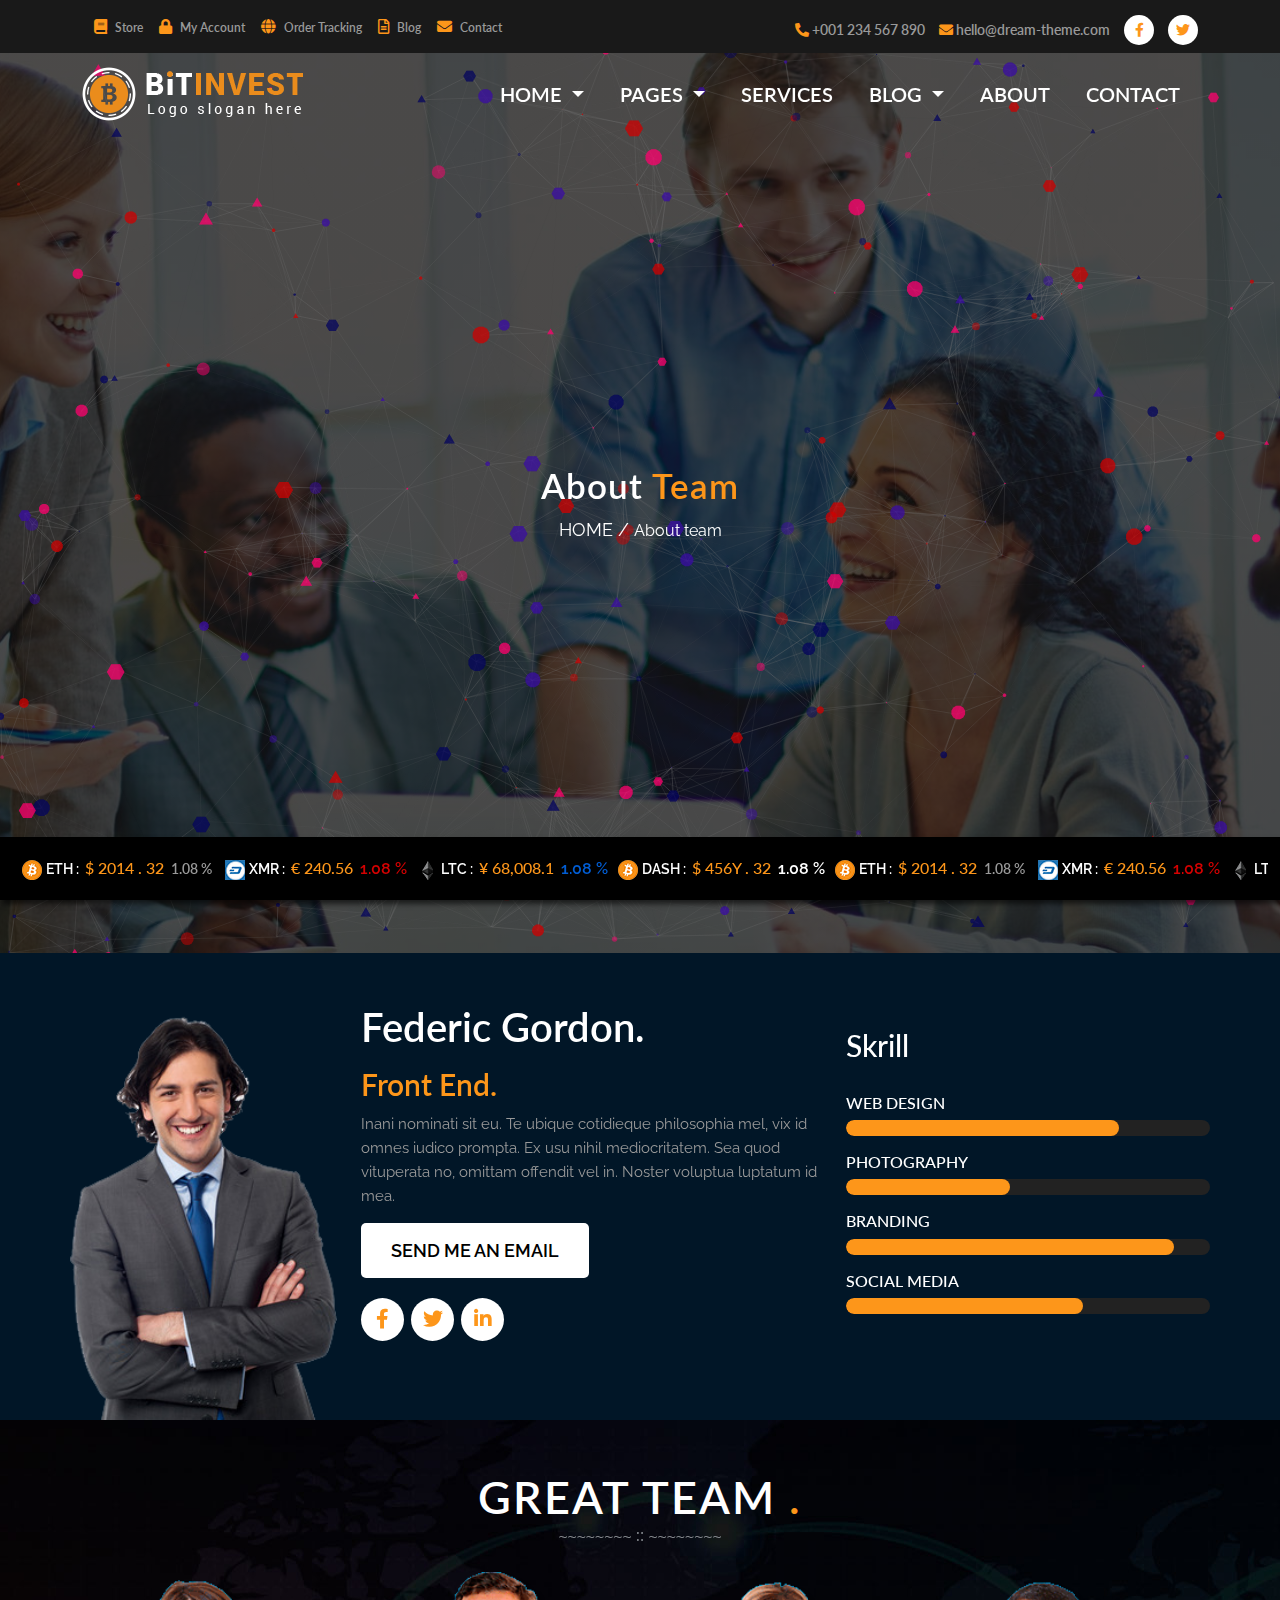
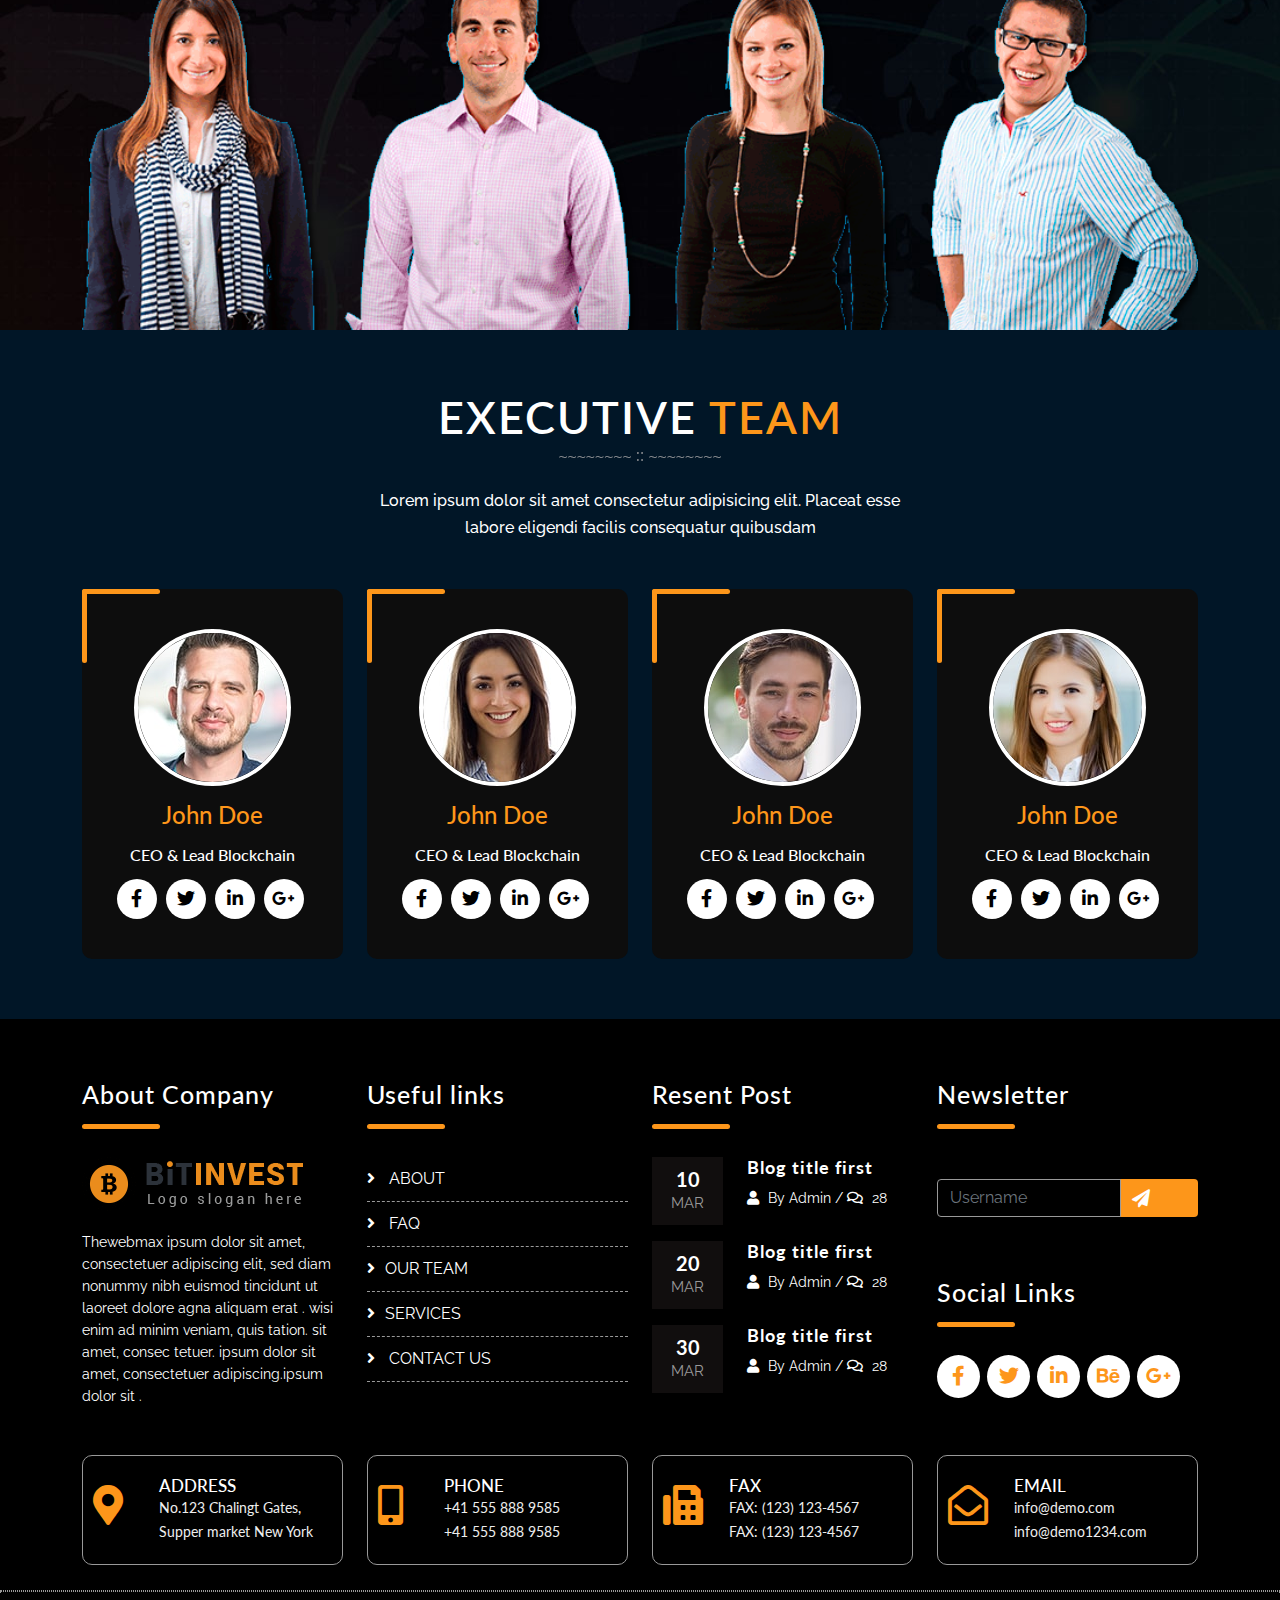
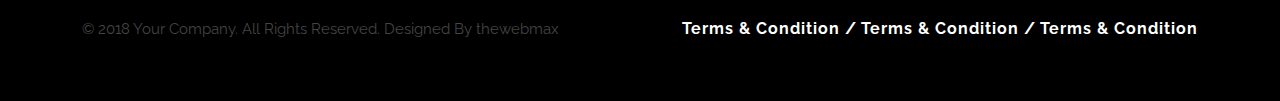
<file: team.html>
<!DOCTYPE html>
<html lang="en">
<head>
    <meta charset="UTF-8">
    <meta http-equiv="X-UA-Compatible" content="IE=edge">
    <meta name="viewport" content="width=device-width, initial-scale=1.0">
    <title>Project File</title>

    <!-- Link Fav icon -->
    <link rel="shortcut icon" href="" type="image/x-icon">
     <!-- countdouwn -->
     <link rel="stylesheet" href="css/flip-clock.css">
    <!-- Link google font -->
    <link rel="preconnect" href="https://fonts.gstatic.com">
    <link href="https://fonts.googleapis.com/css2?family=Lato:wght@400;700;900&family=Raleway:wght@300;400&display=swap" rel="stylesheet">
    <!-- Link fontawesome -->
    <link rel="stylesheet" href="css/fontawesome.min.css">
    <!-- slick slider -->
   <link rel="stylesheet" href="css/slick.css">
      <!-- link bootstrap -->
      <link rel="stylesheet" href="css/bootstrap.min.css">
   <!-- link style css -->
    <link rel="stylesheet" href="css/style.css">
    <!-- Link responsive css -->
    <link rel="stylesheet" href="css/responsive.css">

</head>
<body>
  <!-- preloder -->
 <div id="loading">
  <div id="loading-center">
  <div id="loading-center-absolute">
  <div class="object"></div>
  <div class="object"></div>
  <div class="object"></div>
  <div class="object"></div>
  <div class="object"></div>
  <div class="object"></div>
  <div class="object"></div>
  <div class="object"></div>
  <div class="object"></div>
  </div>
  </div>
   
  </div>
<!-- preloder end html -->
    <!-- =============================== top headeer part start =============================== -->
    <section id="top-header">
      <div class="container">
          <div class="row">
              <div class="col-md-6 top-header-items">
                  <a href="#"><i class="fas fa-book"></i> Store</a>
                  <a href="login.html"><i class="fas fa-lock"></i> My Account</a>
                  <a href="#"><i class="fas fa-globe"></i> Order Tracking</a>
                  <a href="Blog Details.html"><i class="far fa-file-alt"></i> Blog</a>
                  <a href="contact.html"><i class="fas fa-envelope"></i> Contact</a>
              </div>
              <div class="col-md-6 text-end top-header-icon">
                  <a href="#"><i class="fas fa-phone-alt"></i> +001 234 567 890</a>
                  <a href="#"><i class="fas fa-envelope"></i> hello@dream-theme.com</a>
                  <a href="#" class="top-icon"><i class="fab fa-facebook-f"></i></a>
                  <a href="#" class="top-icon"><i class="fab fa-twitter"></i></a>
              </div>
          </div>
      </div>
      </section>
   <!-- =============================== top headeer part end =============================== -->

    <!-- ===============================  headeer part start ============================= -->
    <section id="header-menu" >
      <nav class="navbar navbar-expand-lg navbar-light menu">
        <div class="container">
          <a class="navbar-brand" href="#">
            <img src="images/logo-light.png" alt="">
          </a>
          <button class="navbar-toggler" type="button" data-bs-toggle="collapse" data-bs-target="#menubar" aria-controls="navbarSupportedContent" aria-expanded="false" aria-label="Toggle navigation">
            <span class="navbar-toggler-icon"></span>
          </button>
          <div class="collapse navbar-collapse" id="menubar">
            <ul class="navbar-nav ms-auto mb-2 mb-lg-0">
              <li class="nav-item dropdown">
                <a class="nav-link dropdown-toggle" href="#" id="navbarDropdown" role="button" data-bs-toggle="dropdown" aria-expanded="false">
                  Home
                </a>
                <ul class="dropdown-menu dropdown-color" aria-labelledby="navbarDropdown">
                  <li><a class="dropdown-item" href="index.html">HOME1</a></li>
                  <li><a class="dropdown-item" href="Home2.html">HOME2</a></li>
                </ul>
              </li>
              <li class="nav-item dropdown">
                <a class="nav-link dropdown-toggle" href="bitcoin.html" id="navbarDropdown" role="button" data-bs-toggle="dropdown" aria-expanded="false">
                  Pages
                </a>
                <ul class="dropdown-menu  dropdown-color" aria-labelledby="navbarDropdown">
                  <li><a class="dropdown-item" href="bitcoin.html">About Bitcoin</a></li>
                  <li><a class="dropdown-item" href="Pricing.html">Pricing</a></li>
                  <li><a class="dropdown-item" href="team.html">Team Page</a></li>
                </ul>
              </li>
              <li class="nav-item">
                <a class="nav-link" aria-current="page" href="services.html">services</a>
              </li>
              <li class="nav-item dropdown">
                <a class="nav-link dropdown-toggle" href="#" id="navbarDropdown" role="button" data-bs-toggle="dropdown" aria-expanded="false">
                  blog
                </a>
                <ul class="dropdown-menu dropdown-color" aria-labelledby="navbarDropdown">
                  <li><a class="dropdown-item" href="Blog Details.html">Blog Details</a></li>
                  <li><a class="dropdown-item" href="Blog Grid.html">Blog Grid</a></li>
                  <li><a class="dropdown-item" href="Grid View.html">Grid View</a></li>
                </ul>
              </li>
              <li class="nav-item">
                <a class="nav-link" aria-current="page" href="About.html">About</a>
              </li>
              <li class="nav-item">
                <a class="nav-link" aria-current="page" href="contact.html">contact</a>
              </li>
            </ul>
          </div>
        </div>
      </nav>
    </section>
    <!-- ===============================  headeer part end =============================== -->

<!-- =============================== banner part start ============================= -->
<section id="particles-js" style="background: linear-gradient(rgba(0,0,0,0.7),rgba(0,0,0,0.7)), url(images/slide2.jpg);">
            <div class="container">
                <div class="row">
                  <div class="col-6">
                    <div class="bitcoin-data">
                      <h3>About <span>Team</span></h3>
                      <a href="index.html">HOME / </a><span class="about-span"> About team</span>
                    </div>
                  </div>
                </div>
            </div>
</section>
<!-- =============================== banner part end =============================== -->

  <!-- =============================== marquee part start ============================= -->
  <section class="inte fixed-bottom">
    <div class="row m-0 p-0">
        <div class="col-12">
      <ul class="scroll2 d-flex">
         <li><img src="images/bitcoin.png" alt="">
            <span class="eth">ETH : </span>
            <span class="usd">$ 2014 . 32 </span>
            <span class="number"> 1.08 %</span>
            </li>
            <li><img src="images/DigitalCash.png" alt="">
                <span class="eth">XMR : </span>
                <span class="usd">€ 240.56 </span>
                <span class="number4"> 1.08 %</span>
            </li>
            <li><img src="images/Ethereum.png" alt="">
                <span class="eth">LTC : </span>
                <span class="usd">¥ 68,008.1 </span>
                <span class="number3"> 1.08 %</span>
            </li>
            <li><img src="images/bitcoin.png" alt="">
                <span class="eth">DASH : </span>
                <span class="usd">$ 456Y . 32 </span>
                <span class="number2"> 1.08 %</span>
            </li> 
            <li><img src="images/bitcoin.png" alt="">
                <span class="eth">ETH : </span>
                <span class="usd">$ 2014 . 32 </span>
                <span class="number"> 1.08 %</span>
                </li>
                <li><img src="images/DigitalCash.png" alt="">
                    <span class="eth">XMR : </span>
                    <span class="usd">€ 240.56 </span>
                    <span class="number4"> 1.08 %</span>
                </li>
                <li><img src="images/Ethereum.png" alt="">
                    <span class="eth">LTC : </span>
                    <span class="usd">¥ 68,008.1 </span>
                    <span class="number3"> 1.08 %</span>
                </li>
                <li><img src="images/bitcoin.png" alt="">
                    <span class="eth">DASH : </span>
                    <span class="usd">$ 456Y . 32 </span>
                    <span class="number2"> 1.08 %</span>
                </li>                     
         </ul>
      </div>
    </div>
    </section>
  <!-- =============================== marquee part end =============================== -->

                                      
<!-- =============================== Federic part start ============================= -->
<section id="Federic">
<div class="container">
  <div class="row team-slider">
    <div class="col-12">
      <div class="row">
        <div class="col-3">
          <img src="images/team1.png" alt="" class=" w-100">
        </div>
        <div class="col-5">
          <div class="team-items">
            <h4>Federic Gordon.</h4>
            <h5>Front End.</h5>
            <p>Inani nominati sit eu. Te ubique cotidieque philosophia mel, vix id omnes iudico prompta. Ex usu nihil mediocritatem. Sea quod vituperata no, omittam offendit vel in. Noster voluptua luptatum id mea.</p>
            <a href="#">SEND ME AN EMAIL</a>
          </div>
          <div class="footer-icon ">
            <a href="#"><i class="fab fa-facebook-f"></i></a>
            <a href="#"><i class="fab fa-twitter"></i></a>
            <a href="#"><i class="fab fa-linkedin-in"></i></a>
          </div>
        </div>
        <div class="col-4 mt-4">
          <div class="team-skrill">
            <h3>Skrill</h3>
          </div>
          <div class="team-prog">
            <h6 class=" mb-2 team-design">WEB DESIGN</h6>
            <div class="progress mb-3 progress-card">
              <div class="progress-bar" role="progressbar" style="width: 75%" aria-valuenow="100" aria-valuemin="0" aria-valuemax="100"></div>
            </div>
            <h6 class=" mb-2 team-design">PHOTOGRAPHY</h6>
            <div class="progress mb-3 progress-card">
              <div class="progress-bar" role="progressbar" style="width: 45%" aria-valuenow="100" aria-valuemin="0" aria-valuemax="100"></div>
            </div>
            <h6 class=" mb-2 team-design">BRANDING</h6>
            <div class="progress mb-3 progress-card">
              <div class="progress-bar" role="progressbar" style="width: 90%" aria-valuenow="100" aria-valuemin="0" aria-valuemax="100"></div>
            </div>
            <h6 class=" mb-2 team-design">SOCIAL MEDIA</h6>
            <div class="progress mb-3 progress-card">
              <div class="progress-bar" role="progressbar" style="width: 65%" aria-valuenow="100" aria-valuemin="0" aria-valuemax="100"></div>
            </div>
          </div>
        </div>
      </div>
    </div>
  
    <div class="col-12">
      <div class="row">
        <div class="col-3">
          <img src="images/team2.png" alt="" class=" w-100">
        </div>
        <div class="col-5">
          <div class="team-items">
            <h4>Federic Gordon.</h4>
            <h5>Front End.</h5>
            <p>Inani nominati sit eu. Te ubique cotidieque philosophia mel, vix id omnes iudico prompta. Ex usu nihil mediocritatem. Sea quod vituperata no, omittam offendit vel in. Noster voluptua luptatum id mea.</p>
            <a href="#">SEND ME AN EMAIL</a>
          </div>
          <div class="footer-icon ">
            <a href="#"><i class="fab fa-facebook-f"></i></a>
            <a href="#"><i class="fab fa-twitter"></i></a>
            <a href="#"><i class="fab fa-linkedin-in"></i></a>
          </div>
        </div>
        <div class="col-4 mt-4 text-start">
          <div class="team-skrill">
            <h3>Skrill</h3>
          </div>
          <div class="team-prog">
            <h6 class=" mb-2 team-design">WEB DESIGN</h6>
            <div class="progress mb-3 progress-card">
              <div class="progress-bar" role="progressbar" style="width: 75%" aria-valuenow="100" aria-valuemin="0" aria-valuemax="100"></div>
            </div>
            <h6 class=" mb-2 team-design">PHOTOGRAPHY</h6>
            <div class="progress mb-3 progress-card">
              <div class="progress-bar" role="progressbar" style="width: 45%" aria-valuenow="100" aria-valuemin="0" aria-valuemax="100"></div>
            </div>
            <h6 class=" mb-2 team-design">BRANDING</h6>
            <div class="progress mb-3 progress-card">
              <div class="progress-bar" role="progressbar" style="width: 90%" aria-valuenow="100" aria-valuemin="0" aria-valuemax="100"></div>
            </div>
            <h6 class=" mb-2 team-design">SOCIAL MEDIA</h6>
            <div class="progress mb-3 progress-card">
              <div class="progress-bar" role="progressbar" style="width: 65%" aria-valuenow="100" aria-valuemin="0" aria-valuemax="100"></div>
            </div>
          </div>
        </div>
      </div>
    </div>
    <div class="col-12">
      <div class="row">
        <div class="col-3">
          <img src="images/team3.png" alt="" class=" w-100">
        </div>
        <div class="col-5">
          <div class="team-items">
            <h4>Federic Gordon.</h4>
            <h5>Front End.</h5>
            <p>Inani nominati sit eu. Te ubique cotidieque philosophia mel, vix id omnes iudico prompta. Ex usu nihil mediocritatem. Sea quod vituperata no, omittam offendit vel in. Noster voluptua luptatum id mea.</p>
            <a href="#">SEND ME AN EMAIL</a>
          </div>
          <div class="footer-icon ">
            <a href="#"><i class="fab fa-facebook-f"></i></a>
            <a href="#"><i class="fab fa-twitter"></i></a>
            <a href="#"><i class="fab fa-linkedin-in"></i></a>
          </div>
        </div>
        <div class="col-4 mt-4">
          <div class="team-skrill">
            <h3>Skrill</h3>
          </div>
          <div class="team-prog">
            <h6 class=" mb-2 team-design">WEB DESIGN</h6>
            <div class="progress mb-3 progress-card">
              <div class="progress-bar" role="progressbar" style="width: 75%" aria-valuenow="100" aria-valuemin="0" aria-valuemax="100"></div>
            </div>
            <h6 class=" mb-2 team-design">PHOTOGRAPHY</h6>
            <div class="progress mb-3 progress-card">
              <div class="progress-bar" role="progressbar" style="width: 45%" aria-valuenow="100" aria-valuemin="0" aria-valuemax="100"></div>
            </div>
            <h6 class=" mb-2 team-design">BRANDING</h6>
            <div class="progress mb-3 progress-card">
              <div class="progress-bar" role="progressbar" style="width: 90%" aria-valuenow="100" aria-valuemin="0" aria-valuemax="100"></div>
            </div>
            <h6 class=" mb-2 team-design">SOCIAL MEDIA</h6>
            <div class="progress mb-3 progress-card">
              <div class="progress-bar" role="progressbar" style="width: 65%" aria-valuenow="100" aria-valuemin="0" aria-valuemax="100"></div>
            </div>
          </div>
        </div>
      </div>
    </div>
  </div>
</div>
</section>
<!-- =============================== Federic part end =============================== -->


<!-- =============================== gret-team part start ============================= -->
<section id="gret-team">
  <div class="container">
    <div class="row justify-content-center">
      <div class="col-lg-6 text-center">
        <div class="about-hadding">
          <h2>Great Team<span> . </span></h2>
        <img src="images/about.png" alt="">
        </div>
    </div>
  </div>
  
 <div class="row">
   <div class="col-12">
     <div class="gret-team-items mt-4">
       <img src="images/members.png" alt="" class=" w-100">
     </div>
   </div>
   </div>
 </div>
</section>
<!-- =============================== gret-team part end =============================== -->

<!-- =============================== Executive part start ============================= -->
<section id="Executive">
<div class="container">
  <div class="row justify-content-center">
    <div class="col-lg-6 text-center">
      <div class="about-hadding">
        <h2>Executive <span> Team </span></h2>
      <img src="images/about.png" alt="">
      <p>Lorem ipsum dolor sit amet consectetur adipisicing elit. Placeat esse labore eligendi facilis consequatur quibusdam  </p>
      </div>
  </div>
</div>
  <div class="row mt-5">
    <div class="col-md-3">
      <div class="executive-team-card card2a text-center">
          <img src="images/member1.jpg" alt="">
        <h4>John Doe</h4>
        <h5>CEO & Lead Blockchain</h5>
        <a href="#"><i class="fab fa-facebook-f"></i></a>
        <a href="#"><i class="fab fa-twitter"></i></a>
        <a href="#"><i class="fab fa-linkedin-in"></i></a>
        <a href="#"><i class="fab fa-google-plus-g"></i></a>
        </div>
    </div>
    <div class="col-md-3">
      <div class="executive-team-card text-center">
        <img src="images/member2.jpg" alt="">
        <h4>John Doe</h4>
        <h5>CEO & Lead Blockchain</h5>
        <a href="#"><i class="fab fa-facebook-f"></i></a>
        <a href="#"><i class="fab fa-twitter"></i></a>
        <a href="#"><i class="fab fa-linkedin-in"></i></a>
        <a href="#"><i class="fab fa-google-plus-g"></i></a>
      </div>
    </div>
    <div class="col-md-3">
      <div class="executive-team-card text-center">
        <img src="images/member3.jpg" alt="">
        <h4>John Doe</h4>
        <h5>CEO & Lead Blockchain</h5>
        <a href="#"><i class="fab fa-facebook-f"></i></a>
        <a href="#"><i class="fab fa-twitter"></i></a>
        <a href="#"><i class="fab fa-linkedin-in"></i></a>
        <a href="#"><i class="fab fa-google-plus-g"></i></a>
      </div>
    </div>
    <div class="col-md-3">
      <div class="executive-team-card text-center">
        <img src="images/member4.jpg" alt="">
        <h4>John Doe</h4>
        <h5>CEO & Lead Blockchain</h5>
        <a href="#"><i class="fab fa-facebook-f"></i></a>
        <a href="#"><i class="fab fa-twitter"></i></a>
        <a href="#"><i class="fab fa-linkedin-in"></i></a>
        <a href="#"><i class="fab fa-google-plus-g"></i></a>
      </div>
    </div>
  </div>
</div>
</section>
<!-- =============================== Executive part end =============================== -->


<!-- =============================== footer part start ============================= -->
<footer>
  <div class="container">
    <div class="row">
      <div class="col-md-3">
        <div class="footer-hadding">
          <h3>About Company</h3>
        </div>
        <div class="footer-logo mt-5 text-start">
          <img src="images/logo.png" alt="">
        </div>
        <div class="footer-items">
          <p>Thewebmax ipsum dolor sit amet, consectetuer adipiscing elit, sed diam nonummy nibh euismod tincidunt ut laoreet dolore agna aliquam erat . wisi enim ad minim veniam, quis tation. sit amet, consec tetuer. ipsum dolor sit amet, consectetuer adipiscing.ipsum dolor sit .</p>
        </div>
      </div>
      <div class="col-md-3">
        <div class="footer-hadding">
          <h3>Useful links</h3>
        </div>
         <div class="footer-link mt-5">
          <a href="#"><i class="fas fa-angle-right"></i> about</a>
          <a href="#"><i class="fas fa-angle-right"></i> faq</a>
          <a href="#"><i class="fas fa-angle-right"></i>our team</a>
          <a href="#"><i class="fas fa-angle-right"></i>services</a>
          <a href="#"><i class="fas fa-angle-right"></i> contact us</a>
         </div>
      </div>
      <div class="col-md-3">
        <div class="footer-hadding">
          <h3>Resent Post</h3>
        </div>
        <div class="row mt-5">
          <div class="col-4">
            <div class="footer-post">
              <h6>10</h6>
              <p>mar</p>
            </div>
          </div>
          <div class="col-8">
            <div class="footer-post2 text-start">
              <h4>Blog title first </h4>
              <a href="#"><i class="fas fa-user"></i> By Admin / <span><i class="far fa-comments"></i> 28</span></a>
            </div>
          </div>
        </div>
        <div class="row mt-3">
          <div class="col-4">
            <div class="footer-post">
              <h6>20</h6>
              <p>mar</p>
            </div>
          </div>
          <div class="col-8">
            <div class="footer-post2 text-start">
              <h4>Blog title first </h4>
              <a href="#"><i class="fas fa-user"></i> By Admin / <span><i class="far fa-comments"></i> 28</span></a>
            </div>
          </div>
        </div>
        <div class="row mt-3">
          <div class="col-4">
            <div class="footer-post">
              <h6>30</h6>
              <p>mar</p>
            </div>
          </div>
          <div class="col-8">
            <div class="footer-post2 text-start">
              <h4>Blog title first </h4>
              <a href="#"><i class="fas fa-user"></i> By Admin / <span><i class="far fa-comments"></i> 28</span></a>
            </div>
          </div>
        </div>
      </div>
      <div class="col-md-3">
        <div class="footer-hadding">
          <h3>Newsletter</h3>
        </div>
        <div class="footer-email">
          <div class="input-group flex-nowrap">
            <input type="text" class="form-control" placeholder="Username" aria-label="Username" aria-describedby="addon-wrapping">
            <span class="input-group-text" id="addon-wrapping"><i class="fas fa-paper-plane"></i></span>
          </div>
        </div>
        <div class="footer-hadding footer-hadding2">
          <h3>Social Links</h3>
        </div>
        <div class="footer-icon mt-5">
          <a href="#"><i class="fab fa-facebook-f"></i></a>
          <a href="#"><i class="fab fa-twitter"></i></a>
          <a href="#"><i class="fab fa-linkedin-in"></i></a>
          <a href="#"><i class="fab fa-behance"></i></a>
          <a href="#"><i class="fab fa-google-plus-g"></i></a>
        </div>
      </div>
    </div>
    <div class="row mt-5">
      <div class="col-md-3">
        <div class="footer-card">
        <div class="row">
          <div class="col-3 icon-footer">
            <a href="#"><i class="fas fa-map-marker-alt"></i></a>
          </div>
          <div class="col-9">
            <div class="footer-last-items">
              <h6>Address</h6>
              <p>No.123 Chalingt Gates, Supper market New York</p>
          </div>
          </div>
        </div>
      </div>
    </div>
    <div class="col-md-3">
      <div class="footer-card">
      <div class="row">
        <div class="col-3 icon-footer">
          <a href="#"><i class="fas fa-mobile-alt"></i></a>
        </div>
        <div class="col-9">
          <div class="footer-last-items">
            <h6>Phone</h6>
            <p>+41 555 888 9585 <br> +41 555 888 9585</p>
        </div>
        </div>
      </div>
    </div>
  </div>
  <div class="col-md-3">
    <div class="footer-card">
    <div class="row">
      <div class="col-3 icon-footer">
        <a href="#"><i class="fas fa-fax"></i></a>
      </div>
      <div class="col-9">
        <div class="footer-last-items">
          <h6>FAX</h6>
          <p>FAX: (123) 123-4567 <br> FAX: (123) 123-4567</p>
      </div>
      </div>
    </div>
  </div>
</div>
<div class="col-md-3">
  <div class="footer-card">
  <div class="row">
    <div class="col-3 icon-footer">
      <a href="#"><i class="far fa-envelope-open"></i></a>
    </div>
    <div class="col-9">
      <div class="footer-last-items">
        <h6>email</h6>
        <p>info@demo.com <br> info@demo1234.com</p>
    </div>
    </div>
  </div>
</div>
</div>
    </div>
  </div>
  <div class="footer-border">
  </div>
  <div class="container">
    <div class="row">
      <div class="col-6">
        <div class="copy">
          <p>
            © 2018 Your Company. All Rights Reserved. Designed By thewebmax</p>
        </div>
      </div>
      <div class="col-6">
        <div class="copy-right text-end">
          <a href="#">Terms  & Condition /</a>
          <a href="#">Terms  & Condition /</a>
          <a href="#">Terms  & Condition </a>
        </div>
      </div>
    </div>
  </div>
</footer>
<!-- =============================== footer part end =============================== -->




    <!-- Link Jquery -->
    <script src="js/bootstrap.bundle.min.js"></script>
    <!-- link defult js -->
    <script src="js/jquery-1.12.4.min.js"></script>
    <!-- marquee js  -->
    <script src="js/infiniteslidev2.js"></script>
    <!-- particles js  -->
    <script src="js/particles.min.js"></script>
    <script src="js/app.js"></script>
    <!-- chart js -->
    <script src="js/chart.js"></script>
    <!-- slick slider js -->
    <script src="js/slick.min.js"></script>
    <!-- scrollup js -->
    <script src="js/jquery.scrollUp.min.js"></script>
    <!-- Link bootstrap js -->
    <script src="js/script.js"></script>
</body>
</html>
</file>
<file: css/flip-clock.css>
.flip-clock-container {
  direction: ltr;
  font-family: Arial;
  padding: 0;
  margin: 0;
  list-style: none;
  -webkit-box-sizing: border-box;
          box-sizing: border-box;
  --flip-bg-color: #333;
  --flip-text-color: #444444;
  --flip-dots-color: #333;
  display: -webkit-box;
  display: -ms-flexbox;
  display: flex;
  -webkit-box-pack: center;
      -ms-flex-pack: center;
          justify-content: center;
  -webkit-box-orient: horizontal;
  -webkit-box-direction: reverse;
      -ms-flex-direction: row-reverse;
          flex-direction: row-reverse;
}

.flip-clock-container * {
  padding: 0;
  margin: 0;
  list-style: none;
  -webkit-box-sizing: border-box;
          box-sizing: border-box;
}

.flip-clock-container *::before, .flip-clock-container *::after {
  -webkit-box-sizing: border-box;
          box-sizing: border-box;
}

.flip-clock-container [class|="flip-item"] {
  display: -webkit-box;
  display: -ms-flexbox;
  display: flex;
  -webkit-box-orient: horizontal;
  -webkit-box-direction: reverse;
      -ms-flex-direction: row-reverse;
          flex-direction: row-reverse;
}

.flip-clock-container [class|="flip-item"]::before {
  content: ":";
  font-family: Consolas;
  font-size: 100px;
  color: rgb(23, 35, 143);
  line-height: 130px;
  margin: 0 -20px;
}

.flip-clock-container [class|="flip-item"]:first-child::before {
  content: none;
}

.flip-clock-container [class|="flip-item"] .flip-digit {
  width: 100px;
  height: 150px;
  position: relative;
  margin: 0 5px;
}

.flip-clock-container [class|="flip-item"] .flip-digit > span {
  position: absolute;
  top: 0;
  left: 0;
  width: 100%;
  height: 100%;
  display: block;
  -webkit-perspective: 300px;
          perspective: 300px;
}

.flip-clock-container [class|="flip-item"] .flip-digit > span::after, .flip-clock-container [class|="flip-item"] .flip-digit > span::before {
  content: attr(data-digit);
  position: absolute;
  left: 0;
  width: 100%;
  height: 50%;
  font-size: 120px;
  font-weight: bolder;
  text-align: center;
  color: var(--flip-text-color);
  background-color: rgb(11, 43, 9);
  overflow: hidden;
  -webkit-transform-style: preserve-3d;
          transform-style: preserve-3d;
}

.flip-clock-container [class|="flip-item"] .flip-digit > span::before {
  top: 0;
  line-height: 157px;
  border-radius: 10px 10px 0 0;
  border-bottom: 1px solid #000;
  -webkit-transform-origin: bottom;
  transform-origin: bottom;
}

.flip-clock-container [class|="flip-item"] .flip-digit > span::after {
  bottom: 0;
  line-height: 7px;
  border-radius: 0 0 10px 10px;
  border-top: 1px solid #000;
  -webkit-transform-origin: top;
  transform-origin: top;
}

.flip-clock-container [class|="flip-item"] .flip-digit.flipping .flip-digit-next {
  z-index: 0;
  -webkit-animation: afterZIndexAnim 0.9s linear forwards;
          animation: afterZIndexAnim 0.9s linear forwards;
}

.flip-clock-container [class|="flip-item"] .flip-digit.flipping .flip-digit-next::before {
  -webkit-animation: afterUpShadowAnim 0.9s linear forwards;
          animation: afterUpShadowAnim 0.9s linear forwards;
}

.flip-clock-container [class|="flip-item"] .flip-digit.flipping .flip-digit-next::after {
  -webkit-animation: afterFlipAnim 0.9s linear forwards, afterDownShadowAnim 0.9s linear forwards;
          animation: afterFlipAnim 0.9s linear forwards, afterDownShadowAnim 0.9s linear forwards;
}

.flip-clock-container [class|="flip-item"] .flip-digit.flipping .flip-digit-current {
  z-index: 1;
  -webkit-animation: currentZIndexAnim 0.9s linear forwards;
          animation: currentZIndexAnim 0.9s linear forwards;
}

.flip-clock-container [class|="flip-item"] .flip-digit.flipping .flip-digit-current::before {
  -webkit-animation: currentFlipAnim 0.9s linear forwards, currentUpShadowAnim 0.9s linear forwards;
          animation: currentFlipAnim 0.9s linear forwards, currentUpShadowAnim 0.9s linear forwards;
}

.flip-clock-container [class|="flip-item"] .flip-digit.flipping .flip-digit-current::after {
  -webkit-animation: currentDownShadowAnim 0.9s linear forwards;
          animation: currentDownShadowAnim 0.9s linear forwards;
}

@-webkit-keyframes afterZIndexAnim {
  0% {
    z-index: 0;
  }
  100% {
    z-index: 1;
  }
}

@keyframes afterZIndexAnim {
  0% {
    z-index: 0;
  }
  100% {
    z-index: 1;
  }
}

@-webkit-keyframes currentZIndexAnim {
  0% {
    z-index: 1;
  }
  100% {
    z-index: 0;
  }
}

@keyframes currentZIndexAnim {
  0% {
    z-index: 1;
  }
  100% {
    z-index: 0;
  }
}

@-webkit-keyframes afterFlipAnim {
  0% {
    -webkit-transform: rotateX(180deg);
            transform: rotateX(180deg);
  }
  100% {
    -webkit-transform: rotateX(0);
            transform: rotateX(0);
  }
}

@keyframes afterFlipAnim {
  0% {
    -webkit-transform: rotateX(180deg);
            transform: rotateX(180deg);
  }
  100% {
    -webkit-transform: rotateX(0);
            transform: rotateX(0);
  }
}

@-webkit-keyframes afterUpShadowAnim {
  0% {
    -webkit-box-shadow: inset 0 -100px 20px -10px black;
            box-shadow: inset 0 -100px 20px -10px black;
  }
  100% {
    -webkit-box-shadow: inset 0 0 20px -10px rgba(0, 0, 0, 0);
            box-shadow: inset 0 0 20px -10px rgba(0, 0, 0, 0);
  }
}

@keyframes afterUpShadowAnim {
  0% {
    -webkit-box-shadow: inset 0 -100px 20px -10px black;
            box-shadow: inset 0 -100px 20px -10px black;
  }
  100% {
    -webkit-box-shadow: inset 0 0 20px -10px rgba(0, 0, 0, 0);
            box-shadow: inset 0 0 20px -10px rgba(0, 0, 0, 0);
  }
}

@-webkit-keyframes afterDownShadowAnim {
  0% {
    -webkit-box-shadow: inset 0 100px 20px -10px black;
            box-shadow: inset 0 100px 20px -10px black;
  }
  100% {
    -webkit-box-shadow: inset 0 0 20px -10px rgba(0, 0, 0, 0);
            box-shadow: inset 0 0 20px -10px rgba(0, 0, 0, 0);
  }
}

@keyframes afterDownShadowAnim {
  0% {
    -webkit-box-shadow: inset 0 100px 20px -10px black;
            box-shadow: inset 0 100px 20px -10px black;
  }
  100% {
    -webkit-box-shadow: inset 0 0 20px -10px rgba(0, 0, 0, 0);
            box-shadow: inset 0 0 20px -10px rgba(0, 0, 0, 0);
  }
}

@-webkit-keyframes currentFlipAnim {
  0% {
    -webkit-transform: rotateX(0deg);
            transform: rotateX(0deg);
  }
  100% {
    -webkit-transform: rotateX(-180deg);
            transform: rotateX(-180deg);
  }
}

@keyframes currentFlipAnim {
  0% {
    -webkit-transform: rotateX(0deg);
            transform: rotateX(0deg);
  }
  100% {
    -webkit-transform: rotateX(-180deg);
            transform: rotateX(-180deg);
  }
}

@-webkit-keyframes currentUpShadowAnim {
  0% {
    -webkit-box-shadow: inset 0 0 15px -10px rgba(0, 0, 0, 0);
            box-shadow: inset 0 0 15px -10px rgba(0, 0, 0, 0);
  }
  50% {
    -webkit-box-shadow: inset 0 -50px 25px -10px black;
            box-shadow: inset 0 -50px 25px -10px black;
  }
  100% {
    -webkit-box-shadow: inset 0 -100px 25px -10px black;
            box-shadow: inset 0 -100px 25px -10px black;
  }
}

@keyframes currentUpShadowAnim {
  0% {
    -webkit-box-shadow: inset 0 0 15px -10px rgba(0, 0, 0, 0);
            box-shadow: inset 0 0 15px -10px rgba(0, 0, 0, 0);
  }
  50% {
    -webkit-box-shadow: inset 0 -50px 25px -10px black;
            box-shadow: inset 0 -50px 25px -10px black;
  }
  100% {
    -webkit-box-shadow: inset 0 -100px 25px -10px black;
            box-shadow: inset 0 -100px 25px -10px black;
  }
}

@-webkit-keyframes currentDownShadowAnim {
  0% {
    -webkit-box-shadow: inset 0 0 15px -10px rgba(0, 0, 0, 0);
            box-shadow: inset 0 0 15px -10px rgba(0, 0, 0, 0);
  }
  50% {
    -webkit-box-shadow: inset 0 50px 25px -10px black;
            box-shadow: inset 0 50px 25px -10px black;
  }
  100% {
    -webkit-box-shadow: inset 0 100px 25px -10px black;
            box-shadow: inset 0 100px 25px -10px black;
  }
}

@keyframes currentDownShadowAnim {
  0% {
    -webkit-box-shadow: inset 0 0 15px -10px rgba(0, 0, 0, 0);
            box-shadow: inset 0 0 15px -10px rgba(0, 0, 0, 0);
  }
  50% {
    -webkit-box-shadow: inset 0 50px 25px -10px black;
            box-shadow: inset 0 50px 25px -10px black;
  }
  100% {
    -webkit-box-shadow: inset 0 100px 25px -10px black;
            box-shadow: inset 0 100px 25px -10px black;
  }
}
/*# sourceMappingURL=flip-clock.css.map */
</file>
<file: css/style.css>
/* 
Template Name: 
Author: Md. Niloy
Design-by : Niloy
Version: 2345
*/

/* 
    CSS Index
========================
    A.Common Css
    B. Home Page
        1.  top header
        2. 
        3. 
        4.  
        5. 
 
 
 
 
 
 
 
 
*/









/* common css start*/
:root {
    --main-color: #fd961a;
    --bg-color: #000;
    --pg-color: #999;
    --nav-color: #eee;
    --white: #fff;
    --back:#011627;
    --black:#000;
  }


*{
    margin: 0;
    padding: 0;
    box-sizing: border-box;
}
body{
    font-family: 'Lato', sans-serif;
    font-family: 'Raleway', sans-serif;
}
h2{
    font-size: 45px;
    font-weight: 600;
    letter-spacing: 2px;
    text-transform: uppercase;
}
h1,h2,h3,h4,h5,h6{
    font-family: 'Lato', sans-serif;
}
h1,h2,h3,h4,h5,h6,ul,ol,span,a,p{
    margin: 0;
    padding: 0;
}
ul,ol{
    list-style: none;
}
a{
    text-decoration: none;
}

p {
    font-family: 'Raleway', sans-serif;
    font-size: 15px;
    font-weight: 400;
    line-height: 24px;
    color: #444444;
}

/* Section heading start */

.section-heading h2 {
    font-family: 'Lato', sans-serif;
    font-size: 32px;
    font-weight: 400;
    color: #222222;
    padding-bottom: 20px;
    position: relative;
}
.section-heading{
    margin-bottom: 50px;
}
.section-heading p {
    font-family: 'Lato', sans-serif;
    font-size: 16px;
    font-weight: 400;
    color: #444444;
    padding: 0px 240px;
    line-height: 26px;
    padding-top: 20px;
}

/* Section heading end */

/* ========================= common css end ==========================*/
/* ========== preloder part css start ========== */
#loading{
	background-color: var(--main-color);
	height: 100%;
	width: 100%;
	position: fixed;
	z-index: 999999;
	margin-top: 0px;
	top: 0px;
}
#loading-center{
	width: 100%;
	height: 100%;
	position: relative;
	}
#loading-center-absolute {
	position: absolute;
	left: 50%;
	top: 50%;
	height: 50px;
	width: 300px;
	margin-top: -25px;
	margin-left: -150px;

}
.object{
	width: 18px;
	height: 18px;
	background-color: #FFF;
	float: left;
    margin-top: 15px;
	margin-right: 15px;
	-moz-border-radius: 50% 50% 50% 50%;
	-webkit-border-radius: 50% 50% 50% 50%;
	border-radius: 50% 50% 50% 50%;
	-webkit-animation: object 1s infinite;
	animation: object 1s infinite;
}
.object:last-child {
	margin-right: 0px;
	}

.object:nth-child(9){
	-webkit-animation-delay: 0.9s;
    animation-delay: 0.9s;
	}
.object:nth-child(8){
	-webkit-animation-delay: 0.8s;
    animation-delay: 0.8s;
	}
.object:nth-child(7){
	-webkit-animation-delay: 0.7s;
    animation-delay: 0.7s;
	}	
.object:nth-child(6){
	-webkit-animation-delay: 0.6s;
    animation-delay: 0.6s;
	}
.object:nth-child(5){
	-webkit-animation-delay: 0.5s;
    animation-delay: 0.5s;
	}
.object:nth-child(4){
	-webkit-animation-delay: 0.4s;
    animation-delay: 0.4s;
	}
.object:nth-child(3){
	-webkit-animation-delay: 0.3s;
    animation-delay: 0.3s;
	}
.object:nth-child(2){
	-webkit-animation-delay: 0.2s;
    animation-delay: 0.2s;
	}								

@-webkit-keyframes object{
50% {
    -ms-transform: translate(0,-50px); 
   	-webkit-transform: translate(0,-50px);
    transform: translate(0,-50px);
	}
}		
@keyframes object{
50% {
    -ms-transform: translate(0,-50px); 
   	-webkit-transform: translate(0,-50px);
    transform: translate(0,-50px);
	}
}
/* ========== preloder part css end ========== */


/* ============================ B. Home Page start==================================== */
/* ========== top header part css stsrt ========== */
#top-header {
    width: 100%;
   background: rgba(0,0,0,90%);
   padding: 15px 0 8px 0;
}
.top-header-items a{
    font-size: 12px;
    color: var(--pg-color);
    font-weight: 600;
    margin-left: 12px;
    padding: 10px 0;
    cursor: pointer;
    font-family: 'Lato', sans-serif;
}
.top-header-items a i{
    margin-right: 5px;
    color: var(--main-color);
    font-size: 600;
    font-size: 15px;
}
.top-header-icon a{
    color: var(--pg-color);
    font-size: 14px;
    font-weight: 600;
    margin-left: 10px;
    font-family: 'Lato', sans-serif;
}
.top-header-icon a i{
    color: var(--main-color);
}
.top-header-icon .top-icon{
    display: inline-block;
    height: 30px;
    width: 30px;
    line-height: 30px;
    text-align: center;
    background: var(--white);
    border-radius: 50%;
    transition: 0.5s;
}
.top-header-icon .top-icon:hover{
    background: var(--white);
    color: var(--main-color);
}

/* ========== top header part css end ========== */


/* ==========  header part css stsrt ========== */
.menu {
    position: absolute;
    width: 100%;
    background: transparent;
    z-index: 9;
}
#menubar  ul li  a{
    font-size: 20px;
    font-weight: 600;
    color: var(--white);
    text-transform: uppercase;
    margin: 10px;
    transition: 0.5s;
    font-family: 'Lato', sans-serif;
}
#menubar  ul li  a:hover{
    color: var(--main-color);
}
#menubar  ul li .dropdown-menu li a{
    margin: 0;
   
}
.dropdown-color{
    background: #080808;
}
#menubar ul li .dropdown-menu li a:hover {
    transform: translatex(10px);
    margin: 0;
    background: none;
    -webkit-transform: translatex(10px);
    -moz-transform: translatex(10px);
    -ms-transform: translatex(10px);
    -o-transform: translatex(10px);
}
#menubar ul li .dropdown-menu li a {
    font-size: 16px;
    transition: 0.5s;
    -webkit-transition: 0.5s;
    -moz-transition: 0.5s;
    -ms-transition: 0.5s;
    -o-transition: 0.5s;
}
/* ==========  header part css end ========== */

/* ==========  home page1 banner part css stsrt ========== */
#particles-js {
    width: 100%;
    height: 100vh !important;
    background-position: center !important;
    background-repeat: no-repeat !important;
    background-size: cover !important;
    z-index: 5;
    position: relative;
  }
  .banner-items{
      z-index: 1;
      position: absolute;
      top: 55%;
      left: 5%;
      transform: translatey(-55%);
      
  }
  .banner-sub-img{
      position: absolute;
      top: 10%;
      right: 2%;
  }
.banner-items h2{
    font-size: 58px;
    color: #fff;
    line-height: 58px;
    font-weight: 700;
    font-family: 'Lato', sans-serif;
    text-transform: uppercase;
}
.banner-items h1{
    padding: 16px 0;
    font-size: 65px;
    color: var(--main-color);
    line-height: 65px;
    font-weight: 700;
    font-family: 'Lato', sans-serif;
    text-transform: uppercase;
}
.banner-items h3{
    font-size: 70px;
    color: var(--white);
    padding-bottom: 20px;
}
.banner-items h3 span{
    font-size: 70px;
    color: var(--main-color);
    padding-bottom: 20px;
    font-weight: 700;
    font-family: 'Lato', sans-serif;
    text-transform: uppercase;
}
.banner-items p{
    font-size: 16px;
    color: #fff;
    padding: 0 0px 20px 0px ;
    font-weight: 500;
    letter-spacing: 1px;
    line-height: 28px;
}
.banner-items  a{
    display: inline-block;
    height: 50px;
    width: 160px;
    text-align: center;
    line-height: 50px;
    border-radius: 10px;
    background: var(--main-color);
    border: 1px solid var(--main-color);
    color: #fff;
    font-family: 'Lato', sans-serif;
    font-size: 16px;
    text-shadow: 2px 3px 2px rgba(0,0,0,0.20);
    font-weight: bold;
    letter-spacing: 1px;
    margin-left: 30px;
    text-transform: uppercase;
    transition: 0.5s;
    box-shadow: 3px 3px 5px rgba(0,0,0,0.6);
}
.banner-items a i{
    opacity: 0;
    transition: 0.5s;
}
.banner-items  a:hover{
    background: none;
    color: var(--main-color);
    width: 170px;
    color: var(--white);
}
.banner-items  a:hover i{
    opacity: 1;
}
.banner-items .banner-btn{
    background: none;
    box-shadow: 3px 3px 5px rgba(0,0,0,0.6);
    transition: 0.5s;
}
.banner-items .banner-btn:hover{
    background: var(--main-color);
    color: var(--white) ;
}  
/* ========== homer page1 banner part css end ========== */
/*========= another part start========  */
#another-banner-last{
    background: #000;
    padding: 20px 0;
}
.banner-last-item{
    border-right: 1px solid rgba(153, 153, 153, 0.356) ;
    cursor: pointer;
    position: relative;
    z-index: 10;
}
.banner-last-item::after{
    position: absolute;
    content: "";
    height: 100%;
    width: 0;
    top: 0;
    right: 0;
    transform: translatex(0);
    background: #011627;
    transform-origin: right center;
    transition: 0.5s;
    z-index: -1;
}
.banner-last-item:hover:after{
   width: 100%;
}
.banner-last-item h5{
    color: var(--white);
    font-size: 18px;
    font-weight: 600;
    letter-spacing: 1px;
    padding: 10px 0;
}
.banner-last-item h2{
    font-size: 36px;
    font-weight: 700;
    letter-spacing: 1px;
    color: var(--main-color);
    padding-bottom: 10px;
}
.banner-last-item p{
    color: var(--white);
    font-family: 'Lato', sans-serif;
    padding-bottom: 10px;
}
/*========= another part end========  */

/* ==========  marquee part css start ========== */
.inte{
    padding: 19px 0;
    background: #000;
    box-shadow: 3px 4px 5px rgba(0,0,0,0.6);
    position: fixed ;
}
.inte ul li img{
    margin-left: 10px;
}
.inte ul li .eth{
    font-size: 14px;
    color: #fff;
    font-weight: 600;
    margin-right: 3px;
}
.inte ul li .usd{
    font-size: 16px;
    color: var(--main-color);
    font-weight: 500;
    margin-right: 3px;
    cursor: pointer;
    transition: 0.5s;
    font-family: 'Lato', sans-serif;
}
.inte ul li .usd:hover{
    color: #fff;
    font-weight: 600;
}
.inte ul li .number{
    font-size: 14px;
    color: var(--pg-color);
    font-weight: 600;
    margin-right: 3px;
    font-family: 'Lato', sans-serif;
}
.inte ul li .number2{
    color: #fff;
    font-weight: 600;
}
.inte ul li .number3{
    color: #015dd4;
    font-weight: 600;
}
.inte ul li .number4{
    color: #d40101;
    font-weight: 600;
}
/* ==========  marquee part css end ========== */

/* ==========  About us part css start ========== */
 #about{
    background: #011627;
    padding: 60px 0;
    position: relative;
    overflow: hidden;
}
.about-png {
    position: absolute;
    top:4%;
    left: 3%;
    animation: animetead;
    animation-duration: 15s;
    -webkit-animation-duration: 15s;
    animation-iteration-count: infinite;
   -webkit-animation-iteration-count: infinite;
}
.about-png2 {
    position: absolute;
    top:4%;
    right: 3%;
    transform: rotate(109deg);
    animation: animeteade;
    animation-duration: 15s;
    -webkit-animation-duration: 15s;
    animation-iteration-count: infinite;
   -webkit-animation-iteration-count: infinite;
}
.about-hadding h2{
    color:var(--white) ;
}
.about-hadding span{
    color:var(--main-color) ;
}
.about-hadding p{
    color: var(--white);
    padding-top: 19px;
    font-size: 16px;
    font-weight: 500;
    line-height: 27px;
}
.about-img img{
    margin-top: 50px;
    animation: animeted;
    -webkit-animation-duration: 20s;
    animation-duration: 20s;
    transition: 0.5s;
    -webkit-animation-iteration-count: infinite;
    animation-iteration-count: infinite;
}
.about-img-items{
    position: relative;
}
.about-img-items img{
    opacity: 0.1;
    position: absolute;
    width: 100%;
    top: 0;
    left: 0;
    animation: animet;
    -webkit-animation-duration: 20s;
    animation-duration: 20s;
    -webkit-animation-iteration-count: infinite;
    animation-iteration-count: infinite;
}
.about-img-items h5{
    font-size: 20px;
    color: var(--white);
    line-height: 32px;
}
.about-img-items h4{
    font-size: 30px;
    color: var(--white);
}
.about-img-items span{
    color: var(--main-color);
}
.about-img-items p{
    color: var(--white);
    font-size: 15px;
    line-height: 26px;
    padding: 14px 0 5px 0;
}
.about-icon a{
    display: inline-block;
    color: var(--white);
    font-size: 16px;
    margin-bottom: 14px;
    text-decoration: none;
}
.about-icon a i{
    color: #000;
    font-size: 18px;
    margin-right: 20px;
    padding: 8px;
    background: var(--main-color);
    border-radius: 50%;
}
.btn-2 a{
    display: inline-block;
    padding: 13px 50px;
    background:var(--main-color);
    border-radius: 20px;
    color: var(#000);
    text-decoration: none;
    text-transform: uppercase;
    font-size: 18px;
    margin-top: 17px;
}
@keyframes animeted{
    0%{
        transform: rotate(0);
    }
    100%{
        transform: rotate(360deg);
    }
} 
@keyframes  animet{
    0%{
        transform: translatey(0);
    }
    50%{
        transform: translatey(-50px);
    }
    100%{
        transform: translatey(0px);
    }

    }
/* ==========  About us part css end ========== */


/* ==========  Bitcoin part css start ========== */
#BITCOIN{
    background: #000;
    padding: 50px 0;
}
 .bit-border2,
.bit-border{
    background: rgba(10, 10, 10, 0.767);
    padding: 30px 0;
    border-radius: 10px;
    position: relative;
    transition: 0.5s;
    cursor: pointer;
} 
.bit-border2:hover,
.bit-border:hover{
    transform: translatey(-10px);
}
.bit-border2::after{
    content: "";
    position: absolute;
    width: 5px;
    height: 20%;
    border-radius: 10px;
    background: var(--main-color);
    top: 50%;
    left: 0;
    transform: translatey(-50%);
    transition: 0.5s;
}
.bit-border::after{
    content: "";
    position: absolute;
    width: 5px;
    height: 20%;
    border-radius: 10px;
    background: var(--main-color);
    top: 50%;
    right: 0;
    transform: translatey(-50%);
    transition: 0.5s;
}
.bit-border2:hover:after,
.bit-border:hover:after{
    height: 100%;
}
.bit-items h4{
    color: var(--main-color);
    font-weight: 600;
    letter-spacing: 2px;
    padding-bottom: 10px;
}
.bit-items p{
    color: var(--white);
    font-family: 15px;
    line-height: 26px;
}
.bit-icon a{
    display: inline-block;
    height: 60px;
    width: 60px;
    line-height: 60px;
    text-align: center;
    background: var(--main-color);
    font-size: 40px;
    color: var(--white);
    border-top-left-radius: 50%;
    border-bottom-left-radius: 50%;
    border-bottom-right-radius: 50%;
    margin-top: 40px;
}
.bit-items{
    position: relative;
    z-index: 10;
}
.bit-items img{
    position: absolute;
    height: 100%;
    width: 100%;
    top: 0;
    left: 0;
    z-index: -1;
    opacity: 0.8;
}
.bit-medil img{
    animation: anime;
    -webkit-animation-duration: 15s;
    animation-duration: 15s;
    -webkit-animation-iteration-count: infinite;
    animation-iteration-count: infinite;
}
@keyframes anime{
    0%{
        transform: rotate(0deg);
    }
    100%{
        transform: rotate(360deg);
    }
}
/* ==========  Bitcoin part css end ========== */

/* ==========  tables part css start ========== */
#Tables{
    background: #011627;
    padding: 60px 0;
}
.tables-card {
    background: #0D0D0D;
    position: relative;
    transition: 0.5s;
    cursor: pointer;
}
.tables-card:hover{
   transform: translatey(-15px);
   box-shadow: 0 5px 4px 5px rgba(0,0,0,90%);
}
.tables-card::after{
    content: "";
    position: absolute;
    width: 20%;
    height: 5px;
    background: var(--main-color);
    left: 0;
    top: 0;
}
.tables-card::before{
    content: "";
    position: absolute;
    width: 5px;
    height: 20%;
    background: var(--main-color);
    left: 0;
    top: 0;
}
.tables-card2{
    padding: 50px 10px;
    border-radius: 10px;
    position: relative;
    transition: 0.5s;
}
.tables-card2::after{
    content: "";
    position: absolute;
    width: 20%;
    height: 5px;
    background: var(--main-color);
    bottom: 0;
    right: 0;
}
.tables-card2::before{
    content: "";
    position: absolute;
    width: 5px;
    height: 20%;
    background: var(--main-color);
    bottom: 0;
    right: 0;
}
.tables-card h2{
    color: var(--main-color);
}
.tables-card h6{
    color: var(--white);
    font-size: 20px;
    font-weight: 600;
    letter-spacing: 1px;
    margin-bottom: 20px;
}
.btc-number h4{
    font-size: 14px;
    color: var(--white);
}
.btc-number h5{
    font-size: 16px;
    color: var(--main-color);
    font-weight: 600;
    padding-top: 5px;
}
.tables-border{
    padding: 15px 0;
    margin: 0 15px;
    border-bottom: 1px solid #758283;
    border-top: 1px solid #758283;
}
.btc-number i{
    color: #3DBE29;
    margin-right: 5px;
}
.btc-number2 i{
    color: #d40101;
}
/* ==========   tables part css end ========== */

/* ==========  chart part css start ========== */
#chart{
    background: #000;
    padding: 50px 0;
}
/* ==========  chart part css end ========== */

/* ==========  Investors part css start ========== */
#Investors{
    background: #011627;
    padding: 60px 0;
}
.investors-items h3{
    color: var(--white);
    font-size: 35px;
    font-weight: 600;
    letter-spacing: 1px;
    padding-bottom: 15px;
    margin-top: 50px;
}
.investors-items h3 span{
    color: var(--main-color);
}
.investors-items h6{
    font-size: 18px;
    font-weight: 600;
    line-height: 29px;
    color: var(--nav-color);
    padding-bottom: 30px;
    
}
.navtabs li button{
    background: none;
    outline: none;
    border: none;
    margin: 0 10px;
    border: 1px solid var(--white);
    font-weight: 600;
    letter-spacing: 1px;
    color: var(--main-color);
}
.navtabs li .nav-link.active{
    background: #fd961a;
    border: 1px solid var(--main-color);
}
.tab-card p{
    font-size: 14px;
    color: var(--white);
    line-height: 24px;
}
.inves-btn{
    margin-top: 60px;
}
.inves-btn a{
    display: inline-block;
    padding: 13px 25px;
    background: var(--main-color);
    border-radius: 20px;
    text-transform: uppercase;
    color: var(--white);
    font-size: 18px;
    font-weight: 600;
    letter-spacing: 1px;
    transition: 0.5s;
    position: relative;
    z-index: 1;
}
.inves-btn a::after{
    position: absolute;
    content: "";
    top: 0;
    left: 0;
    height: 100%;
    width: 0;
    border-radius: 10px;
    background: #000;
    transition: 0.5s;
    z-index: -1;
}
.inves-btn a:hover:after{
    width: 100%;
}
/* ==========  Investors part css end ========== */

/* ==========  Statistics part css start ========== */
#Statistics{
    background: #000;
    padding: 60px 0;
}
.statistics-items h6{
    font-size: 24px;
    color: #ffba00;
    letter-spacing: 3px;
    padding-bottom: 15px;
}
.statistics-items h2{
    font-size: 50px;
    color: var(--white);
}
.statistics-items h2 span{
    font-weight: 900;
}
.dotes{
    color: #ffba00;
}
.statistics-items h5{
    color: var(--white);
    padding: 20px 0;
    font-size: 20px;
    line-height: 31px;
}
.statistics-items p{
    color: var(--white);
    font-size: 14px;
    line-height: 23px;
    padding-bottom: 20px;
}
.statistics-items .statist-btn{
    display: inline-block;
    height: 55px;
    width: 200px;
    text-align: center;
    line-height: 55px;
    background: #ffba00;
    border-radius: 30px;
    color: var(--white);
    font-weight: 600;
    font-size: 18px;
    text-transform: capitalize;
    margin-right: 17px;
    transition: 0.5s;
    border: 2px solid #ffba00;
}
.statistics-items .statist-btn:hover{
    background: none;
    border: 2px solid var(--white);
}
.statistics-items .statist-btn i{
    margin-right: 5px;
    font-size: 20px;
}
.statistics-items .stat-btn{
    background: none;
    border: 2px solid var(--white);
    transition: 0.5s;
}
.statistics-items .stat-btn:hover{
    background: #ffba00;
    border: 2px solid #ffba00;
}
/* ==========  Statistics part css end ========== */


/* ==========  PRICES part css start ========== */
#PRICES{
    background: #011627;
    padding: 60px;
}
tbody, td, tfoot, th, thead, tr {
    border-color: inherit;
    border-style: solid;
    border-width: 0;
    border: none;
    border: 1px solid var(--main-color);
}
.table > :not(:last-child) > :last-child > * {
    border-bottom-color:var(--main-color);
}
.table-color th{
    color: var(--white);
    font-family: 'Lato', sans-serif;
    font-size: 20px;
    padding: 20px 0 20px 20px;
}
.table-img img{
    margin-right: 15px;
}
.table-img th{
    color: var(--main-color);
    font-size: 16px;
    letter-spacing: 1px;
}
.table-img td{
    font-size: 16px;
    font-family: 'Lato', sans-serif;
    color: var(--white);
}
/* ==========  PRICES part css end ========== */

/* ========== Hurry css start ========== */
#Hurry{
  background: #000;
    padding: 60px 0;
    
}
.hurry-icon a i{
    font-size: 90px;
    color: var(--white);
    transition: 0.5s;
}
.hurry-icon a i:hover{
    color: var(--main-color);
    transform: scale(1.1);
}
.hurry-icon-items h2{
    color: var(--main-color);
}
.hurry-icon-items h2 span{
    color: var(--pg-color);
}
.hurry-icon-items h5{
    color: var(--white);
    padding-top: 10px;
}
.hurry-card1{
    margin-top: 80px;
}
.hurry-card{
    background: rgba(10, 10, 10, 0.767);
    padding: 50px ;
    border-radius: 20px;
    transition: 0.5s;
}
.hurry-card:hover{
    box-shadow: 5px 5px 10px rgba(14, 13, 13, 0.9);
}
.hurry-card h3{
    color: var(--white);
    font-weight: bold;
    letter-spacing: 1px;
}
.hurry-counter{
    height: 99px;
    width: 99px;
    border-radius: 50%;
    border: 6px solid #ffba00;
}
.hurry-counter h3{
    font-size: 32px;
    color: var(--white);
    letter-spacing: 1px;
    padding-top: 22px;
}
.counter-days h6{
    color: var(--pg-color);
    font-size: 20px;
    font-weight: bold;
}
.hurry-btn a{
    display: inline-block;
    padding: 15px 30px;
    border-radius: 15px;
    background: #ffba00;
    font-size: 20px;
    font-weight: bold;
    letter-spacing: 1px;
    color: var(--white);
    margin: 40px 0;
    transition: 0.5s;
    position: relative;
    z-index: 1;
}
.hurry-btn a:hover{
    color: #000;
}
.hurry-btn a::after{
    position: absolute;
    content: "";
    height: 100%;
    width: 0;
    border-radius: 15px;
    background: var(--white);
    z-index: -1;
    top: 0;
    left: 0;
    transition: 0.5s;
}
.hurry-btn a:hover:after{
    width: 100%;
}
.six h4{
    font-size: 23px;
    color: var(--white);
}
.box-em h4{
    font-size: 23px;
    color: #ffba00;
}
.hurry-border{
    height: 20px;
    width: 100%;
    border: 2px solid var(--pg-color);
    border-radius: 20px;
    margin-top: 24px;
    position: relative;
}
.hurry-border2{
    position: absolute;
    top: 5px;
    left: 2px;
    height: 6px;
    border-radius: 20px;
    width: 70%;
    background: #ffba00;
}
.softcap h5{
    font-size: 18px;
    color: var(--pg-color);
}
.token2 h6,
.token h6,
.softcap2 h5{
    font-size: 18px;
    color: var(--pg-color);
}
.token h3{
    font-size: 32px;
    color: #ffba00;
    margin-top: 15px;
}
.token2 h3{
    font-size: 42px;
    color: #ffba00;
    margin-top: 15px;
}
/* ========== Hurry css end ========== */


/* ==========  Ecosystem part css start ========== */
#Ecosystem{
    background: #011627;
    padding: 60px 0;
}
/* ==========  Ecosystem part css end ========== */

/* ==========  footer part css start ========== */
footer{
    background: #000;
    padding: 60px 0;
}
.footer-hadding{
    position: relative;
}
.footer-hadding::after{
    position: absolute;
    content: "";
    bottom: -20px;
    left: 0;
    height: 5px;
    width: 30%;
    border-radius: 10px;
    background: var(--main-color);
}
.footer-hadding h3{
    color: var(--white);
    font-size: 25px;
    letter-spacing: 1px;
}
.footer-items p{
    font-size: 14px;
    color: var(--white);
    line-height: 22px;
    margin-top: 20px;
}
.footer-icon a{
    display: inline-block;
    height: 43px;
    width: 43px;
    line-height: 43px;
    text-align: center;
    border-radius: 50%;
    background: var(--white);
    font-size: 20px;
    color: var(--main-color);
    margin-right: 3px;
    transition: 0.5s;
}
.footer-icon a:hover{
    background: var(--main-color);
    color: var(--white);
    transform: translatey(-10px);
}
.footer-post{
    background: rgb(17, 14, 14);
    text-align: center;
    padding: 10px 0;
}
.footer-post h6{
    color: var(--white);
    font-size: 20px;
    font-weight: bold;
}
.footer-post p{
    color: var(--pg-color);
    font-size: 15px;
    text-transform: uppercase;
}
.footer-post2 h4{
    color: var(--white);
    font-weight: bold;
    font-size: 18px;
    letter-spacing: 1px;
    padding-bottom: 8px;
    cursor: pointer;
    transition: 0.5s;
}
.footer-post2 h4:hover{
    color: var(--main-color);
}
.footer-post2 a{
    font-size: 14px;
    color: var(--white);
}
.footer-post2 a i{
    margin-right: 5px;
}
.footer-link a{
    display: block;
    font-size: 16px;
    color: var(--white);
    border-bottom: 1px dashed var(--pg-color);
    padding: 10px 0;
    text-transform: uppercase;
    transition: 0.5s;
}
.footer-link a:hover{
    color: var(--main-color);
    transform: translatex(10px);
}
.footer-link a i{
    margin-right: 10px;
}
.footer-email{
    margin-top: 70px;
}
.footer-email .input-group input{
    background: none;
    outline: none;
    border: none;
    border: 1px solid var(--pg-color);
}
.footer-email span{
    width: 30%;
    background: none;
    background: var(--main-color);
    color: var(--white);
    font-size: 18px;
    text-align: center;
    border: none;
}
.footer-hadding2 {
    margin-top: 60px;
}
.icon-footer a{
    display: inline-block;
    font-size: 40px;
    color: var(--main-color);
}
.footer-last-items h6{
    font-size: 17px;
    color: var(--white);
    text-transform: uppercase;
}
.footer-last-items p{
    font-size: 14px;
    color: var(--nav-color);
    font-family: 'Lato', sans-serif;
}
.footer-card{
    border: 1px solid var(--pg-color);
    padding: 20px 10px;
    border-radius: 10px;
}
.footer-border{
    border: 1px dotted var(--pg-color);
    margin: 25px 0;
}
.copy-right a{
    color: var(--white);
    font-weight: bold;
    letter-spacing: 1px;
    transition: 0.5s;
}
.copy-right a:hover{
    color: var(--main-color);
}
/* ==========  footer part css end ========== */

/* ============================ B. Home Page end ==================================== */

/* ============================ C. Home2 Page start==================================== */
/* ========== home page2  banner part css start ========== */
#hero{
    width: 100%;
    height: 100vh;
}
#hero .banner{
    width: 100%;
    height: 100vh;
    background-position: center !important;
    background-repeat: no-repeat !important;
    background-size: cover !important;
}
#hero .banner .row,
#hero .banner .container{
    height: 100%;
}
#hero .banner-itemss h2{
    font-size: 58px;
    color: #fff;
    line-height: 58px;
    font-weight: 700;
    font-family: 'Lato', sans-serif;
    text-transform: uppercase;
}
#hero .banner-itemss h1{
    padding: 16px 0;
    font-size: 65px;
    color: var(--main-color);
    line-height: 65px;
    font-weight: 700;
    font-family: 'Lato', sans-serif;
    text-transform: uppercase;
}
#hero .banner-itemss h3{
    font-size: 70px;
    color: var(--white);
    padding-bottom: 20px;
}
#hero .banner-itemss h3 span{
    font-size: 70px;
    color: var(--main-color);
    padding-bottom: 20px;
    font-weight: 700;
    font-family: 'Lato', sans-serif;
    text-transform: uppercase;
}
#hero .banner-itemss p{
    font-size: 16px;
    color: #fff;
    padding: 0 0px 20px 0px ;
    font-weight: 500;
    letter-spacing: 1px;
    line-height: 28px;
}
#hero .banner-itemss  a{
    display: inline-block;
    height: 50px;
    width: 160px;
    text-align: center;
    line-height: 50px;
    border-radius: 10px;
    background: var(--main-color);
    border: 1px solid var(--main-color);
    color: #fff;
    font-family: 'Lato', sans-serif;
    font-size: 16px;
    text-shadow: 2px 3px 2px rgba(0,0,0,0.20);
    font-weight: bold;
    letter-spacing: 1px;
    margin-left: 30px;
    text-transform: uppercase;
    transition: 0.5s;
}
#hero .banner-itemss a i{
    opacity: 0;
    transition: 0.5s;
}
#hero .banner-itemss  a:hover{
    background: none;
    color: var(--main-color);
    width: 170px;
    color: var(--white);
}
#hero .banner-itemss  a:hover i{
    opacity: 1;
}
#hero .banner-itemss .banner-btn{
    background: none;
    transition: 0.5s;
}
#hero .banner-itemss .banner-btn:hover{
    background: var(--main-color);
    color: var(--white) ;
}
/* ========== home page2  banner part css end ========== */
/* ========== home page2  Powerful part css start ========== */
#Powerful{
    padding: 60px;
}
.powerful-items h4{
    font-size: 30px;
    color: #231f20;
    padding-bottom: 20px;
    font-weight: 600;
}
.powerful-items{
    margin-top: 60px;
}
.powerful-items h4 span{
   color: var(--main-color);
}
.powerful-items p{
    font-size: 16px;
    line-height: 27px;
    color: #7e7e7e;
    padding: 15px 0;
}
.powerful-items a{
    display: inline-block;
    margin-top: 50px;
    height: 50px;
    width: 250px;
    line-height: 50px;
    text-align: center;
    font-size: 18px;
    color: #011627;
    border: 1px solid #011627;
    text-transform: uppercase;
    font-weight: 600;
    position: relative;
    z-index: 1;
    transition: 0.5s;
    -webkit-transition: 0.5s;
    -moz-transition: 0.5s;
    -ms-transition: 0.5s;
    -o-transition: 0.5s;
    z-index: 1;
}
.powerful-items a:hover{
    color: #fff;
}
.powerful-items a::after{
    position: absolute;
    content: "";
    bottom: 0;
    left: 0;
    height: 0;
    width: 100%;
    background: #011627;
    transition: 0.5s;
    -webkit-transition: 0.5s;
    -moz-transition: 0.5s;
    -ms-transition: 0.5s;
    -o-transition: 0.5s;
    z-index: -1;
}
.powerful-items a:hover:after{
    height: 100%;
}
.wallet-img img{
    animation: wallet;
    -webkit-animation: wallet;
    animation-duration: 8s;
    animation-iteration-count: infinite;
}
@keyframes wallet{
    0%{
        transform: translatey(0);
        -webkit-transform: translatey(0);
        -moz-transform: translatey(0);
        -ms-transform: translatey(0);
        -o-transform: translatey(0);
}
50%{
    transform: translatey(50px);
    -webkit-transform: translatey(40px);
    -moz-transform: translatey(50px);
    -ms-transform: translatey(50px);
    -o-transform: translatey(50px);
}
100%{
    transform: translatey(0);
    -webkit-transform: translatey(0);
    -moz-transform: translatey(0);
    -ms-transform: translatey(0);
    -o-transform: translatey(0);
}
}
/* ========== home page2  Powerful part css end ========== */
/* ========== home page2  work part css start ========== */
#work{
    background: #e5e5e5;
    padding: 60px 0;
}
.work-hadding{
    position: relative;
}
.work-hadding::after{
    position: absolute;
    content: "";
    height: 5px;
    width: 40%;
    border-radius: 10px;
    top: 35%;
    left: 29%;
    background: var(--main-color);
    -webkit-border-radius: 10px;
    -moz-border-radius: 10px;
    -ms-border-radius: 10px;
    -o-border-radius: 10px;
}
.work-hadding::before{
    position: absolute;
    content: "";
    height: 5px;
    width: 30%;
    border-radius: 10px;
    top: 43%;
    left: 34%;
    background: var(--main-color);
    -webkit-border-radius: 10px;
    -moz-border-radius: 10px;
    -ms-border-radius: 10px;
    -o-border-radius: 10px;
}
.work-hadding h2{
    font-size: 40px;
    letter-spacing: 1px;
    padding-bottom: 19px;
}
.work-hadding h2 span{
    color: var(--main-color);
}
.work-hadding p{
    padding-top: 30px;
    font-size: 16px;
    line-height: 25px;
    color: #495057;
}
.work-card{
    background: #fff none repeat scroll 0 0;
    border-radius: 50%;
    box-shadow: 0 8px 48px 0 rgba(0,0,0,.08);
    height: 260px;
    margin: 0 auto;
    padding: 35px 25px;
    position: relative;
    width: 100%;
    z-index: 1;
    margin: 0 15px;
}
.work-card-items a{
    position: absolute;
    top: 4%;
    right: 10%;
    height: 40px;
    width: 40px;
    line-height: px;
    font-weight: 600;
    text-align: center;
    background: #55a630;
    border: 2px solid #d4d700;
    font-size: 20px;
    color: var(--white);
    border-radius: 50%;
    -webkit-border-radius: 50%;
    -moz-border-radius: 50%;
    -ms-border-radius: 50%;
    -o-border-radius: 50%;
}
.work-card h4{
    font-size: 22px;
    color: #231f20;
    font-weight: 600;
    padding: 20px 0 10px 0;
}
.work-card p{
    color: #7e7e7e;
    font-size: 15px;
}
.work-card img{
    height: 60px;
    width: 60px;
}
/* ========== home page2  work part css end ========== */

/* ========== home page2  tame part css end ========== */
.tame-items img{
    border: 5px solid rgba(8, 8, 8, 0.322);
}
.tame-items{
    position: relative;
}
.img-content img{
    margin-top: 80px;
    border: 5px solid rgba(8, 8, 8, 0.322);
}
.img-card2{
    margin-top: 90px;
}
.img-card2 h4{
    font-size: 24px;
    color: #222222;
    padding-bottom: 5px;
}
.img-card2 h5{
    font-size: 16px;
    color: #444444;
    font-family: 'Arimo', sans-serif;
}
.star-2 i{
    font-size: 16px;
    color: #fbca07;
    padding-bottom: 10px;
}
.img-card2 p{
    font-size: 16px;
    color: #999999;
    font-family: 'Arimo', sans-serif;
    line-height: 27px;
}
.banner-dots {
    position: absolute;
    bottom: -95px;
    width: 100%;
    left: -113%;
    text-align: center;
}
.banner-dots  li{
    display: inline-block;
    margin: 0 7px;
}
.banner-dots  li button{
    height: 14px;
    width: 14px;
    border-radius: 50%;
    color: transparent;
    overflow: hidden;
    border: none;
    background: #89b0ae9f;
    outline: none;
}
.banner-dots .slick-active button{
    background: #00b8ef;
}
.slider-for{
    margin-top: -24px;
}
/* ========== home page2  tame part css end ========== */

/* ========== home page2 services  part css start ========== */
#services{
    margin: 80px 0;
    background: #e5e5e5;
    padding: 60px 0;   
}
.our-services-card{
    background: #fff;
    padding: 50px 20px;
    box-shadow: 0 8px 48px 0 rgba(0,0,0,.08);
    border-radius: 10px;
    -webkit-border-radius: 10px;
    -moz-border-radius: 10px;
    -ms-border-radius: 10px;
    -o-border-radius: 10px;
    cursor: pointer;
    position: relative;
    z-index: 1;
}
.our-services-card::after{
    position: absolute;
    content: "";
    top: 0;
    right: 0;
    height: 100%;
    width: 50%;
    background: #354f52;
    z-index: -1;
    border-radius: 0 10px 10px 0;
    -webkit-border-radius: 0 10px 10px 0;
    -moz-border-radius: 0 10px 10px 0;
    -ms-border-radius: 0 10px 10px 0;
    -o-border-radius: 0 10px 10px 0;
}
.our-services-card:hover:after{
    width: 100%;
    border-radius: 10px;
    -webkit-border-radius: 10px;
    -moz-border-radius: 10px;
    -ms-border-radius: 10px;
    -o-border-radius: 10px;
}
.our-services-card i{
    font-size: 60px;
    color: var(--main-color);
    padding-bottom: 20px;
}
.our-services-card h3{
    font-size: 25px;
    color: #050505d5;
    font-weight: 600;
    padding-bottom: 15px;
}
.our-services-card p{
    font-size: 15px;
    color: #758283;
    line-height: 25px;
}
/* hover part */
.our-services-card:hover h3{
    color: var(--main-color);
}
.our-services-card:hover p,
.our-services-card:hover i{
    color: var(--white);
}
.our-services-card::after,
.our-services-card p,
.our-services-card h3,
.our-services-card i{
    transition: 0.5s;
    -webkit-transition: 0.5s;
    -moz-transition: 0.5s;
    -ms-transition: 0.5s;
    -o-transition: 0.5s;
}
/* ========== home page2 services part css end ========== */


/* ========== our-team part css start ========== */
#our-team{
    background: #f2f2f2;
    padding: 60px;
    z-index: 2;
}
.our-team-card {
    background: var(--white);
    padding: 40px 10px;
    box-shadow: 0 8px 48px 0 rgba(0,0,0,.08);
    position: relative;
    border-radius: 10px;
    border: 1px solid var(--white);
    -webkit-border-radius: 10px;
    -moz-border-radius: 10px;
    -ms-border-radius: 10px;
    -o-border-radius: 10px;
    z-index: 1;
    overflow: hidden;
    transition: 0.5s;
    -webkit-transition: 0.5s;
    -moz-transition: 0.5s;
    -ms-transition: 0.5s;
    -o-transition: 0.5s;
}
.our-team-card:hover{
    border: 1px solid var(--back);
}
.our-team-card:hover a{
    border: none;
}
.our-team-card::after{
    position: absolute;
    content: "";
    top: 50%;
    left: 50%;
    height: 0;
    width: 0;
    transform: translate(-50%,-50%) rotate(45deg);
    background: var(--back);
    z-index: -1;
    -webkit-transform: translate(-50%,-50%) rotate(45deg);
    -moz-transform: translate(-50%,-50%) rotate(45deg);
    -ms-transform: translate(-50%,-50%) rotate(45deg);
    -o-transform: translate(-50%,-50%) rotate(45deg);
    border-radius: 10px;
    -webkit-border-radius: 10px;
    -moz-border-radius: 10px;
    -ms-border-radius: 10px;
    -o-border-radius: 10px;
    overflow: hidden;
    transition: 0.6s;
    -webkit-transition: 0.6s;
    -moz-transition: 0.6s;
    -ms-transition: 0.6s;
    -o-transition: 0.6s;
}
.our-team-card img{
    width: 200px;
    height: 200px;
    margin-bottom: 18px;
    border-radius: 50%;
    -webkit-border-radius: 50%;
    -moz-border-radius: 50%;
    -ms-border-radius: 50%;
    -o-border-radius: 50%;
}
.our-team-card h4{
    font-size: 25px;
    color: var(--back);
    font-weight: 600;
    letter-spacing: 1px;
    padding-bottom: 10px;
}
.our-team-card h5{
    font-size: 18px;
    color: var(--back);
    font-weight: 400;
    letter-spacing: 1px;
    padding-bottom: 18px;
}
 .our-team-card a{
    display: inline-block;
    font-size: 20px;
    height: 40px;
    width: 40px;
    line-height: 40px;
    text-align: center;
    border-radius: 50%;
    background: var(--white);
    border: 1px solid var(--back);
    color: var(--back);
    margin-right: 12px;
    -webkit-border-radius: 50%;
    -moz-border-radius: 50%;
    -ms-border-radius: 50%;
    -o-border-radius: 50%;
}
.our-team-card a i{
    transition: 0.5s;
    -webkit-transition: 0.5s;
    -moz-transition: 0.5s;
    -ms-transition: 0.5s;
    -o-transition: 0.5s;
}

/* hover part */
.our-team-card a:hover i{
    color: var(--main-color);
    transform: rotatey(360deg);
    -webkit-transform: rotatey(360deg);
    -moz-transform: rotatey(360deg);
    -ms-transform: rotatey(360deg);
    -o-transform: rotatey(360deg);
}
.our-team-card:hover:after{
    height: 100%;
    width: 300%;
    transform: translate(-50%,-50%) rotate(-45deg);
    -webkit-transform: translate(-50%,-50%) rotate(-45deg);
    -moz-transform: translate(-50%,-50%) rotate(-45deg);
    -ms-transform: translate(-50%,-50%) rotate(-45deg);
    -o-transform: translate(-50%,-50%) rotate(-45deg);
}
.our-team-card:hover h5{
    color: var(--main-color);
}
.our-team-card:hover h4{
    color: var(--white);
}
.our-team-card:hover{
    border: 1px solid var(--back);
}
.our-team-card:hover a{
    border: none;
}
/* ==========  our-team part css end ========== */

/* ==========  counter part css start ========== */
.counter{
    background: #fff;
}
.counter h2{
    font-size: 40px;
    font-weight: 600;
    letter-spacing: 1px;
    color: var(--back);
}
.counter p{
    font-size: 20px;
    color: var(--pg-color);
    padding-top: 10px;
    font-weight: 600;
}
/* ==========  counter part css start ========== */

/* ==========  post part css start ========== */
#post{
    padding: 60px 0;
}

.post-card h3{
    font-size: 24px;
    padding: 10px 0;
}
.post-card a{
    display: inline-block;
    font-size: 16px ;
    color: #758283;
    padding-bottom: 10px;
    font-family: 'Lato', sans-serif;
    margin-right: 9px;
}
.post-card p{
    font-size: 14px;
    line-height: 24px;
    color: #758283;
    padding-bottom: 10px;
}
.post-read a{
    display: inline-block;
    height: 50px;
    width: 170px;
    line-height: 50px;
    text-align: center;
    background: var(--back);
    text-transform: uppercase;
    color: var(--white);
    border-radius: 20px;
    -webkit-border-radius: 20px;
    -moz-border-radius: 20px;
    -ms-border-radius: 20px;
    -o-border-radius: 20px;
    transition: 0.5s;
    -webkit-transition: 0.5s;
    -moz-transition: 0.5s;
    -ms-transition: 0.5s;
    -o-transition: 0.5s;
}
.post-read a:hover{
    background: var(--main-color);
    color: var(--back);
}
.post-slider .col-md-4{
    padding: 0 12.5px;
}
/* ==========  post part css start ========== */
/* ============================ C. Home2 Page end ==================================== */

/* ============================ C. About BITCOIN Page start==================================== */
/* ==========  banner part css start ========== */
.bitcoin-data{
    position: absolute;
    top: 50%;
    left: 50%;
    transform: translate(-50%,-50%);
    text-align: center;
}
.bitcoin-data h3{
    font-size: 35px;
    color: var(--white);
    font-weight: 600;
    letter-spacing: 1px;
    margin-bottom: 10px;
}
.bitcoin-data h3 span{
    color: var(--main-color);
}
.bitcoin-data a{
    color: var(--white);
    font-size: 18px;
}
.bitcoin-data .about-span{
    color: var(--white);
}
/* ==========  banner part css end ========== */


/* ==========  Market part css start ========== */
#Market{
    background: #011627;
    padding: 60px 0;
}
.select-card select{
    background: none;
    outline: none;
    border: none;
    box-shadow: none;
    border: 1px solid var(--pg-color);
    background: var(--main-color);
    color: var(--white);
    font-size: 20px;
    font-weight: 500;
}
.marker-items li .nav-link{
    border: none;
    outline: none;
    background: none;
    border: 1px solid var(--pg-color);
    background: #ffba00;
    margin-right: 14px;

}
.marker-items li .nav-link.active{
    background: #000000;
}
/* ==========  Market part css end ========== */


/* ==========  Business part css start ========== */
#Business{
    background: #000;
    padding: 60px 0;
}
.business-img img{
    animation: animetedet;
    animation-duration: 10s;
    animation-iteration-count: infinite;
    -webkit-animation-duration: 10s;
    -webkit-animation-iteration-count: infinite;
}
@keyframes animetedet{
    0%{
        transform: translatey(0);
    }
    50%{
        transform: translatey(-40px);
    }
    100%{
        transform: translatey(0);
    }
}
.business-items h5{
    color: var(--white);
    padding-bottom: 15px;
}
.business-items h3{
    font-size: 45px;
    color: var(--white);
    padding-bottom: 20px;
}
.business-items span{
    color: var(--main-color);
}
.business-items p{
    font-size: 16px;
    color: var(--white);
    line-height: 26px;
    padding-bottom: 16px;
}
.business-items a{
    display: inline-block;
    padding: 14px 30px;
    color: var(--white);
    background: var(--main-color);
    border-radius: 20px;
    font-size: 18px;
    font-weight: 600;
    position: relative;
    z-index: 1;
    transition: 0.5s;
}
.business-items a:hover{
    color: #000;
}
.business-items a::after{
    position: absolute;
    content: "";
    height: 100%;
    width: 0;
    top: 0;
    left: 0;
    border-radius: 20px;
    background: var(--white);
    z-index: -1;
    transition: 0.5s;
}
.business-items a:hover:after{
    width: 100%;
}

/* ==========  Business part css start ========== */


/* ==========  Mining part css start ========== */
#Mining{
    background: #011627;
    padding: 60px 0;
}
.mining-card{
    background: #0D0D0D;
    padding: 40px 20px;
    position: relative;
    border-radius: 15px;
    -webkit-border-radius: 15px;
    -moz-border-radius: 15px;
    -ms-border-radius: 15px;
    -o-border-radius: 15px;
    transition: 0.5s;
    -webkit-transition: 0.5s;
    -moz-transition: 0.5s;
    -ms-transition: 0.5s;
    -o-transition: 0.5s;
    cursor: pointer;
}
.mining-card::after{
    position: absolute;
    content: "";
    width: 30%;
    height: 5px;
    bottom: 0;
    right: 0;
    background: var(--main-color);
    border-radius: 10px;
    -webkit-border-radius: 10px;
    -moz-border-radius: 10px;
    -ms-border-radius: 10px;
    -o-border-radius: 10px;
}
.mining-card::before{
    position: absolute;
    content: "";
    width: 5px;
    height: 30%;
    right: 0;
    bottom: 0;
    background: var(--main-color);
    border-radius: 10px;
    -webkit-border-radius: 10px;
    -moz-border-radius: 10px;
    -ms-border-radius: 10px;
    -o-border-radius: 10px;
}
.mining-card:hover{
    transform: translatey(-15px);
    -webkit-transform: translatey(-15px);
    -moz-transform: translatey(-15px);
    -ms-transform: translatey(-15px);
    -o-transform: translatey(-15px);
}
.mining-img {
    position: absolute;
    top: 10px;
    right: 20px;
    animation: animatedt;
    -webkit-animation: animatedt;
    animation-duration: 4s;
    animation-iteration-count: infinite;
}
.mining-img2{
    position: absolute;
    bottom: 10px;
    left: 14px;
    animation: anim;
    -webkit-animation: anim;
    animation-duration: 4s;
    animation-iteration-count: infinite;
    -webkit-animation-duration: 2s;
    -webkit-animation-iteration-count: infinite;
}
@keyframes anim{
    0%{
        transform: scale(1.2);
        -webkit-transform: scale(1.2);
        -moz-transform: scale(1.2);
        -ms-transform: scale(1.2);
        -o-transform: scale(1.2);
}
50%{
    transform: scale(1.7);
    -webkit-transform: scale(1.7);
    -moz-transform: scale(1.7);
    -ms-transform: scale(1.7);
    -o-transform: scale(1.7);
}
100%{
    transform: scale(1.2);
    -webkit-transform: scale(1.2);
    -moz-transform: scale(1.2);
    -ms-transform: scale(1.2);
    -o-transform: scale(1.2);
}
}
@keyframes animatedt{
    0%{
        transform: scale(0.9);
        -webkit-transform: scale(0.9);
        -moz-transform: scale(0.9);
        -ms-transform: scale(0.9);
        -o-transform: scale(0.9);
}
50%{
    transform: scale(1.5);
    -webkit-transform: scale(1.5);
    -moz-transform: scale(1.5);
    -ms-transform: scale(1.5);
    -o-transform: scale(1.5);
}
100%{
    transform: scale(0.9);
    -webkit-transform: scale(0.9);
    -moz-transform: scale(0.9);
    -ms-transform: scale(0.9);
    -o-transform: scale(0.9);
}
}
.mining-card h5{
  color: var(--white);
  font-size: 25px;
  padding-bottom: 10px;
}
.mining-card h6{
    color: var(--white);
    font-size: 15px;
    margin-top: 10px;
    padding-bottom: 10px;
  }
  .mining-card p{
      color: var(--white);
      font-size: 16px;
      font-family: 'Lato', sans-serif;
      padding: 10px 0;
  }
  .mining-card .span{
      font-size: 15px;
      font-family: 'Lato', sans-serif;
      margin: 10px 0;
      color: #17d984;
  }
  .mining-card a{
      display: inline-block;
      color: var(--main-color);
      font-size: 18px;
      margin-top: 15px;
      transition: 0.5s;
      -webkit-transition: 0.5s;
      -moz-transition: 0.5s;
      -ms-transition: 0.5s;
      -o-transition: 0.5s;
}
.mining-card a:hover{
    color: var(--white);
}
/* ==========  Mining part css end ========== */
/* ============================ C.About BITCOIN Page end==================================== */

/* ============================ E. pricing-page Start ==================================== */
/* ==========  pricing-page css start ========== */
#pricing-page{
    background: var(--back);
    padding: 60px 0;
    position: relative;
}
.pricing-imag img{
    animation: animateed;
    -webkit-animation: animateed;
    animation-duration: 8s;
    animation-iteration-count: infinite;
    z-index: 4;
}
@keyframes animateed{
    0%{
        transform: translatey(0);
        -webkit-transform: translatey(0);
        -moz-transform: translatey(0);
        -ms-transform: translatey(0);
        -o-transform: translatey(0);
}
50%{
    transform: translatey(39px);
    -webkit-transform: translatey(39px);
    -moz-transform: translatey(39px);
    -ms-transform: translatey(39px);
    -o-transform: translatey(39px);
}
100%{
    transform: translatey(0px);
    -webkit-transform: translatey(0px);
    -moz-transform: translatey(0px);
    -ms-transform: translatey(0px);
    -o-transform: translatey(0px);
}
}
.pricing-items h4{
    color: var(--white);
    font-size: 35px;
    font-weight: 600;
    padding-bottom: 15px;
}
.pricing-items h4 span{
    color: var(--main-color);
}
.pricing-items p{
    font-size: 15px;
    color: var(--white);
    line-height: 25px;
}
.pricing-amount .form-control{
    background: none;
    outline: none;
    border: none;
    border: 1px solid var(--main-color);
    color: var(--white);
    height: 60px;
    background: #060c11;
}
.pricing-bitcoin .form-select{
    background: none;
    outline: none;
    border: none;
    border: 1px solid var(--main-color);
    height: 60px;
    background: #060c11;
    color: var(--white);
}
/* ==========  pricing-page part css end ========== */
/* ========== PACKAGE part css start ========== */
#PACKAGE{
    background: var(--black);
    padding: 60px 0;
}
.package-card{
  background: rgba(10, 10, 10, 0.767);
  border-radius:10px ;
  -webkit-border-radius:10px ;
  -moz-border-radius:10px ;
  -ms-border-radius:10px ;
  -o-border-radius:10px ;
  cursor: pointer;
}
.package-items{
    background: #14213d;
    padding: 40px 0 95px 0;
    clip-path: polygon(0 0, 100% 0, 100% 70%, 0% 100%);
    border-radius: 10px 10px 0 0;
    -webkit-border-radius: 10px 10px 0 0;
    -moz-border-radius: 10px 10px 0 0;
    -ms-border-radius: 10px 10px 0 0;
    -o-border-radius: 10px 10px 0 0;
    position: relative;
    z-index: 1;
}
.package-items::after{
    position: absolute;
    content: "";
    height: 0;
    width: 100%;
    top: 0;
    left: 0;
    background: var(--main-color);
    z-index: -1;
    transition: 0.5s;
    -webkit-transition: 0.5s;
    -moz-transition: 0.5s;
    -ms-transition: 0.5s;
    -o-transition: 0.5s;
    border-radius: 10px 10px 0 0;
}
.package-items h4{
    font-size: 25px;
    color: var(--white);
    font-weight: 600;
    letter-spacing: 1px;
    transition: 0.5s;
    -webkit-transition: 0.5s;
    -moz-transition: 0.5s;
    -ms-transition: 0.5s;
    -o-transition: 0.5s;
}
.package-items h4 span{
    color: var(--main-color);
}
.pricing-package{
    display: inline-block;
    height: 145px;
    width: 145px;
    border-radius: 50%;
    -webkit-border-radius: 50%;
    -moz-border-radius: 50%;
    -ms-border-radius: 50%;
    -o-border-radius: 50%;
    background: #14213d;
    text-align: center;
    line-height: 100px;
    position: relative;
    border: 11px solid var(--white);
    margin-top: -50px;
    transform: translateY(-30px);
    -webkit-transform: translateY(-30px);
    -moz-transform: translateY(-30px);
    -ms-transform: translateY(-30px);
    -o-transform: translateY(-30px);
    z-index: 1;
}
.pricing-package::before{
    position: absolute;
    content: "";
    top: 0;
    left: 0;
    height: 0%;
    width: 100%;
    background: var(--main-color);
    z-index: -1;
}
.pricing-package h5{
    padding-top: 30px;
    color: var(--main-color);
    font-size: 25px;
    font-weight: 600;
    letter-spacing: 1px;
}
.pricing-package p{
    font-size: 14px;
    font-weight: bold;
    color: var(--white);
    transition: 0.5s;
    -webkit-transition: 0.5s;
    -moz-transition: 0.5s;
    -ms-transition: 0.5s;
    -o-transition: 0.5s;
}
.pricing-package::after {
    position: absolute;
    content: "";
    top: -10%;
    left: -10%;
    height: 148px;
    width: 148px;
    border: 4px solid var(--main-color);
}
.pricing-icon{
    padding: 0px 0px 0px 20px;
    margin-top: -15px;
}
.pricing-icon ul li{
    font-size: 18px;
    font-weight: 600;
    color: var(--white);
    letter-spacing: 1px;
    line-height: 35px;
    padding-bottom: 10px;
}
.pricing-icon ul li i{
    height: 30px;
    width: 30px;
    line-height: 30px;
    text-align: center;
    background: #14213d;
    margin-right: 10px;
    font-size: 14px;
}
.buy-now {
    display: block;
    background: #14213d;
    padding: 50px 0 30px 0;
    clip-path: polygon(0% 31%, 100% 0, 100% 100%, 0 100%);
    border-radius: 0px 0px 10px 10px;
    -webkit-border-radius: 0px 0px 10px 10px;
    -moz-border-radius: 0px 0px 10px 10px;
    -ms-border-radius: 0px 0px 10px 10px;
    -o-border-radius: 0px 0px 10px 10px;
    position: relative;
    z-index: 1;
}
.buy-now::after{
    content: "";
    position: absolute;
    bottom: 0;
    left: 0;
    height: 0;
    width: 100%;
    background: var(--main-color);
    z-index: -1;
    border-radius: 0px 0px 10px 10px;
}
.buy-now  a{
    display: inline-block;
    color: var(--main-color);
    font-size: 30px;
    font-weight: 600;
    letter-spacing: 1px;
}
/* border-radius */
.pricing-package::before,
.pricing-package::after,
.pricing-icon ul li i{
    border-radius: 50%;
    -webkit-border-radius: 50%;
    -moz-border-radius: 50%;
    -ms-border-radius: 50%;
    -o-border-radius: 50%;
}
/* transition */
.package-items h4 span,
.pricing-package::before,
.pricing-package h5,
.pricing-package::after,
.pricing-icon ul li i,
.buy-now  a,
.buy-now::after{
    transition: 0.5s;
    -webkit-transition: 0.5s;
    -moz-transition: 0.5s;
    -ms-transition: 0.5s;
    -o-transition: 0.5s;
}
/* hover part */
.package-card:hover .package-items::after{
    height: 100%; 
}
.package-card:hover .package-items h4{
    color: #14213d;
    text-shadow: 2px 2px 4px rgba(0,0,0,0.20);
}
.package-card:hover .package-items h4 span{
    color: var(--white);
}
.package-card:hover .pricing-package::before{
    height: 100%;
} 
.package-card:hover .pricing-package::after{
    border: 4px solid #14213d;
}
.package-card:hover .pricing-package h5{
    color: #14213d;
    text-shadow: 2px 2px 4px rgba(0,0,0,0.20);
}
.package-card:hover .pricing-package p{
    color: #14213d;
    text-shadow: 2px 2px 4px rgba(0,0,0,0.20);
}
.package-card:hover .pricing-icon ul li i{
    background: var(--main-color);
    color:#14213d ;
}
.package-card:hover .buy-now::after{
    height: 100%;
}
.package-card:hover .buy-now a{
    color: #14213d;
    text-shadow: 2px 2px 4px rgba(0,0,0,0.20);
}
#Hurry2{
    background: #011627;
    padding: 60px 0;
}
/* ========== PACKAGE part css end ========== */
/* ============================ E. pricing-page end ==================================== */

/* ============================ D. TEAM Page start ==================================== */

/* ========== Federic part css start ========== */
#Federic{
    background:var(--back);
    padding-top: 50px;
}
.team-items h4{
    color: var(--white);
    font-size: 40px;
    font-weight: 600;
    padding-bottom: 15px;
}
.team-items h5{
    color: var(--main-color);
    font-size: 30px;
    font-weight: 600;
    padding-bottom: 10px;
}
.team-items p{
    font-size: 15px;
    color: var(--pg-color);
    line-height: 24px;
    padding-bottom: 15px;
}
.team-items a{
    display: inline-block;
    padding: 14px 30px;
    background: var(--white);
    color: var(--black);
    font-size: 18px;
    font-weight: 600;
    border-radius: 5px;
    -webkit-border-radius: 5px;
    -moz-border-radius: 5px;
    -ms-border-radius: 5px;
    -o-border-radius: 5px;
    margin-bottom: 20px;
    position: relative;
    z-index: 1;
}
.team-items a::after{
    position: absolute;
    content: "";
    top: 0;
    left: 0;
    height: 100%;
    width: 0;
    background: var(--main-color);
    border-radius: 5px;
    z-index: -1;
    -webkit-border-radius: 5px;
    -moz-border-radius: 5px;
    -ms-border-radius: 5px;
    -o-border-radius: 5px;
    transition: 0.5s;
    -webkit-transition: 0.5s;
    -moz-transition: 0.5s;
    -ms-transition: 0.5s;
    -o-transition: 0.5s;
}
.team-items a:hover:after{
    width: 100%;
}
.team-skrill h3{
    color: var(--white);
    font-size: 30px;
    margin-bottom: 30px;
}
.progress-card{
    border-radius: 30px;
    -webkit-border-radius: 30px;
    -moz-border-radius: 30px;
    -ms-border-radius: 30px;
    -o-border-radius: 30px;
    background: #222222;
}
.progress-card .progress-bar{
    background: var(--main-color);
    border-radius: 20px;
    -webkit-border-radius: 20px;
    -moz-border-radius: 20px;
    -ms-border-radius: 20px;
    -o-border-radius: 20px;
}
.team-design{
    color: var(--white);
}

#Federic .slick-active{
    margin: 0;
    padding: 0;
}
#Federic .slick-slide img {
    display: block;
    margin-bottom: -10px;
}
/* ========== Federic part css end ========== */

/* ==========  gret-team part css start ========== */
#gret-team{
    background:url(../images/footer-bg.jpg);
    padding: 50px 0 0 0;
}
/* ==========  gret-team part css end ========== */


/* ==========  Executive part css start ========== */
#Executive{
    background: var(--back);
    padding: 60px 0;
}
.executive-team-card{
    background: #0D0D0D;
    padding: 40px 10px;
    border-radius: 10px;
    -webkit-border-radius: 10px;
    -moz-border-radius: 10px;
    -ms-border-radius: 10px;
    -o-border-radius: 10px;
    position: relative;
}
.executive-team-card::after{
    position: absolute;
    content: "";
    top: 0;
    left: 0;
    height: 5px;
    width: 30%;
    background: var(--main-color);
    border-radius: 6px;
    -webkit-border-radius: 6px;
    -moz-border-radius: 6px;
    -ms-border-radius: 6px;
    -o-border-radius: 6px;
}
.executive-team-card::before{
    position: absolute;
    content: "";
    top: 0;
    left: 0;
    height: 20%;
    width: 5px;
    background: var(--main-color);
    border-radius: 6px;
    -webkit-border-radius: 6px;
    -moz-border-radius: 6px;
    -ms-border-radius: 6px;
    -o-border-radius: 6px;
}
.executive-team-card img{
    border-radius: 50%;
    -webkit-border-radius: 50%;
    -moz-border-radius: 50%;
    -ms-border-radius: 50%;
    -o-border-radius: 50%;
    border: 4px solid var(--white);
    transition: 0.5s;
    -webkit-transition: 0.5s;
    -moz-transition: 0.5s;
    -ms-transition: 0.5s;
    -o-transition: 0.5s;
}
.executive-team-card:hover img{
    border: 4px solid var(--main-color);
    transform: scale(1.1);
    -webkit-transform: scale(1.1);
    -moz-transform: scale(1.1);
    -ms-transform: scale(1.1);
    -o-transform: scale(1.1);
}
.executive-team-card h4{
    color: var(--main-color);
    font-size: 24px;
    padding: 15px;
}
.executive-team-card h5{
    color: var(--white);
    font-size: 16px;
    padding-bottom: 15px;
}
.executive-team-card a{
    display: inline-block;
    font-size: 18px;
    color: var(--black);
    height: 40px;
    width: 40px;
    line-height: 40px;
    text-align: center;
    margin-right: 5px;
    border-radius: 50%;
    -webkit-border-radius: 50%;
    -moz-border-radius: 50%;
    -ms-border-radius: 50%;
    -o-border-radius: 50%;
    background: var(--white);
   
}
.executive-team-card a i{
    transition: 0.5s;
    -webkit-transition: 0.5s;
    -moz-transition: 0.5s;
    -ms-transition: 0.5s;
    -o-transition: 0.5s;
}
.executive-team-card a:hover i{
    transform: rotatey(360deg);
    -webkit-transform: rotatey(360deg);
    -moz-transform: rotatey(360deg);
    -ms-transform: rotatey(360deg);
    -o-transform: rotatey(360deg);
    color: var(--main-color);
}
/* ==========  Executive part css end ========== */

/* ============================ D. TEAM Page end==================================== */


/* ============================ g. SERVICES Page Start ==================================== */

/* ==========  services-Allocation part css start ========== */
#services-Allocation{
    background: var(--black);
    padding: 60px 0;
}
.services-Allocation-card h4{
    font-size: 30px;
    color: var(--white);
    padding-bottom: 40px;
    font-weight: 600;
}
.services-Allocation-items h6{
    font-size: 16px;
    color: var(--white);
    letter-spacing: 1px;
    padding-bottom: 15px;
}
.services-Allocation-items2 p{
    font-size: 16px;
    color: var(--white);
    letter-spacing: 1px;
}
.services-allocation-border{
    border-bottom: 1px solid #7e7e7e;
    margin-top: 25px;
}
/* ==========  services-Allocation part css end ========== */

/* ==========  services-special part css end ========== */
#services-special{
    background: var(--back);
    padding: 60px 0;
}
.services-special-items{
    background: #0D0D0D;
    padding: 40px 30px;
    border-bottom: 4px solid #34bbff;
    border-radius: 10px;
    -webkit-border-radius: 10px;
    -moz-border-radius: 10px;
    -ms-border-radius: 10px;
    -o-border-radius: 10px;
}
.services-special-items h4{
    color: var(--white);
    font-size: 30px;
    font-weight: 600;
    letter-spacing: 1px;
    padding-bottom: 17px;
}
.services-special-items p{
    font-size: 15px;
    line-height: 25px;
    color: var(--white);
    padding-bottom: 25px;
}
.services-improvement-contact a,
.services-special-items a{
    display: inline-block;
    height: 50px;
    width: 150px;
    line-height: 50px;
    text-align: center;
    font-size: 17px;
    font-weight: 600;
    color: var(--white);
    border: 2px solid var(--white);
    border-radius: 30px;
    -webkit-border-radius: 30px;
    -moz-border-radius: 30px;
    -ms-border-radius: 30px;
    -o-border-radius: 30px;
    transition: 0.5s;
    -webkit-transition: 0.5s;
    -moz-transition: 0.5s;
    -ms-transition: 0.5s;
    -o-transition: 0.5s;
}
.services-improvement-contact a:hover,
.services-special-items a:hover{
    background: var(--main-color);
    color: var(--back);
    border: 2px solid var(--main-color);
}
.special h5{
    font-size: 16px;
    color: var(--white);
    font-weight: 600;
    padding-top: 9px;
}
.services-special-card{
    background-color: #111113;
    padding: 20px 0 20px 10px;
    border-radius: 5px;
    -webkit-border-radius: 5px;
    -moz-border-radius: 5px;
    -ms-border-radius: 5px;
    -o-border-radius: 5px;
    position: relative;
    box-shadow: 0px 1px 30px rgba(0, 0, 0, 0.1);
}
.services-special-card::after{
    position: absolute;
    content: "";
    height: 100%;
    width: 100%;
    left: 0;
    bottom: 0;
    border-bottom: 3px solid #34bbff;
    border-radius: 5px;
    -webkit-border-radius: 5px;
    -moz-border-radius: 5px;
    -ms-border-radius: 5px;
    -o-border-radius: 5px;
}
/* ==========  services-special part css end ========== */

/* ==========  services paper part css end ========== */
#services-paper{
    background: var(--back);
    padding: 60px 0;
}
/* ==========  services paper part css end ========== */

/* ==========  Improvement part css end ========== */
#Improvement{
    background: var(--black);
    padding: 60px 0;
}
.services-improvement-contact{
    background: rgba(10, 10, 10, 0.767);
    padding: 40px 20px;
    border-radius: 10px;
    -webkit-border-radius: 10px;
    -moz-border-radius: 10px;
    -ms-border-radius: 10px;
    -o-border-radius: 10px;
    box-shadow: 0 5px 15px rgba(5, 5, 5, 0.657);
    margin-top: 20px;
    border-bottom: 4px solid #34bbff;
    border-top: 4px solid #34bbff;
}
.services-improvement-contact h5{
    font-size: 20px;
    color: var(--white);
    font-weight: 600;
    letter-spacing: 1px;
    padding-bottom: 18px;
}
.services-improvement-contact p{
    font-size: 14px;
    color: var(--white);
    padding-bottom: 18px;
}

.improvement-items{
    position: relative;
}
.improvement-items::after{
    position: absolute;
    content: "";
    height: 4px;
    width: 30%;
    background: var(--main-color);
    top: 13%;
    left: 0;
    border-radius: 10px;
    -webkit-border-radius: 10px;
    -moz-border-radius: 10px;
    -ms-border-radius: 10px;
    -o-border-radius: 10px;
}
.improvement-items h4{
    font-size: 25px;
    color: var(--white);
    font-weight: 600;
    padding-bottom: 20px;
}
.improvement-items p{
    font-size: 15px;
    color: var(--white);
    line-height: 25px;
}
.improvement-items ul li{
    font-size: 15px;
    color: var(--white);
    line-height: 25px;
}
.improvement-items ul li i{
    height: 30px;
    width: 30px;
    line-height: 30px;
    text-align: center;
    font-size: 15px;
    color: var(--black);
    background: var(--white);
    border-radius: 50%;
    -webkit-border-radius: 50%;
    -moz-border-radius: 50%;
    -ms-border-radius: 50%;
    -o-border-radius: 50%;
    margin-right: 10px;
}

/* ==========  Improvement part css end ========== */
/* ============================ g. SERVICES page End ==================================== */


/* ======================= H. Blog Details page End ================================ */

/* ==========  blog-details part css end ========== */
#blog-details{
    background: var(--back);
    padding: 60px 0;
}

.blog-card-deta img{
    border-radius: 10px;
    -webkit-border-radius: 10px;
    -moz-border-radius: 10px;
    -ms-border-radius: 10px;
    -o-border-radius: 10px;
}
.blog-card-deta a{
    display: inline-block;
    font-size: 15px;
    padding: 15px 0;
    color: var(--pg-color);
}
.blog-card-deta a span{
    margin-left: 15px;
    font-weight: 600;
}
.blog-card-deta h5{
    font-size: 25px;
    color: var(--white);
    font-weight: 600;
    padding-bottom: 15px;
}
.blog-card-deta p{
    font-size: 16px;
    line-height: 26px;
    color: var(--white);
    padding-bottom: 20px;
}
.blog-details-btn a{
    display: inline-block;
    height: 50px;
    width: 180px;
    text-align: center;
    border: 2px solid var(--white);
    font-size: 16px;
    color: var(--white);
    font-weight: 600;
    letter-spacing: 1px;
    border-radius: 30px;
    -webkit-border-radius: 30px;
    -moz-border-radius: 30px;
    -ms-border-radius: 30px;
    -o-border-radius: 30px;
    text-transform: uppercase;
    transition: 0.5s;
    -webkit-transition: 0.5s;
    -moz-transition: 0.5s;
    -ms-transition: 0.5s;
    -o-transition: 0.5s;
}
.blog-details-page a{
    display: inline-block;
    height: 45px;
    width: 45px;
    text-align: center;
    line-height: 45px;
    font-family: 'Lato', sans-serif;
    color: var(--white );
    border: 2px solid var(--white);
    font-size: 18px;
    font-weight: 18px;
    border-radius: 50%;
    -webkit-border-radius: 50%;
    -moz-border-radius: 50%;
    -ms-border-radius: 50%;
    -o-border-radius: 50%;
    margin-right: 7px;
    transition: 0.5s;
    -webkit-transition: 0.5s;
    -moz-transition: 0.5s;
    -ms-transition: 0.5s;
    -o-transition: 0.5s;
}
.blog-details-page a:hover,
.blog-details-btn a:hover{
    background: var(--main-color);
    color: var(--back);
    border: 2px solid var(--main-color);
}
.blog-input .form-control{
    background: none;
    outline: none;
    border: none;
    border-right: none;
    height: 60px;
    width: 100%;
    border: 1px solid var(--pg-color);
    background: rgba(10, 10, 10, 0.767);
    border-radius: 30px;
    -webkit-border-radius: 30px;
    -moz-border-radius: 30px;
    -ms-border-radius: 30px;
    -o-border-radius: 30px;
    color: var(--white);
}
.blog-input span{
    background: none;
    width: 20%;
    border: none;
    cursor: pointer;
    background: #00b8ef;
    border-radius: 30px;
    -webkit-border-radius: 30px;
    -moz-border-radius: 30px;
    -ms-border-radius: 30px;
    -o-border-radius: 30px;
}
.blog-input span i{
    font-size: 25px;
    color: var(--white);
    margin-left: 10px;
}
.blog-details-categories{
    position: relative;
}
.blog-details-categories::after{
    position: absolute;
    content: "";
    height: 4px;
    width: 20%;
    background: var(--main-color);
    top: 130%;
    left: 0;
    border-radius: 10px;
    -webkit-border-radius: 10px;
    -moz-border-radius: 10px;
    -ms-border-radius: 10px;
    -o-border-radius: 10px;
}
.blog-details-categories h3{
    font-size: 25px;
    color: var(--white);
    font-weight: 600;
    letter-spacing: 1px;
    margin-bottom: 40px;
}
.blog-details-categories-card{
    background: #0D0D0D;
    padding: 40px 20px;
    border-radius: 15px;
    -webkit-border-radius: 15px;
    -moz-border-radius: 15px;
    -ms-border-radius: 15px;
    -o-border-radius: 15px;
    box-shadow: 5px 5px 10px rgba(0, 0, 0, 0.424);
    border-bottom: 3px solid #00b8ef;
}
.blog-card-item h3{
    font-size: 18px;
    color: var(--white);
    font-weight: 600;
    letter-spacing: 1px;
    padding-left: 40px;
    position: relative;
    padding-bottom: 10px;
    transition: 0.5s;
    -webkit-transition: 0.5s;
    -moz-transition: 0.5s;
    -ms-transition: 0.5s;
    -o-transition: 0.5s;
    cursor: pointer;
}

.blog-card-item h3:hover{
    color: var(--main-color);
    transform: translatex(10px);
    -webkit-transform: translatex(10px);
    -moz-transform: translatex(10px);
    -ms-transform: translatex(10px);
    -o-transform: translatex(10px);
}
.blog-card-item h3::after{
    position: absolute;
    content: "";
    height: 2px;
    width: 30px;
    background: var(--main-color);
    top: 50%;
    left: 0;
}
.bolg-details-usd p,
.blog-details-bitcoin h5,
.blog-card-item  p{
    font-size: 18px;
    color: var(--white);
    font-weight: 600;
    letter-spacing: 1px;
    font-family: 'Lato', sans-serif;
}
.blog-card-item {
    border-bottom: 1px solid var(--pg-color);
    margin: 10px 0 20px 0;
}
.blog-details-bitcoin h6{
    font-size:14px ;
    color: var(--white);
    font-family: 'Lato', sans-serif;
    padding-bottom: 7px;
}
.bolg-details-usd p i{
    color: #00b8ef;
    font-size: 24px;
}
.blog-card-usd-border{
    border-bottom: 1px solid var(--white);
    margin: 10px 0 20px 0;
}
.blog-post-img{
    position: relative;
}
.blog-img-number {
    position: absolute;
    top: 61%;
    right: 17%;
}
.blog-img-number a{
    display: inline-block;
    height: 30px;
    width: 30px;
    line-height: 30px;
    text-align: center;
    font-family: 'Lato', sans-serif;
    color: var(--black);
    font-size: 20px;
    background: var(--white);
    border-radius: 50%;
    -webkit-border-radius: 50%;
    -moz-border-radius: 50%;
    -ms-border-radius: 50%;
    -o-border-radius: 50%;
}
.blog-post-details-items h6{
    font-size: 17px;
    color: var(--white);
    padding-bottom: 5px;
    line-height: 28px;
    font-weight: 600;
}
.blog-post-details-items a{
    color: #7e7e7e;
    font-size: 14px;
    font-weight: 600;
}
.blog-post-details-items a span{
    margin-left: 7px;
}

/* ==========  blog-details part css end ========== */

/* ======================= H. Blog Details page End ================================= */

/* ======================= H. Blog Grid page start ================================= */
/* ==========  Blog Grid part css end ========== */
#blog-grid{
    background: var(--back);
    padding: 60px 0;
}
.blog-grid-hadding{
    position: relative;
}
.blog-grid-hadding::after{
    position: absolute;
    content: "";
    height: 4px;
    width: 30%;
    background: var(--main-color);
    bottom: -11%;
    left: 35%;
    border-radius: 10px;
    -webkit-border-radius: 10px;
    -moz-border-radius: 10px;
    -ms-border-radius: 10px;
    -o-border-radius: 10px;
}
.blog-grid-hadding h2{
    font-size: 37px;
    color: var(--main-color);
}
.blog-grid-hadding h2 span{
    color: var(--white);
}
.blog-grid-page
{
    background: #0D0D0D;
    padding: 20px 10px;
    margin: 30px 0;
    border-radius: 10px;
    box-shadow: 5px 5px 10px rgba(0, 0, 0, 0.1);
}
.blog-grid-icon a{
    display: inline-block;
    padding: 7px 11px;
    margin-right: 14px;
    font-size: 20px;
    color: var(--white);
    border: 1px solid var(--white);
    transition: 0.5s;
}
.blog-grid-icon a:hover{
    background: var(--main-color);
    color: var(--back);
    border: 1px solid var(--main-color);
}
.blog-grid-pages span,
.blog-select-option span{
    font-size: 19px;
    color: var(--white);
    font-weight: 600;
    letter-spacing: 1px;
    margin-left: 15px;
}
.blog-select-option select{
    background: none;
    border: none;
    outline: none;
    border: 1px solid var(--white);
    padding: 10px;
    font-size: 16px;
    color: var(--white);
    transition: 0.5s;
}
.blog-select-option select option{
    background: none;
}
.blog-select-option select:hover{
    background: var(--main-color);
    color: var(--back);
    border: 1px solid var(--main-color);
}
.blog-grid-pages a{
    display: inline-block;
    height: 35px;
    width: 35px;
    font-size: 16px;
    line-height: 30px;
    font-family: 'Lato', sans-serif;
    font-weight: 600;
    text-align: center;
    color: var(--white);
    border: 2px solid var(--white);
    border-radius: 50%;
    transition: 0.5s;
    margin-right: 8px;
}
.blog-grid-pages a:hover{
    background: var(--main-color);
    color: var(--back);
    border: 2px solid var(--main-color);
}
.blog-grid-img-card{
    position: relative;
}
.blog-grid-img-overly{
    position: absolute;
    top: 0;
    left: 0;
    height: 100%;
    width: 100%;
    align-items: center;
    background: rgba(0,0,0,0.6);
    opacity: 0;
    transform-origin: top center;
    transform: scaley(0);
    transition: 0.5s;
}
.blog-grid-img{
    cursor: pointer;
    background: #0D0D0D;
    padding-bottom: 25px;
    transition: 0.5s;
    border-radius: 0 0 10px 10px;
}
.blog-grid-img:hover{
    box-shadow: 6px 7px 10px rgba(0,0,0,0.6);
}
.blog-grid-img:hover .blog-grid-img-overly{
    opacity: 1;
    transform: scaley(1);
}
.blog-grid-img-overly a{
    display: inline-block;
    font-size: 20px;
    font-weight: 600;
    transform: translate(10px,83px);
    text-transform: uppercase;
    color: var(--white);
    letter-spacing: 1px;
    transition: 0.5s;
}
.blog-grid-img-overly a:hover{
    color: var(--main-color);
}
.blog-grid-overly-items a{
    display: inline-block;
    font-size: 14px;
    font-family: 'Lato', sans-serif;
    color: var(--pg-color);
    padding-top: 20px;
    transform: translatey(124px);
}
.blog-grid-share h5{
    font-size: 20px;
    color: var(--white);
    font-weight: 600;
    letter-spacing: 1px;
    padding: 15px 0;
    transition: 0.5s;
}
.blog-grid-share h6{
    font-size: 15px;
    color: var(--pg-color);
    padding-bottom: 15px;
}
.blog-grid-img:hover .blog-grid-share h5{
    color: var(--main-color);
}
.blog-grid-share a{
    display: inline-block;
    padding-top: 30px;
    font-size: 15px;
    color: #7e7e7e;
    margin-right: px;
    font-family: 'Lato', sans-serif;
    transition: 0.5s;
}
.blog-grid-share a:hover{
    color: var(--main-color);
}
/* ==========  Blog Grid part css end ========== */

/* ==========  grid-view part css end ========== */
#grid-view{
    background: var(--back);
    padding: 60px 0;
}
/* ==========  grid-view part css end ========== */
/* ======================= H. Blog Grid page End ================================= */

/* ======================= H. SERVICES2 page start ================================= */
/* ==========  Mobile App  part css start ========== */
#Mobile-App{
    background: var(--back);
    padding: 60px 0;
}
/* ==========  Mobile App  part css end ========== */
/* ======================= H. SERVICES2 page End ================================= */


/* ============================ F. contact-page start ==================================== */
#contact{
    background: var(--black);
    padding: 60px 0;
}
.contact-items h3{
    color: var(--white);
    font-size: 35px;
    font-weight: 600;
    padding-bottom: 20px;
}
.contact-items h3 span{
    color: var(--main-color);
}
.contact-items p{
    font-size: 16px;
    color: var(--pg-color);
    line-height: 25px;
}
.contact-input .form-control{
    background: none;
    outline: none;
    border: none;
    border: 1px solid #333;
    background: #222;
    height: 60px;
    color: var(--white);
}
.contact-input .contact-textares{
    height: 200px;
}
.contact-form-btn a{
    display: inline-block;
    height: 55px;
    width: 220px;
    text-align: center;
    line-height: 55px;
    background: var(--back);
    font-size: 20px;
    font-weight: 600;
    letter-spacing: 1px;
    color: var(--white);
    position: relative;
    z-index: 1;
}
.contact-form-btn a::after{
    position: absolute;
    content: "";
    top: 0;
    left: 0;
    height: 0;
    width: 100%;
    background: #14213d;
    z-index: -1;
    transition: 0.5s;
}
.contact-form-btn a:hover:after{
    height: 100%;
}
.contact-card{
    background: #222;
    padding: 60px 20px;
    border-radius: 10px;
}
.contact-icon i{
    font-size: 35px;
    color: var(--main-color);
}
.contact-card-items h3{
    font-size: 17px;
    font-weight: 600;
    color: var(--white);
    padding-bottom: 4px;
    letter-spacing: 1px;
}
.contact-card-items p{
    font-size: 14px;
    color: var(--pg-color);
    padding-bottom: 15px;
    font-family: 'Lato', sans-serif;
}
.contact-social-icon a{
    display: inline-block;
    height: 40px;
    width: 40px;
    background: #011627;
    line-height: 40px;
    text-align: center;
    font-size: 18px;
    color: var(--white);
    border-radius: 50%;
    transition: 0.5s;
}
.contact-social-icon a i{
    transition: 0.5s;
}
.contact-social-icon a:hover i{
    transform: rotatey(360deg);
    color: var(--main-color);
}
#map{
    margin: 0;
    padding: 0;
}
/* ============================ F. contact-page end ==================================== */


/* ============================ E. pricing-page end ==================================== */
#login{
    background: var(--back);
    padding: 60px 0;
}
.login li button{
    background: none;
    border: none;
    outline: none;
    padding: 15px 60px ;
    border-bottom: 2px solid var(--white);
    color: var(--white);
    font-size: 30px;
    font-weight: 600;
    letter-spacing: 1px;
}
.login li .nav-link.active{
    background: none;
    color: var(--main-color);
    border-bottom:2px solid var(--main-color) ;
}
.login-input label{
    color: var(--white);
    font-size: 18px;
    font-weight: 600;
    letter-spacing: 1px;
    padding-left: 20px;
}
.login-input .form-control{
    background: none;
    outline: none;
    border: none;
    background: rgba(10, 10, 10, 0.767);
    height: 55px;
    border: 1px solid #333;
    border-radius: 30px;
    -webkit-border-radius: 30px;
    -moz-border-radius: 30px;
    -ms-border-radius: 30px;
    -o-border-radius: 30px;
    margin: 0 0 10px 0;
    color: var(--white);
}
.lost-password a{
    display: inline-block;
     color: var(--pg-color);
}
.login-btn a{
    display: inline-block;
    height: 50px;
    width: 100%;
    line-height: 50px;
    text-align: center;
    background: var(--black);
    border-radius: 20px;
    -webkit-border-radius: 20px;
    -moz-border-radius: 20px;
    -ms-border-radius: 20px;
    -o-border-radius: 20px;
    color: var(--white);
    font-size: 20px;
    font-weight: 600;
    transition: 0.5s;
    -webkit-transition: 0.5s;
    -moz-transition: 0.5s;
    -ms-transition: 0.5s;
    -o-transition: 0.5s;
    
}
.login-btn a:hover{
    background: var(--main-color);
}

/* ============================ E. about-page start ==================================== */

/* ========== about BitCoin part css start ========== */
#about-us-pages{
    background: var(--black);
    padding: 60px 0;
}
.about-us-img img{
    animation: about-animation;
    -webkit-animation: about-animation;
    animation-duration: 10s;
    animation-iteration-count: infinite;
}
@keyframes  about-animation{
    0%{
        transform: rotate(0);
        -webkit-transform: rotate(0);
        -moz-transform: rotate(0);
        -ms-transform: rotate(0);
        -o-transform: rotate(0);
}
100%{
    transform: rotate(360deg);
    -webkit-transform: rotate(360deg);
    -moz-transform: rotate(360deg);
    -ms-transform: rotate(360deg);
    -o-transform: rotate(360deg);
}

}
.about-pages-items{
    margin-top: 50px;
}
/* ==========  about BitCoin part css end ========== */

/* ==========  about currencies part css start ========== */
#about-pages-currencies{
    background: var(--back);
    padding: 60px 0;
}
.about-pages-currencies-items{
    margin-top: 50px;
}
.about-pages-currencies-items h4{
    color: var(--white);
    font-size: 30px;
    padding-bottom: 15px;
    font-weight: 600;
}
.about-pages-currencies-items p{
    color: var(--white);
    font-size: 16px;
   line-height: 27px;
}
.about-pages-currencies-img img{
    animation: about-phone-img;
    -webkit-animation: about-phone-img;
    animation-duration: 13s;
    animation-iteration-count: infinite;
}
@keyframes about-phone-img{
    0%{
        transform: translatey(0);
        -webkit-transform: translatey(0);
        -moz-transform: translatey(0);
        -ms-transform: translatey(0);
        -o-transform: translatey(0);
}
50%{
    transform: translatey(-40px);
    -webkit-transform: translatey(-40px);
    -moz-transform: translatey(-40px);
    -ms-transform: translatey(-40px);
    -o-transform: translatey(-40px);
}
100%{
    transform: translatey(0);
    -webkit-transform: translatey(0);
    -moz-transform: translatey(0);
    -ms-transform: translatey(0);
    -o-transform: translatey(0);
}
}
/* ==========  about currencies part css end ========== */
/* ============================ E. about-page end ==================================== */
/* ============================ E. pricing-page end ==================================== */
/*  */
#myChart{
    background: #011627;
}


#scrollUp {
    height: 50px;
    width: 50px;
    text-align: center;
    line-height: 50px;
    position: fixed;
    background: var(--main-color);
    border-radius: 50%;
    bottom: 7%;
    right: 3%;
    color: var(--black);
}
</file>
<file: css/responsive.css>
@media(min-width:992px) and (max-width:1199px) { /* lg device */
    



  
    
}/* lg device */


@media(min-width:768px) and (max-width:991px) { /* md device */

   /* ====== home pages bitcoin part start ======= */
    .bit-icon a {
        height: 50px;
        width: 50px;
        font-size: 30px;
        line-height: 50px;
        margin-top: 44px;
    }
   /* ====== home pages bitcoin part end ======= */


}/* md device */



@media(min-width:576px) and (max-width:767px) { /* sm device */
  
   





}/* sm device */




@media(max-width:575px) { /* xs device */
   


    

} /* xs device */




@media(max-width:320px){


}
</file>
